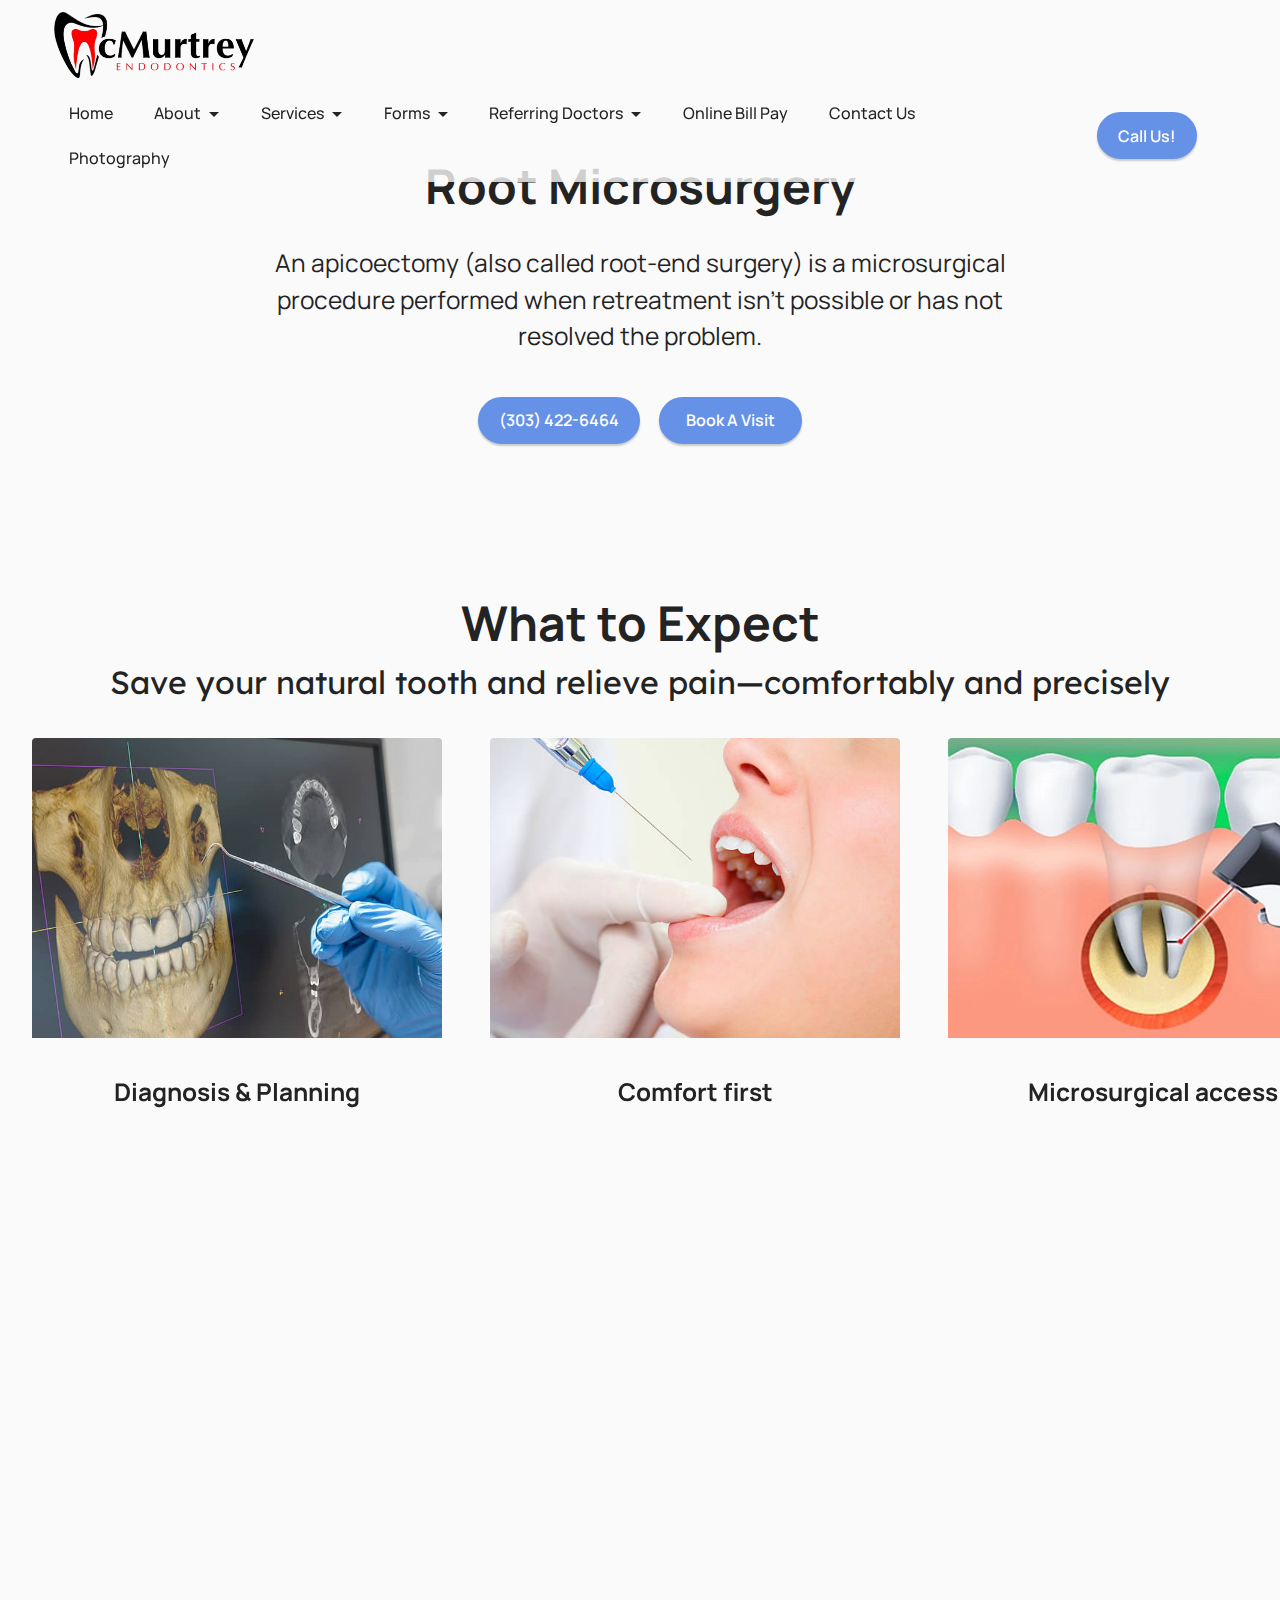
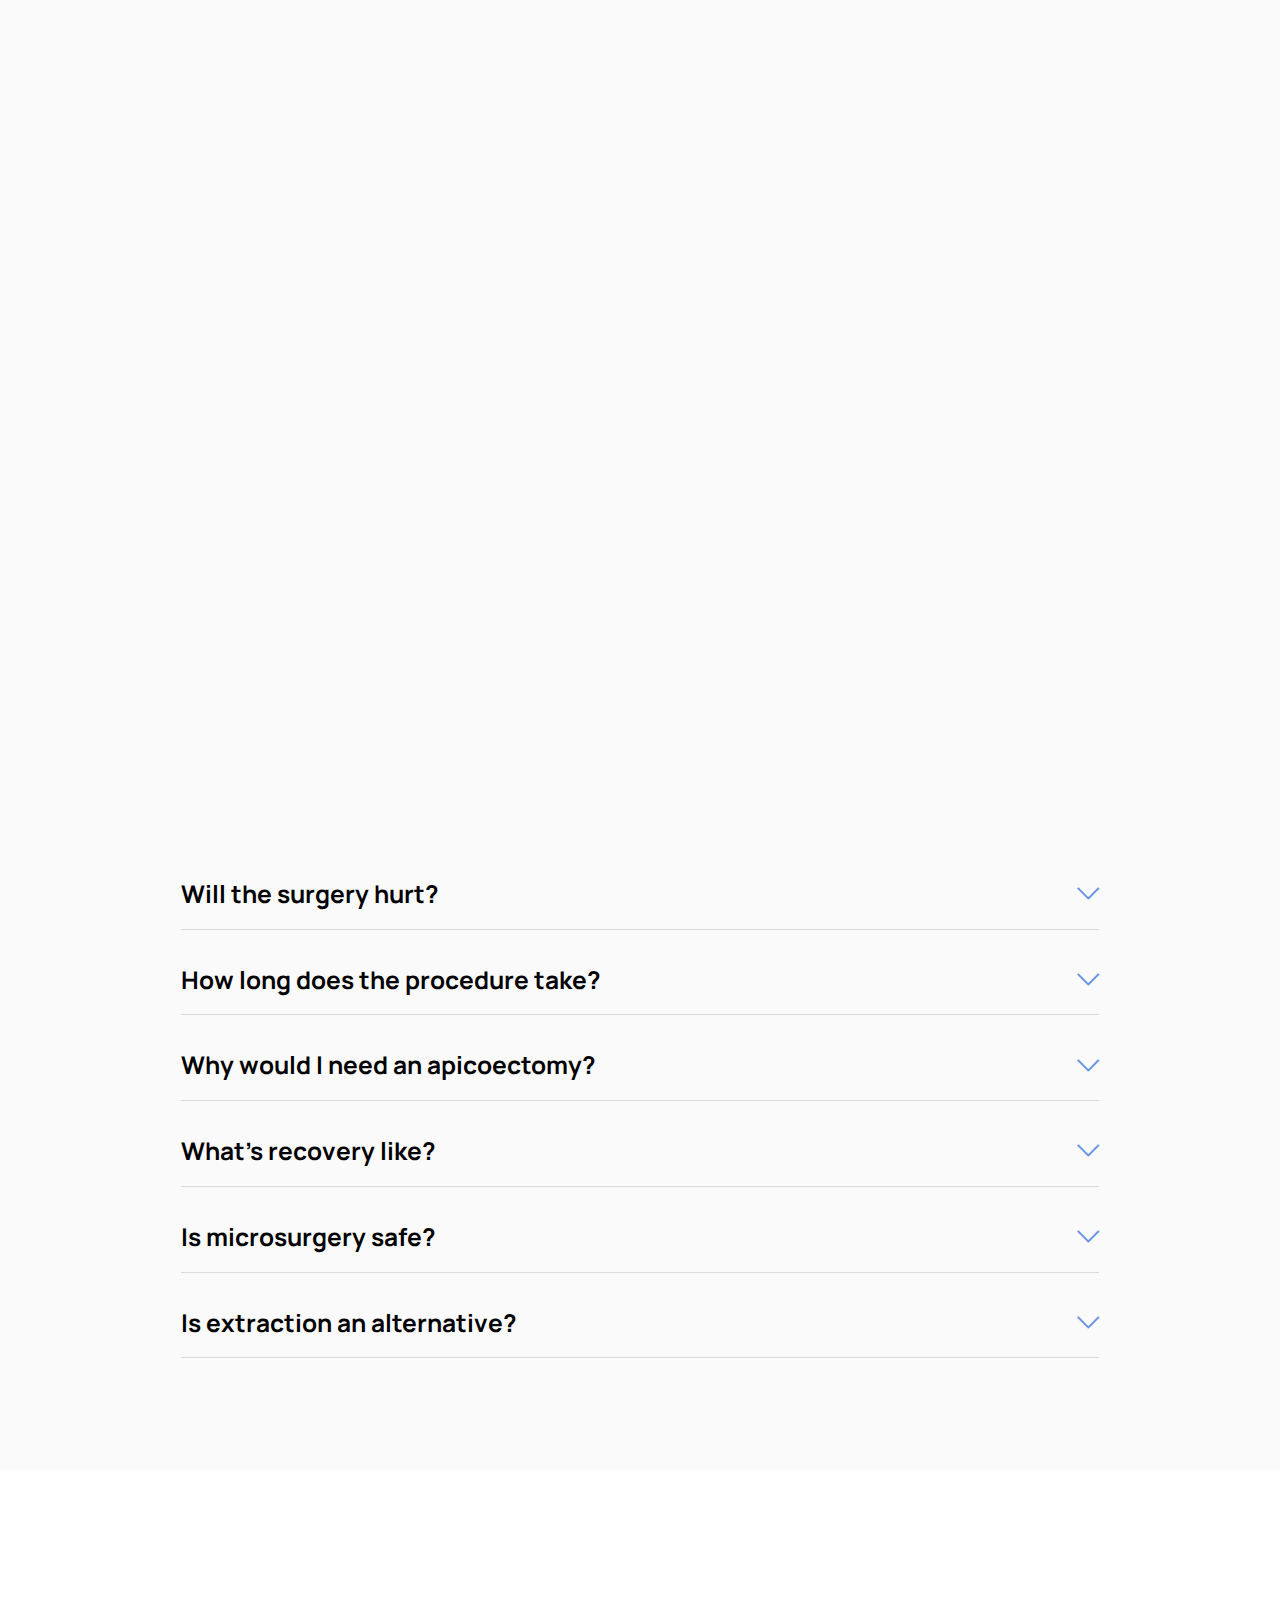
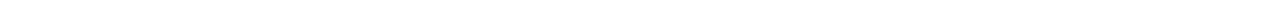
<file: Apicoectomy.html>
<!DOCTYPE html>
<html  >
<head>
  
  <meta charset="UTF-8">
  <meta http-equiv="X-UA-Compatible" content="IE=edge">
  
  <meta name="viewport" content="width=device-width, initial-scale=1, minimum-scale=1">
  <link rel="shortcut icon" href="assets/images/download-419x139.png" type="image/x-icon">
  <meta name="description" content="">
  
  
  <title>Root Microsurgery</title>
  <link rel="stylesheet" href="assets/web/assets/mobirise-icons2/mobirise2.css">
  <link rel="stylesheet" href="assets/web/assets/mobirise-icons/mobirise-icons.css">
  <link rel="stylesheet" href="assets/bootstrap/css/bootstrap.min.css">
  <link rel="stylesheet" href="assets/bootstrap/css/bootstrap-grid.min.css">
  <link rel="stylesheet" href="assets/bootstrap/css/bootstrap-reboot.min.css">
  <link rel="stylesheet" href="assets/animatecss/animate.css">
  <link rel="stylesheet" href="assets/dropdown/css/style.css">
  <link rel="stylesheet" href="assets/socicon/css/styles.css">
  <link rel="stylesheet" href="assets/theme/css/style.css">
  <link rel="preload" href="https://fonts.googleapis.com/css?family=Lexend:100,200,300,400,500,600,700,800,900&display=swap" as="style" onload="this.onload=null;this.rel='stylesheet'">
  <noscript><link rel="stylesheet" href="https://fonts.googleapis.com/css?family=Lexend:100,200,300,400,500,600,700,800,900&display=swap"></noscript>
  <link rel="preload" href="https://fonts.googleapis.com/css?family=Manrope:200,300,400,500,600,700,800&display=swap" as="style" onload="this.onload=null;this.rel='stylesheet'">
  <noscript><link rel="stylesheet" href="https://fonts.googleapis.com/css?family=Manrope:200,300,400,500,600,700,800&display=swap"></noscript>
  <link rel="preload" href="https://fonts.googleapis.com/css?family=Cascadia+Mono:200,300,400,500,600,700,200i,300i,400i,500i,600i,700i&display=swap" as="style" onload="this.onload=null;this.rel='stylesheet'">
  <noscript><link rel="stylesheet" href="https://fonts.googleapis.com/css?family=Cascadia+Mono:200,300,400,500,600,700,200i,300i,400i,500i,600i,700i&display=swap"></noscript>
  <link rel="preload" as="style" href="assets/mobirise/css/mbr-additional.css?v=wYezAC"><link rel="stylesheet" href="assets/mobirise/css/mbr-additional.css?v=wYezAC" type="text/css">

  
  
  
</head>
<body>
  
  <section data-bs-version="5.1" class="menu menu2 cid-uVci3pIaQv" once="menu" id="menu2-y">
    
    <nav class="navbar navbar-dropdown navbar-fixed-top navbar-expand-lg">
        <div class="container-fluid">
            <div class="navbar-brand">
                <span class="navbar-logo">
                    <a href="Home.html">
                        <img src="assets/images/download-419x139.webp" alt="" style="height: 4.4rem;">
                    </a>
                </span>
                
            </div>
            <button class="navbar-toggler" type="button" data-toggle="collapse" data-bs-toggle="collapse" data-target="#navbarSupportedContent" data-bs-target="#navbarSupportedContent" aria-controls="navbarNavAltMarkup" aria-expanded="false" aria-label="Toggle navigation">
                <div class="hamburger">
                    <span></span>
                    <span></span>
                    <span></span>
                    <span></span>
                </div>
            </button>
            <div class="collapse navbar-collapse" id="navbarSupportedContent">
                <ul class="navbar-nav nav-dropdown" data-app-modern-menu="true"><li class="nav-item"><a class="nav-link link text-black text-primary display-4" href="Home.html">Home</a></li><li class="nav-item dropdown"><a class="nav-link link text-black text-primary dropdown-toggle display-4" href="index.html#header14-1j" data-toggle="dropdown-submenu" data-bs-toggle="dropdown" data-bs-auto-close="outside" aria-expanded="false">About</a><div class="dropdown-menu" aria-labelledby="dropdown-976"><a class="text-black text-primary dropdown-item display-4" href="McMurtrey.html">Dr. Lamont McMurtrey</a><a class="text-black text-primary show dropdown-item display-4" href="Loberg.html">Dr. Jeffrey Loberg</a></div></li><li class="nav-item dropdown"><a class="nav-link link text-black text-primary dropdown-toggle display-4" href="index.html#features1-1i" data-toggle="dropdown-submenu" data-bs-toggle="dropdown" data-bs-auto-close="outside" aria-expanded="false">Services</a><div class="dropdown-menu" aria-labelledby="dropdown-182"><a class="text-black text-primary dropdown-item display-4" href="RootCanalTherapy.html">Root Canal Therapy</a><a class="text-black text-primary show dropdown-item display-4" href="Retreatment.html">Root Canal Retreatment</a><a class="text-black text-primary dropdown-item display-4" href="Apicoectomy.html">Root Microsurgery</a></div></li>
                    
                    <li class="nav-item dropdown"><a class="nav-link link text-black text-primary dropdown-toggle display-4" href="index.html#content4-1q" data-toggle="dropdown-submenu" data-bs-toggle="dropdown" data-bs-auto-close="outside" aria-expanded="false">Forms</a><div class="dropdown-menu" aria-labelledby="dropdown-676"><a class="text-black text-primary dropdown-item display-4" href="https://mydentalpaperwork.mcmurtreyendo.com/" target="_blank">New Patient Paperwork</a><a class="text-black text-primary show dropdown-item display-4" href="pricing.html">Copay Calculator<br></a><a class="text-black text-primary show dropdown-item display-4" href="Insurances.html">Insurances</a><a class="text-black text-primary show dropdown-item display-4" href="page10.html">Pay with Cherry</a><a class="text-black text-primary show dropdown-item display-4" href="PostOpInfo.html">Post Op Info</a></div>
                    </li><li class="nav-item dropdown"><a class="nav-link link text-black text-primary dropdown-toggle display-4" href="index.html#contacts2-1r" data-toggle="dropdown-submenu" data-bs-toggle="dropdown" data-bs-auto-close="outside" aria-expanded="false">Referring Doctors</a><div class="dropdown-menu" aria-labelledby="dropdown-495"><a class="text-black text-primary dropdown-item display-4" href="referral.html">Fillable Referral</a><a class="text-black text-primary show dropdown-item display-4" href="assets/files/Screenshot-2025-08-28150943.pdf">Paper Referral</a></div></li><li class="nav-item"><a class="nav-link link text-black text-primary display-4" href="https://pay.balancecollect.com/m/mcmurteyendodontics" target="_blank">Online Bill Pay</a></li><li class="nav-item"><a class="nav-link link text-black text-primary display-4" href="ContactUs.html">Contact Us</a></li><li class="nav-item"><a class="nav-link link text-black text-primary display-4" href="https://www.lmcmurtreyphotography.com/">Photography</a></li></ul>
                
                <div class="navbar-buttons mbr-section-btn"><a class="btn btn-primary display-4" href="tel:+13034226464">Call Us!</a></div>
            </div>
        </div>
    </nav>
</section>

<section data-bs-version="5.1" class="content4 cid-uVci3q0GfT" id="content4-z">
    
    
    <div class="container-fluid">
        <div class="row justify-content-center">
            <div class="title col-md-12 col-lg-8">
                <h3 class="mbr-section-title mbr-fonts-style align-center mb-4 display-2"><strong>Root Microsurgery</strong></h3>
                <h4 class="mbr-section-subtitle align-center mbr-fonts-style mb-4 display-7">An apicoectomy (also called root-end surgery) is a microsurgical procedure performed when retreatment isn’t possible or has not resolved the problem.</h4>
                <div class="mbr-section-btn align-center"><a class="btn btn-primary display-4" href="tel:+13034226464">(303) 422-6464</a> <a class="btn btn-primary display-4" href="ContactUs.html">&nbsp; Book A Visit&nbsp;&nbsp;</a></div>
            </div>
        </div>
    </div>
</section>

<section data-bs-version="5.1" class="slider6 mbr-embla cid-uVci3q9W5H" id="slider6-10">
    
    
    <div class="position-relative">
        <div class="mbr-section-head">
            <h4 class="mbr-section-title mbr-fonts-style align-center mb-0 display-2"><strong>What to Expect</strong></h4>
            <h5 class="mbr-section-subtitle mbr-fonts-style align-center mb-0 mt-2 display-5">Save your natural tooth and relieve pain—comfortably and precisely</h5>
        </div>
        <div class="embla mt-4" data-skip-snaps="true" data-align="center" data-contain-scroll="trimSnaps" data-auto-play-interval="4" data-draggable="true">
            <div class="embla__viewport container-fluid">
                <div class="embla__container">
                    <div class="embla__slide slider-image item active" style="margin-left: 1rem; margin-right: 1rem;">
                        <div class="slide-content">
                            <div class="item-wrapper">
                                <div class="item-img">
                                    <img src="assets/images/3d-dental-imaging.webp" alt="" title="" data-slide-to="0" data-bs-slide-to="0">
                                </div>
                            </div>
                            <div class="item-content">
                                
                                <h6 class="item-subtitle mbr-fonts-style mt-1 display-7"><strong>Diagnosis &amp; Planning</strong></h6>
                                <p class="mbr-text mbr-fonts-style mt-3 display-7">We use 3D CBCT imaging to precisely locate infection around the root tip and to plan a minimally invasive approach.</p>
                            </div>
                            
                        </div>
                    </div><div class="embla__slide slider-image item" style="margin-left: 1rem; margin-right: 1rem;">
                        <div class="slide-content">
                            <div class="item-wrapper">
                                <div class="item-img">
                                    <img src="assets/images/istockphoto-105938412-612x612.webp" alt="" title="" data-slide-to="1" data-bs-slide-to="1">
                                </div>
                            </div>
                            <div class="item-content">
                                
                                <h6 class="item-subtitle mbr-fonts-style mt-1 display-7"><strong>Comfort first</strong></h6>
                                <p class="mbr-text mbr-fonts-style mt-3 display-7">Local anesthesia ensures you remain fully comfortable throughout the procedure. <br>
                                </p>
                            </div>
                            
                        </div>
                    </div><div class="embla__slide slider-image item" style="margin-left: 1rem; margin-right: 1rem;">
                        <div class="slide-content">
                            <div class="item-wrapper">
                                <div class="item-img">
                                    <img src="assets/images/apicoectomy-surgery.webp" alt="" title="" data-slide-to="2" data-bs-slide-to="2">
                                </div>
                            </div>
                            <div class="item-content">
                                
                                <h6 class="item-subtitle mbr-fonts-style mt-1 display-7"><strong>Microsurgical access</strong></h6>
                                <p class="mbr-text mbr-fonts-style mt-3 display-7">A small incision is made in the gum near the affected tooth. The root tip and surrounding infected tissue are carefully removed using an operating microscope for enhanced precision.</p>
                            </div>
                            
                        </div>
                    </div>
                    
                    <div class="embla__slide slider-image item" style="margin-left: 1rem; margin-right: 1rem;">
                        <div class="slide-content">
                            <div class="item-wrapper">
                                <div class="item-img">
                                    <img src="assets/images/download.webp" alt="" title="" data-slide-to="2" data-bs-slide-to="2">
                                </div>
                            </div>
                            <div class="item-content">
                                
                                <h6 class="item-subtitle mbr-fonts-style mt-1 display-7"><strong>Seal &amp; protect</strong></h6>
                                <p class="mbr-text mbr-fonts-style mt-3 display-7">The end of the root canal is sealed with a biocompatible material to prevent reinfection. The gum is sutured back into place to allow healing.</p>
                            </div>
                            
                        </div>
                    </div>
                    
                </div>
            </div>
            <button class="embla__button embla__button--prev">
                <span class="mobi-mbri mobi-mbri-arrow-prev mbr-iconfont" aria-hidden="true"></span>
                <span class="sr-only visually-hidden visually-hidden">Previous</span>
            </button>
            <button class="embla__button embla__button--next">
                <span class="mobi-mbri mobi-mbri-arrow-next mbr-iconfont" aria-hidden="true"></span>
                <span class="sr-only visually-hidden visually-hidden">Next</span>
            </button>
        </div>
    </div>
</section>

<section data-bs-version="5.1" class="video4 cid-uVci3qIIXr" id="video4-11">
    
    
    
    <div class="container">
        <div class="title-wrapper mb-5">
            <h4 class="mbr-section-title mbr-fonts-style mb-0 display-2">
                <strong>Root Canal Therapy</strong></h4>
        </div>
        <div class="row align-items-center">
            <div class="col-12 col-lg-6 video-block">
                <div class="video-wrapper"><iframe class="mbr-embedded-video" src="https://www.youtube.com/embed/2sE5IoP4DWg?rel=0&amp;amp;&amp;showinfo=0&amp;autoplay=0&amp;loop=0" width="1280" height="720" frameborder="0" allowfullscreen></iframe></div>
                
            </div>
            <div class="col-12 col-lg">
                <div class="text-wrapper">
                    <h5 class="mbr-section-subtitle mbr-fonts-style mb-3 display-5"><strong>Root Surgery</strong></h5>
                    <p class="mbr-text mbr-fonts-style display-7">An Root Surgery (apicoectomy) is a minor surgical procedure that removes infection at the root tip of a tooth. Using operating microscopes and 3D CBCT imaging, we can accurately target the affected area and seal the root canal end with advanced materials. This technique preserves your natural tooth when nonsurgical retreatment is not an option.</p>
                </div>
            </div>
        </div>
    </div>
</section>

<section data-bs-version="5.1" class="content16 cid-uVci3qTdN0" id="content16-12">

    

    
    
    <div class="container">
        <div class="row justify-content-center">
            <div class="col-12 col-md-10">
                <div class="mbr-section-head align-center mb-4">
                    <h3 class="mbr-section-title mb-0 mbr-fonts-style display-2"><strong>Frequently Asked Questions</strong></h3>
                    
                </div>
                <div id="bootstrap-accordion_35" class="panel-group accordionStyles accordion" role="tablist" aria-multiselectable="true">
                    <div class="card mb-3">
                        <div class="card-header" role="tab" id="headingOne">
                            <a role="button" class="panel-title collapsed" data-toggle="collapse" data-bs-toggle="collapse" data-core="" href="#collapse1_35" aria-expanded="false" aria-controls="collapse1">
                                <h6 class="panel-title-edit mbr-fonts-style mb-0 display-7"><strong>Will the surgery hurt?</strong></h6>
                                <span class="sign mbr-iconfont mbri-arrow-down"></span>
                            </a>
                        </div>
                        <div id="collapse1_35" class="panel-collapse noScroll collapse" role="tabpanel" aria-labelledby="headingOne" data-parent="#accordion" data-bs-parent="#bootstrap-accordion_35">
                            <div class="panel-body">
                                <p class="mbr-fonts-style panel-text display-4">We use full local anesthesia. You may experience mild swelling or tenderness for a few days, which is typically managed with the pain medications prescribed to you at the end of your appointment.</p>
                            </div>
                        </div>
                    </div>
                    <div class="card mb-3">
                        <div class="card-header" role="tab" id="headingOne">
                            <a role="button" class="panel-title collapsed" data-toggle="collapse" data-bs-toggle="collapse" data-core="" href="#collapse2_35" aria-expanded="false" aria-controls="collapse2">
                                <h6 class="panel-title-edit mbr-fonts-style mb-0 display-7"><strong>How long does the procedure take?</strong></h6>
                                <span class="sign mbr-iconfont mbri-arrow-down"></span>
                            </a>
                        </div>
                        <div id="collapse2_35" class="panel-collapse noScroll collapse" role="tabpanel" aria-labelledby="headingOne" data-parent="#accordion" data-bs-parent="#bootstrap-accordion_35">
                            <div class="panel-body">
                                <p class="mbr-fonts-style panel-text display-4">Most apicoectomies take 60–90 minutes depending on the tooth and complexity.</p>
                            </div>
                        </div>
                    </div>
                    <div class="card mb-3">
                        <div class="card-header" role="tab" id="headingOne">
                            <a role="button" class="panel-title collapsed" data-toggle="collapse" data-bs-toggle="collapse" data-core="" href="#collapse3_35" aria-expanded="false" aria-controls="collapse3">
                                <h6 class="panel-title-edit mbr-fonts-style mb-0 display-7"><strong>Why would I need an apicoectomy?</strong></h6>
                                <span class="sign mbr-iconfont mbri-arrow-down"></span>
                            </a>
                        </div>
                        <div id="collapse3_35" class="panel-collapse noScroll collapse" role="tabpanel" aria-labelledby="headingOne" data-parent="#accordion" data-bs-parent="#bootstrap-accordion_35">
                            <div class="panel-body">
                                <p class="mbr-fonts-style panel-text display-4">
                                    If a tooth has persistent infection after root canal or retreatment, or if retreatment is not feasible due to crowns, posts, or complex anatomy, microsurgery may be recommended.</p>
                            </div>
                        </div>
                    </div>
                    <div class="card mb-3">
                        <div class="card-header" role="tab" id="headingOne">
                            <a role="button" class="panel-title collapsed" data-toggle="collapse" data-bs-toggle="collapse" data-core="" href="#collapse4_35" aria-expanded="false" aria-controls="collapse4">
                                <h6 class="panel-title-edit mbr-fonts-style mb-0 display-7"><strong>What’s recovery like?</strong></h6>
                                <span class="sign mbr-iconfont mbri-arrow-down"></span>
                            </a>
                        </div>
                        <div id="collapse4_35" class="panel-collapse noScroll collapse" role="tabpanel" aria-labelledby="headingOne" data-parent="#accordion" data-bs-parent="#bootstrap-accordion_35">
                            <div class="panel-body">
                                <p class="mbr-fonts-style panel-text display-4">
                                    Mild swelling and bruising near the surgical site are common. Stitches are usually removed within a week or two. Most patients return to normal activities the next day.</p>
                            </div>
                        </div>
                    </div>
                    <div class="card mb-3">
                        <div class="card-header" role="tab" id="headingOne">
                            <a role="button" class="panel-title collapsed" data-toggle="collapse" data-bs-toggle="collapse" data-core="" href="#collapse5_35" aria-expanded="false" aria-controls="collapse5">
                                <h6 class="panel-title-edit mbr-fonts-style mb-0 display-7"><strong>Is microsurgery safe?</strong></h6>
                                <span class="sign mbr-iconfont mbri-arrow-down"></span>
                            </a>
                        </div>
                        <div id="collapse5_35" class="panel-collapse noScroll collapse" role="tabpanel" aria-labelledby="headingOne" data-parent="#accordion" data-bs-parent="#bootstrap-accordion_35">
                            <div class="panel-body">
                                <p class="mbr-fonts-style panel-text display-4">
                                    Yes. The use of microscopes and 3D imaging allows precise, minimally invasive treatment with high success rates.</p>
                            </div>
                        </div>
                    </div>
                    <div class="card mb-3">
                        <div class="card-header" role="tab" id="headingOne">
                            <a role="button" class="panel-title collapsed" data-toggle="collapse" data-bs-toggle="collapse" data-core="" href="#collapse6_35" aria-expanded="false" aria-controls="collapse6">
                                <h6 class="panel-title-edit mbr-fonts-style mb-0 display-7"><strong>Is extraction an alternative?</strong></h6>
                                <span class="sign mbr-iconfont mbri-arrow-down"></span>
                            </a>
                        </div>
                        <div id="collapse6_35" class="panel-collapse noScroll collapse" role="tabpanel" aria-labelledby="headingOne" data-parent="#accordion" data-bs-parent="#bootstrap-accordion_35">
                            <div class="panel-body">
                                <p class="mbr-fonts-style panel-text display-4">
                                    Extraction is the last resort. Whenever possible, microsurgery allows you to preserve your natural tooth rather than replacing it with an implant or bridge.</p>
                            </div>
                        </div>
                    </div>
                </div>
            </div>
        </div>
    </div>
</section>

<section data-bs-version="5.1" class="footer3 cid-uVci3r4SOu mbr-reveal" once="footers" id="footer3-13">

    

    

    <div class="container">
        <div class="row align-center mbr-white">
            <div class="row row-links">
                <ul class="foot-menu">
                    
                    
                    
                    
                    
                <li class="foot-menu-item mbr-fonts-style display-7"><a href="Home.html" class="text-white text-primary">Home</a></li><li class="foot-menu-item mbr-fonts-style display-7"><a href="ContactUs.html" class="text-white text-primary">Contact Us</a></li><li class="foot-menu-item mbr-fonts-style display-7"><a href="https://pay.balancecollect.com/m/mcmurteyendodontics" class="text-white">Bill Pay</a></li></ul>
            </div>
            
            <div class="row row-copirayt">
                <p class="mbr-text mb-0 mbr-fonts-style mbr-white align-center display-7">
                    © Copyright 2025 McMurtrey Endodontics</p>
            </div>
        </div>
    </div>
</section>


<script src="assets/bootstrap/js/bootstrap.bundle.min.js"></script>
  <script src="assets/smoothscroll/smooth-scroll.js"></script>
  <script src="assets/ytplayer/index.js"></script>
  <script src="assets/dropdown/js/navbar-dropdown.js"></script>
  <script src="assets/embla/embla.min.js"></script>
  <script src="assets/embla/script.js"></script>
  <script src="assets/playervimeo/vimeo_player.js"></script>
  <script src="assets/mbr-switch-arrow/mbr-switch-arrow.js"></script>
  <script src="assets/theme/js/script.js"></script>
  
  
  
 <div id="scrollToTop" class="scrollToTop mbr-arrow-up"><a style="text-align: center;"><i class="mbr-arrow-up-icon mbr-arrow-up-icon-cm cm-icon cm-icon-smallarrow-up"></i></a></div>
    <input name="animation" type="hidden">
  </body>
</html>
</file>
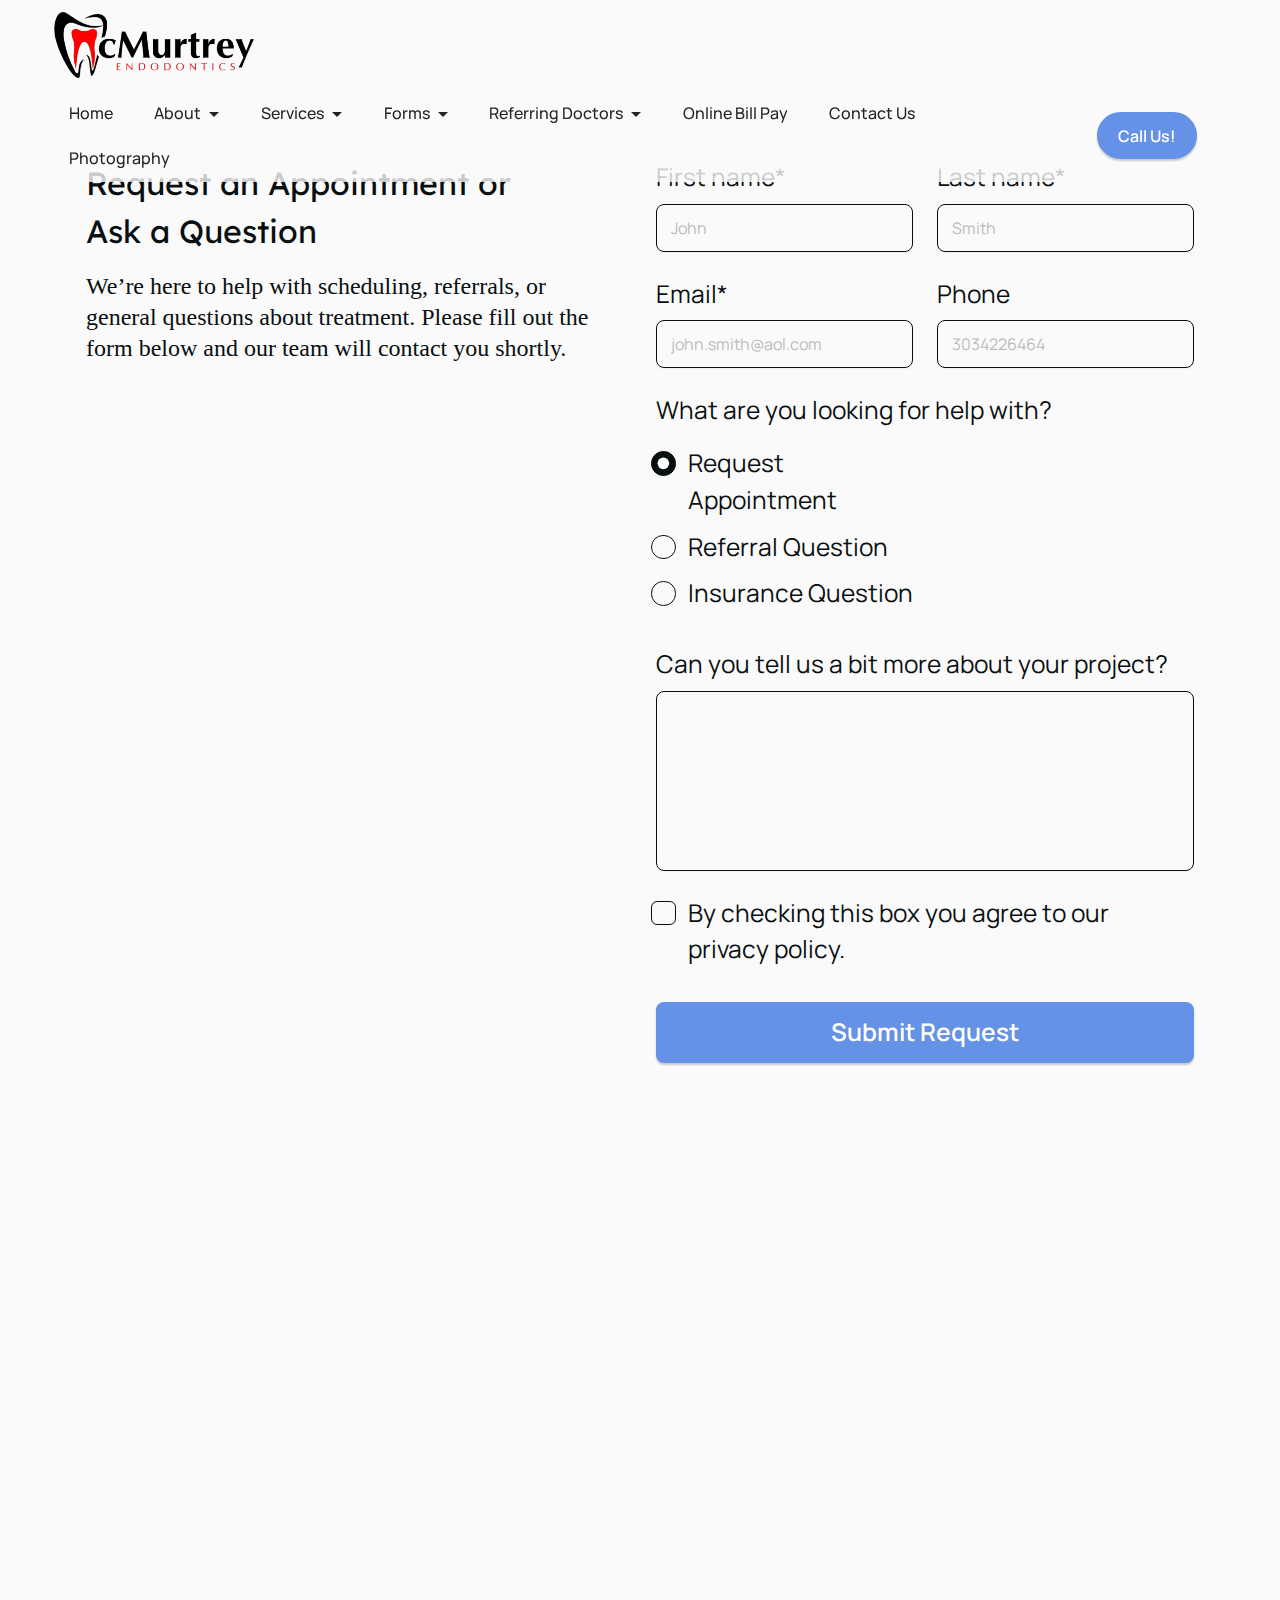
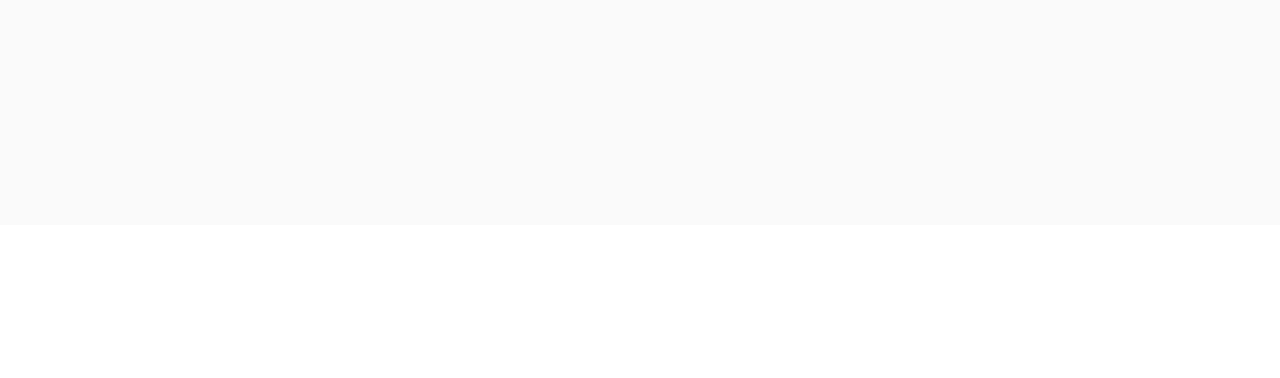
<file: ContactUs.html>
<!DOCTYPE html>
<html  >
<head>
  
  <meta charset="UTF-8">
  <meta http-equiv="X-UA-Compatible" content="IE=edge">
  
  <meta name="viewport" content="width=device-width, initial-scale=1, minimum-scale=1">
  <link rel="shortcut icon" href="assets/images/download-419x139.png" type="image/x-icon">
  <meta name="description" content="">
  
  
  <title>Contact Us</title>
  <link rel="stylesheet" href="assets/bootstrap/css/bootstrap.min.css">
  <link rel="stylesheet" href="assets/bootstrap/css/bootstrap-grid.min.css">
  <link rel="stylesheet" href="assets/bootstrap/css/bootstrap-reboot.min.css">
  <link rel="stylesheet" href="assets/animatecss/animate.css">
  <link rel="stylesheet" href="assets/dropdown/css/style.css">
  <link rel="stylesheet" href="assets/socicon/css/styles.css">
  <link rel="stylesheet" href="assets/theme/css/style.css">
  <link rel="preload" href="https://fonts.googleapis.com/css?family=Lexend:100,200,300,400,500,600,700,800,900&display=swap" as="style" onload="this.onload=null;this.rel='stylesheet'">
  <noscript><link rel="stylesheet" href="https://fonts.googleapis.com/css?family=Lexend:100,200,300,400,500,600,700,800,900&display=swap"></noscript>
  <link rel="preload" href="https://fonts.googleapis.com/css?family=Manrope:200,300,400,500,600,700,800&display=swap" as="style" onload="this.onload=null;this.rel='stylesheet'">
  <noscript><link rel="stylesheet" href="https://fonts.googleapis.com/css?family=Manrope:200,300,400,500,600,700,800&display=swap"></noscript>
  <link rel="preload" href="https://fonts.googleapis.com/css?family=Cascadia+Mono:200,300,400,500,600,700,200i,300i,400i,500i,600i,700i&display=swap" as="style" onload="this.onload=null;this.rel='stylesheet'">
  <noscript><link rel="stylesheet" href="https://fonts.googleapis.com/css?family=Cascadia+Mono:200,300,400,500,600,700,200i,300i,400i,500i,600i,700i&display=swap"></noscript>
  <link rel="preload" as="style" href="assets/mobirise/css/mbr-additional.css?v=ZYtwyy"><link rel="stylesheet" href="assets/mobirise/css/mbr-additional.css?v=ZYtwyy" type="text/css">

  
  
  
</head>
<body>
  
  <section data-bs-version="5.1" class="menu menu2 cid-uVcNtlNV25" once="menu" id="menu2-1i">
    
    <nav class="navbar navbar-dropdown navbar-fixed-top navbar-expand-lg">
        <div class="container-fluid">
            <div class="navbar-brand">
                <span class="navbar-logo">
                    <a href="Home.html">
                        <img src="assets/images/download-419x139.webp" alt="" style="height: 4.4rem;">
                    </a>
                </span>
                
            </div>
            <button class="navbar-toggler" type="button" data-toggle="collapse" data-bs-toggle="collapse" data-target="#navbarSupportedContent" data-bs-target="#navbarSupportedContent" aria-controls="navbarNavAltMarkup" aria-expanded="false" aria-label="Toggle navigation">
                <div class="hamburger">
                    <span></span>
                    <span></span>
                    <span></span>
                    <span></span>
                </div>
            </button>
            <div class="collapse navbar-collapse" id="navbarSupportedContent">
                <ul class="navbar-nav nav-dropdown" data-app-modern-menu="true"><li class="nav-item"><a class="nav-link link text-black text-primary display-4" href="Home.html">Home</a></li><li class="nav-item dropdown"><a class="nav-link link text-black text-primary dropdown-toggle display-4" href="index.html#header14-1j" data-toggle="dropdown-submenu" data-bs-toggle="dropdown" data-bs-auto-close="outside" aria-expanded="false">About</a><div class="dropdown-menu" aria-labelledby="dropdown-976"><a class="text-black text-primary dropdown-item display-4" href="McMurtrey.html">Dr. Lamont McMurtrey</a><a class="text-black text-primary show dropdown-item display-4" href="Loberg.html">Dr. Jeffrey Loberg</a></div></li><li class="nav-item dropdown"><a class="nav-link link text-black text-primary dropdown-toggle display-4" href="index.html#features1-1i" data-toggle="dropdown-submenu" data-bs-toggle="dropdown" data-bs-auto-close="outside" aria-expanded="false">Services</a><div class="dropdown-menu" aria-labelledby="dropdown-182"><a class="text-black text-primary dropdown-item display-4" href="RootCanalTherapy.html">Root Canal Therapy</a><a class="text-black text-primary show dropdown-item display-4" href="Retreatment.html">Root Canal Retreatment</a><a class="text-black text-primary dropdown-item display-4" href="Apicoectomy.html">Root Microsurgery</a></div></li>
                    
                    <li class="nav-item dropdown"><a class="nav-link link text-black text-primary dropdown-toggle display-4" href="index.html#content4-1q" data-toggle="dropdown-submenu" data-bs-toggle="dropdown" data-bs-auto-close="outside" aria-expanded="false">Forms</a><div class="dropdown-menu" aria-labelledby="dropdown-676"><a class="text-black text-primary dropdown-item display-4" href="https://mydentalpaperwork.mcmurtreyendo.com/" target="_blank">New Patient Paperwork</a><a class="text-black text-primary show dropdown-item display-4" href="pricing.html">Copay Calculator<br></a><a class="text-black text-primary show dropdown-item display-4" href="Insurances.html">Insurances</a><a class="text-black text-primary show dropdown-item display-4" href="page10.html">Pay with Cherry</a><a class="text-black text-primary show dropdown-item display-4" href="PostOpInfo.html">Post Op Info</a></div>
                    </li><li class="nav-item dropdown"><a class="nav-link link text-black text-primary dropdown-toggle display-4" href="index.html#contacts2-1r" data-toggle="dropdown-submenu" data-bs-toggle="dropdown" data-bs-auto-close="outside" aria-expanded="false">Referring Doctors</a><div class="dropdown-menu" aria-labelledby="dropdown-495"><a class="text-black text-primary dropdown-item display-4" href="referral.html">Fillable Referral</a><a class="text-black text-primary show dropdown-item display-4" href="assets/files/Screenshot-2025-08-28150943.pdf">Paper Referral</a></div></li><li class="nav-item"><a class="nav-link link text-black text-primary display-4" href="https://pay.balancecollect.com/m/mcmurteyendodontics" target="_blank">Online Bill Pay</a></li><li class="nav-item"><a class="nav-link link text-black text-primary display-4" href="ContactUs.html">Contact Us</a></li><li class="nav-item"><a class="nav-link link text-black text-primary display-4" href="https://www.lmcmurtreyphotography.com/">Photography</a></li></ul>
                
                <div class="navbar-buttons mbr-section-btn"><a class="btn btn-primary display-4" href="tel:+13034226464">Call Us!</a></div>
            </div>
        </div>
    </nav>
</section>

<section data-bs-version="5.1" class="form1 structurem5 cid-uVhKfqz8Cm" id="aform1-1w">
    
    
    <div class="section-border-item section-border-item_top"></div>
    <div class="section-border-item section-border-item_bottom"></div>
    <div class="container">
        <div class="row justify-content-center">
            <div class="col-12 col-lg-6">
                <div class="mbr-section-head">
                    <h3 class="mbr-section-title mbr-fonts-style display-5">Request an Appointment or <br>Ask a Question</h3>
                    <h4 class="mbr-section-subtitle mbr-fonts-style display-7-mono">We’re here to help with scheduling, referrals, or <br>general questions about treatment. Please fill out the form below and our team will contact you shortly.</h4>
                </div>
            </div>
            <div class="col-12 col-lg-6">
                <div class="form-wrap">
                    <div class="mbr-form" data-form-type="formoid">
                        <form action="https://mobirise.eu/" method="POST" class="mbr-form form-with-styler mx-auto" data-form-title="Form Name"><input type="hidden" name="email" data-form-email="true" value="hbRg3mZLbzP/7fHxMT5XXsWzIPrJ+Ktj4IrgEfhg/NNzrpMAlA35KS9FGqu0AJtTYtNGxzM1WGGQMGUEhLGjrt5evhEoovhfZdmUmjatXVQIfyAmAC2LepkZ62L8FNQU.g/93eYIlnd/5tPhSsx4E7LL8BhhaHOu7uCqKn6QJKjIO5rZbFD+qnu/5AymE9ATNlRh3Lu3oYSoEfiaoj/9QrUB6wz6eakbIc4/yEiMrXjwoXr0spfHDOngZq15gpa7b">
                            <div class="row">
                                <div hidden="hidden" data-form-alert="" class="alert alert-success col-12">Thank you for reaching out!</div>
                                <div hidden="hidden" data-form-alert-danger="" class="alert alert-danger col-12">
                                    Oops...! some problem!
                                </div>
                            </div>
                            <div class="dragArea row">
                                <div class="col-12 col-sm-6 form-group mb-3" data-for="firstName">
                                    <label for="firstName-aform1-1w" class="form-control-label mbr-fonts-style display-7">First name*</label>
                                    <input type="text" name="firstName" data-form-field="firstName" class="form-control display-7" value="" placeholder="John" id="firstName-aform1-1w">
                                </div>
                                <div class="col-12 col-sm-6 form-group mb-3" data-for="lastName">
                                    <label for="lastName-aform1-1w" class="form-control-label mbr-fonts-style display-7">Last name*</label>
                                    <input type="text" name="lastName" data-form-field="lastName" class="form-control display-7" value="" placeholder="Smith" id="lastName-aform1-1w">
                                </div>
                                <div class="col-12 col-sm-6 form-group mb-3" data-for="email">
                                    <label for="email-aform1-1w" class="form-control-label mbr-fonts-style display-7">Email*</label>
                                    <input type="text" name="email" data-form-field="email" class="form-control display-7" value="" placeholder="john.smith@aol.com" id="email-aform1-1w">
                                </div>
                                <div class="col-12 col-sm-6 form-group mb-3" data-for="companyWebsite">
                                    <label for="companyWebsite-aform1-1w" class="form-control-label mbr-fonts-style display-7">Phone</label>
                                    <input type="text" name="companyWebsite" data-form-field="companyWebsite" class="form-control display-7" value="" placeholder="3034226464" id="companyWebsite-aform1-1w">
                                </div>
                                <div class="col-lg-12 col-md-12 col-sm-12">
                                    <p class="mbr-fonts-style display-7">What are you looking for help with?</p>
                                </div>
                                <div class="col-lg-6 col-md-12 col-sm-12 form-group mb-3" data-for="radio">
                                    <div class="form-check ms-2">
                                        <input type="radio" name="radio" data-form-field="radio" class="form-check-input display-7" value="Vitae sapien pellentesque" checked="" id="radio-aform1-1w">
                                        <label class="form-check-label display-7">Request Appointment</label>
                                    </div>
                                    <div class="form-check ms-2">
                                        <input type="radio" name="radio" data-form-field="radio" class="form-check-input display-7" value="Arcu dui vivamus" id="radio-aform1-1w">
                                        <label class="form-check-label display-7">Referral Question</label>
                                    </div>
                                    <div class="form-check ms-2">
                                        <input type="radio" name="radio" data-form-field="radio" class="form-check-input display-7" value="Egestas diam" id="radio-aform1-1w">
                                        <label class="form-check-label display-7">Insurance Question</label>
                                    </div>
                                </div>
                                
                                <div class="col-lg-12 col-md-12 col-sm-12 form-group mb-3" style="" data-for="textarea">
                                    <label for="textarea-aform1-1w" class="form-control-label mbr-fonts-style display-7">Can you tell us a bit more about your project?</label>
                                    <textarea name="textarea" data-form-field="textarea" class="form-control display-7" id="textarea-aform1-1w"></textarea>
                                </div>
                                <div class="col-lg-12 col-md-12 col-sm-12 form-group mb-3">
                                    <div data-for="By checking this box you agree to our privacy policy." class="form-check ms-2">
                                        <input type="checkbox" value="Yes" name="By checking this box you agree to our privacy policy." data-form-field="By checking this box you agree to our privacy policy." class="form-check-input display-7" id="By checking this box you agree to our privacy policy.-aform1-1w">
                                        <label for="By checking this box you agree to our privacy policy.-aform1-1w" class="form-check-label display-7">By checking this box you agree to our privacy policy.</label>
                                    </div>
                                </div>
                                <div class="col-12 mbr-section-btn"><button type="submit" class="btn btn-primary display-7">
                                        Submit Request</button></div>
                            </div>
                        </form>
                    </div>
                </div>
            </div>
        </div>
    </div>
</section>

<section data-bs-version="5.1" class="map1 luxurym4_map1 cid-uVhRLeyYAy" id="map1-23">

    
    


    

    <div class="container-fluid">
        <div class="row content-row">
            <div class="card col-lg-5 col-md-12 col-sm-12">
                <img class="jewelry_img" src="assets/images/download-419x139.webp" alt="">
                <div class="map-day">
                    <h3 class="mbr-bold mbr-fonts-style group-title display-7"><strong>Hours</strong></h3>
                    
                    <div class="day_week">
                        <p class="day_p mbr-text mbr-normal py-2 mbr-fonts-style display-7">
                            <span>Mon</span><span>6:30 - 5:00</span>
                        </p>
                        <p class="day_p mbr-text mbr-normal py-2 mbr-fonts-style display-7">
                            <span>Tue</span><span>6:30 - 5:00</span>
                        </p>
                        <p class="day_p mbr-text mbr-normal py-2 mbr-fonts-style display-7">
                            <span>Wed</span><span>6:30 - 5:00</span>
                        </p>
                        <p class="day_p mbr-text mbr-normal py-2 mbr-fonts-style display-7">
                            <span>Thu</span><span>6:30 - 5:00</span>
                        </p>
                        <p class="day_p mbr-text mbr-normal py-2 mbr-fonts-style display-7">
                            <span>Fri&nbsp; &nbsp; &nbsp; &nbsp; &nbsp; &nbsp; &nbsp; &nbsp; &nbsp; &nbsp;<span style="font-size: 1.53rem; background-color: transparent;">7:00 - 1:00</span></span>
                        </p>
                        <p class="day_p mbr-text mbr-normal py-2 mbr-fonts-style display-7-mono"></p>
                        <p class="day_p mbr-text mbr-normal py-2 mbr-fonts-style display-7-mono"></p>
                    </div>
                    
                    

                </div>
                
            </div>
            <div class="col-lg-7 col-md-12 col-sm-12 maps">
                <div class="google-map"><iframe frameborder="0" style="border:0" src="https://www.google.com/maps/embed?pb=!1m18!1m12!1m3!1d2771.425229235607!2d-105.05779629999999!3d39.8624863!2m3!1f0!2f0!3f0!3m2!1i1024!2i768!4f13.1!3m3!1m2!1s0x876b89b8f6f8483f%3A0x4b83c37d375402a9!2sDr.%20Lamont%20G.%20Mcmurtrey%2C%20DDS!5e1!3m2!1sen!2sus!4v1756400099235!5m2!1sen!2sus" allowfullscreen=""></iframe></div>
                <div class="map-placeholder">
                    <div placeholder="">
                        <div class="mobirise-spinner">
                            <em></em>
                            <em></em>
                            <em></em>
                        </div>
                    </div>
                </div>
            </div>
        </div>
    </div>
</section>

<section data-bs-version="5.1" class="footer3 cid-uVcNtnIAiL mbr-reveal" once="footers" id="footer3-1l">

    

    

    <div class="container">
        <div class="row align-center mbr-white">
            <div class="row row-links">
                <ul class="foot-menu">
                    
                    
                    
                    
                    
                <li class="foot-menu-item mbr-fonts-style display-7"><a href="Home.html" class="text-white text-primary">Home</a></li><li class="foot-menu-item mbr-fonts-style display-7"><a href="ContactUs.html" class="text-white text-primary">Contact Us</a></li><li class="foot-menu-item mbr-fonts-style display-7"><a href="https://pay.balancecollect.com/m/mcmurteyendodontics" class="text-white">Bill Pay</a></li></ul>
            </div>
            
            <div class="row row-copirayt">
                <p class="mbr-text mb-0 mbr-fonts-style mbr-white align-center display-7">
                    © Copyright 2025 McMurtrey Endodontics</p>
            </div>
        </div>
    </div>
</section>


<script src="assets/bootstrap/js/bootstrap.bundle.min.js"></script>
  <script src="assets/smoothscroll/smooth-scroll.js"></script>
  <script src="assets/ytplayer/index.js"></script>
  <script src="assets/dropdown/js/navbar-dropdown.js"></script>
  <script src="assets/theme/js/script.js"></script>
  <script src="assets/formoid/formoid.min.js"></script>
  
  
  
 <div id="scrollToTop" class="scrollToTop mbr-arrow-up"><a style="text-align: center;"><i class="mbr-arrow-up-icon mbr-arrow-up-icon-cm cm-icon cm-icon-smallarrow-up"></i></a></div>
    <input name="animation" type="hidden">
  </body>
</html>
</file>
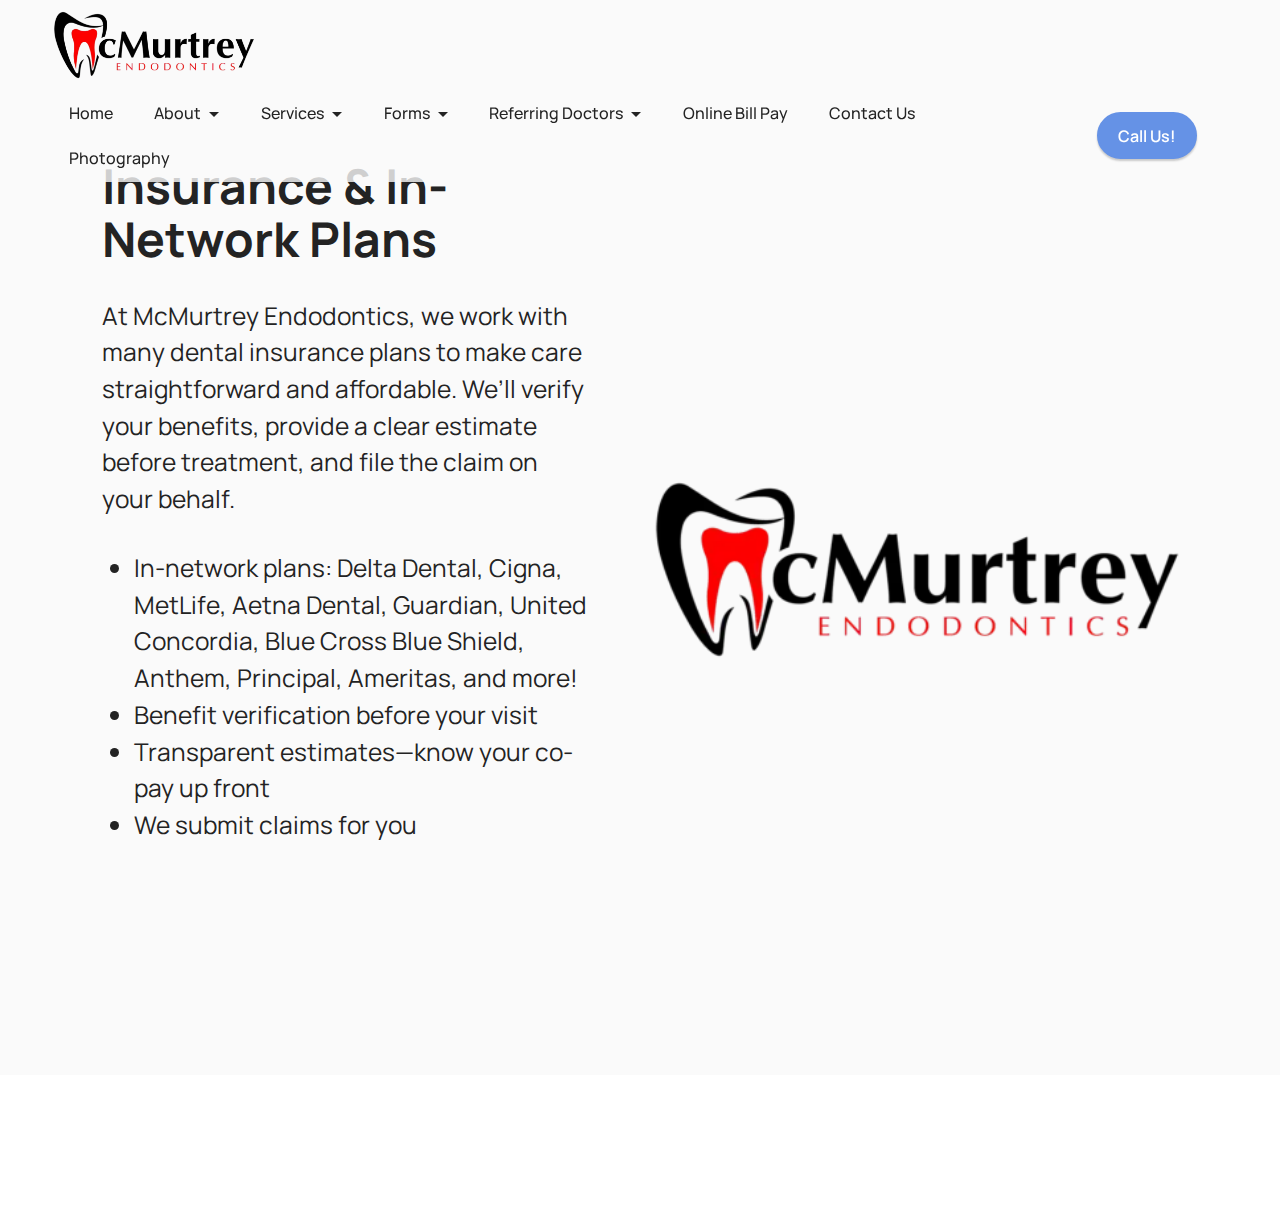
<file: Insurances.html>
<!DOCTYPE html>
<html  >
<head>
  
  <meta charset="UTF-8">
  <meta http-equiv="X-UA-Compatible" content="IE=edge">
  
  <meta name="viewport" content="width=device-width, initial-scale=1, minimum-scale=1">
  <link rel="shortcut icon" href="assets/images/download-419x139.png" type="image/x-icon">
  <meta name="description" content="">
  
  
  <title>Insurances</title>
  <link rel="stylesheet" href="assets/web/assets/mobirise-icons2/mobirise2.css">
  <link rel="stylesheet" href="assets/bootstrap/css/bootstrap.min.css">
  <link rel="stylesheet" href="assets/bootstrap/css/bootstrap-grid.min.css">
  <link rel="stylesheet" href="assets/bootstrap/css/bootstrap-reboot.min.css">
  <link rel="stylesheet" href="assets/animatecss/animate.css">
  <link rel="stylesheet" href="assets/dropdown/css/style.css">
  <link rel="stylesheet" href="assets/socicon/css/styles.css">
  <link rel="stylesheet" href="assets/theme/css/style.css">
  <link rel="preload" href="https://fonts.googleapis.com/css?family=Lexend:100,200,300,400,500,600,700,800,900&display=swap" as="style" onload="this.onload=null;this.rel='stylesheet'">
  <noscript><link rel="stylesheet" href="https://fonts.googleapis.com/css?family=Lexend:100,200,300,400,500,600,700,800,900&display=swap"></noscript>
  <link rel="preload" href="https://fonts.googleapis.com/css?family=Manrope:200,300,400,500,600,700,800&display=swap" as="style" onload="this.onload=null;this.rel='stylesheet'">
  <noscript><link rel="stylesheet" href="https://fonts.googleapis.com/css?family=Manrope:200,300,400,500,600,700,800&display=swap"></noscript>
  <link rel="preload" href="https://fonts.googleapis.com/css?family=Cascadia+Mono:200,300,400,500,600,700,200i,300i,400i,500i,600i,700i&display=swap" as="style" onload="this.onload=null;this.rel='stylesheet'">
  <noscript><link rel="stylesheet" href="https://fonts.googleapis.com/css?family=Cascadia+Mono:200,300,400,500,600,700,200i,300i,400i,500i,600i,700i&display=swap"></noscript>
  <link rel="preload" as="style" href="assets/mobirise/css/mbr-additional.css?v=BUHbxf"><link rel="stylesheet" href="assets/mobirise/css/mbr-additional.css?v=BUHbxf" type="text/css">

  
  
  
</head>
<body>
  
  <section data-bs-version="5.1" class="menu menu2 cid-uVi7HIsRhE" once="menu" id="menu2-2j">
    
    <nav class="navbar navbar-dropdown navbar-fixed-top navbar-expand-lg">
        <div class="container-fluid">
            <div class="navbar-brand">
                <span class="navbar-logo">
                    <a href="Home.html">
                        <img src="assets/images/download-419x139.webp" alt="" style="height: 4.4rem;">
                    </a>
                </span>
                
            </div>
            <button class="navbar-toggler" type="button" data-toggle="collapse" data-bs-toggle="collapse" data-target="#navbarSupportedContent" data-bs-target="#navbarSupportedContent" aria-controls="navbarNavAltMarkup" aria-expanded="false" aria-label="Toggle navigation">
                <div class="hamburger">
                    <span></span>
                    <span></span>
                    <span></span>
                    <span></span>
                </div>
            </button>
            <div class="collapse navbar-collapse" id="navbarSupportedContent">
                <ul class="navbar-nav nav-dropdown" data-app-modern-menu="true"><li class="nav-item"><a class="nav-link link text-black text-primary display-4" href="Home.html">Home</a></li><li class="nav-item dropdown"><a class="nav-link link text-black text-primary dropdown-toggle display-4" href="index.html#header14-1j" data-toggle="dropdown-submenu" data-bs-toggle="dropdown" data-bs-auto-close="outside" aria-expanded="false">About</a><div class="dropdown-menu" aria-labelledby="dropdown-976"><a class="text-black text-primary dropdown-item display-4" href="McMurtrey.html">Dr. Lamont McMurtrey</a><a class="text-black text-primary show dropdown-item display-4" href="Loberg.html">Dr. Jeffrey Loberg</a></div></li><li class="nav-item dropdown"><a class="nav-link link text-black text-primary dropdown-toggle display-4" href="index.html#features1-1i" data-toggle="dropdown-submenu" data-bs-toggle="dropdown" data-bs-auto-close="outside" aria-expanded="false">Services</a><div class="dropdown-menu" aria-labelledby="dropdown-182"><a class="text-black text-primary dropdown-item display-4" href="RootCanalTherapy.html">Root Canal Therapy</a><a class="text-black text-primary show dropdown-item display-4" href="Retreatment.html">Root Canal Retreatment</a><a class="text-black text-primary dropdown-item display-4" href="Apicoectomy.html">Root Microsurgery</a></div></li>
                    
                    <li class="nav-item dropdown"><a class="nav-link link text-black text-primary dropdown-toggle display-4" href="index.html#content4-1q" data-toggle="dropdown-submenu" data-bs-toggle="dropdown" data-bs-auto-close="outside" aria-expanded="false">Forms</a><div class="dropdown-menu" aria-labelledby="dropdown-676"><a class="text-black text-primary dropdown-item display-4" href="https://mydentalpaperwork.mcmurtreyendo.com/" target="_blank">New Patient Paperwork</a><a class="text-black text-primary show dropdown-item display-4" href="pricing.html">Copay Calculator<br></a><a class="text-black text-primary show dropdown-item display-4" href="Insurances.html">Insurances</a><a class="text-black text-primary show dropdown-item display-4" href="page10.html">Pay with Cherry</a><a class="text-black text-primary show dropdown-item display-4" href="PostOpInfo.html">Post Op Info</a></div>
                    </li><li class="nav-item dropdown"><a class="nav-link link text-black text-primary dropdown-toggle display-4" href="index.html#contacts2-1r" data-toggle="dropdown-submenu" data-bs-toggle="dropdown" data-bs-auto-close="outside" aria-expanded="false">Referring Doctors</a><div class="dropdown-menu" aria-labelledby="dropdown-495"><a class="text-black text-primary dropdown-item display-4" href="referral.html">Fillable Referral</a><a class="text-black text-primary show dropdown-item display-4" href="assets/files/Screenshot-2025-08-28150943.pdf">Paper Referral</a></div></li><li class="nav-item"><a class="nav-link link text-black text-primary display-4" href="https://pay.balancecollect.com/m/mcmurteyendodontics" target="_blank">Online Bill Pay</a></li><li class="nav-item"><a class="nav-link link text-black text-primary display-4" href="ContactUs.html">Contact Us</a></li><li class="nav-item"><a class="nav-link link text-black text-primary display-4" href="https://www.lmcmurtreyphotography.com/">Photography</a></li></ul>
                
                <div class="navbar-buttons mbr-section-btn"><a class="btn btn-primary display-4" href="tel:+13034226464">Call Us!</a></div>
            </div>
        </div>
    </nav>
</section>

<section data-bs-version="5.1" class="features12 cid-uVi7HJ7NUc" id="features12-2k">

    

    
    
    <div class="container">
        <div class="m-0 row align-items-center">
            <div class="col-12 col-lg">
                <div class="card-wrapper">
                    <div class="card-box">
                        <h4 class="card-title mbr-fonts-style mb-4 display-2"><strong>Insurance &amp; In-Network Plans</strong></h4>
                        <p class="mbr-text mbr-fonts-style mb-4 display-7">
                            At McMurtrey Endodontics, we work with many dental insurance plans to make care straightforward and affordable. We’ll verify your benefits, provide a clear estimate before treatment, and file the claim on your behalf.<br></p>
                        <div class="mbr-text mbr-fonts-style counter-container display-7">
                            <ul>
                                <li><span style="font-size: 1.53rem;">In-network plans: Delta Dental, Cigna, MetLife, Aetna Dental, Guardian, United Concordia, Blue Cross Blue Shield, Anthem, Principal, Ameritas, and more!</span><br></li><li><span style="font-size: 1.53rem;">Benefit verification before your visit</span></li><li>Transparent estimates—know your co-pay up front</li><li>We submit claims for you</li></ul><ul>
                            </ul>
                        </div>
                        <div class="mbr-section-btn mb-4"><a class="btn btn-primary display-4" href="ContactUs.html">Learn More</a></div>
                    </div>
                </div>
            </div>
            <div class="p-0 col-12 col-lg-6 md-pb">
                <div class="image-wrapper">
                    <img src="assets/images/download-419x139.webp" alt="">
                </div>
            </div>
        </div>
    </div>
</section>

<section data-bs-version="5.1" class="footer3 cid-uVi7HJwLzm mbr-reveal" once="footers" id="footer3-2l">

    

    

    <div class="container">
        <div class="row align-center mbr-white">
            <div class="row row-links">
                <ul class="foot-menu">
                    
                    
                    
                    
                    
                <li class="foot-menu-item mbr-fonts-style display-7"><a href="Home.html" class="text-white text-primary">Home</a></li><li class="foot-menu-item mbr-fonts-style display-7"><a href="ContactUs.html" class="text-white text-primary">Contact Us</a></li><li class="foot-menu-item mbr-fonts-style display-7"><a href="https://pay.balancecollect.com/m/mcmurteyendodontics" class="text-white">Bill Pay</a></li></ul>
            </div>
            
            <div class="row row-copirayt">
                <p class="mbr-text mb-0 mbr-fonts-style mbr-white align-center display-7">
                    © Copyright 2025 McMurtrey Endodontics</p>
            </div>
        </div>
    </div>
</section>


<script src="assets/bootstrap/js/bootstrap.bundle.min.js"></script>
  <script src="assets/smoothscroll/smooth-scroll.js"></script>
  <script src="assets/ytplayer/index.js"></script>
  <script src="assets/dropdown/js/navbar-dropdown.js"></script>
  <script src="assets/theme/js/script.js"></script>
  
  
  
 <div id="scrollToTop" class="scrollToTop mbr-arrow-up"><a style="text-align: center;"><i class="mbr-arrow-up-icon mbr-arrow-up-icon-cm cm-icon cm-icon-smallarrow-up"></i></a></div>
    <input name="animation" type="hidden">
  </body>
</html>
</file>
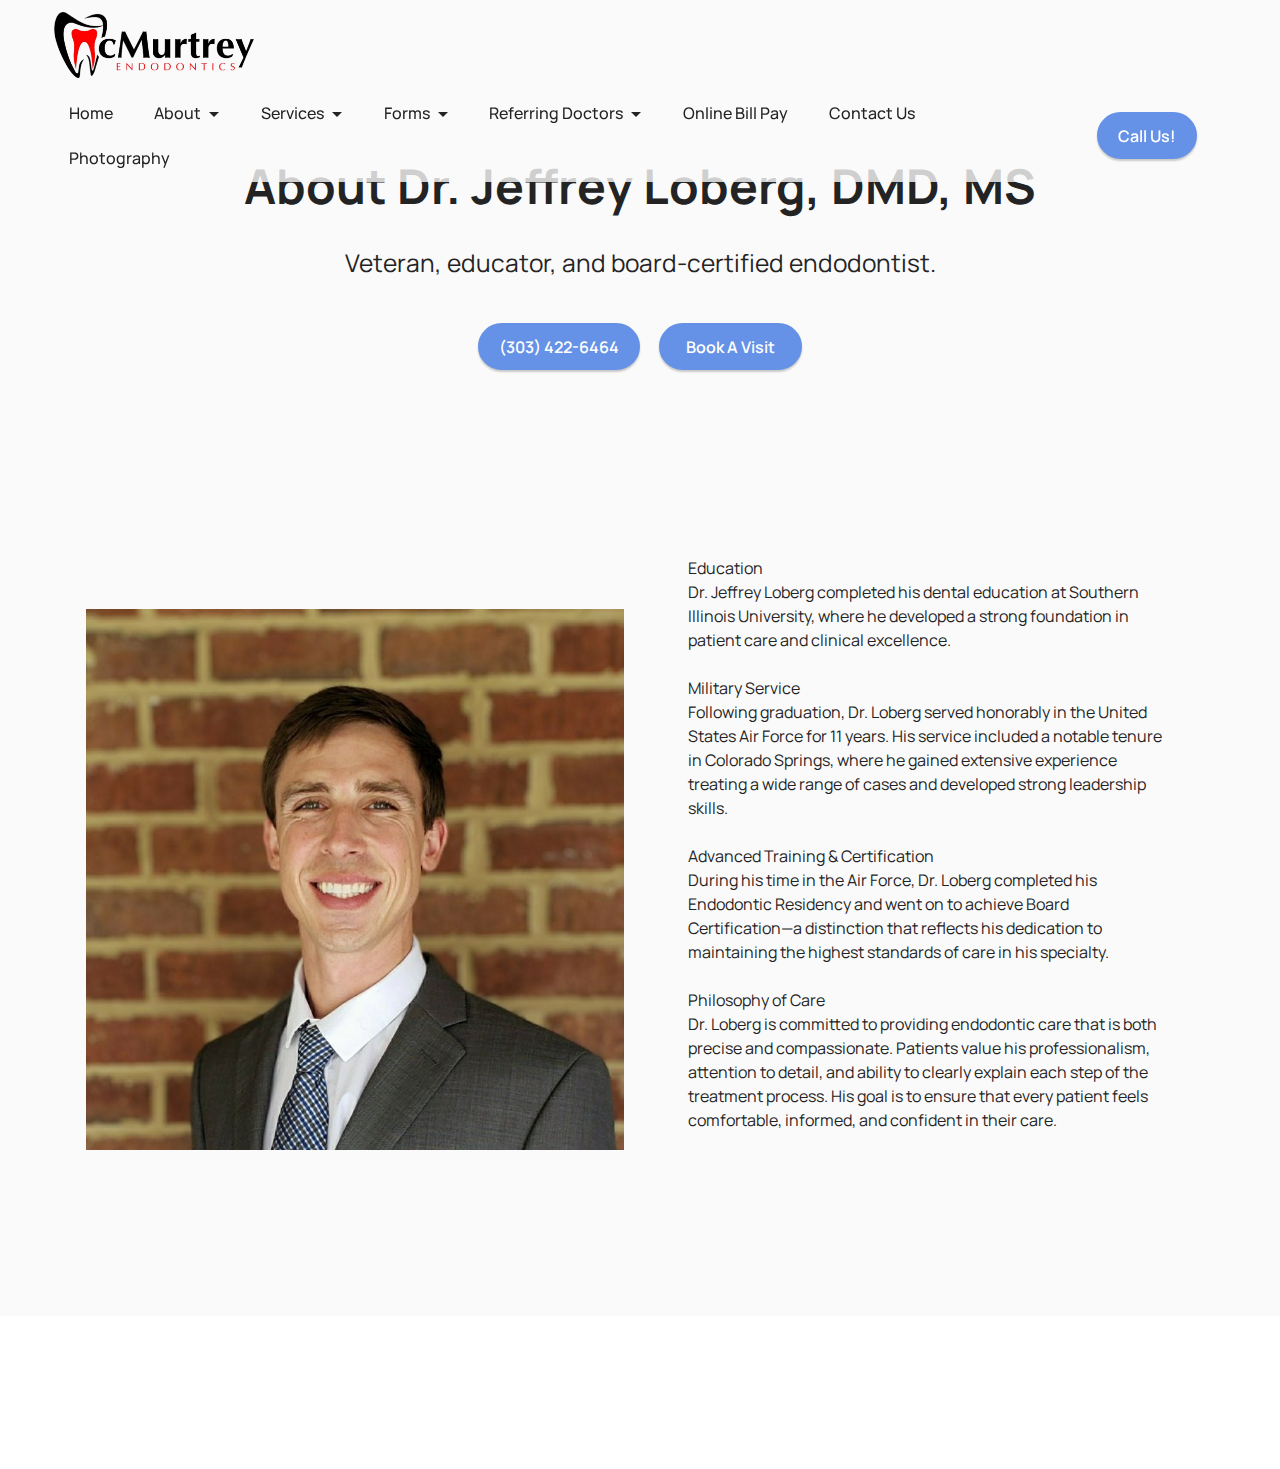
<file: Loberg.html>
<!DOCTYPE html>
<html  >
<head>
  
  <meta charset="UTF-8">
  <meta http-equiv="X-UA-Compatible" content="IE=edge">
  
  <meta name="viewport" content="width=device-width, initial-scale=1, minimum-scale=1">
  <link rel="shortcut icon" href="assets/images/download-419x139.png" type="image/x-icon">
  <meta name="description" content="">
  
  
  <title>About Dr. Loberg</title>
  <link rel="stylesheet" href="assets/bootstrap/css/bootstrap.min.css">
  <link rel="stylesheet" href="assets/bootstrap/css/bootstrap-grid.min.css">
  <link rel="stylesheet" href="assets/bootstrap/css/bootstrap-reboot.min.css">
  <link rel="stylesheet" href="assets/animatecss/animate.css">
  <link rel="stylesheet" href="assets/dropdown/css/style.css">
  <link rel="stylesheet" href="assets/socicon/css/styles.css">
  <link rel="stylesheet" href="assets/theme/css/style.css">
  <link rel="preload" href="https://fonts.googleapis.com/css?family=Lexend:100,200,300,400,500,600,700,800,900&display=swap" as="style" onload="this.onload=null;this.rel='stylesheet'">
  <noscript><link rel="stylesheet" href="https://fonts.googleapis.com/css?family=Lexend:100,200,300,400,500,600,700,800,900&display=swap"></noscript>
  <link rel="preload" href="https://fonts.googleapis.com/css?family=Manrope:200,300,400,500,600,700,800&display=swap" as="style" onload="this.onload=null;this.rel='stylesheet'">
  <noscript><link rel="stylesheet" href="https://fonts.googleapis.com/css?family=Manrope:200,300,400,500,600,700,800&display=swap"></noscript>
  <link rel="preload" href="https://fonts.googleapis.com/css?family=Cascadia+Mono:200,300,400,500,600,700,200i,300i,400i,500i,600i,700i&display=swap" as="style" onload="this.onload=null;this.rel='stylesheet'">
  <noscript><link rel="stylesheet" href="https://fonts.googleapis.com/css?family=Cascadia+Mono:200,300,400,500,600,700,200i,300i,400i,500i,600i,700i&display=swap"></noscript>
  <link rel="preload" as="style" href="assets/mobirise/css/mbr-additional.css?v=2U0gsv"><link rel="stylesheet" href="assets/mobirise/css/mbr-additional.css?v=2U0gsv" type="text/css">

  
  
  
</head>
<body>
  
  <section data-bs-version="5.1" class="menu menu2 cid-uVbZcuAuUj" once="menu" id="menu2-g">
    
    <nav class="navbar navbar-dropdown navbar-fixed-top navbar-expand-lg">
        <div class="container-fluid">
            <div class="navbar-brand">
                <span class="navbar-logo">
                    <a href="Home.html">
                        <img src="assets/images/download-419x139.webp" alt="" style="height: 4.4rem;">
                    </a>
                </span>
                
            </div>
            <button class="navbar-toggler" type="button" data-toggle="collapse" data-bs-toggle="collapse" data-target="#navbarSupportedContent" data-bs-target="#navbarSupportedContent" aria-controls="navbarNavAltMarkup" aria-expanded="false" aria-label="Toggle navigation">
                <div class="hamburger">
                    <span></span>
                    <span></span>
                    <span></span>
                    <span></span>
                </div>
            </button>
            <div class="collapse navbar-collapse" id="navbarSupportedContent">
                <ul class="navbar-nav nav-dropdown" data-app-modern-menu="true"><li class="nav-item"><a class="nav-link link text-black text-primary display-4" href="Home.html">Home</a></li><li class="nav-item dropdown"><a class="nav-link link text-black text-primary dropdown-toggle display-4" href="index.html#header14-1j" data-toggle="dropdown-submenu" data-bs-toggle="dropdown" data-bs-auto-close="outside" aria-expanded="false">About</a><div class="dropdown-menu" aria-labelledby="dropdown-976"><a class="text-black text-primary dropdown-item display-4" href="McMurtrey.html">Dr. Lamont McMurtrey</a><a class="text-black text-primary show dropdown-item display-4" href="Loberg.html">Dr. Jeffrey Loberg</a></div></li><li class="nav-item dropdown"><a class="nav-link link text-black text-primary dropdown-toggle display-4" href="index.html#features1-1i" data-toggle="dropdown-submenu" data-bs-toggle="dropdown" data-bs-auto-close="outside" aria-expanded="false">Services</a><div class="dropdown-menu" aria-labelledby="dropdown-182"><a class="text-black text-primary dropdown-item display-4" href="RootCanalTherapy.html">Root Canal Therapy</a><a class="text-black text-primary show dropdown-item display-4" href="Retreatment.html">Root Canal Retreatment</a><a class="text-black text-primary dropdown-item display-4" href="Apicoectomy.html">Root Microsurgery</a></div></li>
                    
                    <li class="nav-item dropdown"><a class="nav-link link text-black text-primary dropdown-toggle display-4" href="index.html#content4-1q" data-toggle="dropdown-submenu" data-bs-toggle="dropdown" data-bs-auto-close="outside" aria-expanded="false">Forms</a><div class="dropdown-menu" aria-labelledby="dropdown-676"><a class="text-black text-primary dropdown-item display-4" href="https://mydentalpaperwork.mcmurtreyendo.com/" target="_blank">New Patient Paperwork</a><a class="text-black text-primary show dropdown-item display-4" href="pricing.html">Copay Calculator<br></a><a class="text-black text-primary show dropdown-item display-4" href="Insurances.html">Insurances</a><a class="text-black text-primary show dropdown-item display-4" href="page10.html">Pay with Cherry</a><a class="text-black text-primary show dropdown-item display-4" href="PostOpInfo.html">Post Op Info</a></div>
                    </li><li class="nav-item dropdown"><a class="nav-link link text-black text-primary dropdown-toggle display-4" href="index.html#contacts2-1r" data-toggle="dropdown-submenu" data-bs-toggle="dropdown" data-bs-auto-close="outside" aria-expanded="false">Referring Doctors</a><div class="dropdown-menu" aria-labelledby="dropdown-495"><a class="text-black text-primary dropdown-item display-4" href="referral.html">Fillable Referral</a><a class="text-black text-primary show dropdown-item display-4" href="assets/files/Screenshot-2025-08-28150943.pdf">Paper Referral</a></div></li><li class="nav-item"><a class="nav-link link text-black text-primary display-4" href="https://pay.balancecollect.com/m/mcmurteyendodontics" target="_blank">Online Bill Pay</a></li><li class="nav-item"><a class="nav-link link text-black text-primary display-4" href="ContactUs.html">Contact Us</a></li><li class="nav-item"><a class="nav-link link text-black text-primary display-4" href="https://www.lmcmurtreyphotography.com/">Photography</a></li></ul>
                
                <div class="navbar-buttons mbr-section-btn"><a class="btn btn-primary display-4" href="tel:+13034226464">Call Us!</a></div>
            </div>
        </div>
    </nav>
</section>

<section data-bs-version="5.1" class="content4 cid-uVbZcuUUC2" id="content4-h">
    
    
    <div class="container-fluid">
        <div class="row justify-content-center">
            <div class="title col-md-12 col-lg-8">
                <h3 class="mbr-section-title mbr-fonts-style align-center mb-4 display-2"><strong>About Dr. Jeffrey Loberg, DMD, MS</strong></h3>
                <h4 class="mbr-section-subtitle align-center mbr-fonts-style mb-4 display-7">Veteran, educator, and board-certified endodontist.</h4>
                <div class="mbr-section-btn align-center"><a class="btn btn-primary display-4" href="tel:+13034226464">(303) 422-6464</a> <a class="btn btn-primary display-4" href="ContactUs.html">&nbsp; Book A Visit&nbsp;&nbsp;</a></div>
            </div>
        </div>
    </div>
</section>

<section data-bs-version="5.1" class="testimonials1 cid-uVbZcv6wyw" id="testimonials1-i">
    

    
    
    <div class="container">
        
        <div class="row align-items-center">
            <div class="col-12 col-md-6">
                <div class="image-wrapper">
                    <img src="assets/images/loberg-headshot-2022-square1-768x768.webp" alt="">
                </div>
            </div>
            <div class="col-12 col-md">
                <div class="text-wrapper">
                    <p class="mbr-text mbr-fonts-style mb-4 display-4">Education<br>Dr. Jeffrey Loberg completed his dental education at Southern Illinois University, where he developed a strong foundation in patient care and clinical excellence.<br><br>Military Service<br>Following graduation, Dr. Loberg served honorably in the United States Air Force for 11 years. His service included a notable tenure in Colorado Springs, where he gained extensive experience treating a wide range of cases and developed strong leadership skills.<br><br>Advanced Training &amp; Certification<br>During his time in the Air Force, Dr. Loberg completed his Endodontic Residency and went on to achieve Board Certification—a distinction that reflects his dedication to maintaining the highest standards of care in his specialty.<br><br>Philosophy of Care<br>Dr. Loberg is committed to providing endodontic care that is both precise and compassionate. Patients value his professionalism, attention to detail, and ability to clearly explain each step of the treatment process. His goal is to ensure that every patient feels comfortable, informed, and confident in their care.</p>
                    
                    <p class="position mbr-fonts-style display-4"><strong>- Dr. Jeffrey Loberg, DMD, MS</strong></p>
                </div>
            </div>
        </div>
    </div>
</section>

<section data-bs-version="5.1" class="footer3 cid-uVbZcvgxbp mbr-reveal" once="footers" id="footer3-j">

    

    

    <div class="container">
        <div class="row align-center mbr-white">
            <div class="row row-links">
                <ul class="foot-menu">
                    
                    
                    
                    
                    
                <li class="foot-menu-item mbr-fonts-style display-7"><a href="Home.html" class="text-white text-primary">Home</a></li><li class="foot-menu-item mbr-fonts-style display-7"><a href="ContactUs.html" class="text-white text-primary">Contact Us</a></li><li class="foot-menu-item mbr-fonts-style display-7"><a href="https://pay.balancecollect.com/m/mcmurteyendodontics" class="text-white">Bill Pay</a></li></ul>
            </div>
            
            <div class="row row-copirayt">
                <p class="mbr-text mb-0 mbr-fonts-style mbr-white align-center display-7">
                    © Copyright 2025 McMurtrey Endodontics</p>
            </div>
        </div>
    </div>
</section>


<script src="assets/bootstrap/js/bootstrap.bundle.min.js"></script>
  <script src="assets/smoothscroll/smooth-scroll.js"></script>
  <script src="assets/ytplayer/index.js"></script>
  <script src="assets/dropdown/js/navbar-dropdown.js"></script>
  <script src="assets/theme/js/script.js"></script>
  
  
  
 <div id="scrollToTop" class="scrollToTop mbr-arrow-up"><a style="text-align: center;"><i class="mbr-arrow-up-icon mbr-arrow-up-icon-cm cm-icon cm-icon-smallarrow-up"></i></a></div>
    <input name="animation" type="hidden">
  </body>
</html>
</file>
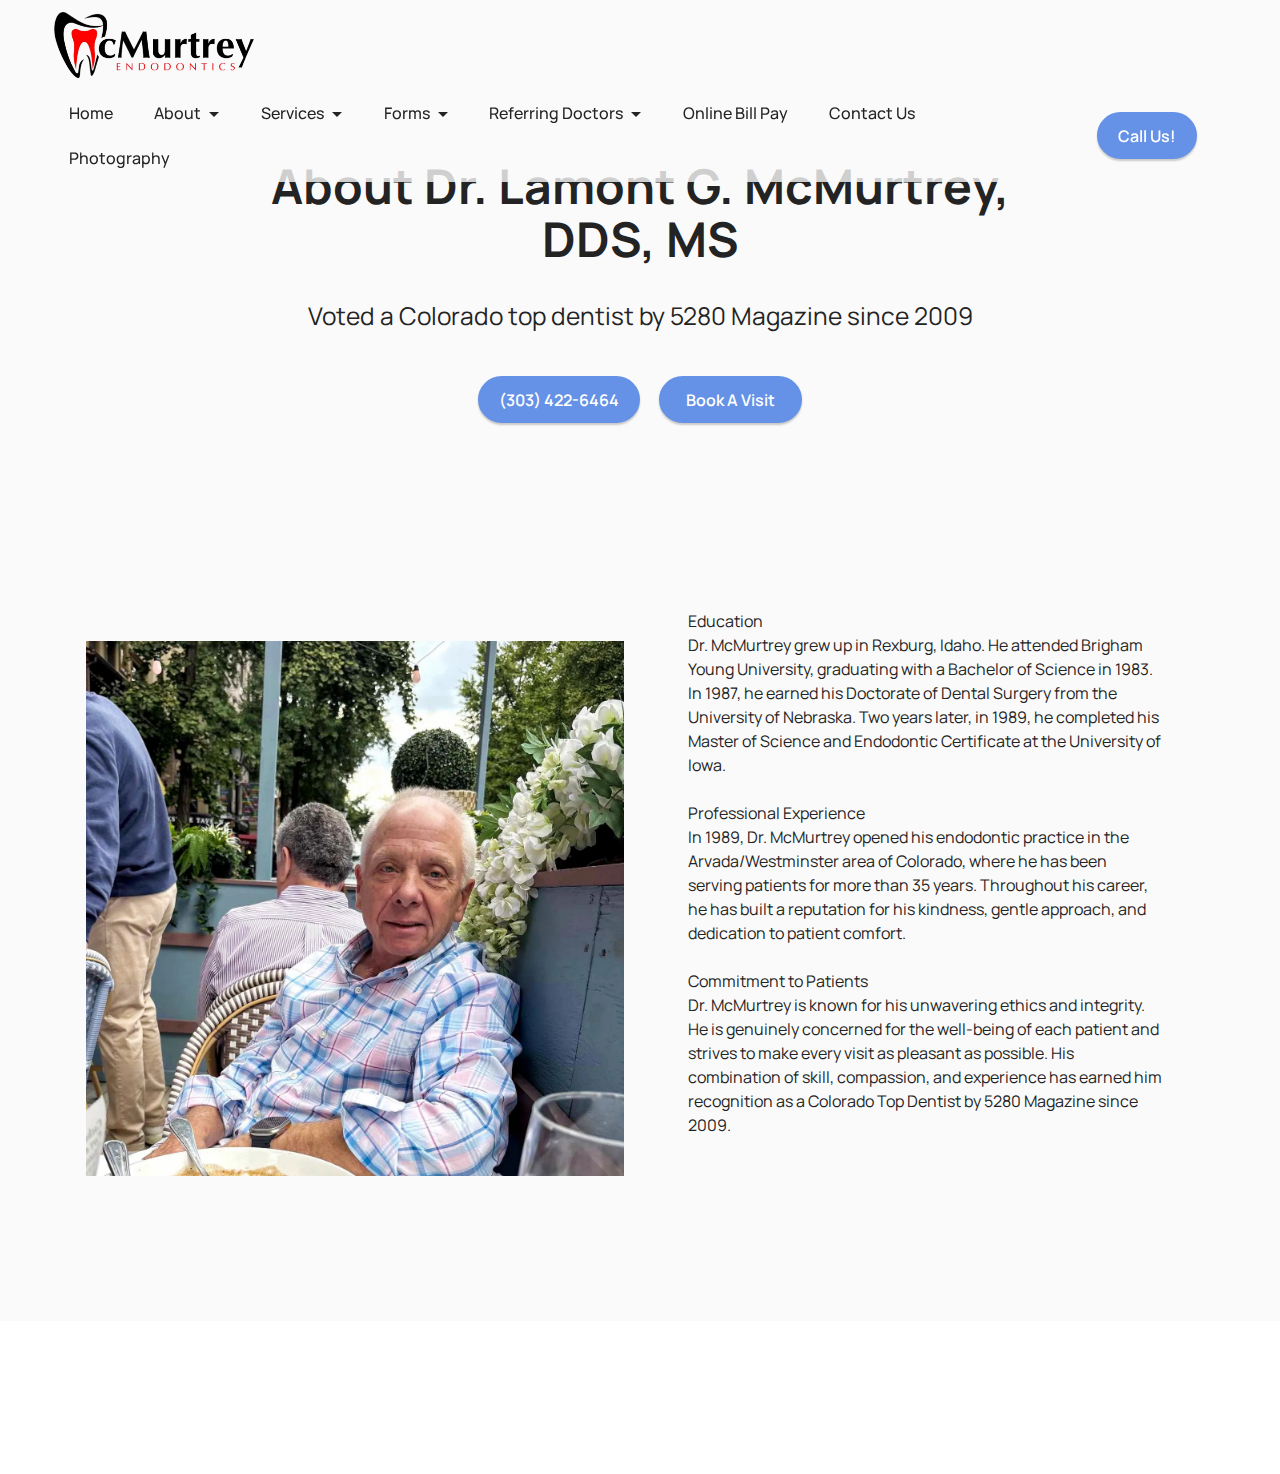
<file: McMurtrey.html>
<!DOCTYPE html>
<html  >
<head>
  
  <meta charset="UTF-8">
  <meta http-equiv="X-UA-Compatible" content="IE=edge">
  
  <meta name="viewport" content="width=device-width, initial-scale=1, minimum-scale=1">
  <link rel="shortcut icon" href="assets/images/download-419x139.png" type="image/x-icon">
  <meta name="description" content="">
  
  
  <title>About Dr. McMurtrey</title>
  <link rel="stylesheet" href="assets/bootstrap/css/bootstrap.min.css">
  <link rel="stylesheet" href="assets/bootstrap/css/bootstrap-grid.min.css">
  <link rel="stylesheet" href="assets/bootstrap/css/bootstrap-reboot.min.css">
  <link rel="stylesheet" href="assets/animatecss/animate.css">
  <link rel="stylesheet" href="assets/dropdown/css/style.css">
  <link rel="stylesheet" href="assets/socicon/css/styles.css">
  <link rel="stylesheet" href="assets/theme/css/style.css">
  <link rel="preload" href="https://fonts.googleapis.com/css?family=Lexend:100,200,300,400,500,600,700,800,900&display=swap" as="style" onload="this.onload=null;this.rel='stylesheet'">
  <noscript><link rel="stylesheet" href="https://fonts.googleapis.com/css?family=Lexend:100,200,300,400,500,600,700,800,900&display=swap"></noscript>
  <link rel="preload" href="https://fonts.googleapis.com/css?family=Manrope:200,300,400,500,600,700,800&display=swap" as="style" onload="this.onload=null;this.rel='stylesheet'">
  <noscript><link rel="stylesheet" href="https://fonts.googleapis.com/css?family=Manrope:200,300,400,500,600,700,800&display=swap"></noscript>
  <link rel="preload" href="https://fonts.googleapis.com/css?family=Cascadia+Mono:200,300,400,500,600,700,200i,300i,400i,500i,600i,700i&display=swap" as="style" onload="this.onload=null;this.rel='stylesheet'">
  <noscript><link rel="stylesheet" href="https://fonts.googleapis.com/css?family=Cascadia+Mono:200,300,400,500,600,700,200i,300i,400i,500i,600i,700i&display=swap"></noscript>
  <link rel="preload" as="style" href="assets/mobirise/css/mbr-additional.css?v=MxvYWM"><link rel="stylesheet" href="assets/mobirise/css/mbr-additional.css?v=MxvYWM" type="text/css">

  
  
  
</head>
<body>
  
  <section data-bs-version="5.1" class="menu menu2 cid-uVbUlz58Q4" once="menu" id="menu2-7">
    
    <nav class="navbar navbar-dropdown navbar-fixed-top navbar-expand-lg">
        <div class="container-fluid">
            <div class="navbar-brand">
                <span class="navbar-logo">
                    <a href="Home.html">
                        <img src="assets/images/download-419x139.webp" alt="" style="height: 4.4rem;">
                    </a>
                </span>
                
            </div>
            <button class="navbar-toggler" type="button" data-toggle="collapse" data-bs-toggle="collapse" data-target="#navbarSupportedContent" data-bs-target="#navbarSupportedContent" aria-controls="navbarNavAltMarkup" aria-expanded="false" aria-label="Toggle navigation">
                <div class="hamburger">
                    <span></span>
                    <span></span>
                    <span></span>
                    <span></span>
                </div>
            </button>
            <div class="collapse navbar-collapse" id="navbarSupportedContent">
                <ul class="navbar-nav nav-dropdown" data-app-modern-menu="true"><li class="nav-item"><a class="nav-link link text-black text-primary display-4" href="Home.html">Home</a></li><li class="nav-item dropdown"><a class="nav-link link text-black text-primary dropdown-toggle display-4" href="index.html#header14-1j" data-toggle="dropdown-submenu" data-bs-toggle="dropdown" data-bs-auto-close="outside" aria-expanded="false">About</a><div class="dropdown-menu" aria-labelledby="dropdown-976"><a class="text-black text-primary dropdown-item display-4" href="McMurtrey.html">Dr. Lamont McMurtrey</a><a class="text-black text-primary show dropdown-item display-4" href="Loberg.html">Dr. Jeffrey Loberg</a></div></li><li class="nav-item dropdown"><a class="nav-link link text-black text-primary dropdown-toggle display-4" href="index.html#features1-1i" data-toggle="dropdown-submenu" data-bs-toggle="dropdown" data-bs-auto-close="outside" aria-expanded="false">Services</a><div class="dropdown-menu" aria-labelledby="dropdown-182"><a class="text-black text-primary dropdown-item display-4" href="RootCanalTherapy.html">Root Canal Therapy</a><a class="text-black text-primary show dropdown-item display-4" href="Retreatment.html">Root Canal Retreatment</a><a class="text-black text-primary dropdown-item display-4" href="Apicoectomy.html">Root Microsurgery</a></div></li>
                    
                    <li class="nav-item dropdown"><a class="nav-link link text-black text-primary dropdown-toggle display-4" href="index.html#content4-1q" data-toggle="dropdown-submenu" data-bs-toggle="dropdown" data-bs-auto-close="outside" aria-expanded="false">Forms</a><div class="dropdown-menu" aria-labelledby="dropdown-676"><a class="text-black text-primary dropdown-item display-4" href="https://mydentalpaperwork.mcmurtreyendo.com/" target="_blank">New Patient Paperwork</a><a class="text-black text-primary show dropdown-item display-4" href="pricing.html">Copay Calculator<br></a><a class="text-black text-primary show dropdown-item display-4" href="Insurances.html">Insurances</a><a class="text-black text-primary show dropdown-item display-4" href="page10.html">Pay with Cherry</a><a class="text-black text-primary show dropdown-item display-4" href="PostOpInfo.html">Post Op Info</a></div>
                    </li><li class="nav-item dropdown"><a class="nav-link link text-black text-primary dropdown-toggle display-4" href="index.html#contacts2-1r" data-toggle="dropdown-submenu" data-bs-toggle="dropdown" data-bs-auto-close="outside" aria-expanded="false">Referring Doctors</a><div class="dropdown-menu" aria-labelledby="dropdown-495"><a class="text-black text-primary dropdown-item display-4" href="referral.html">Fillable Referral</a><a class="text-black text-primary show dropdown-item display-4" href="assets/files/Screenshot-2025-08-28150943.pdf">Paper Referral</a></div></li><li class="nav-item"><a class="nav-link link text-black text-primary display-4" href="https://pay.balancecollect.com/m/mcmurteyendodontics" target="_blank">Online Bill Pay</a></li><li class="nav-item"><a class="nav-link link text-black text-primary display-4" href="ContactUs.html">Contact Us</a></li><li class="nav-item"><a class="nav-link link text-black text-primary display-4" href="https://www.lmcmurtreyphotography.com/">Photography</a></li></ul>
                
                <div class="navbar-buttons mbr-section-btn"><a class="btn btn-primary display-4" href="tel:+13034226464">Call Us!</a></div>
            </div>
        </div>
    </nav>
</section>

<section data-bs-version="5.1" class="content4 cid-uVbUlzKCed" id="content4-a">
    
    
    <div class="container-fluid">
        <div class="row justify-content-center">
            <div class="title col-md-12 col-lg-8">
                <h3 class="mbr-section-title mbr-fonts-style align-center mb-4 display-2"><strong>About Dr. Lamont G. McMurtrey, DDS, MS</strong></h3>
                <h4 class="mbr-section-subtitle align-center mbr-fonts-style mb-4 display-7">
                    Voted a Colorado top dentist by 5280 Magazine since 2009<br></h4>
                <div class="mbr-section-btn align-center"><a class="btn btn-primary display-4" href="tel:+13034226464">(303) 422-6464</a> <a class="btn btn-primary display-4" href="ContactUs.html">&nbsp; Book A Visit&nbsp;&nbsp;</a></div>
            </div>
        </div>
    </div>
</section>

<section data-bs-version="5.1" class="testimonials1 cid-uVbWFq0czJ" id="testimonials1-f">
    

    
    
    <div class="container">
        
        <div class="row align-items-center">
            <div class="col-12 col-md-6">
                <div class="image-wrapper">
                    <img src="assets/images/540760106-2465133020526359-1558172217986706094-n-1.webp" alt="">
                </div>
            </div>
            <div class="col-12 col-md">
                <div class="text-wrapper">
                    <p class="mbr-text mbr-fonts-style mb-4 display-4">Education<br>Dr. McMurtrey grew up in Rexburg, Idaho. He attended Brigham Young University, graduating with a Bachelor of Science in 1983. In 1987, he earned his Doctorate of Dental Surgery from the University of Nebraska. Two years later, in 1989, he completed his Master of Science and Endodontic Certificate at the University of Iowa.<br><br>Professional Experience<br>In 1989, Dr. McMurtrey opened his endodontic practice in the Arvada/Westminster area of Colorado, where he has been serving patients for more than 35 years. Throughout his career, he has built a reputation for his kindness, gentle approach, and dedication to patient comfort.<br><br>Commitment to Patients<br>Dr. McMurtrey is known for his unwavering ethics and integrity. He is genuinely concerned for the well-being of each patient and strives to make every visit as pleasant as possible. His combination of skill, compassion, and experience has earned him recognition as a Colorado Top Dentist by 5280 Magazine since 2009.</p>
                    
                    <p class="position mbr-fonts-style display-4"><strong>- Dr. Lamont G. McMurtrey, DDS, MS</strong></p>
                </div>
            </div>
        </div>
    </div>
</section>

<section data-bs-version="5.1" class="footer3 cid-uVbUlAvNSb mbr-reveal" once="footers" id="footer3-e">

    

    

    <div class="container">
        <div class="row align-center mbr-white">
            <div class="row row-links">
                <ul class="foot-menu">
                    
                    
                    
                    
                    
                <li class="foot-menu-item mbr-fonts-style display-7"><a href="Home.html" class="text-white text-primary">Home</a></li><li class="foot-menu-item mbr-fonts-style display-7"><a href="ContactUs.html" class="text-white text-primary">Contact Us</a></li><li class="foot-menu-item mbr-fonts-style display-7"><a href="https://pay.balancecollect.com/m/mcmurteyendodontics" class="text-white">Bill Pay</a></li></ul>
            </div>
            
            <div class="row row-copirayt">
                <p class="mbr-text mb-0 mbr-fonts-style mbr-white align-center display-7">
                    © Copyright 2025 McMurtrey Endodontics</p>
            </div>
        </div>
    </div>
</section>


<script src="assets/bootstrap/js/bootstrap.bundle.min.js"></script>
  <script src="assets/smoothscroll/smooth-scroll.js"></script>
  <script src="assets/ytplayer/index.js"></script>
  <script src="assets/dropdown/js/navbar-dropdown.js"></script>
  <script src="assets/theme/js/script.js"></script>
  
  
  
 <div id="scrollToTop" class="scrollToTop mbr-arrow-up"><a style="text-align: center;"><i class="mbr-arrow-up-icon mbr-arrow-up-icon-cm cm-icon cm-icon-smallarrow-up"></i></a></div>
    <input name="animation" type="hidden">
  </body>
</html>
</file>
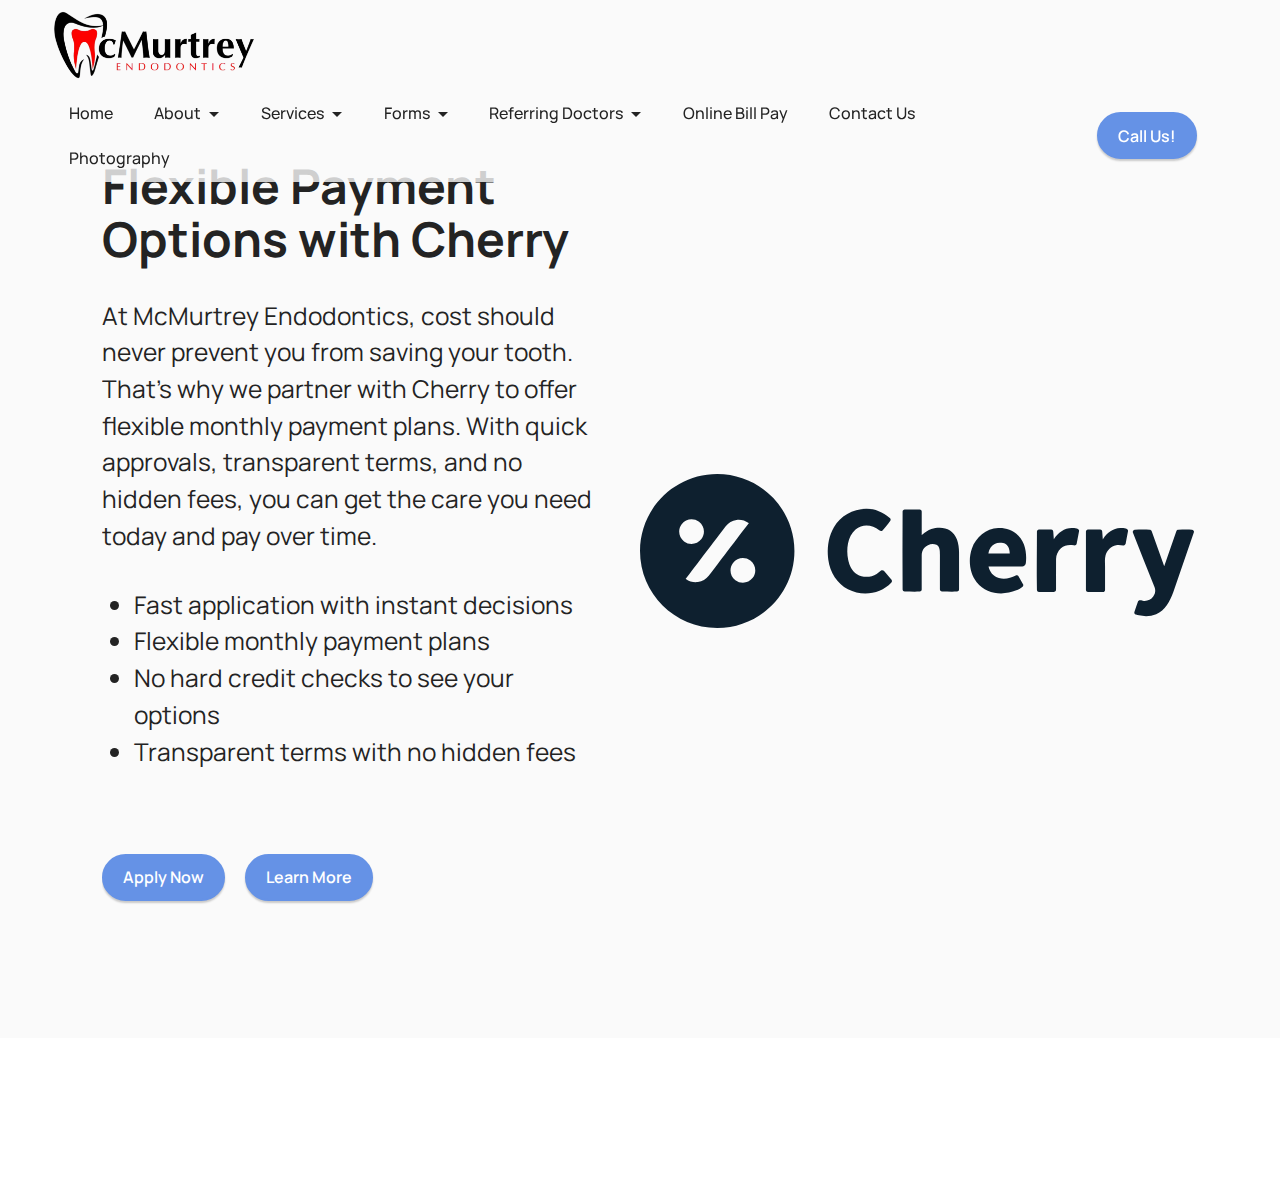
<file: page10.html>
<!DOCTYPE html>
<html  >
<head>
  
  <meta charset="UTF-8">
  <meta http-equiv="X-UA-Compatible" content="IE=edge">
  
  <meta name="viewport" content="width=device-width, initial-scale=1, minimum-scale=1">
  <link rel="shortcut icon" href="assets/images/download-419x139.png" type="image/x-icon">
  <meta name="description" content="">
  
  
  <title>Cherry Pay</title>
  <link rel="stylesheet" href="assets/web/assets/mobirise-icons2/mobirise2.css">
  <link rel="stylesheet" href="assets/bootstrap/css/bootstrap.min.css">
  <link rel="stylesheet" href="assets/bootstrap/css/bootstrap-grid.min.css">
  <link rel="stylesheet" href="assets/bootstrap/css/bootstrap-reboot.min.css">
  <link rel="stylesheet" href="assets/animatecss/animate.css">
  <link rel="stylesheet" href="assets/dropdown/css/style.css">
  <link rel="stylesheet" href="assets/socicon/css/styles.css">
  <link rel="stylesheet" href="assets/theme/css/style.css">
  <link rel="preload" href="https://fonts.googleapis.com/css?family=Lexend:100,200,300,400,500,600,700,800,900&display=swap" as="style" onload="this.onload=null;this.rel='stylesheet'">
  <noscript><link rel="stylesheet" href="https://fonts.googleapis.com/css?family=Lexend:100,200,300,400,500,600,700,800,900&display=swap"></noscript>
  <link rel="preload" href="https://fonts.googleapis.com/css?family=Manrope:200,300,400,500,600,700,800&display=swap" as="style" onload="this.onload=null;this.rel='stylesheet'">
  <noscript><link rel="stylesheet" href="https://fonts.googleapis.com/css?family=Manrope:200,300,400,500,600,700,800&display=swap"></noscript>
  <link rel="preload" href="https://fonts.googleapis.com/css?family=Cascadia+Mono:200,300,400,500,600,700,200i,300i,400i,500i,600i,700i&display=swap" as="style" onload="this.onload=null;this.rel='stylesheet'">
  <noscript><link rel="stylesheet" href="https://fonts.googleapis.com/css?family=Cascadia+Mono:200,300,400,500,600,700,200i,300i,400i,500i,600i,700i&display=swap"></noscript>
  <link rel="preload" as="style" href="assets/mobirise/css/mbr-additional.css?v=41ln4w"><link rel="stylesheet" href="assets/mobirise/css/mbr-additional.css?v=41ln4w" type="text/css">

  
  
  
</head>
<body>
  
  <section data-bs-version="5.1" class="menu menu2 cid-uVi50SrLpI" once="menu" id="menu2-2g">
    
    <nav class="navbar navbar-dropdown navbar-fixed-top navbar-expand-lg">
        <div class="container-fluid">
            <div class="navbar-brand">
                <span class="navbar-logo">
                    <a href="index.html">
                        <img src="assets/images/download-419x139.webp" alt="" style="height: 4.4rem;">
                    </a>
                </span>
                
            </div>
            <button class="navbar-toggler" type="button" data-toggle="collapse" data-bs-toggle="collapse" data-target="#navbarSupportedContent" data-bs-target="#navbarSupportedContent" aria-controls="navbarNavAltMarkup" aria-expanded="false" aria-label="Toggle navigation">
                <div class="hamburger">
                    <span></span>
                    <span></span>
                    <span></span>
                    <span></span>
                </div>
            </button>
            <div class="collapse navbar-collapse" id="navbarSupportedContent">
                <ul class="navbar-nav nav-dropdown" data-app-modern-menu="true"><li class="nav-item"><a class="nav-link link text-black text-primary display-4" href="index.html">Home</a></li><li class="nav-item dropdown"><a class="nav-link link text-black text-primary dropdown-toggle display-4" href="index.html#header14-1j" data-toggle="dropdown-submenu" data-bs-toggle="dropdown" data-bs-auto-close="outside" aria-expanded="false">About</a><div class="dropdown-menu" aria-labelledby="dropdown-976"><a class="text-black text-primary dropdown-item display-4" href="McMurtrey.html">Dr. Lamont McMurtrey</a><a class="text-black text-primary show dropdown-item display-4" href="Loberg.html">Dr. Jeffrey Loberg</a></div></li><li class="nav-item dropdown"><a class="nav-link link text-black text-primary dropdown-toggle display-4" href="index.html#features1-1i" data-toggle="dropdown-submenu" data-bs-toggle="dropdown" data-bs-auto-close="outside" aria-expanded="false">Services</a><div class="dropdown-menu" aria-labelledby="dropdown-182"><a class="text-black text-primary dropdown-item display-4" href="RootCanalTherapy.html">Root Canal Therapy</a><a class="text-black text-primary show dropdown-item display-4" href="Retreatment.html">Root Canal Retreatment</a><a class="text-black text-primary dropdown-item display-4" href="Apicoectomy.html">Root Microsurgery</a></div></li>
                    
                    <li class="nav-item dropdown"><a class="nav-link link text-black text-primary dropdown-toggle display-4" href="index.html#content4-1q" data-toggle="dropdown-submenu" data-bs-toggle="dropdown" data-bs-auto-close="outside" aria-expanded="false">Forms</a><div class="dropdown-menu" aria-labelledby="dropdown-676"><a class="text-black text-primary dropdown-item display-4" href="https://mydentalpaperwork.mcmurtreyendo.com/" target="_blank">New Patient Paperwork</a><a class="text-black text-primary show dropdown-item display-4" href="pricing.html">Copay Calculator<br></a><a class="text-black text-primary show dropdown-item display-4" href="Insurances.html">Insurances</a><a class="text-black text-primary show dropdown-item display-4" href="page10.html">Pay with Cherry</a><a class="text-black text-primary show dropdown-item display-4" href="PostOpInfo.html">Post Op Info</a></div>
                    </li><li class="nav-item dropdown"><a class="nav-link link text-black text-primary dropdown-toggle display-4" href="index.html#contacts2-1r" data-toggle="dropdown-submenu" data-bs-toggle="dropdown" data-bs-auto-close="outside" aria-expanded="false">Referring Doctors</a><div class="dropdown-menu" aria-labelledby="dropdown-495"><a class="text-black text-primary dropdown-item display-4" href="referral.html">Fillable Referral</a><a class="text-black text-primary show dropdown-item display-4" href="assets/files/Screenshot-2025-08-28150943.pdf">Paper Referral</a></div></li><li class="nav-item"><a class="nav-link link text-black text-primary display-4" href="https://pay.balancecollect.com/m/mcmurteyendodontics" target="_blank">Online Bill Pay</a></li><li class="nav-item"><a class="nav-link link text-black text-primary display-4" href="ContactUs.html">Contact Us</a></li><li class="nav-item"><a class="nav-link link text-black text-primary display-4" href="https://www.lmcmurtreyphotography.com/">Photography</a></li></ul>
                
                <div class="navbar-buttons mbr-section-btn"><a class="btn btn-primary display-4" href="tel:+13034226464">Call Us!</a></div>
            </div>
        </div>
    </nav>
</section>

<section data-bs-version="5.1" class="features12 cid-uVi5eeFowM" id="features12-2i">

    

    
    
    <div class="container">
        <div class="m-0 row align-items-center">
            <div class="col-12 col-lg">
                <div class="card-wrapper">
                    <div class="card-box">
                        <h4 class="card-title mbr-fonts-style mb-4 display-2"><strong>Flexible Payment Options with Cherry</strong></h4>
                        <p class="mbr-text mbr-fonts-style mb-4 display-7">
                            At McMurtrey Endodontics, cost should never prevent you from saving your tooth. That’s why we partner with Cherry to offer flexible monthly payment plans. With quick approvals, transparent terms, and no hidden fees, you can get the care you need today and pay over time.<br></p>
                        <div class="mbr-text mbr-fonts-style counter-container display-7">
                            <ul>
                                <li><span style="font-size: 1.53rem;">Fast application with instant decisions</span></li><li><span style="font-size: 1.53rem;">Flexible monthly payment plans</span></li><li><span style="font-size: 1.53rem;">No hard credit checks to see your options</span><br></li>
                                <li>Transparent terms with no hidden fees<br><br></li></ul><ul>
                            </ul>
                        </div>
                        <div class="mbr-section-btn mb-4"><a class="btn btn-primary display-4" href="https://pay.withcherry.com/mcmurtrey-endodontics?utm_source=finder-revamp&m=58415" target="_blank">Apply Now</a> <a class="btn btn-primary display-4" href="https://withcherry.com/consumers" target="_blank">Learn More</a></div>
                    </div>
                </div>
            </div>
            <div class="p-0 col-12 col-lg-6 md-pb">
                <div class="image-wrapper">
                    <img src="assets/images/68252146834983973a92051f-cherry-logo-primary.svg" alt="">
                </div>
            </div>
        </div>
    </div>
</section>

<section data-bs-version="5.1" class="footer3 cid-uVi50TjM6n mbr-reveal" once="footers" id="footer3-2h">

    

    

    <div class="container">
        <div class="row align-center mbr-white">
            <div class="row row-links">
                <ul class="foot-menu">
                    
                    
                    
                    
                    
                <li class="foot-menu-item mbr-fonts-style display-7"><a href="index.html" class="text-white text-primary">Home</a></li><li class="foot-menu-item mbr-fonts-style display-7"><a href="ContactUs.html" class="text-white text-primary">Contact Us</a></li><li class="foot-menu-item mbr-fonts-style display-7"><a href="https://pay.balancecollect.com/m/mcmurteyendodontics" class="text-white">Bill Pay</a></li></ul>
            </div>
            
            <div class="row row-copirayt">
                <p class="mbr-text mb-0 mbr-fonts-style mbr-white align-center display-7">
                    © Copyright 2025 McMurtrey Endodontics</p>
            </div>
        </div>
    </div>
</section>


<script src="assets/bootstrap/js/bootstrap.bundle.min.js"></script>
  <script src="assets/smoothscroll/smooth-scroll.js"></script>
  <script src="assets/ytplayer/index.js"></script>
  <script src="assets/dropdown/js/navbar-dropdown.js"></script>
  <script src="assets/theme/js/script.js"></script>
  
  
  
 <div id="scrollToTop" class="scrollToTop mbr-arrow-up"><a style="text-align: center;"><i class="mbr-arrow-up-icon mbr-arrow-up-icon-cm cm-icon cm-icon-smallarrow-up"></i></a></div>
    <input name="animation" type="hidden">
  </body>
</html>
</file>
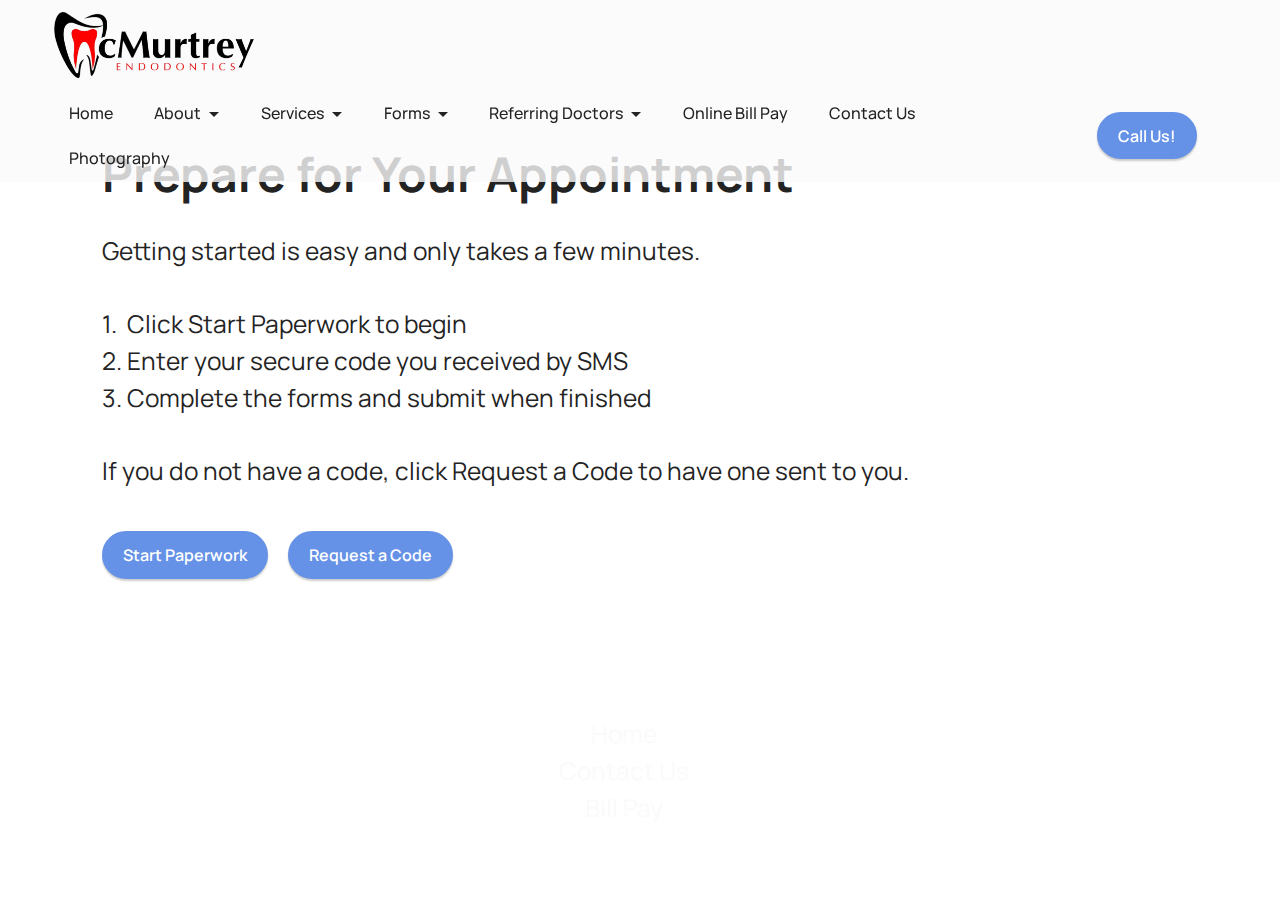
<file: Paperwork.html>
<!DOCTYPE html>
<html  >
<head>
  <!-- Site made with Mobirise Website Builder v6.0.6, https://mobirise.com -->
  <meta charset="UTF-8">
  <meta http-equiv="X-UA-Compatible" content="IE=edge">
  <meta name="generator" content="Mobirise v6.0.6, mobirise.com">
  <meta name="viewport" content="width=device-width, initial-scale=1, minimum-scale=1">
  <link rel="shortcut icon" href="assets/images/download-419x139.png" type="image/x-icon">
  <meta name="description" content="">
  
  
  <title>Paperwork</title>
  <link rel="stylesheet" href="assets/web/assets/mobirise-icons2/mobirise2.css">
  <link rel="stylesheet" href="assets/bootstrap/css/bootstrap.min.css">
  <link rel="stylesheet" href="assets/bootstrap/css/bootstrap-grid.min.css">
  <link rel="stylesheet" href="assets/bootstrap/css/bootstrap-reboot.min.css">
  <link rel="stylesheet" href="assets/animatecss/animate.css">
  <link rel="stylesheet" href="assets/dropdown/css/style.css">
  <link rel="stylesheet" href="assets/socicon/css/styles.css">
  <link rel="stylesheet" href="assets/theme/css/style.css">
  <link rel="preload" href="https://fonts.googleapis.com/css?family=Lexend:100,200,300,400,500,600,700,800,900&display=swap" as="style" onload="this.onload=null;this.rel='stylesheet'">
  <noscript><link rel="stylesheet" href="https://fonts.googleapis.com/css?family=Lexend:100,200,300,400,500,600,700,800,900&display=swap"></noscript>
  <link rel="preload" href="https://fonts.googleapis.com/css?family=Manrope:200,300,400,500,600,700,800&display=swap" as="style" onload="this.onload=null;this.rel='stylesheet'">
  <noscript><link rel="stylesheet" href="https://fonts.googleapis.com/css?family=Manrope:200,300,400,500,600,700,800&display=swap"></noscript>
  <link rel="preload" href="https://fonts.googleapis.com/css?family=Cascadia+Mono:200,300,400,500,600,700,200i,300i,400i,500i,600i,700i&display=swap" as="style" onload="this.onload=null;this.rel='stylesheet'">
  <noscript><link rel="stylesheet" href="https://fonts.googleapis.com/css?family=Cascadia+Mono:200,300,400,500,600,700,200i,300i,400i,500i,600i,700i&display=swap"></noscript>
  <link rel="preload" as="style" href="assets/mobirise/css/mbr-additional.css?v=5u6CW1"><link rel="stylesheet" href="assets/mobirise/css/mbr-additional.css?v=5u6CW1" type="text/css">
    <style>
    .request-code-form {
        margin-top: 18px;
        max-width: 720px;

        display: none;
        opacity: 0;
        transform: translateY(-6px);
        transition: opacity 260ms ease, transform 260ms ease;
    }

    .request-code-form.is-open { display: block; }
    .request-code-form.is-open.is-visible {
        opacity: 1;
        transform: translateY(0);
    }

    .request-code-inner {
        background: #fafafa;
        border-radius: 14px;
        padding: 1px 1px 1px;
    }

    .request-code-inner .form-label {
        font-weight: 600;
        margin-bottom: 6px;
    }
    #requestCodePanel .btn.btn-primary {
        border-radius: 999px !important;      /* pill shape */
        padding: 0.9rem 1.9rem !important;    /* similar size */
        font-weight: 600 !important;
        border: none !important;
    }

    #requestCodePanel .btn.btn-primary:hover,
    #requestCodePanel .btn.btn-primary:focus {
        transform: translateY(-1px);
    }

    #requestCodePanel .btn.btn-primary:active {
        transform: translateY(0);
    }
    #features12-2u {
      padding-top: 148px;
    }
    </style>

  
  
  
</head>

<body>
  
  <section data-bs-version="5.1" class="menu menu2 cid-uVbUlz58Q4" once="menu" id="menu2-7">
    
    <nav class="navbar navbar-dropdown navbar-fixed-top navbar-expand-lg">
        <div class="container-fluid">
            <div class="navbar-brand">
                <span class="navbar-logo">
                    <a href="index.html">
                        <img src="assets/images/download-419x139.webp" alt="" style="height: 4.4rem;">
                    </a>
                </span>
                
            </div>
            <button class="navbar-toggler" type="button" data-toggle="collapse" data-bs-toggle="collapse" data-target="#navbarSupportedContent" data-bs-target="#navbarSupportedContent" aria-controls="navbarNavAltMarkup" aria-expanded="false" aria-label="Toggle navigation">
                <div class="hamburger">
                    <span></span>
                    <span></span>
                    <span></span>
                    <span></span>
                </div>
            </button>
            <div class="collapse navbar-collapse" id="navbarSupportedContent">
                <ul class="navbar-nav nav-dropdown" data-app-modern-menu="true"><li class="nav-item"><a class="nav-link link text-black text-primary display-4" href="index.html">Home</a></li><li class="nav-item dropdown"><a class="nav-link link text-black text-primary dropdown-toggle display-4" href="index.html#header14-1j" data-toggle="dropdown-submenu" data-bs-toggle="dropdown" data-bs-auto-close="outside" aria-expanded="false">About</a><div class="dropdown-menu" aria-labelledby="dropdown-976"><a class="text-black text-primary dropdown-item display-4" href="McMurtrey.html">Dr. Lamont McMurtrey</a><a class="text-black text-primary show dropdown-item display-4" href="Loberg.html">Dr. Jeffrey Loberg</a></div></li><li class="nav-item dropdown"><a class="nav-link link text-black text-primary dropdown-toggle display-4" href="index.html#features1-1i" data-toggle="dropdown-submenu" data-bs-toggle="dropdown" data-bs-auto-close="outside" aria-expanded="false">Services</a><div class="dropdown-menu" aria-labelledby="dropdown-182"><a class="text-black text-primary dropdown-item display-4" href="RootCanalTherapy.html">Root Canal Therapy</a><a class="text-black text-primary show dropdown-item display-4" href="Retreatment.html">Root Canal Retreatment</a><a class="text-black text-primary dropdown-item display-4" href="Apicoectomy.html">Root Microsurgery</a></div></li>
                    
                    <li class="nav-item dropdown"><a class="nav-link link text-black text-primary dropdown-toggle display-4" href="index.html#content4-1q" data-toggle="dropdown-submenu" data-bs-toggle="dropdown" data-bs-auto-close="outside" aria-expanded="false">Forms</a><div class="dropdown-menu" aria-labelledby="dropdown-676"><a class="text-black text-primary dropdown-item display-4" href="Paperwork.html" target="_blank">New Patient Paperwork</a><a class="text-black text-primary show dropdown-item display-4" href="pricing.html">Copay Calculator<br></a><a class="text-black text-primary show dropdown-item display-4" href="Insurances.html">Insurances</a><a class="text-black text-primary show dropdown-item display-4" href="page10.html">Pay with Cherry</a><a class="text-black text-primary show dropdown-item display-4" href="PostOpInfo.html">Post Op Info</a></div>
                    </li><li class="nav-item dropdown"><a class="nav-link link text-black text-primary dropdown-toggle display-4" href="index.html#contacts2-1r" data-toggle="dropdown-submenu" data-bs-toggle="dropdown" data-bs-auto-close="outside" aria-expanded="false">Referring Doctors</a><div class="dropdown-menu" aria-labelledby="dropdown-495"><a class="text-black text-primary dropdown-item display-4" href="referral.html">Fillable Referral</a><a class="text-black text-primary show dropdown-item display-4" href="assets/files/Screenshot-2025-08-28150943.pdf">Paper Referral</a></div></li><li class="nav-item"><a class="nav-link link text-black text-primary display-4" href="https://pay.balancecollect.com/m/mcmurteyendodontics" target="_blank">Online Bill Pay</a></li><li class="nav-item"><a class="nav-link link text-black text-primary display-4" href="ContactUs.html">Contact Us</a></li><li class="nav-item"><a class="nav-link link text-black text-primary display-4" href="https://www.lmcmurtreyphotography.com/">Photography</a></li></ul>
                
                <div class="navbar-buttons mbr-section-btn"><a class="btn btn-primary display-4" href="tel:+13034226464">Call Us!</a></div>
            </div>
        </div>
    </nav>
</section>

<section data-bs-version="5.1" class="features12 cid-v9HAh4yvdo" id="features12-2u">

    

    
    
    <div class="container">
        <div class="m-0 row align-items-center">
            <div class="col-12 col-lg">
                <div class="card-wrapper">
                    <div class="card-box">
                        <h4 class="card-title mbr-fonts-style mb-4 display-2"><strong>Prepare for Your Appointment</strong></h4>
                        <p class="mbr-text mbr-fonts-style mb-4 display-7">Getting started is easy and only takes a few minutes.<br><br>1.&nbsp; Click Start Paperwork to begin<br>2. Enter your secure code you received by SMS<br>3. Complete the forms and submit when finished<br><br>If you do not have a code, click Request a Code to have one sent to you.<br></p>
                        <div class="mbr-text mbr-fonts-style counter-container display-7"></div>
                        <div class="mbr-section-btn mb-4">
  <a class="btn btn-primary display-4" href="https://securesite1343.tdo4endo.com/reg" target="_blank">
    Start Paperwork
  </a>

  <!-- toggles the form instead of navigating away -->
  <a class="btn btn-primary display-4" href="#" id="requestCodeBtn" role="button"
     aria-controls="requestCodePanel" aria-expanded="false">
    Request a Code
  </a>
</div>

<!-- Hidden panel that will contain your REAL Mobirise form -->
<div id="requestCodePanel" class="request-code-form" aria-hidden="true">
  <div class="request-code-inner">
    <p class="mbr-text mbr-fonts-style display-7 mb-3">
      <strong>Enter your name and phone number and you will receive your code shortly.</strong>
    </p>

    <!-- ✅ This is your Formoid form (copied from form8-2x), edited to be Name + Phone -->
    <div class="mbr-form" data-form-type="formoid">
      <form action="https://mobirise.eu/" method="POST"
            class="mbr-form form-with-styler mx-auto"
            data-form-title="Paperwork Code Request"
            id="requestCodeActualForm">

        <!-- KEEP your existing token exactly -->
        <input type="hidden" name="email" data-form-email="true"
               value="yaSlyysHMWLKH1LKH+D8AuUKaqvBq6BEiWRDiTiKR3eQP2FyAGAdTJsM74qSMtD3SakbWLMKyEy4clDOECzGfgG3YRKeDDkNB/FamDdYDEcu1shuksX6CJCvl/ieH1oq.KtVx1EVCarC8Q/2BDjAvt0dCjX85UZfm1uITEw5tbzDZ8BmbfT+iRvFWtHLy9VcWWeFduVC4mP5foiYhq8eJVaAnvOe4pNeIdoo87UEZGYFPof98WJA1JP+B+LuzMFPF">

        <div class="row">
          <div hidden="hidden" data-form-alert="" class="alert alert-success col-12">
            Thanks! If your information matches our records, your code will be sent shortly.
          </div>
          <div hidden="hidden" data-form-alert-danger="" class="alert alert-danger col-12">
            Oops...! Something went wrong. Please call our office.
          </div>
        </div>

        <div class="dragArea row g-3">
            <div class="col-12 col-md-6 form-group mb-3" data-for="name">
                <label for="name-form8-2x" class="form-label">Name</label>
                <input type="text" name="name" placeholder="Full name"
                    data-form-field="name"
                    class="form-control" value="" id="name-form8-2x" required>
            </div>

            <div class="col-12 col-md-6 form-group mb-3" data-for="phone">
                <label for="phone-form8-2x" class="form-label">Phone Number</label>
                <input type="tel" name="phone" placeholder="(303) 422-6464"
                    data-form-field="phone"
                    class="form-control" value="" id="phone-form8-2x"
                    inputmode="tel" autocomplete="tel" required>
            </div>

            <div class="col-12 form-group" data-for="message" style="display:none;">
                <textarea name="message" data-form-field="message" class="form-control" id="message-form8-2x">
                Please send this patient their paperwork code.
                </textarea>
            </div>

            <div class="col-12 mbr-section-btn align-left">
                <button type="submit" class="btn btn-primary display-4">Send Code</button>
            </div>
        </div>

    </div>
</section>

<section data-bs-version="5.1" class="footer3 cid-v9HAh4FNeg mbr-reveal" once="footers" id="footer3-2v">

    <div class="container">
        <div class="row align-center mbr-white">
            <div class="row row-links">
                <ul class="foot-menu">
                    
                    
                    
                    
                    
                <li class="foot-menu-item mbr-fonts-style display-7"><a href="Home.html" class="text-white text-primary">Home</a></li><li class="foot-menu-item mbr-fonts-style display-7"><a href="ContactUs.html" class="text-white text-primary">Contact Us</a></li><li class="foot-menu-item mbr-fonts-style display-7"><a href="https://pay.balancecollect.com/m/mcmurteyendodontics" class="text-white">Bill Pay</a></li></ul>
            </div>
            
            <div class="row row-copirayt">
                <p class="mbr-text mb-0 mbr-fonts-style mbr-white align-center display-7">
                    © Copyright 2025 McMurtrey Endodontics</p>
            </div>
        </div>
    </div>
<script src="assets/bootstrap/js/bootstrap.bundle.min.js"></script>  <script src="assets/smoothscroll/smooth-scroll.js"></script>  <script src="assets/ytplayer/index.js"></script>  <script src="assets/dropdown/js/navbar-dropdown.js"></script>  <script src="assets/theme/js/script.js"></script>  <script src="assets/formoid/formoid.min.js"></script>  
  
  
 <div id="scrollToTop" class="scrollToTop mbr-arrow-up"><a style="text-align: center;"><i class="mbr-arrow-up-icon mbr-arrow-up-icon-cm cm-icon cm-icon-smallarrow-up"></i></a></div>
    <input name="animation" type="hidden">

    <script>
        (function () {
            const btn = document.getElementById('requestCodeBtn');
            const panel = document.getElementById('requestCodePanel');
            const phoneEl = document.getElementById('phone-form8-2x');
            const nameEl = document.getElementById('name-form8-2x');

            if (!btn || !panel) return;

            function openPanel() {
            panel.classList.add('is-open');
            panel.setAttribute('aria-hidden', 'false');
            btn.setAttribute('aria-expanded', 'true');

            requestAnimationFrame(() => {
                panel.classList.add('is-visible');
            });

            setTimeout(() => { if (nameEl) nameEl.focus(); }, 220);
            }

            function closePanel() {
            panel.classList.remove('is-visible');
            panel.setAttribute('aria-hidden', 'true');
            btn.setAttribute('aria-expanded', 'false');

            setTimeout(() => {
                panel.classList.remove('is-open');
            }, 280);
            }

            btn.addEventListener('click', function (e) {
            e.preventDefault();
            const isOpen = panel.classList.contains('is-open');
            isOpen ? closePanel() : openPanel();
            });

            // Progressive phone formatting WITHOUT showing empty parentheses
            if (phoneEl) {
            phoneEl.addEventListener('input', function () {
                const digits = (phoneEl.value || '').replace(/\D/g, '').slice(0, 10);

                if (digits.length === 0) { phoneEl.value = ''; return; }
                if (digits.length <= 3) { phoneEl.value = digits; return; }
                if (digits.length <= 6) {
                phoneEl.value = `(${digits.slice(0,3)}) ${digits.slice(3)}`;
                return;
                }
                phoneEl.value = `(${digits.slice(0,3)}) ${digits.slice(3,6)}-${digits.slice(6)}`;
            });
            }
        })();
        </script>

  </body>
</html>
</file>
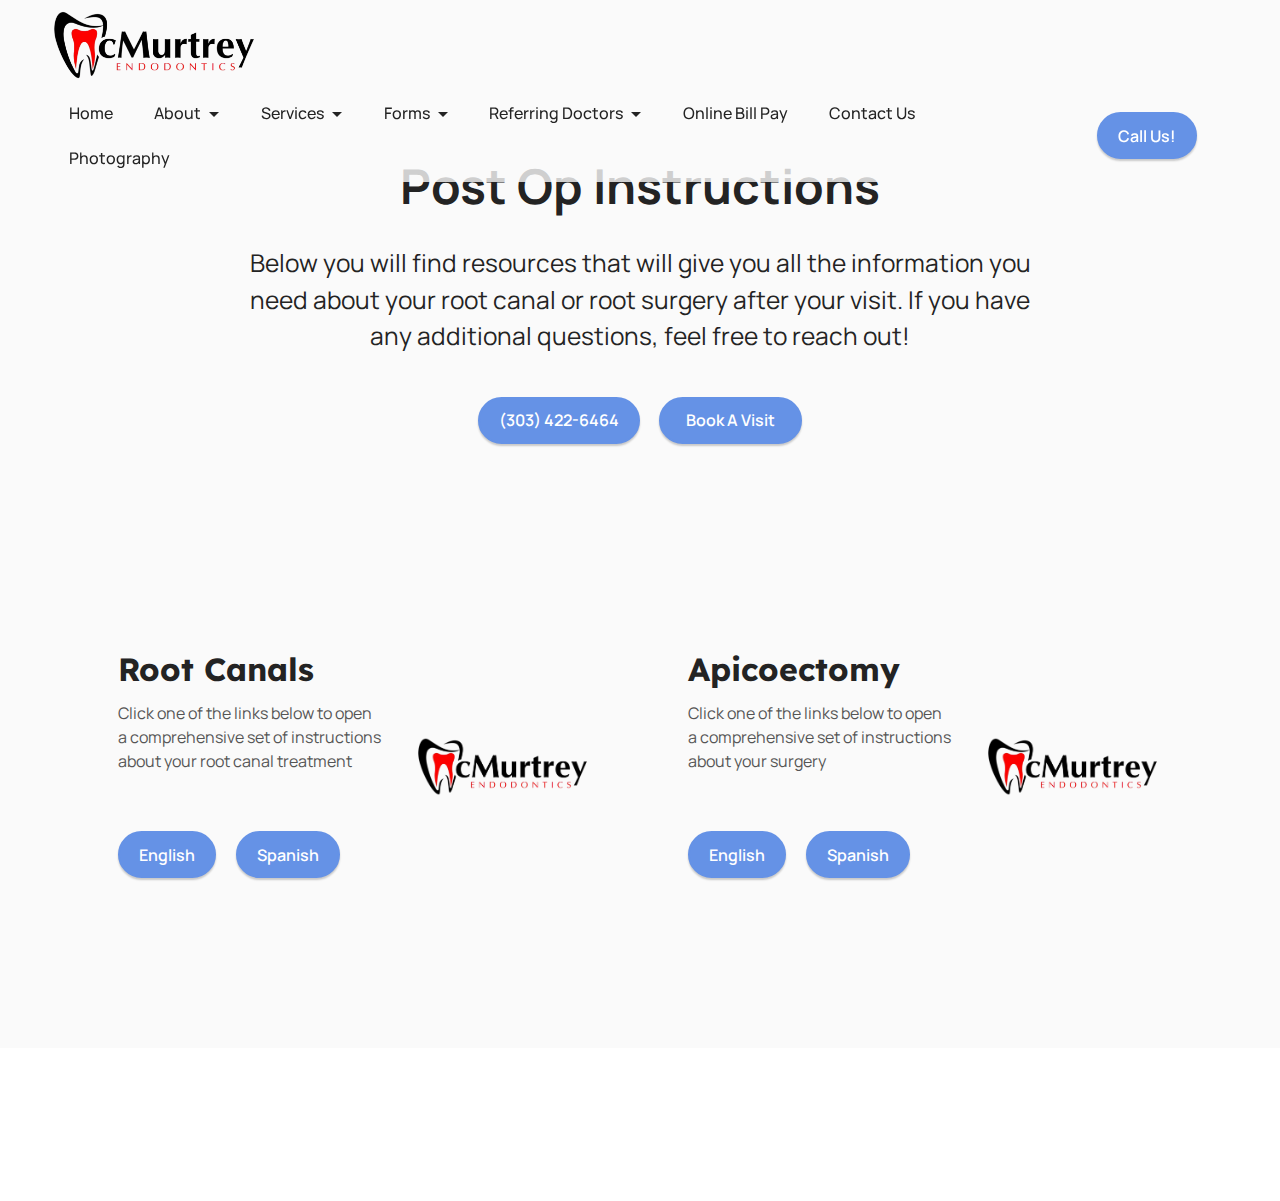
<file: PostOpInfo.html>
<!DOCTYPE html>
<html  >
<head>
  
  <meta charset="UTF-8">
  <meta http-equiv="X-UA-Compatible" content="IE=edge">
  
  <meta name="viewport" content="width=device-width, initial-scale=1, minimum-scale=1">
  <link rel="shortcut icon" href="assets/images/download-419x139.png" type="image/x-icon">
  <meta name="description" content="">
  
  
  <title>Post Op</title>
  <link rel="stylesheet" href="assets/web/assets/mobirise-icons2/mobirise2.css">
  <link rel="stylesheet" href="assets/bootstrap/css/bootstrap.min.css">
  <link rel="stylesheet" href="assets/bootstrap/css/bootstrap-grid.min.css">
  <link rel="stylesheet" href="assets/bootstrap/css/bootstrap-reboot.min.css">
  <link rel="stylesheet" href="assets/animatecss/animate.css">
  <link rel="stylesheet" href="assets/dropdown/css/style.css">
  <link rel="stylesheet" href="assets/socicon/css/styles.css">
  <link rel="stylesheet" href="assets/theme/css/style.css">
  <link rel="preload" href="https://fonts.googleapis.com/css?family=Lexend:100,200,300,400,500,600,700,800,900&display=swap" as="style" onload="this.onload=null;this.rel='stylesheet'">
  <noscript><link rel="stylesheet" href="https://fonts.googleapis.com/css?family=Lexend:100,200,300,400,500,600,700,800,900&display=swap"></noscript>
  <link rel="preload" href="https://fonts.googleapis.com/css?family=Manrope:200,300,400,500,600,700,800&display=swap" as="style" onload="this.onload=null;this.rel='stylesheet'">
  <noscript><link rel="stylesheet" href="https://fonts.googleapis.com/css?family=Manrope:200,300,400,500,600,700,800&display=swap"></noscript>
  <link rel="preload" href="https://fonts.googleapis.com/css?family=Cascadia+Mono:200,300,400,500,600,700,200i,300i,400i,500i,600i,700i&display=swap" as="style" onload="this.onload=null;this.rel='stylesheet'">
  <noscript><link rel="stylesheet" href="https://fonts.googleapis.com/css?family=Cascadia+Mono:200,300,400,500,600,700,200i,300i,400i,500i,600i,700i&display=swap"></noscript>
  <link rel="preload" as="style" href="assets/mobirise/css/mbr-additional.css?v=N8IcXu"><link rel="stylesheet" href="assets/mobirise/css/mbr-additional.css?v=N8IcXu" type="text/css">

  
  
  
</head>
<body>
  
  <section data-bs-version="5.1" class="menu menu2 cid-uVcsIxttnR" once="menu" id="menu2-1a">
    
    <nav class="navbar navbar-dropdown navbar-fixed-top navbar-expand-lg">
        <div class="container-fluid">
            <div class="navbar-brand">
                <span class="navbar-logo">
                    <a href="index.html">
                        <img src="assets/images/download-419x139.webp" alt="" style="height: 4.4rem;">
                    </a>
                </span>
                
            </div>
            <button class="navbar-toggler" type="button" data-toggle="collapse" data-bs-toggle="collapse" data-target="#navbarSupportedContent" data-bs-target="#navbarSupportedContent" aria-controls="navbarNavAltMarkup" aria-expanded="false" aria-label="Toggle navigation">
                <div class="hamburger">
                    <span></span>
                    <span></span>
                    <span></span>
                    <span></span>
                </div>
            </button>
            <div class="collapse navbar-collapse" id="navbarSupportedContent">
                <ul class="navbar-nav nav-dropdown" data-app-modern-menu="true"><li class="nav-item"><a class="nav-link link text-black text-primary display-4" href="index.html">Home</a></li><li class="nav-item dropdown"><a class="nav-link link text-black text-primary dropdown-toggle display-4" href="index.html#header14-1j" data-toggle="dropdown-submenu" data-bs-toggle="dropdown" data-bs-auto-close="outside" aria-expanded="false">About</a><div class="dropdown-menu" aria-labelledby="dropdown-976"><a class="text-black text-primary dropdown-item display-4" href="McMurtrey.html">Dr. Lamont McMurtrey</a><a class="text-black text-primary show dropdown-item display-4" href="Loberg.html">Dr. Jeffrey Loberg</a></div></li><li class="nav-item dropdown"><a class="nav-link link text-black text-primary dropdown-toggle display-4" href="index.html#features1-1i" data-toggle="dropdown-submenu" data-bs-toggle="dropdown" data-bs-auto-close="outside" aria-expanded="false">Services</a><div class="dropdown-menu" aria-labelledby="dropdown-182"><a class="text-black text-primary dropdown-item display-4" href="RootCanalTherapy.html">Root Canal Therapy</a><a class="text-black text-primary show dropdown-item display-4" href="Retreatment.html">Root Canal Retreatment</a><a class="text-black text-primary dropdown-item display-4" href="Apicoectomy.html">Root Microsurgery</a></div></li>
                    
                    <li class="nav-item dropdown"><a class="nav-link link text-black text-primary dropdown-toggle display-4" href="index.html#content4-1q" data-toggle="dropdown-submenu" data-bs-toggle="dropdown" data-bs-auto-close="outside" aria-expanded="false">Forms</a><div class="dropdown-menu" aria-labelledby="dropdown-676"><a class="text-black text-primary dropdown-item display-4" href="https://mydentalpaperwork.mcmurtreyendo.com/" target="_blank">New Patient Paperwork</a><a class="text-black text-primary show dropdown-item display-4" href="pricing.html">Copay Calculator<br></a><a class="text-black text-primary show dropdown-item display-4" href="Insurances.html">Insurances</a><a class="text-black text-primary show dropdown-item display-4" href="page10.html">Pay with Cherry</a><a class="text-black text-primary show dropdown-item display-4" href="PostOpInfo.html">Post Op Info</a></div>
                    </li><li class="nav-item dropdown"><a class="nav-link link text-black text-primary dropdown-toggle display-4" href="index.html#contacts2-1r" data-toggle="dropdown-submenu" data-bs-toggle="dropdown" data-bs-auto-close="outside" aria-expanded="false">Referring Doctors</a><div class="dropdown-menu" aria-labelledby="dropdown-495"><a class="text-black text-primary dropdown-item display-4" href="referral.html">Fillable Referral</a><a class="text-black text-primary show dropdown-item display-4" href="assets/files/Screenshot-2025-08-28150943.pdf">Paper Referral</a></div></li><li class="nav-item"><a class="nav-link link text-black text-primary display-4" href="https://pay.balancecollect.com/m/mcmurteyendodontics" target="_blank">Online Bill Pay</a></li><li class="nav-item"><a class="nav-link link text-black text-primary display-4" href="ContactUs.html">Contact Us</a></li><li class="nav-item"><a class="nav-link link text-black text-primary display-4" href="https://www.lmcmurtreyphotography.com/">Photography</a></li></ul>
                
                <div class="navbar-buttons mbr-section-btn"><a class="btn btn-primary display-4" href="tel:+13034226464">Call Us!</a></div>
            </div>
        </div>
    </nav>
</section>

<section data-bs-version="5.1" class="content4 cid-uVcsIy2prA" id="content4-1b">
    
    
    <div class="container-fluid">
        <div class="row justify-content-center">
            <div class="title col-md-12 col-lg-8">
                <h3 class="mbr-section-title mbr-fonts-style align-center mb-4 display-2"><strong>Post Op Instructions</strong></h3>
                <h4 class="mbr-section-subtitle align-center mbr-fonts-style mb-4 display-7">Below you will find resources that will give you all the information you need about your root canal or root surgery after your visit. If you have any additional questions, feel free to reach out!</h4>
                <div class="mbr-section-btn align-center"><a class="btn btn-primary display-4" href="tel:+13034226464">(303) 422-6464</a> <a class="btn btn-primary display-4" href="ContactUs.html">&nbsp; Book A Visit&nbsp;&nbsp;</a></div>
            </div>
        </div>
    </div>
</section>

<section data-bs-version="5.1" class="features5 cid-uVct2ZV9FZ" id="features5-1g">

    

    
    
    <div class="container">
        <div class="row">
            
            <div class="item features-without-image mb-4 col-12 col-md-6 active">
                <div class="item-wrapper">
                    <div class="row">
                        <div class="col-12 col-md-7">
                            <div class="text-wrapper">
                                
                                <h5 class="card-title mbr-fonts-style display-5"><strong>Root Canals</strong></h5>
                                <p class="mbr-text mbr-fonts-style mb-5 display-4">Click one of the links below to open a comprehensive set of instructions about your root canal treatment</p>
                                <div class="mbr-section-btn"><a href="assets/files/New-PostopEnglish.pdf" class="btn btn-primary display-4" target="_blank">English</a> <a href="assets/files/Spanish-PostopRCT.pdf" class="btn btn-primary display-4" target="_blank">Spanish</a></div>
                            </div>
                        </div>
                        <div class="col-12 col-md-5">
                            <div class="img-wrapper">
                                <img src="assets/images/download-419x139.webp" alt="" data-slide-to="2">
                            </div>
                        </div>
                    </div>
                </div>
            </div><div class="item features-without-image mb-4 col-12 col-md-6">
                <div class="item-wrapper">
                    <div class="row">
                        <div class="col-12 col-md-7">
                            <div class="text-wrapper">
                                
                                <h5 class="card-title mbr-fonts-style display-5"><strong>Apicoectomy&nbsp;</strong></h5>
                                <p class="mbr-text mbr-fonts-style mb-5 display-4">Click one of the links below to open a comprehensive set of instructions about your surgery</p>
                                <div class="mbr-section-btn"><a href="assets/files/Apicoectomy-PostOP.pdf" class="btn btn-primary display-4" target="_blank">English</a> <a href="assets/files/Spanish-ApicoPostop.pdf" class="btn btn-primary display-4" target="_blank">Spanish</a></div>
                            </div>
                        </div>
                        <div class="col-12 col-md-5">
                            <div class="img-wrapper">
                                <img src="assets/images/download-419x139.webp" alt="" data-slide-to="3" data-bs-slide-to="3">
                            </div>
                        </div>
                    </div>
                </div>
            </div>
        </div>
    </div>
</section>

<section data-bs-version="5.1" class="footer3 cid-uVcsIAc8B5 mbr-reveal" once="footers" id="footer3-1f">

    

    

    <div class="container">
        <div class="row align-center mbr-white">
            <div class="row row-links">
                <ul class="foot-menu">
                    
                    
                    
                    
                    
                <li class="foot-menu-item mbr-fonts-style display-7"><a href="index.html" class="text-white text-primary">Home</a></li><li class="foot-menu-item mbr-fonts-style display-7"><a href="ContactUs.html" class="text-white text-primary">Contact Us</a></li><li class="foot-menu-item mbr-fonts-style display-7"><a href="https://pay.balancecollect.com/m/mcmurteyendodontics" class="text-white">Bill Pay</a></li></ul>
            </div>
            
            <div class="row row-copirayt">
                <p class="mbr-text mb-0 mbr-fonts-style mbr-white align-center display-7">
                    © Copyright 2025 McMurtrey Endodontics</p>
            </div>
        </div>
    </div>
</section>


<script src="assets/bootstrap/js/bootstrap.bundle.min.js"></script>
  <script src="assets/smoothscroll/smooth-scroll.js"></script>
  <script src="assets/ytplayer/index.js"></script>
  <script src="assets/dropdown/js/navbar-dropdown.js"></script>
  <script src="assets/theme/js/script.js"></script>
  
  
  
 <div id="scrollToTop" class="scrollToTop mbr-arrow-up"><a style="text-align: center;"><i class="mbr-arrow-up-icon mbr-arrow-up-icon-cm cm-icon cm-icon-smallarrow-up"></i></a></div>
    <input name="animation" type="hidden">
  </body>
</html>
</file>
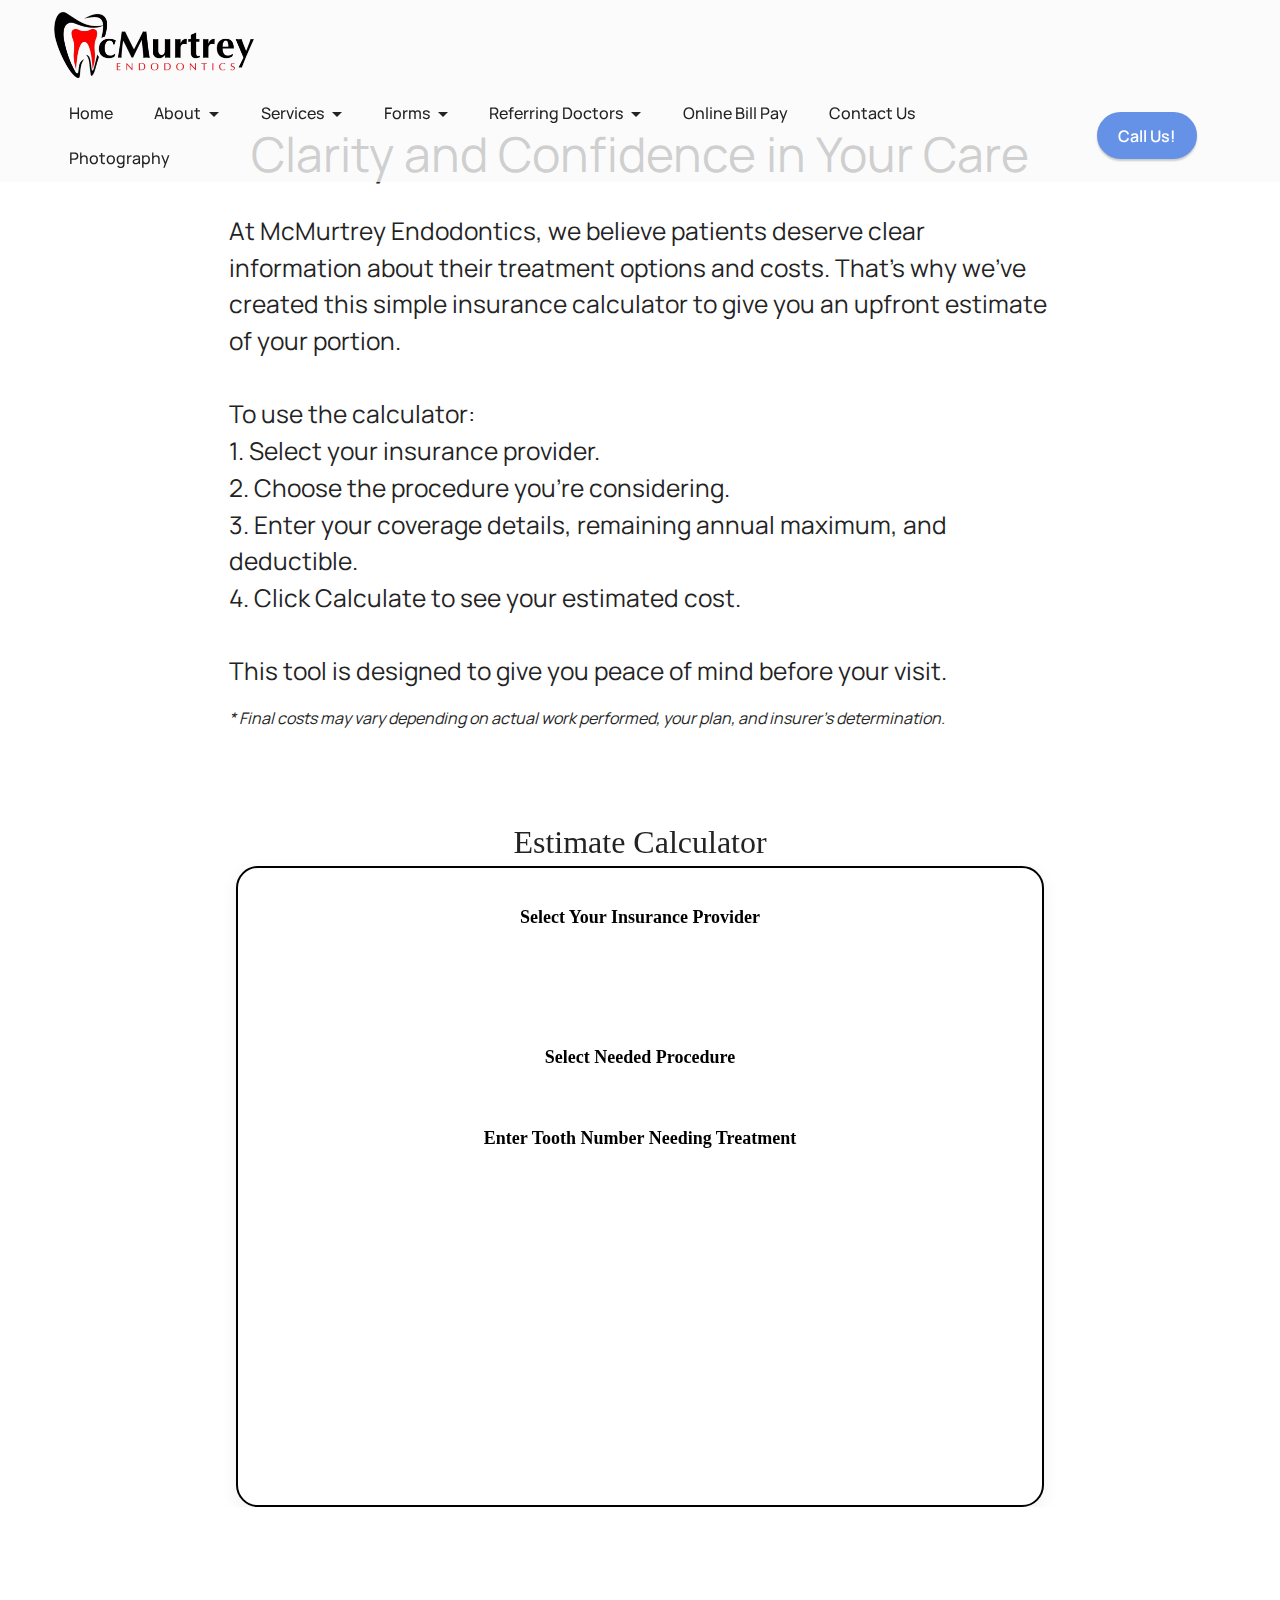
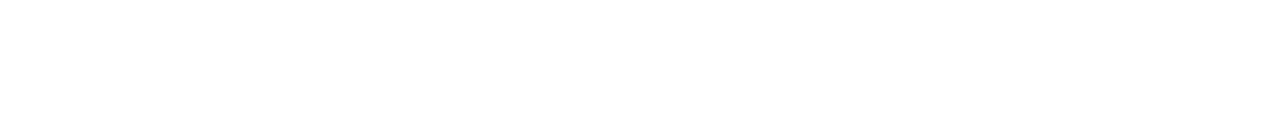
<file: pricing.html>
<!DOCTYPE html>
<html  >
<head>
  
  <meta charset="UTF-8">
  <meta http-equiv="X-UA-Compatible" content="IE=edge">
  
  <meta name="viewport" content="width=device-width, initial-scale=1, minimum-scale=1">
  <link rel="shortcut icon" href="assets/images/download-419x139.png" type="image/x-icon">
  <meta name="description" content="">
  
  
  <title>Pricing</title>
  <link rel="stylesheet" href="assets/bootstrap/css/bootstrap.min.css">
  <link rel="stylesheet" href="assets/bootstrap/css/bootstrap-grid.min.css">
  <link rel="stylesheet" href="assets/bootstrap/css/bootstrap-reboot.min.css">
  <link rel="stylesheet" href="assets/animatecss/animate.css">
  <link rel="stylesheet" href="assets/dropdown/css/style.css">
  <link rel="stylesheet" href="assets/socicon/css/styles.css">
  <link rel="stylesheet" href="assets/theme/css/style.css">
  <link rel="preload" href="https://fonts.googleapis.com/css?family=Lexend:100,200,300,400,500,600,700,800,900&display=swap" as="style" onload="this.onload=null;this.rel='stylesheet'">
  <noscript><link rel="stylesheet" href="https://fonts.googleapis.com/css?family=Lexend:100,200,300,400,500,600,700,800,900&display=swap"></noscript>
  <link rel="preload" href="https://fonts.googleapis.com/css?family=Manrope:200,300,400,500,600,700,800&display=swap" as="style" onload="this.onload=null;this.rel='stylesheet'">
  <noscript><link rel="stylesheet" href="https://fonts.googleapis.com/css?family=Manrope:200,300,400,500,600,700,800&display=swap"></noscript>
  <link rel="preload" href="https://fonts.googleapis.com/css?family=Cascadia+Mono:200,300,400,500,600,700,200i,300i,400i,500i,600i,700i&display=swap" as="style" onload="this.onload=null;this.rel='stylesheet'">
  <noscript><link rel="stylesheet" href="https://fonts.googleapis.com/css?family=Cascadia+Mono:200,300,400,500,600,700,200i,300i,400i,500i,600i,700i&display=swap"></noscript>
  <link rel="preload" as="style" href="assets/mobirise/css/mbr-additional.css?v=1EtZL4"><link rel="stylesheet" href="assets/mobirise/css/mbr-additional.css?v=1EtZL4" type="text/css">

  
  
  
</head>
<body>
  
  <section data-bs-version="5.1" class="menu menu2 cid-uVWdtPKdgf" once="menu" id="menu2-2y">
    
    <nav class="navbar navbar-dropdown navbar-fixed-top navbar-expand-lg">
        <div class="container-fluid">
            <div class="navbar-brand">
                <span class="navbar-logo">
                    <a href="">
                        <img src="assets/images/download-419x139.webp" alt="" style="height: 4.4rem;">
                    </a>
                </span>
                
            </div>
            <button class="navbar-toggler" type="button" data-toggle="collapse" data-bs-toggle="collapse" data-target="#navbarSupportedContent" data-bs-target="#navbarSupportedContent" aria-controls="navbarNavAltMarkup" aria-expanded="false" aria-label="Toggle navigation">
                <div class="hamburger">
                    <span></span>
                    <span></span>
                    <span></span>
                    <span></span>
                </div>
            </button>
            <div class="collapse navbar-collapse" id="navbarSupportedContent">
                <ul class="navbar-nav nav-dropdown" data-app-modern-menu="true"><li class="nav-item"><a class="nav-link link text-black text-primary display-4" href="index.html">Home</a></li><li class="nav-item dropdown"><a class="nav-link link text-black text-primary dropdown-toggle display-4" href="index.html#header14-1j" data-toggle="dropdown-submenu" data-bs-toggle="dropdown" data-bs-auto-close="outside" aria-expanded="false">About</a><div class="dropdown-menu" aria-labelledby="dropdown-976"><a class="text-black text-primary dropdown-item display-4" href="McMurtrey.html">Dr. Lamont McMurtrey</a><a class="text-black text-primary show dropdown-item display-4" href="Loberg.html">Dr. Jeffrey Loberg</a></div></li><li class="nav-item dropdown"><a class="nav-link link text-black text-primary dropdown-toggle display-4" href="index.html#features1-1i" data-toggle="dropdown-submenu" data-bs-toggle="dropdown" data-bs-auto-close="outside" aria-expanded="false">Services</a><div class="dropdown-menu" aria-labelledby="dropdown-182"><a class="text-black text-primary dropdown-item display-4" href="RootCanalTherapy.html">Root Canal Therapy</a><a class="text-black text-primary show dropdown-item display-4" href="Retreatment.html">Root Canal Retreatment</a><a class="text-black text-primary dropdown-item display-4" href="Apicoectomy.html">Root Microsurgery</a></div></li>
                    
                    <li class="nav-item dropdown"><a class="nav-link link text-black text-primary dropdown-toggle display-4" href="index.html#content4-1q" data-toggle="dropdown-submenu" data-bs-toggle="dropdown" data-bs-auto-close="outside" aria-expanded="false">Forms</a><div class="dropdown-menu" aria-labelledby="dropdown-676"><a class="text-black text-primary dropdown-item display-4" href="Paperwork.html" target="_blank">New Patient Paperwork</a><a class="text-black text-primary show dropdown-item display-4" href="pricing.html">Copay Calculator<br></a><a class="text-black text-primary show dropdown-item display-4" href="Insurances.html">Insurances</a><a class="text-black text-primary show dropdown-item display-4" href="page10.html">Pay with Cherry</a><a class="text-black text-primary show dropdown-item display-4" href="PostOpInfo.html">Post Op Info</a></div>
                    </li><li class="nav-item dropdown"><a class="nav-link link text-black text-primary dropdown-toggle display-4" href="index.html#contacts2-1r" data-toggle="dropdown-submenu" data-bs-toggle="dropdown" data-bs-auto-close="outside" aria-expanded="false">Referring Doctors</a><div class="dropdown-menu" aria-labelledby="dropdown-495"><a class="text-black text-primary dropdown-item display-4" href="referral.html">Fillable Referral</a><a class="text-black text-primary show dropdown-item display-4" href="assets/files/Screenshot-2025-08-28150943.pdf">Paper Referral</a></div></li><li class="nav-item"><a class="nav-link link text-black text-primary display-4" href="https://pay.balancecollect.com/m/mcmurteyendodontics" target="_blank">Online Bill Pay</a></li><li class="nav-item"><a class="nav-link link text-black text-primary display-4" href="ContactUs.html">Contact Us</a></li><li class="nav-item"><a class="nav-link link text-black text-primary display-4" href="https://www.lmcmurtreyphotography.com/">Photography</a></li></ul>
                
                <div class="navbar-buttons mbr-section-btn"><a class="btn btn-primary display-4" href="tel:+13034226464">Call Us!</a></div>
            </div>
        </div>
    </nav>
</section>

<section data-bs-version="5.1" class="content5 cid-uW3xbmf7fp" id="content5-38">
    
    <div class="container">
        <div class="row justify-content-center">
            <div class="col-md-12 col-lg-9">
                
                <h4 class="mbr-section-subtitle mbr-fonts-style mb-4 display-2">Clarity and Confidence in Your Care</h4>
                <p class="mbr-text mbr-fonts-style display-7">At McMurtrey Endodontics, we believe patients deserve clear information about their treatment options and costs. That’s why we’ve created this simple insurance calculator to give you an upfront estimate of your portion.<br><br>To use the calculator:<br>1. Select your insurance provider.<br>2. Choose the procedure you’re considering.<br>3. Enter your coverage details, remaining annual maximum, and deductible.<br>4. Click Calculate to see your estimated cost.<br><br>This tool is designed to give you peace of mind before your visit.</p>
                <p class="mbr-text mbr-fonts-style display-4"><em> * Final costs may vary depending on actual work performed, your plan, and insurer’s determination.</em></p>
            </div>
        </div>
    </div>
</section>

<section data-bs-version="5.1" id="share3-37" class="calc2 cid-uVYA3dJv65" aria-labelledby="calc2-title">
    

  <div class="calc2-wrap">
    <h2>Estimate Calculator</h2>

    <div class="calc2-card" role="form" aria-describedby="calc2-desc">
      <div id="calc2-desc" class="visually-hidden">Select insurer and procedure, enter coverage %, remaining maximum and deductible, then press Calculate to see your estimated patient portion.</div>

      <!-- Insurer -->
      <fieldset class="calc2-fieldset">
        <legend>Select Your Insurance Provider</legend>
        <div class="calc2-radio-grid">
            
          <label class="calc2-radio"><input type="radio" name="insurer" value="noins" checked=""> <span>No Insurance</span></label>
          <label class="calc2-radio"><input type="radio" name="insurer" value="aetna" required=""> <span>Aetna</span></label>
          <label class="calc2-radio"><input type="radio" name="insurer" value="anthem"> <span>Anthem BCBS</span></label>
          <label class="calc2-radio"><input type="radio" name="insurer" value="unitedconcordia"> <span>Ameritas</span></label>
          <label class="calc2-radio"><input type="radio" name="insurer" value="delta"> <span>Delta</span></label>
          <label class="calc2-radio"><input type="radio" name="insurer" value="aetna"> <span>Guardian</span></label>
          <label class="calc2-radio"><input type="radio" name="insurer" value="careington"> <span>Humana</span></label>
          <label class="calc2-radio"><input type="radio" name="insurer" value="metlife"> <span>Metlife</span></label>
          <label class="calc2-radio"><input type="radio" name="insurer" value="unitedconcordia"> <span>Mutual of Omaha</span></label>
          <label class="calc2-radio"><input type="radio" name="insurer" value="unitedconcordia" <span>Principal</span></label>
          <label class="calc2-radio"><input type="radio" name="insurer" value="uhc"> <span>United Healthcare</span></label>
          <label class="calc2-radio"><input type="radio" name="insurer" value="unitedconcordia"> <span>United Concordia</span></label>
        </div>
      </fieldset>

      <!-- Procedure -->
      <fieldset class="calc2-fieldset">
        <legend>Select Needed Procedure</legend>
        <div class="calc2-radio-grid">
          <label class="calc2-radio"><input type="radio" name="procedure" value="evaluation" required="" checked=""> <span>Evaluation</span></label>
          <label class="calc2-radio"><input type="radio" name="procedure" value="rootCanal"> <span>Root Canal</span></label>
          <label class="calc2-radio"><input type="radio" name="procedure" value="retx"> <span>Retreatment</span></label>
          <label class="calc2-radio"><input type="radio" name="procedure" value="rootSurgery"> <span>Root Surgery</span></label>
        </div>
      </fieldset>

     <fieldset class="calc2-fieldset">
       <legend>Enter Tooth Number Needing Treatment</legend>
         <div class="calc2-input">
           <input type="number" id="toothNum" name="toothNum" min="1" max="32" placeholder="Enter 1–32" required="">
           <label for="toothNum">Tooth Number</label>
         </div>
       <small style="font-size:0.85rem;color:#666;">Enter tooth number (1–32). Pricing changes depending on the tooth needing work.</small>
     </fieldset>

        
      <!-- Inputs -->
      <div class="calc2-inputs">
        <div class="calc2-input">
          <input id="endoCov" type="number" inputmode="decimal" min="0" max="100" step="0.01" required="" placeholder="Endodontics Coverage eg. 80%">
          <label for="endoCov">Endodontics Coverage %</label>
        </div>
        
        <div class="calc2-input">
          <input id="diagCov" type="number" inputmode="decimal" min="0" max="100" step="0.01" required="" placeholder="Diagnostic Coverage eg. 100%">
          <label for="diagCov">Diagnostic Coverage %</label>
        </div>
          
        <div class="calc2-input">
          <input id="maxRemain" type="number" inputmode="decimal" min="0" step="0.01" required="" placeholder="Remaining Maximum eg. $1257.00">
          <label for="maxRemain">Remaining Annual Maximum ($)</label>
        </div>

        <div class="calc2-input">
          <input id="deductRemain" type="number" inputmode="decimal" min="0" step="0.01" required="" placeholder="Remaining Deductible eg. $50">
          <label for="deductRemain">Remaining Deductible ($)</label>
        </div>
      </div>

      <!-- Actions -->
      <div class="calc2-actions">
        <button id="calc2-btn" class="calc2-btn" type="button">Calculate</button>
        <button id="calc2-reset" class="calc2-reset" type="button" aria-label="Reset">Reset</button>
        <!--<button id="calc2-print" class="calc2-btn" type="button">  Print  </button>-->
      </div>
      
      


      <!-- Result -->
      <output id="calc2-result" class="calc2-result" for="calc2-btn" aria-live="polite" hidden="">
  <!-- TWO TOTALS -->
  <div class="calc2-total">Treatment total (incl. CBCT): <strong id="calc2-total-treatment">$0.00</strong></div>
  <div class="calc2-total">Treatment + Evaluation: <strong id="calc2-total-all">$0.00</strong></div>

  <div class="calc2-breakdown">
    <div><span>Procedure Fee:</span><strong id="calc2-fee">$0.00</strong></div>
    <div><span>Deductible Applied:</span><strong id="calc2-deduct">$0.00</strong></div>

    <div><span>Insurance Pays (after max):</span><strong id="calc2-ins">$0.00</strong></div>

    <!-- NEW: CBCT and Evaluation patient portions (each shown as a patient portion line item) -->
    <div><span>CBCT (3D imaging) patient portion:</span><strong id="calc2-cbct">$0.00</strong></div>
    <div><span>Evaluation patient portion:</span><strong id="calc2-evalcopay">$0.00</strong></div>

    <div><span>Max Remaining After:</span><strong id="calc2-maxleft">$0.00</strong></div>
  </div>

  <p class="calc2-note">
    <strong><em style="font-size: 1.2em;">This is an estimate only.</em></strong> 
    Final patient portion may change after insurer adjudication and plan rules.
    We include a CBCT (D0364) on every case to ensure safe, accurate treatment.
    <em>Most plans do not cover CBCT; some may cover depending on the plan.</em>
  </p>
    </output>

    </div>
  </div>
</section>

<section data-bs-version="5.1" class="content5 cid-uW3AA4CZ8d" id="content5-39">
    
    <div class="container">
        <div class="row justify-content-center">
            <div class="col-md-12 col-lg-10">
                
              
            </div>
        </div>
    </div>
</section>

<section data-bs-version="5.1" class="footer3 cid-uVWdtQCUEE mbr-reveal" once="footers" id="footer3-30">

    

    

    <div class="container">
        <div class="row align-center mbr-white">
            <div class="row row-links">
                <ul class="foot-menu">
                    
                    
                    
                    
                    
                <li class="foot-menu-item mbr-fonts-style display-7"><a href="" class="text-white text-primary">Home</a></li><li class="foot-menu-item mbr-fonts-style display-7"><a href="ContactUs.html" class="text-white text-primary">Contact Us</a></li><li class="foot-menu-item mbr-fonts-style display-7"><a href="https://pay.balancecollect.com/m/mcmurteyendodontics" class="text-white">Bill Pay</a></li></ul>
            </div>
            
            <div class="row row-copirayt">
                <p class="mbr-text mb-0 mbr-fonts-style mbr-white align-center display-7">
                    © Copyright 2025 McMurtrey Endodontics</p>
            </div>
        </div>
    </div>
</section>


<script src="assets/bootstrap/js/bootstrap.bundle.min.js"></script>
  <script src="assets/smoothscroll/smooth-scroll.js"></script>
  <script src="assets/ytplayer/index.js"></script>
  <script src="assets/dropdown/js/navbar-dropdown.js"></script>
  <script src="assets/theme/js/script.js"></script>
  
  <script src="assets/js/pricing-calculator.js" defer></script>
  
 <div id="scrollToTop" class="scrollToTop mbr-arrow-up"><a style="text-align: center;"><i class="mbr-arrow-up-icon mbr-arrow-up-icon-cm cm-icon cm-icon-smallarrow-up"></i></a></div>
    <input name="animation" type="hidden">
  </body>
</html>
</file>
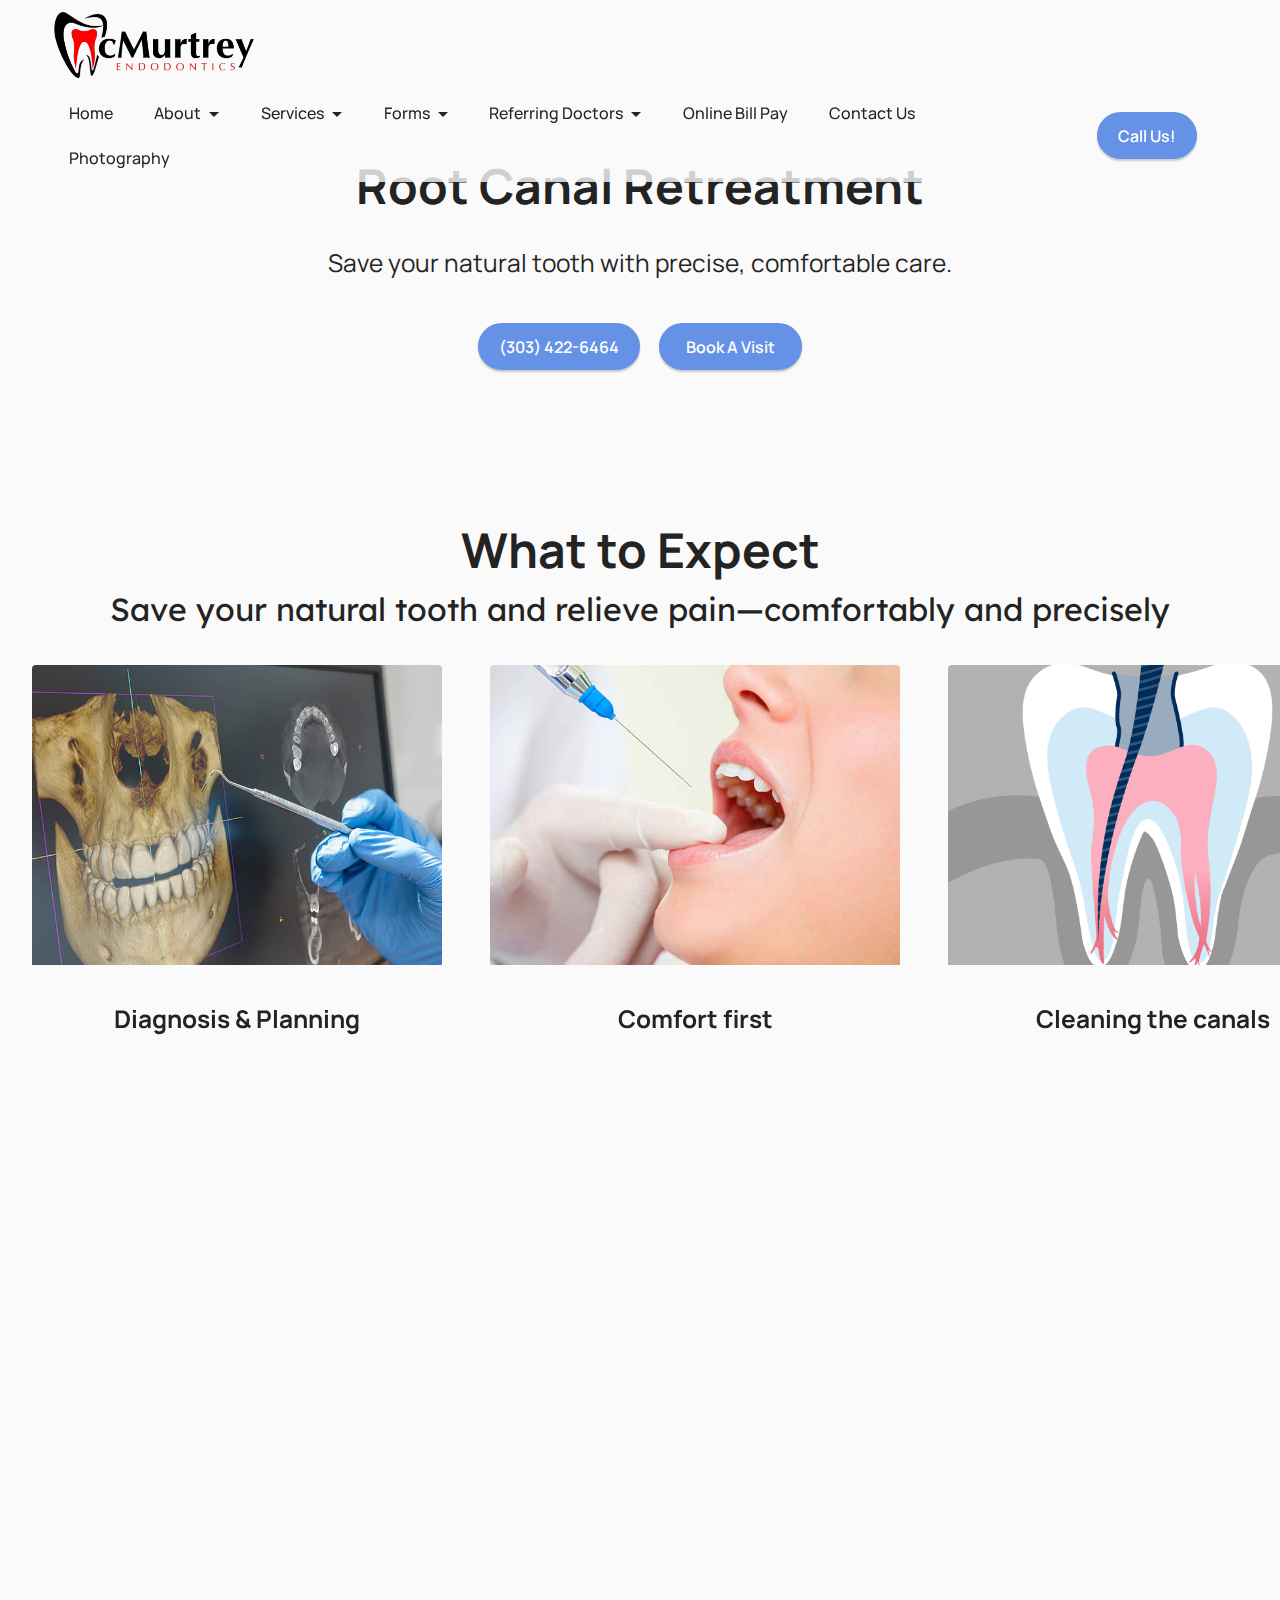
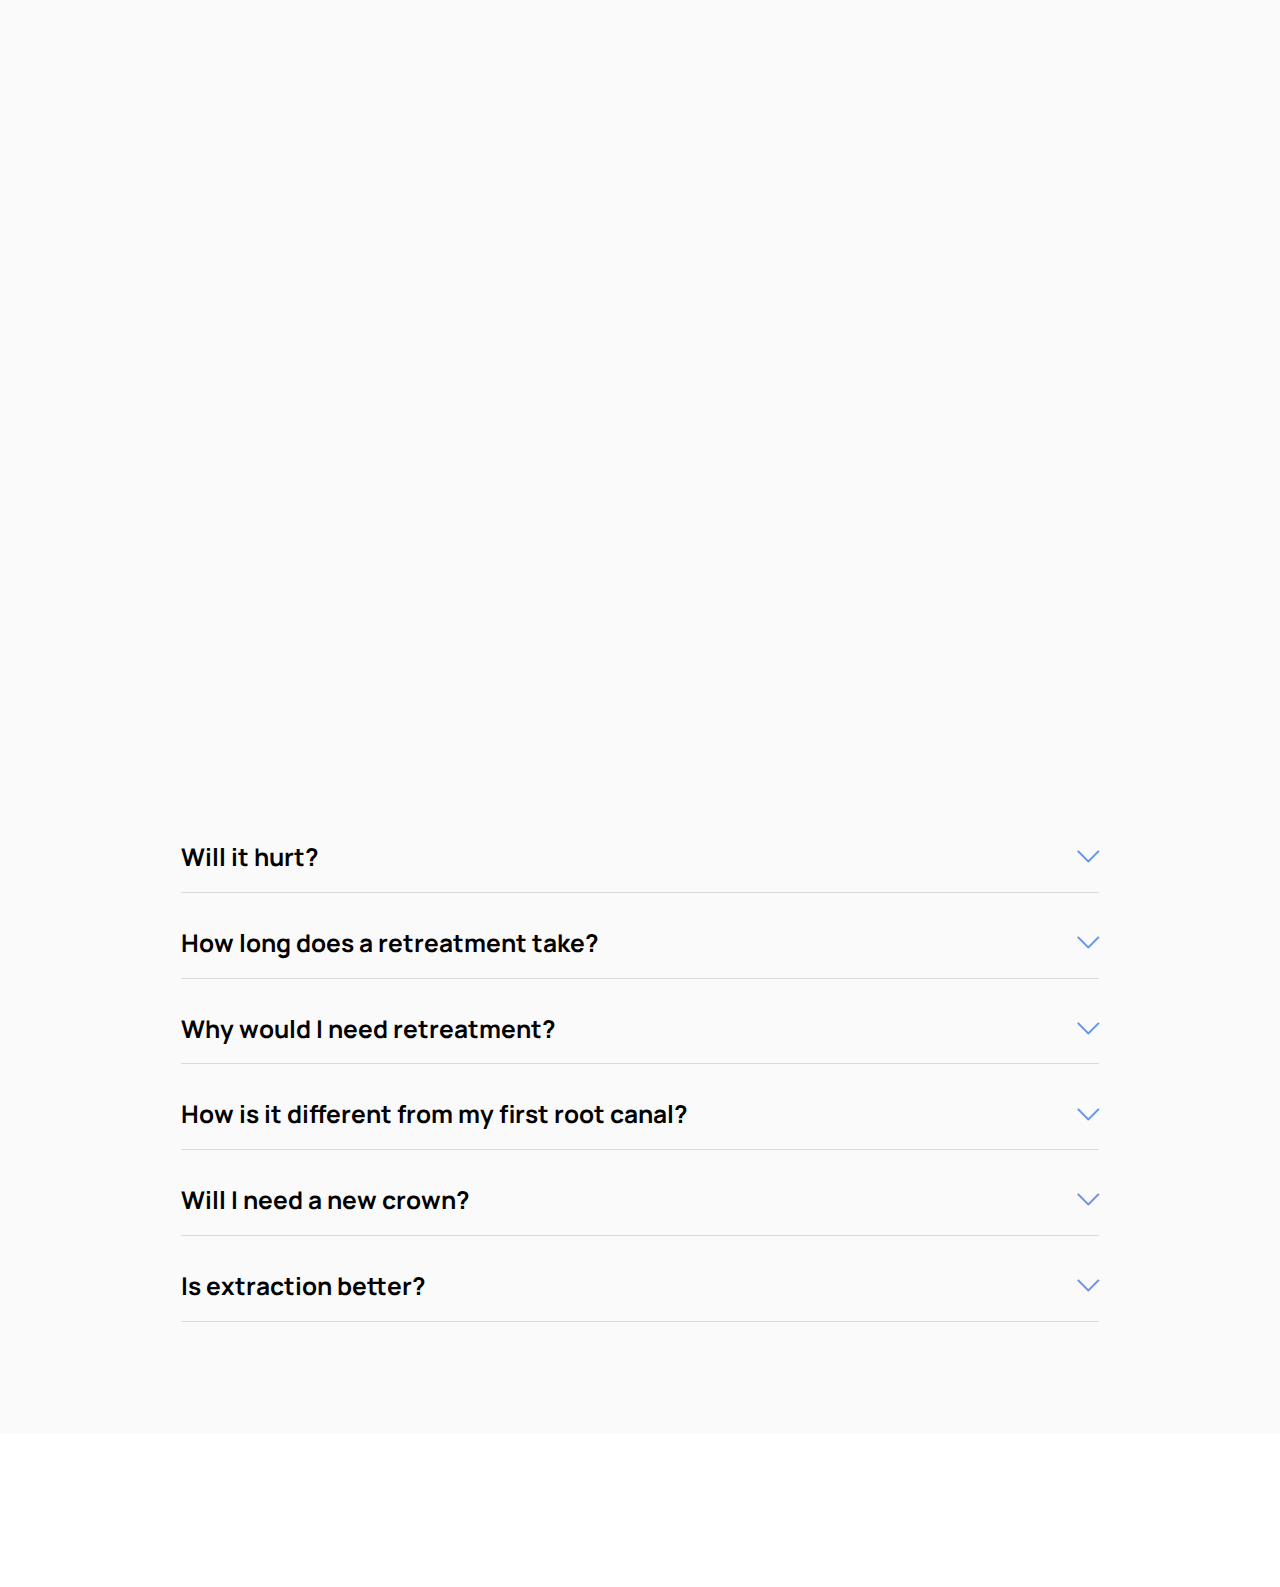
<file: Retreatment.html>
<!DOCTYPE html>
<html  >
<head>
  
  <meta charset="UTF-8">
  <meta http-equiv="X-UA-Compatible" content="IE=edge">
  
  <meta name="viewport" content="width=device-width, initial-scale=1, minimum-scale=1">
  <link rel="shortcut icon" href="assets/images/download-419x139.png" type="image/x-icon">
  <meta name="description" content="">
  
  
  <title>Root Canal Retreatment</title>
  <link rel="stylesheet" href="assets/web/assets/mobirise-icons2/mobirise2.css">
  <link rel="stylesheet" href="assets/web/assets/mobirise-icons/mobirise-icons.css">
  <link rel="stylesheet" href="assets/bootstrap/css/bootstrap.min.css">
  <link rel="stylesheet" href="assets/bootstrap/css/bootstrap-grid.min.css">
  <link rel="stylesheet" href="assets/bootstrap/css/bootstrap-reboot.min.css">
  <link rel="stylesheet" href="assets/animatecss/animate.css">
  <link rel="stylesheet" href="assets/dropdown/css/style.css">
  <link rel="stylesheet" href="assets/socicon/css/styles.css">
  <link rel="stylesheet" href="assets/theme/css/style.css">
  <link rel="preload" href="https://fonts.googleapis.com/css?family=Lexend:100,200,300,400,500,600,700,800,900&display=swap" as="style" onload="this.onload=null;this.rel='stylesheet'">
  <noscript><link rel="stylesheet" href="https://fonts.googleapis.com/css?family=Lexend:100,200,300,400,500,600,700,800,900&display=swap"></noscript>
  <link rel="preload" href="https://fonts.googleapis.com/css?family=Manrope:200,300,400,500,600,700,800&display=swap" as="style" onload="this.onload=null;this.rel='stylesheet'">
  <noscript><link rel="stylesheet" href="https://fonts.googleapis.com/css?family=Manrope:200,300,400,500,600,700,800&display=swap"></noscript>
  <link rel="preload" href="https://fonts.googleapis.com/css?family=Cascadia+Mono:200,300,400,500,600,700,200i,300i,400i,500i,600i,700i&display=swap" as="style" onload="this.onload=null;this.rel='stylesheet'">
  <noscript><link rel="stylesheet" href="https://fonts.googleapis.com/css?family=Cascadia+Mono:200,300,400,500,600,700,200i,300i,400i,500i,600i,700i&display=swap"></noscript>
  <link rel="preload" as="style" href="assets/mobirise/css/mbr-additional.css?v=tviST3"><link rel="stylesheet" href="assets/mobirise/css/mbr-additional.css?v=tviST3" type="text/css">

  
  
  
</head>
<body>
  
  <section data-bs-version="5.1" class="menu menu2 cid-uVcfGEgneX" once="menu" id="menu2-s">
    
    <nav class="navbar navbar-dropdown navbar-fixed-top navbar-expand-lg">
        <div class="container-fluid">
            <div class="navbar-brand">
                <span class="navbar-logo">
                    <a href="index.html">
                        <img src="assets/images/download-419x139.webp" alt="" style="height: 4.4rem;">
                    </a>
                </span>
                
            </div>
            <button class="navbar-toggler" type="button" data-toggle="collapse" data-bs-toggle="collapse" data-target="#navbarSupportedContent" data-bs-target="#navbarSupportedContent" aria-controls="navbarNavAltMarkup" aria-expanded="false" aria-label="Toggle navigation">
                <div class="hamburger">
                    <span></span>
                    <span></span>
                    <span></span>
                    <span></span>
                </div>
            </button>
            <div class="collapse navbar-collapse" id="navbarSupportedContent">
                <ul class="navbar-nav nav-dropdown" data-app-modern-menu="true"><li class="nav-item"><a class="nav-link link text-black text-primary display-4" href="index.html">Home</a></li><li class="nav-item dropdown"><a class="nav-link link text-black text-primary dropdown-toggle display-4" href="index.html#header14-1j" data-toggle="dropdown-submenu" data-bs-toggle="dropdown" data-bs-auto-close="outside" aria-expanded="false">About</a><div class="dropdown-menu" aria-labelledby="dropdown-976"><a class="text-black text-primary dropdown-item display-4" href="McMurtrey.html">Dr. Lamont McMurtrey</a><a class="text-black text-primary show dropdown-item display-4" href="Loberg.html">Dr. Jeffrey Loberg</a></div></li><li class="nav-item dropdown"><a class="nav-link link text-black text-primary dropdown-toggle display-4" href="index.html#features1-1i" data-toggle="dropdown-submenu" data-bs-toggle="dropdown" data-bs-auto-close="outside" aria-expanded="false">Services</a><div class="dropdown-menu" aria-labelledby="dropdown-182"><a class="text-black text-primary dropdown-item display-4" href="RootCanalTherapy.html">Root Canal Therapy</a><a class="text-black text-primary show dropdown-item display-4" href="Retreatment.html">Root Canal Retreatment</a><a class="text-black text-primary dropdown-item display-4" href="Apicoectomy.html">Root Microsurgery</a></div></li>
                    
                    <li class="nav-item dropdown"><a class="nav-link link text-black text-primary dropdown-toggle display-4" href="index.html#content4-1q" data-toggle="dropdown-submenu" data-bs-toggle="dropdown" data-bs-auto-close="outside" aria-expanded="false">Forms</a><div class="dropdown-menu" aria-labelledby="dropdown-676"><a class="text-black text-primary dropdown-item display-4" href="https://mydentalpaperwork.mcmurtreyendo.com/" target="_blank">New Patient Paperwork</a><a class="text-black text-primary show dropdown-item display-4" href="pricing.html">Copay Calculator<br></a><a class="text-black text-primary show dropdown-item display-4" href="Insurances.html">Insurances</a><a class="text-black text-primary show dropdown-item display-4" href="page10.html">Pay with Cherry</a><a class="text-black text-primary show dropdown-item display-4" href="PostOpInfo.html">Post Op Info</a></div>
                    </li><li class="nav-item dropdown"><a class="nav-link link text-black text-primary dropdown-toggle display-4" href="index.html#contacts2-1r" data-toggle="dropdown-submenu" data-bs-toggle="dropdown" data-bs-auto-close="outside" aria-expanded="false">Referring Doctors</a><div class="dropdown-menu" aria-labelledby="dropdown-495"><a class="text-black text-primary dropdown-item display-4" href="referral.html">Fillable Referral</a><a class="text-black text-primary show dropdown-item display-4" href="assets/files/Screenshot-2025-08-28150943.pdf">Paper Referral</a></div></li><li class="nav-item"><a class="nav-link link text-black text-primary display-4" href="https://pay.balancecollect.com/m/mcmurteyendodontics" target="_blank">Online Bill Pay</a></li><li class="nav-item"><a class="nav-link link text-black text-primary display-4" href="ContactUs.html">Contact Us</a></li><li class="nav-item"><a class="nav-link link text-black text-primary display-4" href="https://www.lmcmurtreyphotography.com/">Photography</a></li></ul>
                
                <div class="navbar-buttons mbr-section-btn"><a class="btn btn-primary display-4" href="tel:+13034226464">Call Us!</a></div>
            </div>
        </div>
    </nav>
</section>

<section data-bs-version="5.1" class="content4 cid-uVcfGEzfC0" id="content4-t">
    
    
    <div class="container-fluid">
        <div class="row justify-content-center">
            <div class="title col-md-12 col-lg-8">
                <h3 class="mbr-section-title mbr-fonts-style align-center mb-4 display-2"><strong>Root Canal Retreatment</strong></h3>
                <h4 class="mbr-section-subtitle align-center mbr-fonts-style mb-4 display-7">Save your natural tooth with precise, comfortable care.</h4>
                <div class="mbr-section-btn align-center"><a class="btn btn-primary display-4" href="tel:+13034226464">(303) 422-6464</a> <a class="btn btn-primary display-4" href="ContactUs.html">&nbsp; Book A Visit&nbsp;&nbsp;</a></div>
            </div>
        </div>
    </div>
</section>

<section data-bs-version="5.1" class="slider6 mbr-embla cid-uVcfGEJiZG" id="slider6-u">
    
    
    <div class="position-relative">
        <div class="mbr-section-head">
            <h4 class="mbr-section-title mbr-fonts-style align-center mb-0 display-2"><strong>What to Expect</strong></h4>
            <h5 class="mbr-section-subtitle mbr-fonts-style align-center mb-0 mt-2 display-5">Save your natural tooth and relieve pain—comfortably and precisely</h5>
        </div>
        <div class="embla mt-4" data-skip-snaps="true" data-align="center" data-contain-scroll="trimSnaps" data-auto-play-interval="4" data-draggable="true">
            <div class="embla__viewport container-fluid">
                <div class="embla__container">
                    <div class="embla__slide slider-image item" style="margin-left: 1rem; margin-right: 1rem;">
                        <div class="slide-content">
                            <div class="item-wrapper">
                                <div class="item-img">
                                    <img src="assets/images/3d-dental-imaging.webp" alt="" title="">
                                </div>
                            </div>
                            <div class="item-content">
                                
                                <h6 class="item-subtitle mbr-fonts-style mt-1 display-7"><strong>Diagnosis &amp; Planning</strong></h6>
                                <p class="mbr-text mbr-fonts-style mt-3 display-7">We evaluate your tooth, review symptoms and use 3D CBCT imaging to see hidden canals or anatomy that caused the initial treatment to fail.</p>
                            </div>
                            
                        </div>
                    </div>
                    <div class="embla__slide slider-image item" style="margin-left: 1rem; margin-right: 1rem;">
                        <div class="slide-content">
                            <div class="item-wrapper">
                                <div class="item-img">
                                    <img src="assets/images/istockphoto-105938412-612x612.webp" alt="" title="">
                                </div>
                            </div>
                            <div class="item-content">
                                
                                <h6 class="item-subtitle mbr-fonts-style mt-1 display-7"><strong>Comfort first</strong></h6>
                                <p class="mbr-text mbr-fonts-style mt-3 display-7">The tooth is fully numbed and isolated for a clean, gentle environment. <br>
                                </p>
                            </div>
                            
                        </div>
                    </div>
                    <div class="embla__slide slider-image item" style="margin-left: 1rem; margin-right: 1rem;">
                        <div class="slide-content">
                            <div class="item-wrapper">
                                <div class="item-img">
                                    <img src="assets/images/rootcanal-graphic.webp" alt="" title="">
                                </div>
                            </div>
                            <div class="item-content">
                                
                                <h6 class="item-subtitle mbr-fonts-style mt-1 display-7"><strong>Cleaning the canals</strong></h6>
                                <p class="mbr-text mbr-fonts-style mt-3 display-7">The old filling materials are removed, the canals are inspected for missed anatomy, and the spaces are thoroughly disinfected. We may use the GentleWave® System for a deeper, more complete clean.</p>
                            </div>
                            
                        </div>
                    </div>
                    <div class="embla__slide slider-image item" style="margin-left: 1rem; margin-right: 1rem;">
                        <div class="slide-content">
                            <div class="item-wrapper">
                                <div class="item-img">
                                    <img src="assets/images/root-canal-treatment-in-adelaides-north.webp" alt="" title="">
                                </div>
                            </div>
                            <div class="item-content">
                                
                                <h6 class="item-subtitle mbr-fonts-style mt-1 display-7"><strong>Seal &amp; protect</strong></h6>
                                <p class="mbr-text mbr-fonts-style mt-3 display-7">The canals are refilled with a biocompatible material, and a new temporary filling is placed. Your general dentist will typically restore the tooth with a crown afterward.</p>
                            </div>
                            
                        </div>
                    </div>
                </div>
            </div>
            <button class="embla__button embla__button--prev">
                <span class="mobi-mbri mobi-mbri-arrow-prev mbr-iconfont" aria-hidden="true"></span>
                <span class="sr-only visually-hidden visually-hidden">Previous</span>
            </button>
            <button class="embla__button embla__button--next">
                <span class="mobi-mbri mobi-mbri-arrow-next mbr-iconfont" aria-hidden="true"></span>
                <span class="sr-only visually-hidden visually-hidden">Next</span>
            </button>
        </div>
    </div>
</section>

<section data-bs-version="5.1" class="video4 cid-uVcfGFg3t1" id="video4-v">
    
    
    
    <div class="container">
        <div class="title-wrapper mb-5">
            <h4 class="mbr-section-title mbr-fonts-style mb-0 display-2">
                <strong>Root Canal Therapy</strong></h4>
        </div>
        <div class="row align-items-center">
            <div class="col-12 col-lg-6 video-block">
                <div class="video-wrapper"><iframe class="mbr-embedded-video" src="https://www.youtube.com/embed/xlYYc7_BFTI?rel=0&amp;amp;&amp;showinfo=0&amp;autoplay=0&amp;loop=0" width="1280" height="720" frameborder="0" allowfullscreen></iframe></div>
                
            </div>
            <div class="col-12 col-lg">
                <div class="text-wrapper">
                    <h5 class="mbr-section-subtitle mbr-fonts-style mb-3 display-5"><strong>Root Canal Retreatment</strong></h5>
                    <p class="mbr-text mbr-fonts-style display-7">Root canal retreatment provides a second chance to save a natural tooth. When previous treatment doesn’t fully resolve the infection, we reopen the tooth, remove old filling material, and use advanced tools like CBCT imaging and GentleWave® to clean deeply and seal effectively. This helps preserve your tooth and restore its function.</p>
                </div>
            </div>
        </div>
    </div>
</section>

<section data-bs-version="5.1" class="content16 cid-uVcfGFsIoj" id="content16-w">

    

    
    
    <div class="container">
        <div class="row justify-content-center">
            <div class="col-12 col-md-10">
                <div class="mbr-section-head align-center mb-4">
                    <h3 class="mbr-section-title mb-0 mbr-fonts-style display-2"><strong>Frequently Asked Questions</strong></h3>
                    
                </div>
                <div id="bootstrap-accordion_29" class="panel-group accordionStyles accordion" role="tablist" aria-multiselectable="true">
                    <div class="card mb-3">
                        <div class="card-header" role="tab" id="headingOne">
                            <a role="button" class="panel-title collapsed" data-toggle="collapse" data-bs-toggle="collapse" data-core="" href="#collapse1_29" aria-expanded="false" aria-controls="collapse1">
                                <h6 class="panel-title-edit mbr-fonts-style mb-0 display-7"><strong>Will it hurt?</strong></h6>
                                <span class="sign mbr-iconfont mbri-arrow-down"></span>
                            </a>
                        </div>
                        <div id="collapse1_29" class="panel-collapse noScroll collapse" role="tabpanel" aria-labelledby="headingOne" data-parent="#accordion" data-bs-parent="#bootstrap-accordion_29">
                            <div class="panel-body">
                                <p class="mbr-fonts-style panel-text display-4">Like your first root canal, we use full local anesthesia. The procedure itself is comfortable; you may feel some soreness for a few days.</p>
                            </div>
                        </div>
                    </div>
                    <div class="card mb-3">
                        <div class="card-header" role="tab" id="headingOne">
                            <a role="button" class="panel-title collapsed" data-toggle="collapse" data-bs-toggle="collapse" data-core="" href="#collapse2_29" aria-expanded="false" aria-controls="collapse2">
                                <h6 class="panel-title-edit mbr-fonts-style mb-0 display-7"><strong>How long does a retreatment take?</strong></h6>
                                <span class="sign mbr-iconfont mbri-arrow-down"></span>
                            </a>
                        </div>
                        <div id="collapse2_29" class="panel-collapse noScroll collapse" role="tabpanel" aria-labelledby="headingOne" data-parent="#accordion" data-bs-parent="#bootstrap-accordion_29">
                            <div class="panel-body">
                                <p class="mbr-fonts-style panel-text display-4">Most cases are completed in about one to two hours.</p>
                            </div>
                        </div>
                    </div>
                    <div class="card mb-3">
                        <div class="card-header" role="tab" id="headingOne">
                            <a role="button" class="panel-title collapsed" data-toggle="collapse" data-bs-toggle="collapse" data-core="" href="#collapse3_29" aria-expanded="false" aria-controls="collapse3">
                                <h6 class="panel-title-edit mbr-fonts-style mb-0 display-7"><strong>Why would I need retreatment?</strong></h6>
                                <span class="sign mbr-iconfont mbri-arrow-down"></span>
                            </a>
                        </div>
                        <div id="collapse3_29" class="panel-collapse noScroll collapse" role="tabpanel" aria-labelledby="headingOne" data-parent="#accordion" data-bs-parent="#bootstrap-accordion_29">
                            <div class="panel-body">
                                <p class="mbr-fonts-style panel-text display-4">
                                    Sometimes a canal is missed, infection recurs, or new decay exposes the root again. Retreatment gives the tooth another chance.</p>
                            </div>
                        </div>
                    </div>
                    <div class="card mb-3">
                        <div class="card-header" role="tab" id="headingOne">
                            <a role="button" class="panel-title collapsed" data-toggle="collapse" data-bs-toggle="collapse" data-core="" href="#collapse4_29" aria-expanded="false" aria-controls="collapse4">
                                <h6 class="panel-title-edit mbr-fonts-style mb-0 display-7"><strong>How is it different from my first root canal?</strong></h6>
                                <span class="sign mbr-iconfont mbri-arrow-down"></span>
                            </a>
                        </div>
                        <div id="collapse4_29" class="panel-collapse noScroll collapse" role="tabpanel" aria-labelledby="headingOne" data-parent="#accordion" data-bs-parent="#bootstrap-accordion_29">
                            <div class="panel-body">
                                <p class="mbr-fonts-style panel-text display-4">
                                    We remove the old filling materials and search for missed canals or hidden anatomy. Advanced imaging (CBCT) and GentleWave® help us clean more completely than older methods.</p>
                            </div>
                        </div>
                    </div>
                    <div class="card mb-3">
                        <div class="card-header" role="tab" id="headingOne">
                            <a role="button" class="panel-title collapsed" data-toggle="collapse" data-bs-toggle="collapse" data-core="" href="#collapse5_29" aria-expanded="false" aria-controls="collapse5">
                                <h6 class="panel-title-edit mbr-fonts-style mb-0 display-7"><strong>Will I need a new crown?</strong></h6>
                                <span class="sign mbr-iconfont mbri-arrow-down"></span>
                            </a>
                        </div>
                        <div id="collapse5_29" class="panel-collapse noScroll collapse" role="tabpanel" aria-labelledby="headingOne" data-parent="#accordion" data-bs-parent="#bootstrap-accordion_29">
                            <div class="panel-body">
                                <p class="mbr-fonts-style panel-text display-4">
                                    We try our best to keep the original crown intact. Depending on the state of the crown once retreatment is complete, your general dentist may decide to place a new crown to restore strength and seal the tooth.</p>
                            </div>
                        </div>
                    </div>
                    <div class="card mb-3">
                        <div class="card-header" role="tab" id="headingOne">
                            <a role="button" class="panel-title collapsed" data-toggle="collapse" data-bs-toggle="collapse" data-core="" href="#collapse6_29" aria-expanded="false" aria-controls="collapse6">
                                <h6 class="panel-title-edit mbr-fonts-style mb-0 display-7"><strong>Is extraction better?</strong></h6>
                                <span class="sign mbr-iconfont mbri-arrow-down"></span>
                            </a>
                        </div>
                        <div id="collapse6_29" class="panel-collapse noScroll collapse" role="tabpanel" aria-labelledby="headingOne" data-parent="#accordion" data-bs-parent="#bootstrap-accordion_29">
                            <div class="panel-body">
                                <p class="mbr-fonts-style panel-text display-4">
                                    Keeping your natural tooth is almost always the best option. Retreatment preserves your bite and prevents shifting of nearby teeth. Extraction is only considered if retreatment or surgery are not possible.</p>
                            </div>
                        </div>
                    </div>
                </div>
            </div>
        </div>
    </div>
</section>

<section data-bs-version="5.1" class="footer3 cid-uVcfGFGZpL mbr-reveal" once="footers" id="footer3-x">

    

    

    <div class="container">
        <div class="row align-center mbr-white">
            <div class="row row-links">
                <ul class="foot-menu">
                    
                    
                    
                    
                    
                <li class="foot-menu-item mbr-fonts-style display-7"><a href="index.html" class="text-white text-primary">Home</a></li><li class="foot-menu-item mbr-fonts-style display-7"><a href="ContactUs.html" class="text-white text-primary">Contact Us</a></li><li class="foot-menu-item mbr-fonts-style display-7"><a href="https://pay.balancecollect.com/m/mcmurteyendodontics" class="text-white">Bill Pay</a></li></ul>
            </div>
            
            <div class="row row-copirayt">
                <p class="mbr-text mb-0 mbr-fonts-style mbr-white align-center display-7">
                    © Copyright 2025 McMurtrey Endodontics</p>
            </div>
        </div>
    </div>
</section>


<script src="assets/bootstrap/js/bootstrap.bundle.min.js"></script>
  <script src="assets/smoothscroll/smooth-scroll.js"></script>
  <script src="assets/ytplayer/index.js"></script>
  <script src="assets/dropdown/js/navbar-dropdown.js"></script>
  <script src="assets/embla/embla.min.js"></script>
  <script src="assets/embla/script.js"></script>
  <script src="assets/playervimeo/vimeo_player.js"></script>
  <script src="assets/mbr-switch-arrow/mbr-switch-arrow.js"></script>
  <script src="assets/theme/js/script.js"></script>
  
  
  
 <div id="scrollToTop" class="scrollToTop mbr-arrow-up"><a style="text-align: center;"><i class="mbr-arrow-up-icon mbr-arrow-up-icon-cm cm-icon cm-icon-smallarrow-up"></i></a></div>
    <input name="animation" type="hidden">
  </body>
</html>
</file>
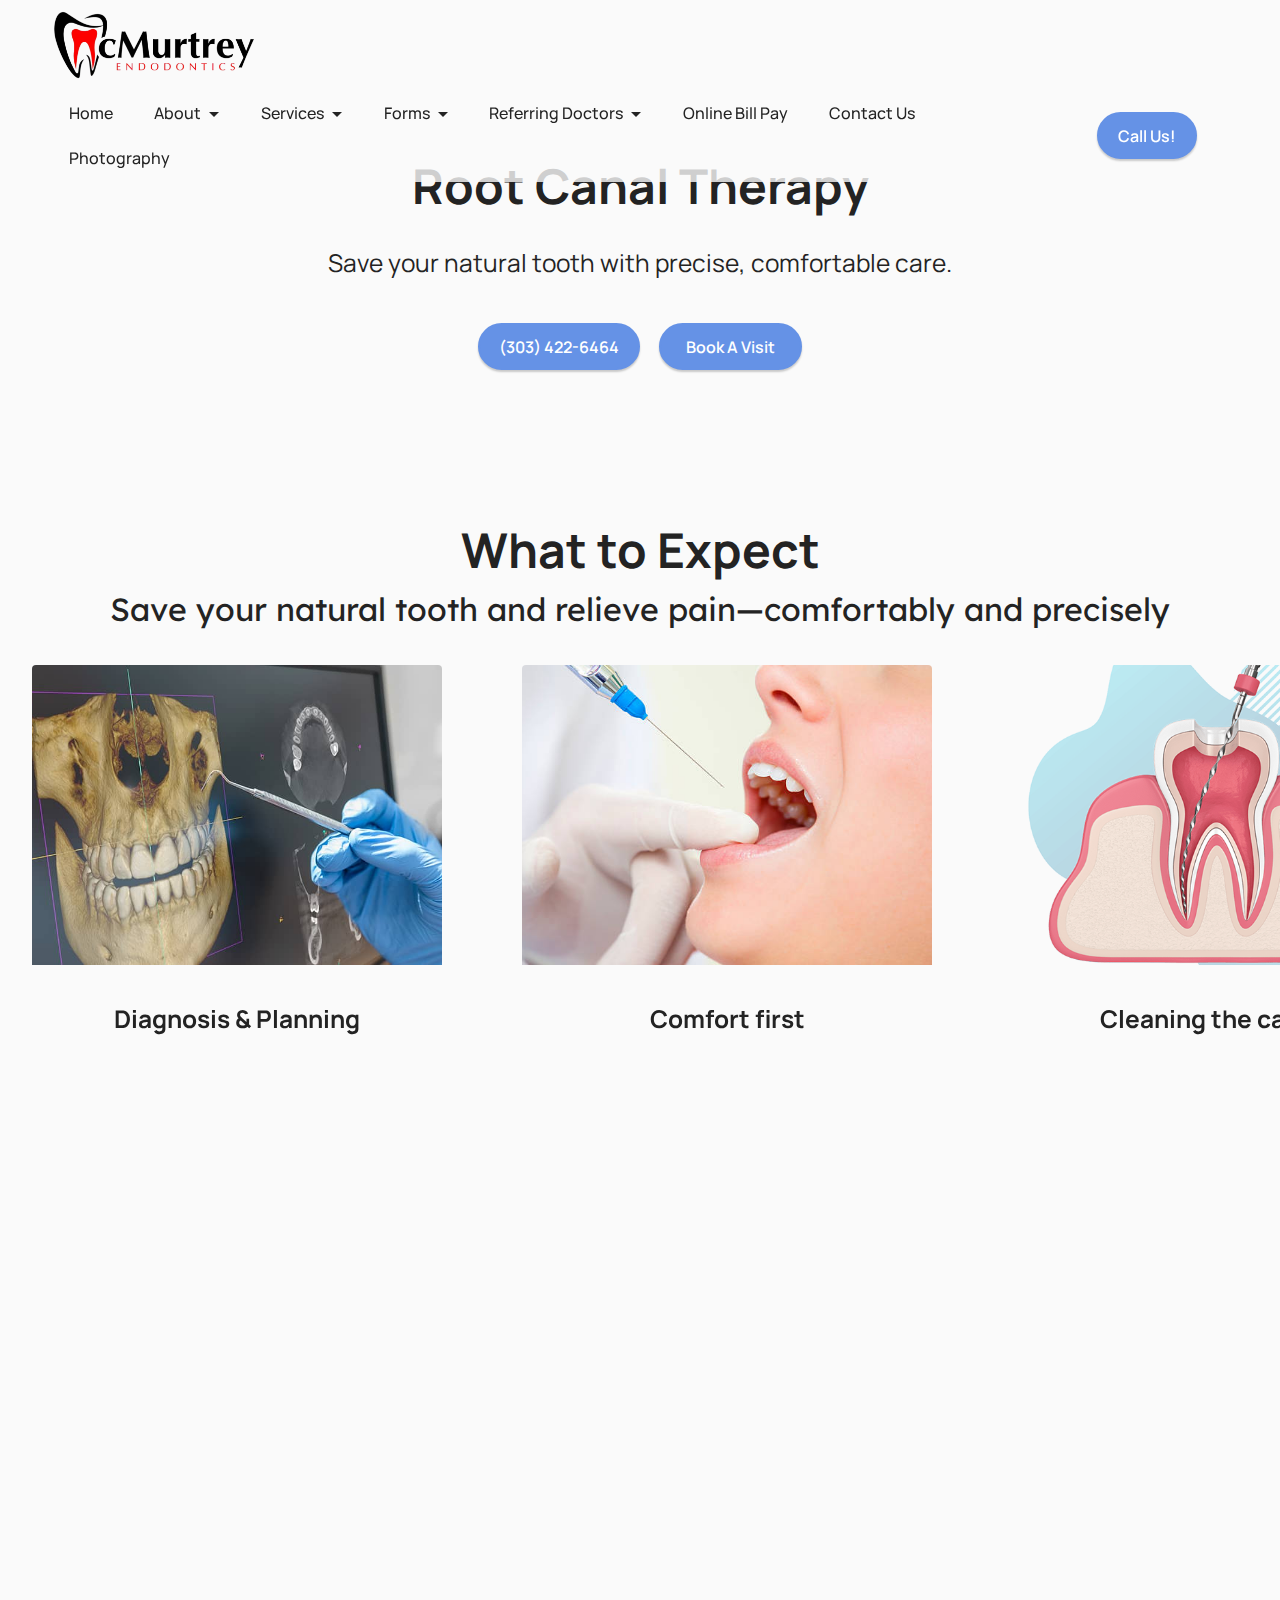
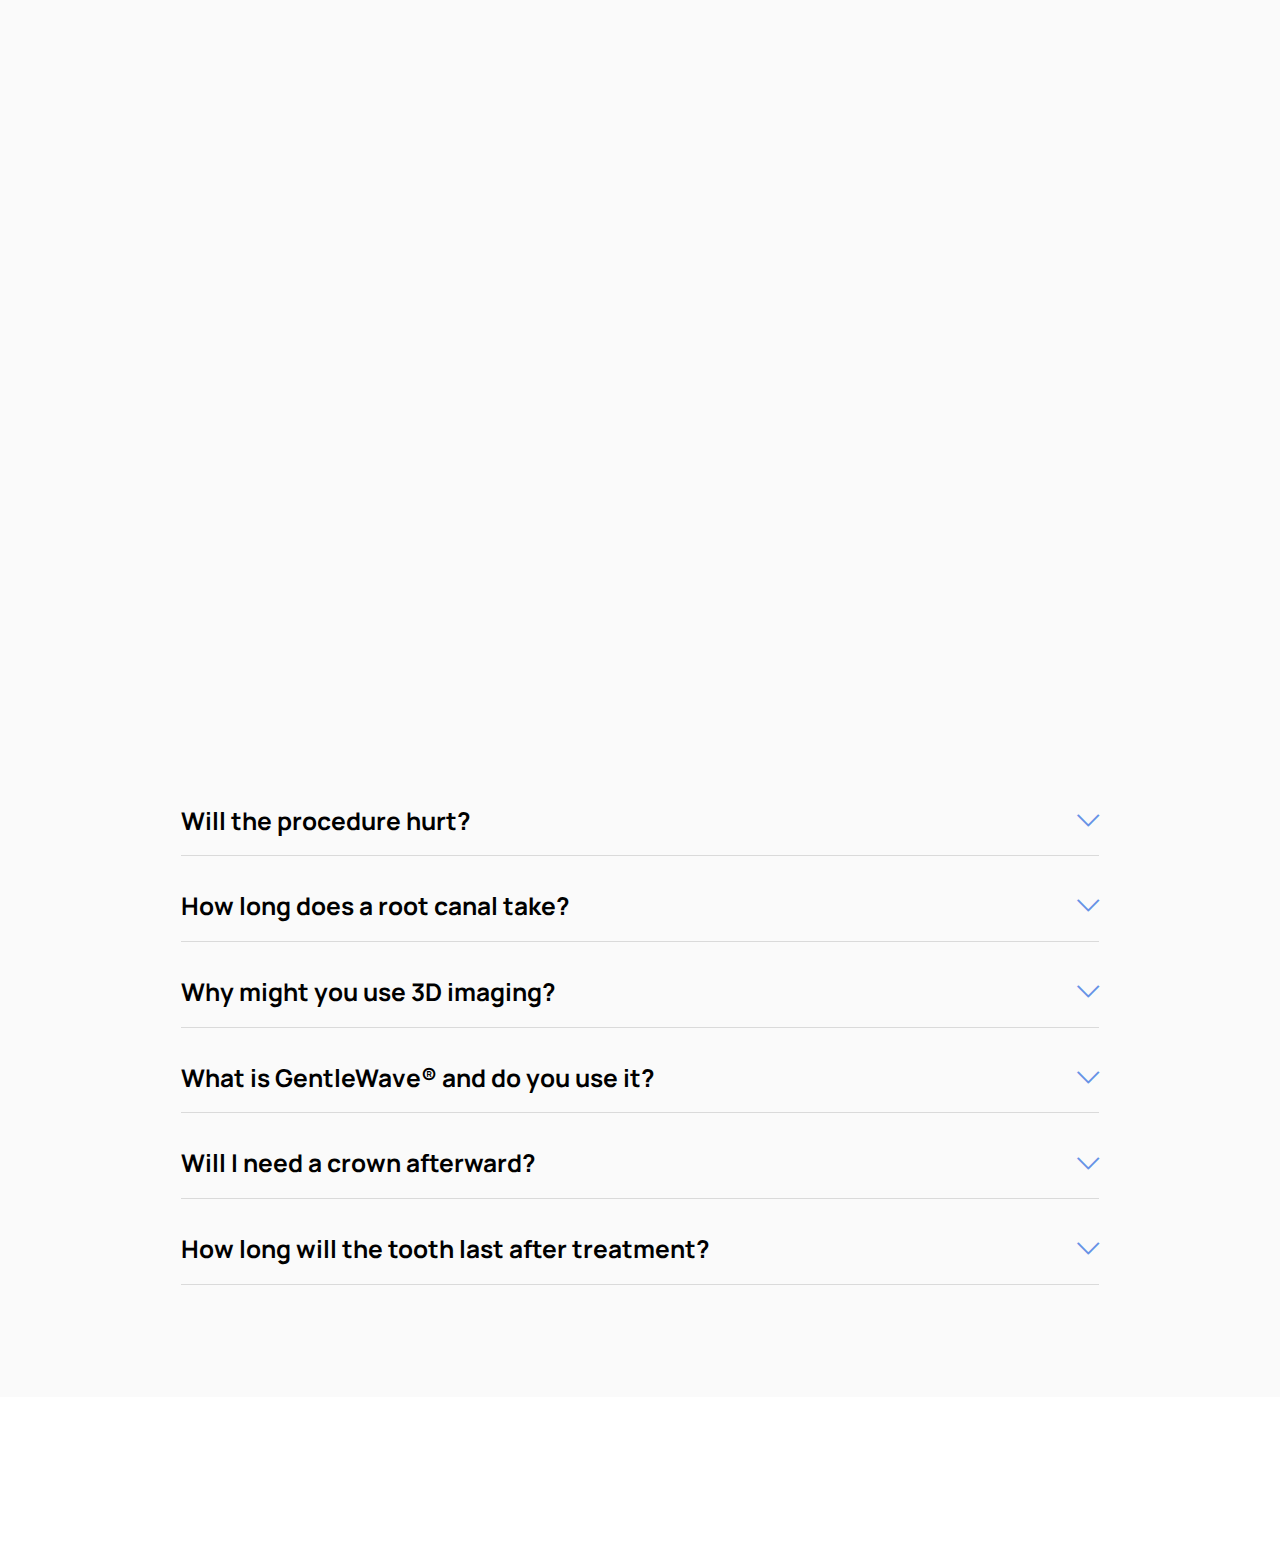
<file: RootCanalTherapy.html>
<!DOCTYPE html>
<html  >
<head>
  
  <meta charset="UTF-8">
  <meta http-equiv="X-UA-Compatible" content="IE=edge">
  
  <meta name="viewport" content="width=device-width, initial-scale=1, minimum-scale=1">
  <link rel="shortcut icon" href="assets/images/download-419x139.png" type="image/x-icon">
  <meta name="description" content="">
  
  
  <title>Root Canal Therapy</title>
  <link rel="stylesheet" href="assets/web/assets/mobirise-icons2/mobirise2.css">
  <link rel="stylesheet" href="assets/web/assets/mobirise-icons/mobirise-icons.css">
  <link rel="stylesheet" href="assets/bootstrap/css/bootstrap.min.css">
  <link rel="stylesheet" href="assets/bootstrap/css/bootstrap-grid.min.css">
  <link rel="stylesheet" href="assets/bootstrap/css/bootstrap-reboot.min.css">
  <link rel="stylesheet" href="assets/animatecss/animate.css">
  <link rel="stylesheet" href="assets/dropdown/css/style.css">
  <link rel="stylesheet" href="assets/socicon/css/styles.css">
  <link rel="stylesheet" href="assets/theme/css/style.css">
  <link rel="preload" href="https://fonts.googleapis.com/css?family=Lexend:100,200,300,400,500,600,700,800,900&display=swap" as="style" onload="this.onload=null;this.rel='stylesheet'">
  <noscript><link rel="stylesheet" href="https://fonts.googleapis.com/css?family=Lexend:100,200,300,400,500,600,700,800,900&display=swap"></noscript>
  <link rel="preload" href="https://fonts.googleapis.com/css?family=Manrope:200,300,400,500,600,700,800&display=swap" as="style" onload="this.onload=null;this.rel='stylesheet'">
  <noscript><link rel="stylesheet" href="https://fonts.googleapis.com/css?family=Manrope:200,300,400,500,600,700,800&display=swap"></noscript>
  <link rel="preload" href="https://fonts.googleapis.com/css?family=Cascadia+Mono:200,300,400,500,600,700,200i,300i,400i,500i,600i,700i&display=swap" as="style" onload="this.onload=null;this.rel='stylesheet'">
  <noscript><link rel="stylesheet" href="https://fonts.googleapis.com/css?family=Cascadia+Mono:200,300,400,500,600,700,200i,300i,400i,500i,600i,700i&display=swap"></noscript>
  <link rel="preload" as="style" href="assets/mobirise/css/mbr-additional.css?v=8ElQr2"><link rel="stylesheet" href="assets/mobirise/css/mbr-additional.css?v=8ElQr2" type="text/css">

  
  
  
</head>
<body>
  
  <section data-bs-version="5.1" class="menu menu2 cid-uVc0eIWPfr" once="menu" id="menu2-k">
    
    <nav class="navbar navbar-dropdown navbar-fixed-top navbar-expand-lg">
        <div class="container-fluid">
            <div class="navbar-brand">
                <span class="navbar-logo">
                    <a href="index.html">
                        <img src="assets/images/download-419x139.webp" alt="" style="height: 4.4rem;">
                    </a>
                </span>
                
            </div>
            <button class="navbar-toggler" type="button" data-toggle="collapse" data-bs-toggle="collapse" data-target="#navbarSupportedContent" data-bs-target="#navbarSupportedContent" aria-controls="navbarNavAltMarkup" aria-expanded="false" aria-label="Toggle navigation">
                <div class="hamburger">
                    <span></span>
                    <span></span>
                    <span></span>
                    <span></span>
                </div>
            </button>
            <div class="collapse navbar-collapse" id="navbarSupportedContent">
                <ul class="navbar-nav nav-dropdown" data-app-modern-menu="true"><li class="nav-item"><a class="nav-link link text-black text-primary display-4" href="index.html">Home</a></li><li class="nav-item dropdown"><a class="nav-link link text-black text-primary dropdown-toggle display-4" href="index.html#header14-1j" data-toggle="dropdown-submenu" data-bs-toggle="dropdown" data-bs-auto-close="outside" aria-expanded="false">About</a><div class="dropdown-menu" aria-labelledby="dropdown-976"><a class="text-black text-primary dropdown-item display-4" href="McMurtrey.html">Dr. Lamont McMurtrey</a><a class="text-black text-primary show dropdown-item display-4" href="Loberg.html">Dr. Jeffrey Loberg</a></div></li><li class="nav-item dropdown"><a class="nav-link link text-black text-primary dropdown-toggle display-4" href="index.html#features1-1i" data-toggle="dropdown-submenu" data-bs-toggle="dropdown" data-bs-auto-close="outside" aria-expanded="false">Services</a><div class="dropdown-menu" aria-labelledby="dropdown-182"><a class="text-black text-primary dropdown-item display-4" href="RootCanalTherapy.html">Root Canal Therapy</a><a class="text-black text-primary show dropdown-item display-4" href="Retreatment.html">Root Canal Retreatment</a><a class="text-black text-primary dropdown-item display-4" href="Apicoectomy.html">Root Microsurgery</a></div></li>
                    
                    <li class="nav-item dropdown"><a class="nav-link link text-black text-primary dropdown-toggle display-4" href="index.html#content4-1q" data-toggle="dropdown-submenu" data-bs-toggle="dropdown" data-bs-auto-close="outside" aria-expanded="false">Forms</a><div class="dropdown-menu" aria-labelledby="dropdown-676"><a class="text-black text-primary dropdown-item display-4" href="https://mydentalpaperwork.mcmurtreyendo.com/" target="_blank">New Patient Paperwork</a><a class="text-black text-primary show dropdown-item display-4" href="pricing.html">Copay Calculator<br></a><a class="text-black text-primary show dropdown-item display-4" href="Insurances.html">Insurances</a><a class="text-black text-primary show dropdown-item display-4" href="page10.html">Pay with Cherry</a><a class="text-black text-primary show dropdown-item display-4" href="PostOpInfo.html">Post Op Info</a></div>
                    </li><li class="nav-item dropdown"><a class="nav-link link text-black text-primary dropdown-toggle display-4" href="index.html#contacts2-1r" data-toggle="dropdown-submenu" data-bs-toggle="dropdown" data-bs-auto-close="outside" aria-expanded="false">Referring Doctors</a><div class="dropdown-menu" aria-labelledby="dropdown-495"><a class="text-black text-primary dropdown-item display-4" href="referral.html">Fillable Referral</a><a class="text-black text-primary show dropdown-item display-4" href="assets/files/Screenshot-2025-08-28150943.pdf">Paper Referral</a></div></li><li class="nav-item"><a class="nav-link link text-black text-primary display-4" href="https://pay.balancecollect.com/m/mcmurteyendodontics" target="_blank">Online Bill Pay</a></li><li class="nav-item"><a class="nav-link link text-black text-primary display-4" href="ContactUs.html">Contact Us</a></li><li class="nav-item"><a class="nav-link link text-black text-primary display-4" href="https://www.lmcmurtreyphotography.com/">Photography</a></li></ul>
                
                <div class="navbar-buttons mbr-section-btn"><a class="btn btn-primary display-4" href="tel:+13034226464">Call Us!</a></div>
            </div>
        </div>
    </nav>
</section>

<section data-bs-version="5.1" class="content4 cid-uVc0eJigqJ" id="content4-l">
    
    
    <div class="container-fluid">
        <div class="row justify-content-center">
            <div class="title col-md-12 col-lg-8">
                <h3 class="mbr-section-title mbr-fonts-style align-center mb-4 display-2"><strong>Root Canal Therapy</strong></h3>
                <h4 class="mbr-section-subtitle align-center mbr-fonts-style mb-4 display-7">Save your natural tooth with precise, comfortable care.</h4>
                <div class="mbr-section-btn align-center"><a class="btn btn-primary display-4" href="tel:+13034226464">(303) 422-6464</a> <a class="btn btn-primary display-4" href="ContactUs.html">&nbsp; Book A Visit&nbsp;&nbsp;</a></div>
            </div>
        </div>
    </div>
</section>

<section data-bs-version="5.1" class="slider6 mbr-embla cid-uVc2rqb8Jw" id="slider6-o">
    
    
    <div class="position-relative">
        <div class="mbr-section-head">
            <h4 class="mbr-section-title mbr-fonts-style align-center mb-0 display-2"><strong>What to Expect</strong></h4>
            <h5 class="mbr-section-subtitle mbr-fonts-style align-center mb-0 mt-2 display-5">Save your natural tooth and relieve pain—comfortably and precisely</h5>
        </div>
        <div class="embla mt-4" data-skip-snaps="true" data-align="center" data-contain-scroll="trimSnaps" data-auto-play-interval="4" data-draggable="true">
            <div class="embla__viewport container-fluid">
                <div class="embla__container">
                    <div class="embla__slide slider-image item" style="margin-left: 2rem; margin-right: 2rem;">
                        <div class="slide-content">
                            <div class="item-wrapper">
                                <div class="item-img">
                                    <img src="assets/images/3d-dental-imaging.webp" alt="" title="">
                                </div>
                            </div>
                            <div class="item-content">
                                
                                <h6 class="item-subtitle mbr-fonts-style mt-1 display-7"><strong>Diagnosis &amp; Planning</strong></h6>
                                <p class="mbr-text mbr-fonts-style mt-3 display-7">We review your symptoms, take digital X-rays, and use 3D CBCT imaging to see fine details standard films can miss.</p>
                            </div>
                            
                        </div>
                    </div>
                    <div class="embla__slide slider-image item" style="margin-left: 2rem; margin-right: 2rem;">
                        <div class="slide-content">
                            <div class="item-wrapper">
                                <div class="item-img">
                                    <img src="assets/images/istockphoto-105938412-612x612.webp" alt="" title="">
                                </div>
                            </div>
                            <div class="item-content">
                                
                                <h6 class="item-subtitle mbr-fonts-style mt-1 display-7"><strong>Comfort first</strong></h6>
                                <p class="mbr-text mbr-fonts-style mt-3 display-7">The tooth is fully numbed and isolated for a clean, gentle environment. <br>
                                </p>
                            </div>
                            
                        </div>
                    </div>
                    <div class="embla__slide slider-image item" style="margin-left: 2rem; margin-right: 2rem;">
                        <div class="slide-content">
                            <div class="item-wrapper">
                                <div class="item-img">
                                    <img src="assets/images/i12.webp" alt="" title="">
                                </div>
                            </div>
                            <div class="item-content">
                                
                                <h6 class="item-subtitle mbr-fonts-style mt-1 display-7"><strong>Cleaning the canals</strong></h6>
                                <p class="mbr-text mbr-fonts-style mt-3 display-7">We remove inflamed/infected tissue and disinfect the root canals. When appropriate, we may use the GentleWave® System to activate cleaning solutions so they reach complex spaces.</p>
                            </div>
                            
                        </div>
                    </div>
                    <div class="embla__slide slider-image item" style="margin-left: 2rem; margin-right: 2rem;">
                        <div class="slide-content">
                            <div class="item-wrapper">
                                <div class="item-img">
                                    <img src="assets/images/root-canal-treatment-in-adelaides-north.webp" alt="" title="">
                                </div>
                            </div>
                            <div class="item-content">
                                
                                <h6 class="item-subtitle mbr-fonts-style mt-1 display-7"><strong>Seal &amp; protect</strong></h6>
                                <p class="mbr-text mbr-fonts-style mt-3 display-7">The canals are sealed with a biocompatible material and a temporary filling is placed. Your general dentist usually completes the final crown.</p>
                            </div>
                            
                        </div>
                    </div>
                </div>
            </div>
            <button class="embla__button embla__button--prev">
                <span class="mobi-mbri mobi-mbri-arrow-prev mbr-iconfont" aria-hidden="true"></span>
                <span class="sr-only visually-hidden visually-hidden">Previous</span>
            </button>
            <button class="embla__button embla__button--next">
                <span class="mobi-mbri mobi-mbri-arrow-next mbr-iconfont" aria-hidden="true"></span>
                <span class="sr-only visually-hidden visually-hidden">Next</span>
            </button>
        </div>
    </div>
</section>

<section data-bs-version="5.1" class="video4 cid-uVc3vZfRSG" id="video4-p">
    
    
    
    <div class="container">
        <div class="title-wrapper mb-5">
            <h4 class="mbr-section-title mbr-fonts-style mb-0 display-2">
                <strong>Root Canal Therapy</strong></h4>
        </div>
        <div class="row align-items-center">
            <div class="col-12 col-lg-6 video-block">
                <div class="video-wrapper"><iframe class="mbr-embedded-video" src="https://www.youtube.com/embed/HzD_5vXf7dQ?rel=0&amp;amp;&amp;showinfo=0&amp;autoplay=0&amp;loop=0" width="1280" height="720" frameborder="0" allowfullscreen></iframe></div>
                
            </div>
            <div class="col-12 col-lg">
                <div class="text-wrapper">
                    <h5 class="mbr-section-subtitle mbr-fonts-style mb-3 display-5"><strong>Root Canal Treatment</strong></h5>
                    <p class="mbr-text mbr-fonts-style display-7">A root canal treats inflammation or infection inside the tooth so you can keep chewing comfortably. After numbing the tooth, we isolate it, create a small opening, and clean/disinfect the canals. When appropriate, we use 3D CBCT imaging to visualize complex anatomy that regular X-rays can miss and plan treatment confidently.<br></p>
                </div>
            </div>
        </div>
    </div>
</section>

<section data-bs-version="5.1" class="content16 cid-uVc6UMGTYv" id="content16-r">

    

    
    
    <div class="container">
        <div class="row justify-content-center">
            <div class="col-12 col-md-10">
                <div class="mbr-section-head align-center mb-4">
                    <h3 class="mbr-section-title mb-0 mbr-fonts-style display-2"><strong>Frequently Asked Questions</strong></h3>
                    
                </div>
                <div id="bootstrap-accordion_23" class="panel-group accordionStyles accordion" role="tablist" aria-multiselectable="true">
                    <div class="card mb-3">
                        <div class="card-header" role="tab" id="headingOne">
                            <a role="button" class="panel-title collapsed" data-toggle="collapse" data-bs-toggle="collapse" data-core="" href="#collapse1_23" aria-expanded="false" aria-controls="collapse1">
                                <h6 class="panel-title-edit mbr-fonts-style mb-0 display-7"><strong>Will the procedure hurt?</strong></h6>
                                <span class="sign mbr-iconfont mbri-arrow-down"></span>
                            </a>
                        </div>
                        <div id="collapse1_23" class="panel-collapse noScroll collapse" role="tabpanel" aria-labelledby="headingOne" data-parent="#accordion" data-bs-parent="#bootstrap-accordion_23">
                            <div class="panel-body">
                                <p class="mbr-fonts-style panel-text display-4">Most patients are surprised at how comfortable a root canal feels. We fully numb the tooth, and you’ll mostly feel light pressure. Afterward, some mild soreness for 1–2 days is common and can usually be managed with over-the-counter pain relievers.</p>
                            </div>
                        </div>
                    </div>
                    <div class="card mb-3">
                        <div class="card-header" role="tab" id="headingOne">
                            <a role="button" class="panel-title collapsed" data-toggle="collapse" data-bs-toggle="collapse" data-core="" href="#collapse2_23" aria-expanded="false" aria-controls="collapse2">
                                <h6 class="panel-title-edit mbr-fonts-style mb-0 display-7"><strong>How long does a root canal take?</strong></h6>
                                <span class="sign mbr-iconfont mbri-arrow-down"></span>
                            </a>
                        </div>
                        <div id="collapse2_23" class="panel-collapse noScroll collapse" role="tabpanel" aria-labelledby="headingOne" data-parent="#accordion" data-bs-parent="#bootstrap-accordion_23">
                            <div class="panel-body">
                                <p class="mbr-fonts-style panel-text display-4">Most cases are completed in about one to two hours. Teeth with complex roots or previous treatment may take longer or require a second appointment.</p>
                            </div>
                        </div>
                    </div>
                    <div class="card mb-3">
                        <div class="card-header" role="tab" id="headingOne">
                            <a role="button" class="panel-title collapsed" data-toggle="collapse" data-bs-toggle="collapse" data-core="" href="#collapse3_23" aria-expanded="false" aria-controls="collapse3">
                                <h6 class="panel-title-edit mbr-fonts-style mb-0 display-7"><strong>Why might you use 3D imaging?</strong></h6>
                                <span class="sign mbr-iconfont mbri-arrow-down"></span>
                            </a>
                        </div>
                        <div id="collapse3_23" class="panel-collapse noScroll collapse" role="tabpanel" aria-labelledby="headingOne" data-parent="#accordion" data-bs-parent="#bootstrap-accordion_23">
                            <div class="panel-body">
                                <p class="mbr-fonts-style panel-text display-4">
                                    We use 3D CBCT imaging for cases to allow us give you the best possible diagnosis. It lets us see tiny details that standard X-rays can miss, so we can treat your tooth more precisely and reduce surprises.</p>
                            </div>
                        </div>
                    </div>
                    <div class="card mb-3">
                        <div class="card-header" role="tab" id="headingOne">
                            <a role="button" class="panel-title collapsed" data-toggle="collapse" data-bs-toggle="collapse" data-core="" href="#collapse4_23" aria-expanded="false" aria-controls="collapse4">
                                <h6 class="panel-title-edit mbr-fonts-style mb-0 display-7"><strong>What is GentleWave® and do you use it?</strong></h6>
                                <span class="sign mbr-iconfont mbri-arrow-down"></span>
                            </a>
                        </div>
                        <div id="collapse4_23" class="panel-collapse noScroll collapse" role="tabpanel" aria-labelledby="headingOne" data-parent="#accordion" data-bs-parent="#bootstrap-accordion_23">
                            <div class="panel-body">
                                <p class="mbr-fonts-style panel-text display-4">
                                    Yes. GentleWave® is an advanced cleaning technology that uses sound waves and fluid activation to reach areas inside the tooth that traditional methods can’t always reach. We may recommend it when it helps ensure a more complete disinfection.</p>
                            </div>
                        </div>
                    </div>
                    <div class="card mb-3">
                        <div class="card-header" role="tab" id="headingOne">
                            <a role="button" class="panel-title collapsed" data-toggle="collapse" data-bs-toggle="collapse" data-core="" href="#collapse5_23" aria-expanded="false" aria-controls="collapse5">
                                <h6 class="panel-title-edit mbr-fonts-style mb-0 display-7"><strong>Will I need a crown afterward?</strong></h6>
                                <span class="sign mbr-iconfont mbri-arrow-down"></span>
                            </a>
                        </div>
                        <div id="collapse5_23" class="panel-collapse noScroll collapse" role="tabpanel" aria-labelledby="headingOne" data-parent="#accordion" data-bs-parent="#bootstrap-accordion_23">
                            <div class="panel-body">
                                <p class="mbr-fonts-style panel-text display-4">
                                    Usually yes. Once the inside of the tooth is treated, your general dentist places a crown to protect the tooth long-term. If the tooth has been crowned before your visit, oftentimes it can be permanently filled by your dentist</p>
                            </div>
                        </div>
                    </div>
                    <div class="card mb-3">
                        <div class="card-header" role="tab" id="headingOne">
                            <a role="button" class="panel-title collapsed" data-toggle="collapse" data-bs-toggle="collapse" data-core="" href="#collapse6_23" aria-expanded="false" aria-controls="collapse6">
                                <h6 class="panel-title-edit mbr-fonts-style mb-0 display-7"><strong>How long will the tooth last after treatment?</strong></h6>
                                <span class="sign mbr-iconfont mbri-arrow-down"></span>
                            </a>
                        </div>
                        <div id="collapse6_23" class="panel-collapse noScroll collapse" role="tabpanel" aria-labelledby="headingOne" data-parent="#accordion" data-bs-parent="#bootstrap-accordion_23">
                            <div class="panel-body">
                                <p class="mbr-fonts-style panel-text display-4">
                                    With proper restoration and care, root-canal-treated teeth can last just as long as natural teeth.</p>
                            </div>
                        </div>
                    </div>
                </div>
            </div>
        </div>
    </div>
</section>

<section data-bs-version="5.1" class="footer3 cid-uVc0eJGmxD mbr-reveal" once="footers" id="footer3-n">

    

    

    <div class="container">
        <div class="row align-center mbr-white">
            <div class="row row-links">
                <ul class="foot-menu">
                    
                    
                    
                    
                    
                <li class="foot-menu-item mbr-fonts-style display-7"><a href="index.html" class="text-white text-primary">Home</a></li><li class="foot-menu-item mbr-fonts-style display-7"><a href="ContactUs.html" class="text-white text-primary">Contact Us</a></li><li class="foot-menu-item mbr-fonts-style display-7"><a href="https://pay.balancecollect.com/m/mcmurteyendodontics" class="text-white">Bill Pay</a></li></ul>
            </div>
            
            <div class="row row-copirayt">
                <p class="mbr-text mb-0 mbr-fonts-style mbr-white align-center display-7">
                    © Copyright 2025 McMurtrey Endodontics</p>
            </div>
        </div>
    </div>
</section>


<script src="assets/bootstrap/js/bootstrap.bundle.min.js"></script>
  <script src="assets/smoothscroll/smooth-scroll.js"></script>
  <script src="assets/ytplayer/index.js"></script>
  <script src="assets/dropdown/js/navbar-dropdown.js"></script>
  <script src="assets/embla/embla.min.js"></script>
  <script src="assets/embla/script.js"></script>
  <script src="assets/playervimeo/vimeo_player.js"></script>
  <script src="assets/mbr-switch-arrow/mbr-switch-arrow.js"></script>
  <script src="assets/theme/js/script.js"></script>
  
  
  
 <div id="scrollToTop" class="scrollToTop mbr-arrow-up"><a style="text-align: center;"><i class="mbr-arrow-up-icon mbr-arrow-up-icon-cm cm-icon cm-icon-smallarrow-up"></i></a></div>
    <input name="animation" type="hidden">
  </body>
</html>
</file>
<file: assets/web/assets/mobirise-icons2/mobirise2.css>
@font-face {
  font-family: 'Moririse2';
  font-display: swap;
  src:  url('mobirise2.eot?f2bix4');
  src:  url('mobirise2.eot?f2bix4#iefix') format('embedded-opentype'),
    url('mobirise2.ttf?f2bix4') format('truetype'),
    url('mobirise2.woff?f2bix4') format('woff'),
    url('mobirise2.svg?f2bix4#mobirise2') format('svg');
  font-weight: normal;
  font-style: normal;
}

[class^="mobi-"], [class*=" mobi-"] {
  /* use !important to prevent issues with browser extensions that change fonts */
  font-family: 'Moririse2' !important;
  speak: none;
  font-style: normal;
  font-weight: normal;
  font-variant: normal;
  text-transform: none;
  line-height: 1;

  /* Better Font Rendering =========== */
  -webkit-font-smoothing: antialiased;
  -moz-osx-font-smoothing: grayscale;
}

.mobi-mbri-add-submenu:before {
  content: "\e900";
}
.mobi-mbri-alert:before {
  content: "\e901";
}
.mobi-mbri-align-center:before {
  content: "\e902";
}
.mobi-mbri-align-justify:before {
  content: "\e903";
}
.mobi-mbri-align-left:before {
  content: "\e904";
}
.mobi-mbri-align-right:before {
  content: "\e905";
}
.mobi-mbri-android:before {
  content: "\e906";
}
.mobi-mbri-apple:before {
  content: "\e907";
}
.mobi-mbri-arrow-down:before {
  content: "\e908";
}
.mobi-mbri-arrow-next:before {
  content: "\e909";
}
.mobi-mbri-arrow-prev:before {
  content: "\e90a";
}
.mobi-mbri-arrow-up:before {
  content: "\e90b";
}
.mobi-mbri-bold:before {
  content: "\e90c";
}
.mobi-mbri-bookmark:before {
  content: "\e90d";
}
.mobi-mbri-bootstrap:before {
  content: "\e90e";
}
.mobi-mbri-briefcase:before {
  content: "\e90f";
}
.mobi-mbri-browse:before {
  content: "\e910";
}
.mobi-mbri-bulleted-list:before {
  content: "\e911";
}
.mobi-mbri-calendar:before {
  content: "\e912";
}
.mobi-mbri-camera:before {
  content: "\e913";
}
.mobi-mbri-cart-add:before {
  content: "\e914";
}
.mobi-mbri-cart-full:before {
  content: "\e915";
}
.mobi-mbri-cash:before {
  content: "\e916";
}
.mobi-mbri-change-style:before {
  content: "\e917";
}
.mobi-mbri-chat:before {
  content: "\e918";
}
.mobi-mbri-clock:before {
  content: "\e919";
}
.mobi-mbri-close:before {
  content: "\e91a";
}
.mobi-mbri-cloud:before {
  content: "\e91b";
}
.mobi-mbri-code:before {
  content: "\e91c";
}
.mobi-mbri-contact-form:before {
  content: "\e91d";
}
.mobi-mbri-credit-card:before {
  content: "\e91e";
}
.mobi-mbri-cursor-click:before {
  content: "\e91f";
}
.mobi-mbri-cust-feedback:before {
  content: "\e920";
}
.mobi-mbri-database:before {
  content: "\e921";
}
.mobi-mbri-delivery:before {
  content: "\e922";
}
.mobi-mbri-desktop:before {
  content: "\e923";
}
.mobi-mbri-devices:before {
  content: "\e924";
}
.mobi-mbri-down:before {
  content: "\e925";
}
.mobi-mbri-download-2:before {
  content: "\e926";
}
.mobi-mbri-download:before {
  content: "\e927";
}
.mobi-mbri-drag-n-drop-2:before {
  content: "\e928";
}
.mobi-mbri-drag-n-drop:before {
  content: "\e929";
}
.mobi-mbri-edit-2:before {
  content: "\e92a";
}
.mobi-mbri-edit:before {
  content: "\e92b";
}
.mobi-mbri-error:before {
  content: "\e92c";
}
.mobi-mbri-extension:before {
  content: "\e92d";
}
.mobi-mbri-features:before {
  content: "\e92e";
}
.mobi-mbri-file:before {
  content: "\e92f";
}
.mobi-mbri-flag:before {
  content: "\e930";
}
.mobi-mbri-folder:before {
  content: "\e931";
}
.mobi-mbri-gift:before {
  content: "\e932";
}
.mobi-mbri-github:before {
  content: "\e933";
}
.mobi-mbri-globe-2:before {
  content: "\e934";
}
.mobi-mbri-globe:before {
  content: "\e935";
}
.mobi-mbri-growing-chart:before {
  content: "\e936";
}
.mobi-mbri-hearth:before {
  content: "\e937";
}
.mobi-mbri-help:before {
  content: "\e938";
}
.mobi-mbri-home:before {
  content: "\e939";
}
.mobi-mbri-hot-cup:before {
  content: "\e93a";
}
.mobi-mbri-idea:before {
  content: "\e93b";
}
.mobi-mbri-image-gallery:before {
  content: "\e93c";
}
.mobi-mbri-image-slider:before {
  content: "\e93d";
}
.mobi-mbri-info:before {
  content: "\e93e";
}
.mobi-mbri-italic:before {
  content: "\e93f";
}
.mobi-mbri-key:before {
  content: "\e940";
}
.mobi-mbri-laptop:before {
  content: "\e941";
}
.mobi-mbri-layers:before {
  content: "\e942";
}
.mobi-mbri-left-right:before {
  content: "\e943";
}
.mobi-mbri-left:before {
  content: "\e944";
}
.mobi-mbri-letter:before {
  content: "\e945";
}
.mobi-mbri-like:before {
  content: "\e946";
}
.mobi-mbri-link:before {
  content: "\e947";
}
.mobi-mbri-lock:before {
  content: "\e948";
}
.mobi-mbri-login:before {
  content: "\e949";
}
.mobi-mbri-logout:before {
  content: "\e94a";
}
.mobi-mbri-magic-stick:before {
  content: "\e94b";
}
.mobi-mbri-map-pin:before {
  content: "\e94c";
}
.mobi-mbri-menu:before {
  content: "\e94d";
}
.mobi-mbri-mobile-2:before {
  content: "\e94e";
}
.mobi-mbri-mobile-horizontal:before {
  content: "\e94f";
}
.mobi-mbri-mobile:before {
  content: "\e950";
}
.mobi-mbri-mobirise:before {
  content: "\e951";
}
.mobi-mbri-more-horizontal:before {
  content: "\e952";
}
.mobi-mbri-more-vertical:before {
  content: "\e953";
}
.mobi-mbri-music:before {
  content: "\e954";
}
.mobi-mbri-new-file:before {
  content: "\e955";
}
.mobi-mbri-numbered-list:before {
  content: "\e956";
}
.mobi-mbri-opened-folder:before {
  content: "\e957";
}
.mobi-mbri-pages:before {
  content: "\e958";
}
.mobi-mbri-paper-plane:before {
  content: "\e959";
}
.mobi-mbri-paperclip:before {
  content: "\e95a";
}
.mobi-mbri-phone:before {
  content: "\e95b";
}
.mobi-mbri-photo:before {
  content: "\e95c";
}
.mobi-mbri-photos:before {
  content: "\e95d";
}
.mobi-mbri-pin:before {
  content: "\e95e";
}
.mobi-mbri-play:before {
  content: "\e95f";
}
.mobi-mbri-plus:before {
  content: "\e960";
}
.mobi-mbri-preview:before {
  content: "\e961";
}
.mobi-mbri-print:before {
  content: "\e962";
}
.mobi-mbri-protect:before {
  content: "\e963";
}
.mobi-mbri-question:before {
  content: "\e964";
}
.mobi-mbri-quote-left:before {
  content: "\e965";
}
.mobi-mbri-quote-right:before {
  content: "\e966";
}
.mobi-mbri-redo:before {
  content: "\e967";
}
.mobi-mbri-refresh:before {
  content: "\e968";
}
.mobi-mbri-responsive-2:before {
  content: "\e969";
}
.mobi-mbri-responsive:before {
  content: "\e96a";
}
.mobi-mbri-right:before {
  content: "\e96b";
}
.mobi-mbri-rocket:before {
  content: "\e96c";
}
.mobi-mbri-sad-face:before {
  content: "\e96d";
}
.mobi-mbri-sale:before {
  content: "\e96e";
}
.mobi-mbri-save:before {
  content: "\e96f";
}
.mobi-mbri-search:before {
  content: "\e970";
}
.mobi-mbri-setting-2:before {
  content: "\e971";
}
.mobi-mbri-setting-3:before {
  content: "\e972";
}
.mobi-mbri-setting:before {
  content: "\e973";
}
.mobi-mbri-share:before {
  content: "\e974";
}
.mobi-mbri-shopping-bag:before {
  content: "\e975";
}
.mobi-mbri-shopping-basket:before {
  content: "\e976";
}
.mobi-mbri-shopping-cart:before {
  content: "\e977";
}
.mobi-mbri-sites:before {
  content: "\e978";
}
.mobi-mbri-smile-face:before {
  content: "\e979";
}
.mobi-mbri-speed:before {
  content: "\e97a";
}
.mobi-mbri-star:before {
  content: "\e97b";
}
.mobi-mbri-success:before {
  content: "\e97c";
}
.mobi-mbri-sun:before {
  content: "\e97d";
}
.mobi-mbri-sun2:before {
  content: "\e97e";
}
.mobi-mbri-tablet-vertical:before {
  content: "\e97f";
}
.mobi-mbri-tablet:before {
  content: "\e980";
}
.mobi-mbri-target:before {
  content: "\e981";
}
.mobi-mbri-timer:before {
  content: "\e982";
}
.mobi-mbri-to-ftp:before {
  content: "\e983";
}
.mobi-mbri-to-local-drive:before {
  content: "\e984";
}
.mobi-mbri-touch-swipe:before {
  content: "\e985";
}
.mobi-mbri-touch:before {
  content: "\e986";
}
.mobi-mbri-trash:before {
  content: "\e987";
}
.mobi-mbri-underline:before {
  content: "\e988";
}
.mobi-mbri-undo:before {
  content: "\e989";
}
.mobi-mbri-unlink:before {
  content: "\e98a";
}
.mobi-mbri-unlock:before {
  content: "\e98b";
}
.mobi-mbri-up-down:before {
  content: "\e98c";
}
.mobi-mbri-up:before {
  content: "\e98d";
}
.mobi-mbri-update:before {
  content: "\e98e";
}
.mobi-mbri-upload-2:before {
  content: "\e98f";
}
.mobi-mbri-upload:before {
  content: "\e990";
}
.mobi-mbri-user-2:before {
  content: "\e991";
}
.mobi-mbri-user:before {
  content: "\e992";
}
.mobi-mbri-users:before {
  content: "\e993";
}
.mobi-mbri-video-play:before {
  content: "\e994";
}
.mobi-mbri-video:before {
  content: "\e995";
}
.mobi-mbri-watch:before {
  content: "\e996";
}
.mobi-mbri-website-theme-2:before {
  content: "\e997";
}
.mobi-mbri-website-theme:before {
  content: "\e998";
}
.mobi-mbri-wifi:before {
  content: "\e999";
}
.mobi-mbri-windows:before {
  content: "\e99a";
}
.mobi-mbri-zoom-in:before {
  content: "\e99b";
}
.mobi-mbri-zoom-out:before {
  content: "\e99c";
}
</file>
<file: assets/web/assets/mobirise-icons/mobirise-icons.css>
@font-face {
  font-family: 'MobiriseIcons';
  src:  url('mobirise-icons.eot?spat4u');
  src:  url('mobirise-icons.eot?spat4u#iefix') format('embedded-opentype'),
    url('mobirise-icons.ttf?spat4u') format('truetype'),
    url('mobirise-icons.woff?spat4u') format('woff'),
    url('mobirise-icons.svg?spat4u#MobiriseIcons') format('svg');
  font-weight: normal;
  font-style: normal;
  font-display: swap;
}

[class^="mbri-"], [class*=" mbri-"] {
  /* use !important to prevent issues with browser extensions that change fonts */
  font-family: MobiriseIcons !important;
  speak: none;
  font-style: normal;
  font-weight: normal;
  font-variant: normal;
  text-transform: none;
  line-height: 1;

  /* Better Font Rendering =========== */
  -webkit-font-smoothing: antialiased;
  -moz-osx-font-smoothing: grayscale;
}

.mbri-add-submenu:before {
  content: "\e900";
}
.mbri-alert:before {
  content: "\e901";
}
.mbri-align-center:before {
  content: "\e902";
}
.mbri-align-justify:before {
  content: "\e903";
}
.mbri-align-left:before {
  content: "\e904";
}
.mbri-align-right:before {
  content: "\e905";
}
.mbri-android:before {
  content: "\e906";
}
.mbri-apple:before {
  content: "\e907";
}
.mbri-arrow-down:before {
  content: "\e908";
}
.mbri-arrow-next:before {
  content: "\e909";
}
.mbri-arrow-prev:before {
  content: "\e90a";
}
.mbri-arrow-up:before {
  content: "\e90b";
}
.mbri-bold:before {
  content: "\e90c";
}
.mbri-bookmark:before {
  content: "\e90d";
}
.mbri-bootstrap:before {
  content: "\e90e";
}
.mbri-briefcase:before {
  content: "\e90f";
}
.mbri-browse:before {
  content: "\e910";
}
.mbri-bulleted-list:before {
  content: "\e911";
}
.mbri-calendar:before {
  content: "\e912";
}
.mbri-camera:before {
  content: "\e913";
}
.mbri-cart-add:before {
  content: "\e914";
}
.mbri-cart-full:before {
  content: "\e915";
}
.mbri-cash:before {
  content: "\e916";
}
.mbri-change-style:before {
  content: "\e917";
}
.mbri-chat:before {
  content: "\e918";
}
.mbri-clock:before {
  content: "\e919";
}
.mbri-close:before {
  content: "\e91a";
}
.mbri-cloud:before {
  content: "\e91b";
}
.mbri-code:before {
  content: "\e91c";
}
.mbri-contact-form:before {
  content: "\e91d";
}
.mbri-credit-card:before {
  content: "\e91e";
}
.mbri-cursor-click:before {
  content: "\e91f";
}
.mbri-cust-feedback:before {
  content: "\e920";
}
.mbri-database:before {
  content: "\e921";
}
.mbri-delivery:before {
  content: "\e922";
}
.mbri-desktop:before {
  content: "\e923";
}
.mbri-devices:before {
  content: "\e924";
}
.mbri-down:before {
  content: "\e925";
}
.mbri-download:before {
  content: "\e989";
}
.mbri-drag-n-drop:before {
  content: "\e927";
}
.mbri-drag-n-drop2:before {
  content: "\e928";
}
.mbri-edit:before {
  content: "\e929";
}
.mbri-edit2:before {
  content: "\e92a";
}
.mbri-error:before {
  content: "\e92b";
}
.mbri-extension:before {
  content: "\e92c";
}
.mbri-features:before {
  content: "\e92d";
}
.mbri-file:before {
  content: "\e92e";
}
.mbri-flag:before {
  content: "\e92f";
}
.mbri-folder:before {
  content: "\e930";
}
.mbri-gift:before {
  content: "\e931";
}
.mbri-github:before {
  content: "\e932";
}
.mbri-globe:before {
  content: "\e933";
}
.mbri-globe-2:before {
  content: "\e934";
}
.mbri-growing-chart:before {
  content: "\e935";
}
.mbri-hearth:before {
  content: "\e936";
}
.mbri-help:before {
  content: "\e937";
}
.mbri-home:before {
  content: "\e938";
}
.mbri-hot-cup:before {
  content: "\e939";
}
.mbri-idea:before {
  content: "\e93a";
}
.mbri-image-gallery:before {
  content: "\e93b";
}
.mbri-image-slider:before {
  content: "\e93c";
}
.mbri-info:before {
  content: "\e93d";
}
.mbri-italic:before {
  content: "\e93e";
}
.mbri-key:before {
  content: "\e93f";
}
.mbri-laptop:before {
  content: "\e940";
}
.mbri-layers:before {
  content: "\e941";
}
.mbri-left-right:before {
  content: "\e942";
}
.mbri-left:before {
  content: "\e943";
}
.mbri-letter:before {
  content: "\e944";
}
.mbri-like:before {
  content: "\e945";
}
.mbri-link:before {
  content: "\e946";
}
.mbri-lock:before {
  content: "\e947";
}
.mbri-login:before {
  content: "\e948";
}
.mbri-logout:before {
  content: "\e949";
}
.mbri-magic-stick:before {
  content: "\e94a";
}
.mbri-map-pin:before {
  content: "\e94b";
}
.mbri-menu:before {
  content: "\e94c";
}
.mbri-mobile:before {
  content: "\e94d";
}
.mbri-mobile2:before {
  content: "\e94e";
}
.mbri-mobirise:before {
  content: "\e94f";
}
.mbri-more-horizontal:before {
  content: "\e950";
}
.mbri-more-vertical:before {
  content: "\e951";
}
.mbri-music:before {
  content: "\e952";
}
.mbri-new-file:before {
  content: "\e953";
}
.mbri-numbered-list:before {
  content: "\e954";
}
.mbri-opened-folder:before {
  content: "\e955";
}
.mbri-pages:before {
  content: "\e956";
}
.mbri-paper-plane:before {
  content: "\e957";
}
.mbri-paperclip:before {
  content: "\e958";
}
.mbri-photo:before {
  content: "\e959";
}
.mbri-photos:before {
  content: "\e95a";
}
.mbri-pin:before {
  content: "\e95b";
}
.mbri-play:before {
  content: "\e95c";
}
.mbri-plus:before {
  content: "\e95d";
}
.mbri-preview:before {
  content: "\e95e";
}
.mbri-print:before {
  content: "\e95f";
}
.mbri-protect:before {
  content: "\e960";
}
.mbri-question:before {
  content: "\e961";
}
.mbri-quote-left:before {
  content: "\e962";
}
.mbri-quote-right:before {
  content: "\e963";
}
.mbri-refresh:before {
  content: "\e964";
}
.mbri-responsive:before {
  content: "\e965";
}
.mbri-right:before {
  content: "\e966";
}
.mbri-rocket:before {
  content: "\e967";
}
.mbri-sad-face:before {
  content: "\e968";
}
.mbri-sale:before {
  content: "\e969";
}
.mbri-save:before {
  content: "\e96a";
}
.mbri-search:before {
  content: "\e96b";
}
.mbri-setting:before {
  content: "\e96c";
}
.mbri-setting2:before {
  content: "\e96d";
}
.mbri-setting3:before {
  content: "\e96e";
}
.mbri-share:before {
  content: "\e96f";
}
.mbri-shopping-bag:before {
  content: "\e970";
}
.mbri-shopping-basket:before {
  content: "\e971";
}
.mbri-shopping-cart:before {
  content: "\e972";
}
.mbri-sites:before {
  content: "\e973";
}
.mbri-smile-face:before {
  content: "\e974";
}
.mbri-speed:before {
  content: "\e975";
}
.mbri-star:before {
  content: "\e976";
}
.mbri-success:before {
  content: "\e977";
}
.mbri-sun:before {
  content: "\e978";
}
.mbri-sun2:before {
  content: "\e979";
}
.mbri-tablet:before {
  content: "\e97a";
}
.mbri-tablet-vertical:before {
  content: "\e97b";
}
.mbri-target:before {
  content: "\e97c";
}
.mbri-timer:before {
  content: "\e97d";
}
.mbri-to-ftp:before {
  content: "\e97e";
}
.mbri-to-local-drive:before {
  content: "\e97f";
}
.mbri-touch-swipe:before {
  content: "\e980";
}
.mbri-touch:before {
  content: "\e981";
}
.mbri-trash:before {
  content: "\e982";
}
.mbri-underline:before {
  content: "\e983";
}
.mbri-unlink:before {
  content: "\e984";
}
.mbri-unlock:before {
  content: "\e985";
}
.mbri-up-down:before {
  content: "\e986";
}
.mbri-up:before {
  content: "\e987";
}
.mbri-update:before {
  content: "\e988";
}
.mbri-upload:before {
 content: "\e926"; 
}
.mbri-user:before {
  content: "\e98a";
}
.mbri-user2:before {
  content: "\e98b";
}
.mbri-users:before {
  content: "\e98c";
}
.mbri-video:before {
  content: "\e98d";
}
.mbri-video-play:before {
  content: "\e98e";
}
.mbri-watch:before {
  content: "\e98f";
}
.mbri-website-theme:before {
  content: "\e990";
}
.mbri-wifi:before {
  content: "\e991";
}
.mbri-windows:before {
  content: "\e992";
}
.mbri-zoom-out:before {
  content: "\e993";
}
.mbri-redo:before {
  content: "\e994";
}
.mbri-undo:before {
  content: "\e995";
}
</file>
<file: assets/dropdown/css/style.css>
.navbar-dropdown {
  left: 0;
  padding: 0;
  position: absolute;
  right: 0;
  top: 0;
  transition: all 0.45s ease;
  z-index: 1030;
  background: #282828; }
  .navbar-dropdown .navbar-logo {
    margin-right: 0.8rem;
    transition: margin 0.3s ease-in-out;
    vertical-align: middle; }
    .navbar-dropdown .navbar-logo img {
      height: 3.125rem;
      transition: all 0.3s ease-in-out; }
    .navbar-dropdown .navbar-logo.mbr-iconfont {
      font-size: 3.125rem;
      line-height: 3.125rem; }
  .navbar-dropdown .navbar-caption {
    font-weight: 700;
    white-space: normal;
    vertical-align: -4px;
    line-height: 3.125rem !important; }
    .navbar-dropdown .navbar-caption, .navbar-dropdown .navbar-caption:hover {
      color: inherit;
      text-decoration: none; }
  .navbar-dropdown .mbr-iconfont + .navbar-caption {
    vertical-align: -1px; }
  .navbar-dropdown.navbar-fixed-top {
    position: fixed; }
  .navbar-dropdown .navbar-brand span {
    vertical-align: -4px; }
  .navbar-dropdown.bg-color.transparent {
    background: none; }
  .navbar-dropdown.navbar-short .navbar-brand {
    padding: 0.625rem 0; }
    .navbar-dropdown.navbar-short .navbar-brand span {
      vertical-align: -1px; }
  .navbar-dropdown.navbar-short .navbar-caption {
    line-height: 2.375rem !important;
    vertical-align: -2px; }
  .navbar-dropdown.navbar-short .navbar-logo {
    margin-right: 0.5rem; }
    .navbar-dropdown.navbar-short .navbar-logo img {
      height: 2.375rem; }
    .navbar-dropdown.navbar-short .navbar-logo.mbr-iconfont {
      font-size: 2.375rem;
      line-height: 2.375rem; }
  .navbar-dropdown.navbar-short .mbr-table-cell {
    height: 3.625rem; }
  .navbar-dropdown .navbar-close {
    left: 0.6875rem;
    position: fixed;
    top: 0.75rem;
    z-index: 1000; }
  .navbar-dropdown .hamburger-icon {
    content: "";
    display: inline-block;
    vertical-align: middle;
    width: 16px;
    -webkit-box-shadow: 0 -6px 0 1px #282828,0 0 0 1px #282828,0 6px 0 1px #282828;
    -moz-box-shadow: 0 -6px 0 1px #282828,0 0 0 1px #282828,0 6px 0 1px #282828;
    box-shadow: 0 -6px 0 1px #282828,0 0 0 1px #282828,0 6px 0 1px #282828; }

.dropdown-menu .dropdown-toggle[data-toggle="dropdown-submenu"]::after {
  border-bottom: 0.35em solid transparent;
  border-left: 0.35em solid;
  border-right: 0;
  border-top: 0.35em solid transparent;
  margin-left: 0.3rem; }

.dropdown-menu .dropdown-item:focus {
  outline: 0; }

.nav-dropdown {
  font-size: 0.75rem;
  font-weight: 500;
  height: auto !important; }
  .nav-dropdown .nav-btn {
    padding-left: 1rem; }
  .nav-dropdown .link {
    margin: .667em 1.667em;
    font-weight: 500;
    padding: 0;
    transition: color .2s ease-in-out; }
    .nav-dropdown .link.dropdown-toggle {
      margin-right: 2.583em; }
      .nav-dropdown .link.dropdown-toggle::after {
        margin-left: .25rem;
        border-top: 0.35em solid;
        border-right: 0.35em solid transparent;
        border-left: 0.35em solid transparent;
        border-bottom: 0; }
      .nav-dropdown .link.dropdown-toggle[aria-expanded="true"] {
        margin: 0;
        padding: 0.667em 3.263em  0.667em 1.667em; }
  .nav-dropdown .link::after,
  .nav-dropdown .dropdown-item::after {
    color: inherit; }
  .nav-dropdown .btn {
    font-size: 0.75rem;
    font-weight: 700;
    letter-spacing: 0;
    margin-bottom: 0;
    padding-left: 1.25rem;
    padding-right: 1.25rem; }
  .nav-dropdown .dropdown-menu {
    border-radius: 0;
    border: 0;
    left: 0;
    margin: 0;
    padding-bottom: 1.25rem;
    padding-top: 1.25rem;
    position: relative; }
  .nav-dropdown .dropdown-submenu {
    margin-left: 0.125rem;
    top: 0; }
  .nav-dropdown .dropdown-item {
    font-weight: 500;
    line-height: 2;
    padding: 0.3846em 4.615em 0.3846em 1.5385em;
    position: relative;
    transition: color .2s ease-in-out, background-color .2s ease-in-out; }
    .nav-dropdown .dropdown-item::after {
      margin-top: -0.3077em;
      position: absolute;
      right: 1.1538em;
      top: 50%; }
    .nav-dropdown .dropdown-item:focus, .nav-dropdown .dropdown-item:hover {
      background: none; }

@media (max-width: 767px) {
  .nav-dropdown.navbar-toggleable-sm {
    bottom: 0;
    display: none;
    left: 0;
    overflow-x: hidden;
    position: fixed;
    top: 0;
    transform: translateX(-100%);
    -ms-transform: translateX(-100%);
    -webkit-transform: translateX(-100%);
    width: 18.75rem;
    z-index: 999; } }
.nav-dropdown.navbar-toggleable-xl {
  bottom: 0;
  display: none;
  left: 0;
  overflow-x: hidden;
  position: fixed;
  top: 0;
  transform: translateX(-100%);
  -ms-transform: translateX(-100%);
  -webkit-transform: translateX(-100%);
  width: 18.75rem;
  z-index: 999; }

.nav-dropdown-sm {
  display: block !important;
  overflow-x: hidden;
  overflow: auto;
  padding-top: 3.875rem; }
  .nav-dropdown-sm::after {
    content: "";
    display: block;
    height: 3rem;
    width: 100%; }
  .nav-dropdown-sm.collapse.in ~ .navbar-close {
    display: block !important; }
  .nav-dropdown-sm.collapsing, .nav-dropdown-sm.collapse.in {
    transform: translateX(0);
    -ms-transform: translateX(0);
    -webkit-transform: translateX(0);
    transition: all 0.25s ease-out;
    -webkit-transition: all 0.25s ease-out;
    background: #282828; }
  .nav-dropdown-sm.collapsing[aria-expanded="false"] {
    transform: translateX(-100%);
    -ms-transform: translateX(-100%);
    -webkit-transform: translateX(-100%); }
  .nav-dropdown-sm .nav-item {
    display: block;
    margin-left: 0 !important;
    padding-left: 0; }
  .nav-dropdown-sm .link,
  .nav-dropdown-sm .dropdown-item {
    border-top: 1px dotted rgba(255, 255, 255, 0.1);
    font-size: 0.8125rem;
    line-height: 1.6;
    margin: 0 !important;
    padding: 0.875rem 2.4rem 0.875rem 1.5625rem !important;
    position: relative;
    white-space: normal; }
    .nav-dropdown-sm .link:focus, .nav-dropdown-sm .link:hover,
    .nav-dropdown-sm .dropdown-item:focus,
    .nav-dropdown-sm .dropdown-item:hover {
      background: rgba(0, 0, 0, 0.2) !important;
      color: #c0a375; }
  .nav-dropdown-sm .nav-btn {
    position: relative;
    padding: 1.5625rem 1.5625rem 0 1.5625rem; }
    .nav-dropdown-sm .nav-btn::before {
      border-top: 1px dotted rgba(255, 255, 255, 0.1);
      content: "";
      left: 0;
      position: absolute;
      top: 0;
      width: 100%; }
    .nav-dropdown-sm .nav-btn + .nav-btn {
      padding-top: 0.625rem; }
      .nav-dropdown-sm .nav-btn + .nav-btn::before {
        display: none; }
  .nav-dropdown-sm .btn {
    padding: 0.625rem 0; }
  .nav-dropdown-sm .dropdown-toggle[data-toggle="dropdown-submenu"]::after {
    margin-left: .25rem;
    border-top: 0.35em solid;
    border-right: 0.35em solid transparent;
    border-left: 0.35em solid transparent;
    border-bottom: 0; }
  .nav-dropdown-sm .dropdown-toggle[data-toggle="dropdown-submenu"][aria-expanded="true"]::after {
    border-top: 0;
    border-right: 0.35em solid transparent;
    border-left: 0.35em solid transparent;
    border-bottom: 0.35em solid; }
  .nav-dropdown-sm .dropdown-menu {
    margin: 0;
    padding: 0;
    position: relative;
    top: 0;
    left: 0;
    width: 100%;
    border: 0;
    float: none;
    border-radius: 0;
    background: none; }
  .nav-dropdown-sm .dropdown-submenu {
    left: 100%;
    margin-left: 0.125rem;
    margin-top: -1.25rem;
    top: 0; }

.navbar-toggleable-sm .nav-dropdown .dropdown-menu {
  position: absolute; }

.navbar-toggleable-sm .nav-dropdown .dropdown-submenu {
  left: 100%;
  margin-left: 0.125rem;
  margin-top: -1.25rem;
  top: 0; }

.navbar-toggleable-sm.opened .nav-dropdown .dropdown-menu {
  position: relative; }

.navbar-toggleable-sm.opened .nav-dropdown .dropdown-submenu {
  left: 0;
  margin-left: 00rem;
  margin-top: 0rem;
  top: 0; }

.is-builder .nav-dropdown.collapsing {
  transition: none !important; }
</file>
<file: assets/socicon/css/styles.css>
@charset "UTF-8";

@font-face {
  font-family: 'Socicon';
  src:  url('../fonts/socicon.eot');
  src:  url('../fonts/socicon.eot?#iefix') format('embedded-opentype'),
    url('../fonts/socicon.woff2') format('woff2'),
    url('../fonts/socicon.ttf') format('truetype'),
    url('../fonts/socicon.woff') format('woff'),
    url('../fonts/socicon.svg#socicon') format('svg');
  font-weight: normal;
  font-style: normal;
  font-display: swap;
}

[data-icon]:before {
  font-family: "socicon" !important;
  content: attr(data-icon);
  font-style: normal !important;
  font-weight: normal !important;
  font-variant: normal !important;
  text-transform: none !important;
  speak: none;
  line-height: 1;
  -webkit-font-smoothing: antialiased;
  -moz-osx-font-smoothing: grayscale;
}

[class^="socicon-"], [class*=" socicon-"] {
  /* use !important to prevent issues with browser extensions that change fonts */
  font-family: 'Socicon' !important;
  speak: none;
  font-style: normal;
  font-weight: normal;
  font-variant: normal;
  text-transform: none;
  line-height: 1;

  /* Better Font Rendering =========== */
  -webkit-font-smoothing: antialiased;
  -moz-osx-font-smoothing: grayscale;
}

.socicon-500px:before {
  content: "\e000";
}
.socicon-8tracks:before {
  content: "\e001";
}
.socicon-airbnb:before {
  content: "\e002";
}
.socicon-alliance:before {
  content: "\e003";
}
.socicon-amazon:before {
  content: "\e004";
}
.socicon-amplement:before {
  content: "\e005";
}
.socicon-android:before {
  content: "\e006";
}
.socicon-angellist:before {
  content: "\e007";
}
.socicon-apple:before {
  content: "\e008";
}
.socicon-appnet:before {
  content: "\e009";
}
.socicon-baidu:before {
  content: "\e00a";
}
.socicon-bandcamp:before {
  content: "\e00b";
}
.socicon-battlenet:before {
  content: "\e00c";
}
.socicon-mixer:before {
  content: "\e00d";
}
.socicon-bebee:before {
  content: "\e00e";
}
.socicon-bebo:before {
  content: "\e00f";
}
.socicon-behance:before {
  content: "\e010";
}
.socicon-blizzard:before {
  content: "\e011";
}
.socicon-blogger:before {
  content: "\e012";
}
.socicon-buffer:before {
  content: "\e013";
}
.socicon-chrome:before {
  content: "\e014";
}
.socicon-coderwall:before {
  content: "\e015";
}
.socicon-curse:before {
  content: "\e016";
}
.socicon-dailymotion:before {
  content: "\e017";
}
.socicon-deezer:before {
  content: "\e018";
}
.socicon-delicious:before {
  content: "\e019";
}
.socicon-deviantart:before {
  content: "\e01a";
}
.socicon-diablo:before {
  content: "\e01b";
}
.socicon-digg:before {
  content: "\e01c";
}
.socicon-discord:before {
  content: "\e01d";
}
.socicon-disqus:before {
  content: "\e01e";
}
.socicon-douban:before {
  content: "\e01f";
}
.socicon-draugiem:before {
  content: "\e020";
}
.socicon-dribbble:before {
  content: "\e021";
}
.socicon-drupal:before {
  content: "\e022";
}
.socicon-ebay:before {
  content: "\e023";
}
.socicon-ello:before {
  content: "\e024";
}
.socicon-endomodo:before {
  content: "\e025";
}
.socicon-envato:before {
  content: "\e026";
}
.socicon-etsy:before {
  content: "\e027";
}
.socicon-facebook:before {
  content: "\e028";
}
.socicon-feedburner:before {
  content: "\e029";
}
.socicon-filmweb:before {
  content: "\e02a";
}
.socicon-firefox:before {
  content: "\e02b";
}
.socicon-flattr:before {
  content: "\e02c";
}
.socicon-flickr:before {
  content: "\e02d";
}
.socicon-formulr:before {
  content: "\e02e";
}
.socicon-forrst:before {
  content: "\e02f";
}
.socicon-foursquare:before {
  content: "\e030";
}
.socicon-friendfeed:before {
  content: "\e031";
}
.socicon-github:before {
  content: "\e032";
}
.socicon-goodreads:before {
  content: "\e033";
}
.socicon-google:before {
  content: "\e034";
}
.socicon-googlescholar:before {
  content: "\e035";
}
.socicon-googlegroups:before {
  content: "\e036";
}
.socicon-googlephotos:before {
  content: "\e037";
}
.socicon-googleplus:before {
  content: "\e038";
}
.socicon-grooveshark:before {
  content: "\e039";
}
.socicon-hackerrank:before {
  content: "\e03a";
}
.socicon-hearthstone:before {
  content: "\e03b";
}
.socicon-hellocoton:before {
  content: "\e03c";
}
.socicon-heroes:before {
  content: "\e03d";
}
.socicon-smashcast:before {
  content: "\e03e";
}
.socicon-horde:before {
  content: "\e03f";
}
.socicon-houzz:before {
  content: "\e040";
}
.socicon-icq:before {
  content: "\e041";
}
.socicon-identica:before {
  content: "\e042";
}
.socicon-imdb:before {
  content: "\e043";
}
.socicon-instagram:before {
  content: "\e044";
}
.socicon-issuu:before {
  content: "\e045";
}
.socicon-istock:before {
  content: "\e046";
}
.socicon-itunes:before {
  content: "\e047";
}
.socicon-keybase:before {
  content: "\e048";
}
.socicon-lanyrd:before {
  content: "\e049";
}
.socicon-lastfm:before {
  content: "\e04a";
}
.socicon-line:before {
  content: "\e04b";
}
.socicon-linkedin:before {
  content: "\e04c";
}
.socicon-livejournal:before {
  content: "\e04d";
}
.socicon-lyft:before {
  content: "\e04e";
}
.socicon-macos:before {
  content: "\e04f";
}
.socicon-mail:before {
  content: "\e050";
}
.socicon-medium:before {
  content: "\e051";
}
.socicon-meetup:before {
  content: "\e052";
}
.socicon-mixcloud:before {
  content: "\e053";
}
.socicon-modelmayhem:before {
  content: "\e054";
}
.socicon-mumble:before {
  content: "\e055";
}
.socicon-myspace:before {
  content: "\e056";
}
.socicon-newsvine:before {
  content: "\e057";
}
.socicon-nintendo:before {
  content: "\e058";
}
.socicon-npm:before {
  content: "\e059";
}
.socicon-odnoklassniki:before {
  content: "\e05a";
}
.socicon-openid:before {
  content: "\e05b";
}
.socicon-opera:before {
  content: "\e05c";
}
.socicon-outlook:before {
  content: "\e05d";
}
.socicon-overwatch:before {
  content: "\e05e";
}
.socicon-patreon:before {
  content: "\e05f";
}
.socicon-paypal:before {
  content: "\e060";
}
.socicon-periscope:before {
  content: "\e061";
}
.socicon-persona:before {
  content: "\e062";
}
.socicon-pinterest:before {
  content: "\e063";
}
.socicon-play:before {
  content: "\e064";
}
.socicon-player:before {
  content: "\e065";
}
.socicon-playstation:before {
  content: "\e066";
}
.socicon-pocket:before {
  content: "\e067";
}
.socicon-qq:before {
  content: "\e068";
}
.socicon-quora:before {
  content: "\e069";
}
.socicon-raidcall:before {
  content: "\e06a";
}
.socicon-ravelry:before {
  content: "\e06b";
}
.socicon-reddit:before {
  content: "\e06c";
}
.socicon-renren:before {
  content: "\e06d";
}
.socicon-researchgate:before {
  content: "\e06e";
}
.socicon-residentadvisor:before {
  content: "\e06f";
}
.socicon-reverbnation:before {
  content: "\e070";
}
.socicon-rss:before {
  content: "\e071";
}
.socicon-sharethis:before {
  content: "\e072";
}
.socicon-skype:before {
  content: "\e073";
}
.socicon-slideshare:before {
  content: "\e074";
}
.socicon-smugmug:before {
  content: "\e075";
}
.socicon-snapchat:before {
  content: "\e076";
}
.socicon-songkick:before {
  content: "\e077";
}
.socicon-soundcloud:before {
  content: "\e078";
}
.socicon-spotify:before {
  content: "\e079";
}
.socicon-stackexchange:before {
  content: "\e07a";
}
.socicon-stackoverflow:before {
  content: "\e07b";
}
.socicon-starcraft:before {
  content: "\e07c";
}
.socicon-stayfriends:before {
  content: "\e07d";
}
.socicon-steam:before {
  content: "\e07e";
}
.socicon-storehouse:before {
  content: "\e07f";
}
.socicon-strava:before {
  content: "\e080";
}
.socicon-streamjar:before {
  content: "\e081";
}
.socicon-stumbleupon:before {
  content: "\e082";
}
.socicon-swarm:before {
  content: "\e083";
}
.socicon-teamspeak:before {
  content: "\e084";
}
.socicon-teamviewer:before {
  content: "\e085";
}
.socicon-technorati:before {
  content: "\e086";
}
.socicon-telegram:before {
  content: "\e087";
}
.socicon-tripadvisor:before {
  content: "\e088";
}
.socicon-tripit:before {
  content: "\e089";
}
.socicon-triplej:before {
  content: "\e08a";
}
.socicon-tumblr:before {
  content: "\e08b";
}
.socicon-twitch:before {
  content: "\e08c";
}
.socicon-twitter:before {
  content: "\e08d";
}
.socicon-uber:before {
  content: "\e08e";
}
.socicon-ventrilo:before {
  content: "\e08f";
}
.socicon-viadeo:before {
  content: "\e090";
}
.socicon-viber:before {
  content: "\e091";
}
.socicon-viewbug:before {
  content: "\e092";
}
.socicon-vimeo:before {
  content: "\e093";
}
.socicon-vine:before {
  content: "\e094";
}
.socicon-vkontakte:before {
  content: "\e095";
}
.socicon-warcraft:before {
  content: "\e096";
}
.socicon-wechat:before {
  content: "\e097";
}
.socicon-weibo:before {
  content: "\e098";
}
.socicon-whatsapp:before {
  content: "\e099";
}
.socicon-wikipedia:before {
  content: "\e09a";
}
.socicon-windows:before {
  content: "\e09b";
}
.socicon-wordpress:before {
  content: "\e09c";
}
.socicon-wykop:before {
  content: "\e09d";
}
.socicon-xbox:before {
  content: "\e09e";
}
.socicon-xing:before {
  content: "\e09f";
}
.socicon-yahoo:before {
  content: "\e0a0";
}
.socicon-yammer:before {
  content: "\e0a1";
}
.socicon-yandex:before {
  content: "\e0a2";
}
.socicon-yelp:before {
  content: "\e0a3";
}
.socicon-younow:before {
  content: "\e0a4";
}
.socicon-youtube:before {
  content: "\e0a5";
}
.socicon-zapier:before {
  content: "\e0a6";
}
.socicon-zerply:before {
  content: "\e0a7";
}
.socicon-zomato:before {
  content: "\e0a8";
}
.socicon-zynga:before {
  content: "\e0a9";
}
.socicon-spreadshirt:before {
  content: "\e901";
}
.socicon-gamejolt:before {
  content: "\e902";
}
.socicon-trello:before {
  content: "\e903";
}
.socicon-tunein:before {
  content: "\e904";
}
.socicon-bloglovin:before {
  content: "\e905";
}
.socicon-gamewisp:before {
  content: "\e906";
}
.socicon-messenger:before {
  content: "\e907";
}
.socicon-pandora:before {
  content: "\e908";
}
.socicon-augment:before {
  content: "\e909";
}
.socicon-bitbucket:before {
  content: "\e90a";
}
.socicon-fyuse:before {
  content: "\e90b";
}
.socicon-yt-gaming:before {
  content: "\e90c";
}
.socicon-sketchfab:before {
  content: "\e90d";
}
.socicon-mobcrush:before {
  content: "\e90e";
}
.socicon-microsoft:before {
  content: "\e90f";
}
.socicon-realtor:before {
  content: "\e910";
}
.socicon-tidal:before {
  content: "\e911";
}
.socicon-qobuz:before {
  content: "\e912";
}
.socicon-natgeo:before {
  content: "\e913";
}
.socicon-mastodon:before {
  content: "\e914";
}
.socicon-unsplash:before {
  content: "\e915";
}
.socicon-homeadvisor:before {
  content: "\e916";
}
.socicon-angieslist:before {
  content: "\e917";
}
.socicon-codepen:before {
  content: "\e918";
}
.socicon-slack:before {
  content: "\e919";
}
.socicon-openaigym:before {
  content: "\e91a";
}
.socicon-logmein:before {
  content: "\e91b";
}
.socicon-fiverr:before {
  content: "\e91c";
}
.socicon-gotomeeting:before {
  content: "\e91d";
}
.socicon-aliexpress:before {
  content: "\e91e";
}
.socicon-guru:before {
  content: "\e91f";
}
.socicon-appstore:before {
  content: "\e920";
}
.socicon-homes:before {
  content: "\e921";
}
.socicon-zoom:before {
  content: "\e922";
}
.socicon-alibaba:before {
  content: "\e923";
}
.socicon-craigslist:before {
  content: "\e924";
}
.socicon-wix:before {
  content: "\e925";
}
.socicon-redfin:before {
  content: "\e926";
}
.socicon-googlecalendar:before {
  content: "\e927";
}
.socicon-shopify:before {
  content: "\e928";
}
.socicon-freelancer:before {
  content: "\e929";
}
.socicon-seedrs:before {
  content: "\e92a";
}
.socicon-bing:before {
  content: "\e92b";
}
.socicon-doodle:before {
  content: "\e92c";
}
.socicon-bonanza:before {
  content: "\e92d";
}
.socicon-squarespace:before {
  content: "\e92e";
}
.socicon-toptal:before {
  content: "\e92f";
}
.socicon-gust:before {
  content: "\e930";
}
.socicon-ask:before {
  content: "\e931";
}
.socicon-trulia:before {
  content: "\e932";
}
.socicon-loomly:before {
  content: "\e933";
}
.socicon-ghost:before {
  content: "\e934";
}
.socicon-upwork:before {
  content: "\e935";
}
.socicon-fundable:before {
  content: "\e936";
}
.socicon-booking:before {
  content: "\e937";
}
.socicon-googlemaps:before {
  content: "\e938";
}
.socicon-zillow:before {
  content: "\e939";
}
.socicon-niconico:before {
  content: "\e93a";
}
.socicon-toneden:before {
  content: "\e93b";
}
.socicon-crunchbase:before {
  content: "\e93c";
}
.socicon-homefy:before {
  content: "\e93d";
}
.socicon-calendly:before {
  content: "\e93e";
}
.socicon-livemaster:before {
  content: "\e93f";
}
.socicon-udemy:before {
  content: "\e940";
}
.socicon-codered:before {
  content: "\e941";
}
.socicon-origin:before {
  content: "\e942";
}
.socicon-nextdoor:before {
  content: "\e943";
}
.socicon-portfolio:before {
  content: "\e944";
}
.socicon-instructables:before {
  content: "\e945";
}
.socicon-gitlab:before {
  content: "\e946";
}
.socicon-hackernews:before {
  content: "\e947";
}
.socicon-smashwords:before {
  content: "\e948";
}
.socicon-kobo:before {
  content: "\e949";
}
.socicon-bookbub:before {
  content: "\e94a";
}
.socicon-mailru:before {
  content: "\e94b";
}
.socicon-moddb:before {
  content: "\e94c";
}
.socicon-indiedb:before {
  content: "\e94d";
}
.socicon-traxsource:before {
  content: "\e94e";
}
.socicon-gamefor:before {
  content: "\e94f";
}
.socicon-pixiv:before {
  content: "\e950";
}
.socicon-myanimelist:before {
  content: "\e951";
}
.socicon-blackberry:before {
  content: "\e952";
}
.socicon-wickr:before {
  content: "\e953";
}
.socicon-spip:before {
  content: "\e954";
}
.socicon-napster:before {
  content: "\e955";
}
.socicon-beatport:before {
  content: "\e956";
}
.socicon-hackerone:before {
  content: "\e957";
}
.socicon-internet:before {
  content: "\e958";
}
.socicon-ubuntu:before {
  content: "\e959";
}
.socicon-artstation:before {
  content: "\e95a";
}
.socicon-invision:before {
  content: "\e95b";
}
.socicon-torial:before {
  content: "\e95c";
}
.socicon-collectorz:before {
  content: "\e95d";
}
.socicon-seenthis:before {
  content: "\e95e";
}
.socicon-googleplaymusic:before {
  content: "\e95f";
}
.socicon-debian:before {
  content: "\e960";
}
.socicon-filmfreeway:before {
  content: "\e961";
}
.socicon-gnome:before {
  content: "\e962";
}
.socicon-itchio:before {
  content: "\e963";
}
.socicon-jamendo:before {
  content: "\e964";
}
.socicon-mix:before {
  content: "\e965";
}
.socicon-sharepoint:before {
  content: "\e966";
}
.socicon-tinder:before {
  content: "\e967";
}
.socicon-windguru:before {
  content: "\e968";
}
.socicon-cdbaby:before {
  content: "\e969";
}
.socicon-elementaryos:before {
  content: "\e96a";
}
.socicon-stage32:before {
  content: "\e96b";
}
.socicon-tiktok:before {
  content: "\e96c";
}
.socicon-gitter:before {
  content: "\e96d";
}
.socicon-letterboxd:before {
  content: "\e96e";
}
.socicon-threema:before {
  content: "\e96f";
}
.socicon-splice:before {
  content: "\e970";
}
.socicon-metapop:before {
  content: "\e971";
}
.socicon-naver:before {
  content: "\e972";
}
.socicon-remote:before {
  content: "\e973";
}
.socicon-flipboard:before {
  content: "\e974";
}
.socicon-googlehangouts:before {
  content: "\e975";
}
.socicon-dlive:before {
  content: "\e976";
}
.socicon-vsco:before {
  content: "\e977";
}
.socicon-stitcher:before {
  content: "\e978";
}
.socicon-avvo:before {
  content: "\e979";
}
.socicon-redbubble:before {
  content: "\e97a";
}
.socicon-society6:before {
  content: "\e97b";
}
.socicon-zazzle:before {
  content: "\e97c";
}
.socicon-eitaa:before {
  content: "\e97d";
}
.socicon-soroush:before {
  content: "\e97e";
}
.socicon-bale:before {
  content: "\e97f";
}
</file>
<file: assets/theme/css/style.css>
@charset "UTF-8";
section {
  background-color: #ffffff;
}

body {
  font-style: normal;
  line-height: 1.5;
  font-weight: 400;
  color: #232323;
  position: relative;
}

button {
  background-color: transparent;
  border-color: transparent;
}

section,
.container,
.container-fluid {
  position: relative;
  word-wrap: break-word;
}

a.mbr-iconfont:hover {
  text-decoration: none;
}

.article .lead p,
.article .lead ul,
.article .lead ol,
.article .lead pre,
.article .lead blockquote {
  margin-bottom: 0;
}

a {
  font-style: normal;
  font-weight: 400;
  cursor: pointer;
}
a, a:hover {
  text-decoration: none;
}

.mbr-section-title {
  font-style: normal;
  line-height: 1.3;
}

.mbr-section-subtitle {
  line-height: 1.3;
}

.mbr-text {
  font-style: normal;
  line-height: 1.7;
}

h1,
h2,
h3,
h4,
h5,
h6,
.display-1,
.display-2,
.display-4,
.display-5,
.display-7,
span,
p,
a {
  line-height: 1;
  word-break: break-word;
  word-wrap: break-word;
  font-weight: 400;
}

b,
strong {
  font-weight: bold;
}

input:-webkit-autofill, input:-webkit-autofill:hover, input:-webkit-autofill:focus, input:-webkit-autofill:active {
  transition-delay: 9999s;
  -webkit-transition-property: background-color, color;
  transition-property: background-color, color;
}

textarea[type=hidden] {
  display: none;
}

section {
  background-position: 50% 50%;
  background-repeat: no-repeat;
  background-size: cover;
}
section .mbr-background-video,
section .mbr-background-video-preview {
  position: absolute;
  bottom: 0;
  left: 0;
  right: 0;
  top: 0;
}

.hidden {
  visibility: hidden;
}

.mbr-z-index20 {
  z-index: 20;
}

/*! Base colors */
.mbr-white {
  color: #ffffff;
}

.mbr-black {
  color: #111111;
}

.mbr-bg-white {
  background-color: #ffffff;
}

.mbr-bg-black {
  background-color: #000000;
}

/*! Text-aligns */
.align-left {
  text-align: left;
}

.align-center {
  text-align: center;
}

.align-right {
  text-align: right;
}

/*! Font-weight  */
.mbr-light {
  font-weight: 300;
}

.mbr-regular {
  font-weight: 400;
}

.mbr-semibold {
  font-weight: 500;
}

.mbr-bold {
  font-weight: 700;
}

/*! Media  */
.media-content {
  flex-basis: 100%;
}

.media-container-row {
  display: flex;
  flex-direction: row;
  flex-wrap: wrap;
  justify-content: center;
  align-content: center;
  align-items: start;
}
.media-container-row .media-size-item {
  width: 400px;
}

.media-container-column {
  display: flex;
  flex-direction: column;
  flex-wrap: wrap;
  justify-content: center;
  align-content: center;
  align-items: stretch;
}
.media-container-column > * {
  width: 100%;
}

@media (min-width: 992px) {
  .media-container-row {
    flex-wrap: nowrap;
  }
}
figure {
  margin-bottom: 0;
  overflow: hidden;
}

figure[mbr-media-size] {
  transition: width 0.1s;
}

img,
iframe {
  display: block;
  width: 100%;
}

.card {
  background-color: transparent;
  border: none;
}

.card-box {
  width: 100%;
}

.card-img {
  text-align: center;
  flex-shrink: 0;
  -webkit-flex-shrink: 0;
}

.media {
  max-width: 100%;
  margin: 0 auto;
}

.mbr-figure {
  align-self: center;
}

.media-container > div {
  max-width: 100%;
}

.mbr-figure img,
.card-img img {
  width: 100%;
}

@media (max-width: 991px) {
  .media-size-item {
    width: auto !important;
  }

  .media {
    width: auto;
  }

  .mbr-figure {
    width: 100% !important;
  }
}
/*! Buttons */
.mbr-section-btn {
  margin-left: -0.6rem;
  margin-right: -0.6rem;
  font-size: 0;
}

.btn {
  font-weight: 600;
  border-width: 1px;
  font-style: normal;
  margin: 0.6rem 0.6rem;
  white-space: normal;
  transition: all 0.2s ease-in-out;
  display: inline-flex;
  align-items: center;
  justify-content: center;
  word-break: break-word;
}

.btn-sm {
  font-weight: 600;
  letter-spacing: 0px;
  transition: all 0.3s ease-in-out;
}

.btn-md {
  font-weight: 600;
  letter-spacing: 0px;
  transition: all 0.3s ease-in-out;
}

.btn-lg {
  font-weight: 600;
  letter-spacing: 0px;
  transition: all 0.3s ease-in-out;
}

.btn-form {
  margin: 0;
}
.btn-form:hover {
  cursor: pointer;
}

nav .mbr-section-btn {
  margin-left: 0rem;
  margin-right: 0rem;
}

/*! Btn icon margin */
.btn .mbr-iconfont,
.btn.btn-sm .mbr-iconfont {
  order: 1;
  cursor: pointer;
  margin-left: 0.5rem;
  vertical-align: sub;
}

.btn.btn-md .mbr-iconfont,
.btn.btn-md .mbr-iconfont {
  margin-left: 0.8rem;
}

.mbr-regular {
  font-weight: 400;
}

.mbr-semibold {
  font-weight: 500;
}

.mbr-bold {
  font-weight: 700;
}

[type=submit] {
  -webkit-appearance: none;
}

/*! Full-screen */
.mbr-fullscreen .mbr-overlay {
  min-height: 100vh;
}

.mbr-fullscreen {
  display: flex;
  display: -moz-flex;
  display: -ms-flex;
  display: -o-flex;
  align-items: center;
  min-height: 100vh;
  padding-top: 3rem;
  padding-bottom: 3rem;
}

/*! Map */
.map {
  height: 25rem;
  position: relative;
}
.map iframe {
  width: 100%;
  height: 100%;
}

/*! Scroll to top arrow */
.mbr-arrow-up {
  bottom: 25px;
  right: 90px;
  position: fixed;
  text-align: right;
  z-index: 5000;
  color: #ffffff;
  font-size: 22px;
}

.mbr-arrow-up a {
  background: rgba(0, 0, 0, 0.2);
  border-radius: 50%;
  color: #fff;
  display: inline-block;
  height: 60px;
  width: 60px;
  border: 2px solid #fff;
  outline-style: none !important;
  position: relative;
  text-decoration: none;
  transition: all 0.3s ease-in-out;
  cursor: pointer;
  text-align: center;
}
.mbr-arrow-up a:hover {
  background-color: rgba(0, 0, 0, 0.4);
}
.mbr-arrow-up a i {
  line-height: 60px;
}

.mbr-arrow-up-icon {
  display: block;
  color: #fff;
}

.mbr-arrow-up-icon::before {
  content: "›";
  display: inline-block;
  font-family: serif;
  font-size: 22px;
  line-height: 1;
  font-style: normal;
  position: relative;
  top: 6px;
  left: -4px;
  transform: rotate(-90deg);
}

/*! Arrow Down */
.mbr-arrow {
  position: absolute;
  bottom: 45px;
  left: 50%;
  width: 60px;
  height: 60px;
  cursor: pointer;
  background-color: rgba(80, 80, 80, 0.5);
  border-radius: 50%;
  transform: translateX(-50%);
}
@media (max-width: 767px) {
  .mbr-arrow {
    display: none;
  }
}
.mbr-arrow > a {
  display: inline-block;
  text-decoration: none;
  outline-style: none;
  -webkit-animation: arrowdown 1.7s ease-in-out infinite;
          animation: arrowdown 1.7s ease-in-out infinite;
  color: #ffffff;
}
.mbr-arrow > a > i {
  position: absolute;
  top: -2px;
  left: 15px;
  font-size: 2rem;
}

#scrollToTop a i::before {
  content: "";
  position: absolute;
  display: block;
  border-bottom: 2.5px solid #fff;
  border-left: 2.5px solid #fff;
  width: 27.8%;
  height: 27.8%;
  left: 50%;
  top: 51%;
  transform: translateY(-30%) translateX(-50%) rotate(135deg);
}

@keyframes arrowdown {
  0% {
    transform: translateY(0px);
  }
  50% {
    transform: translateY(-5px);
  }
  100% {
    transform: translateY(0px);
  }
}
@-webkit-keyframes arrowdown {
  0% {
    transform: translateY(0px);
  }
  50% {
    transform: translateY(-5px);
  }
  100% {
    transform: translateY(0px);
  }
}
@media (max-width: 500px) {
  .mbr-arrow-up {
    left: 0;
    right: 0;
    text-align: center;
  }
}
/*Gradients animation*/
@keyframes gradient-animation {
  from {
    background-position: 0% 100%;
    -webkit-animation-timing-function: ease-in-out;
            animation-timing-function: ease-in-out;
  }
  to {
    background-position: 100% 0%;
    -webkit-animation-timing-function: ease-in-out;
            animation-timing-function: ease-in-out;
  }
}
@-webkit-keyframes gradient-animation {
  from {
    background-position: 0% 100%;
    -webkit-animation-timing-function: ease-in-out;
            animation-timing-function: ease-in-out;
  }
  to {
    background-position: 100% 0%;
    -webkit-animation-timing-function: ease-in-out;
            animation-timing-function: ease-in-out;
  }
}
.bg-gradient {
  background-size: 200% 200%;
  animation: gradient-animation 5s infinite alternate;
  -webkit-animation: gradient-animation 5s infinite alternate;
}

.menu .navbar-brand {
  display: -webkit-flex;
}
.menu .navbar-brand span {
  display: flex;
  display: -webkit-flex;
}
.menu .navbar-brand .navbar-caption-wrap {
  display: -webkit-flex;
}
.menu .navbar-brand .navbar-logo img {
  display: -webkit-flex;
  width: auto;
}
@media (min-width: 768px) and (max-width: 991px) {
  .menu .navbar-toggleable-sm .navbar-nav {
    display: -ms-flexbox;
  }
}
@media (max-width: 991px) {
  .menu .navbar-collapse {
    max-height: 93.5vh;
  }
  .menu .navbar-collapse.show {
    overflow: auto;
  }
}
@media (min-width: 992px) {
  .menu .navbar-nav.nav-dropdown {
    display: -webkit-flex;
  }
  .menu .navbar-toggleable-sm .navbar-collapse {
    display: -webkit-flex !important;
  }
  .menu .collapsed .navbar-collapse {
    max-height: 93.5vh;
  }
  .menu .collapsed .navbar-collapse.show {
    overflow: auto;
  }
}
@media (max-width: 767px) {
  .menu .navbar-collapse {
    max-height: 80vh;
  }
}

.nav-link .mbr-iconfont {
  margin-right: 0.5rem;
}

.navbar {
  display: -webkit-flex;
  -webkit-flex-wrap: wrap;
  -webkit-align-items: center;
  -webkit-justify-content: space-between;
}

.navbar-collapse {
  -webkit-flex-basis: 100%;
  -webkit-flex-grow: 1;
  -webkit-align-items: center;
}

.nav-dropdown .link {
  padding: 0.667em 1.667em !important;
  margin: 0 !important;
}

.nav {
  display: -webkit-flex;
  -webkit-flex-wrap: wrap;
}

.row {
  display: -webkit-flex;
  -webkit-flex-wrap: wrap;
}

.justify-content-center {
  -webkit-justify-content: center;
}

.form-inline {
  display: -webkit-flex;
}

.card-wrapper {
  -webkit-flex: 1;
}

.carousel-control {
  z-index: 10;
  display: -webkit-flex;
}

.carousel-controls {
  display: -webkit-flex;
}

.media {
  display: -webkit-flex;
}

.form-group:focus {
  outline: none;
}

.jq-selectbox__select {
  padding: 7px 0;
  position: relative;
}

.jq-selectbox__dropdown {
  overflow: hidden;
  border-radius: 10px;
  position: absolute;
  top: 100%;
  left: 0 !important;
  width: 100% !important;
}

.jq-selectbox__trigger-arrow {
  right: 0;
  transform: translateY(-50%);
}

.jq-selectbox li {
  padding: 1.07em 0.5em;
}

input[type=range] {
  padding-left: 0 !important;
  padding-right: 0 !important;
}

.modal-dialog,
.modal-content {
  height: 100%;
}

.modal-dialog .carousel-inner {
  height: calc(100vh - 1.75rem);
}
@media (max-width: 575px) {
  .modal-dialog .carousel-inner {
    height: calc(100vh - 1rem);
  }
}

.carousel-item {
  text-align: center;
}

.carousel-item img {
  margin: auto;
}

.navbar-toggler {
  align-self: flex-start;
  padding: 0.25rem 0.75rem;
  font-size: 1.25rem;
  line-height: 1;
  background: transparent;
  border: 1px solid transparent;
  border-radius: 0.25rem;
}

.navbar-toggler:focus,
.navbar-toggler:hover {
  text-decoration: none;
  box-shadow: none;
}

.navbar-toggler-icon {
  display: inline-block;
  width: 1.5em;
  height: 1.5em;
  vertical-align: middle;
  content: "";
  background: no-repeat center center;
  background-size: 100% 100%;
}

.navbar-toggler-left {
  position: absolute;
  left: 1rem;
}

.navbar-toggler-right {
  position: absolute;
  right: 1rem;
}

.card-img {
  width: auto;
}

.menu .navbar.collapsed:not(.beta-menu) {
  flex-direction: column;
}

.carousel-item.active,
.carousel-item-next,
.carousel-item-prev {
  display: flex;
}

.note-air-layout .dropup .dropdown-menu,
.note-air-layout .navbar-fixed-bottom .dropdown .dropdown-menu {
  bottom: initial !important;
}

html,
body {
  height: auto;
  min-height: 100vh;
}

.dropup .dropdown-toggle::after {
  display: none;
}

.form-asterisk {
  font-family: initial;
  position: absolute;
  top: -2px;
  font-weight: normal;
}

.form-control-label {
  position: relative;
  cursor: pointer;
  margin-bottom: 0.357em;
  padding: 0;
}

.alert {
  color: #ffffff;
  border-radius: 0;
  border: 0;
  font-size: 1.1rem;
  line-height: 1.5;
  margin-bottom: 1.875rem;
  padding: 1.25rem;
  position: relative;
  text-align: center;
}
.alert.alert-form::after {
  background-color: inherit;
  bottom: -7px;
  content: "";
  display: block;
  height: 14px;
  left: 50%;
  margin-left: -7px;
  position: absolute;
  transform: rotate(45deg);
  width: 14px;
}

.form-control {
  background-color: #ffffff;
  background-clip: border-box;
  color: #232323;
  line-height: 1rem !important;
  height: auto;
  padding: 0.6rem 1.2rem;
  transition: border-color 0.25s ease 0s;
  border: 1px solid transparent !important;
  border-radius: 4px;
  box-shadow: rgba(0, 0, 0, 0.07) 0px 1px 1px 0px, rgba(0, 0, 0, 0.07) 0px 1px 3px 0px, rgba(0, 0, 0, 0.03) 0px 0px 0px 1px;
}
.form-active .form-control:invalid {
  border-color: red;
}

form .row {
  margin-left: -0.6rem;
  margin-right: -0.6rem;
}
form .row [class*=col] {
  padding-left: 0.6rem;
  padding-right: 0.6rem;
}

form .mbr-section-btn {
  margin: 0;
  padding-left: 0.6rem;
  padding-right: 0.6rem;
}

form .btn {
  display: flex;
  padding: 0.6rem 1.2rem;
  margin: 0;
}

form .form-check-input {
  margin-top: 0.5;
}

textarea.form-control {
  line-height: 1.5rem !important;
}

.form-group {
  margin-bottom: 1.2rem;
}

.form-control,
form .btn {
  min-height: 48px;
}

.gdpr-block label span.textGDPR input[name=gdpr] {
  top: 7px;
}

.form-control:focus {
  box-shadow: none;
}

:focus {
  outline: none;
}

.mbr-overlay {
  background-color: #000;
  bottom: 0;
  left: 0;
  opacity: 0.5;
  position: absolute;
  right: 0;
  top: 0;
  z-index: 0;
  pointer-events: none;
}

blockquote {
  font-style: italic;
  padding: 3rem;
  font-size: 1.09rem;
  position: relative;
  border-left: 3px solid;
}

ul,
ol,
pre,
blockquote {
  margin-bottom: 2.3125rem;
}

.mt-4 {
  margin-top: 2rem !important;
}

.mb-4 {
  margin-bottom: 2rem !important;
}

@media (min-width: 992px) {
  .container {
    padding-left: 16px;
    padding-right: 16px;
  }

  .row {
    margin-left: -16px;
    margin-right: -16px;
  }
  .row > [class*=col] {
    padding-left: 16px;
    padding-right: 16px;
  }
}
@media (min-width: 768px) {
  .container-fluid {
    padding-left: 32px;
    padding-right: 32px;
  }
}
@media (min-width: 768px) and (max-width: 991px) {
  .mbr-container {
    padding-left: 32px;
    padding-right: 32px;
  }
}
@media (max-width: 767px) {
  .mbr-container {
    padding-left: 16px;
    padding-right: 16px;
  }
}
.card-wrapper,
.item-wrapper {
  overflow: hidden;
}

.app-video-wrapper > img {
  opacity: 1;
}

.item {
  position: relative;
}

.dropdown-menu .dropdown-menu {
  left: 100%;
}

.dropdown-item + .dropdown-menu {
  display: none;
}

.dropdown-item:hover + .dropdown-menu,
.dropdown-menu:hover {
  display: block;
}

@media (min-aspect-ratio: 16/9) {
  .mbr-video-foreground {
    height: 300% !important;
    top: -100% !important;
  }
}
@media (max-aspect-ratio: 16/9) {
  .mbr-video-foreground {
    width: 300% !important;
    left: -100% !important;
  }
}
</file>
<file: assets/mobirise/css/mbr-additional.css>
.btn {
  border-width: 2px;
}
body {
  font-family: Jost;
}
.display-1 {
  font-family: 'Lexend', sans-serif;
  font-size: 4rem;
  line-height: 1.1;
}
.display-1 > .mbr-iconfont {
  font-size: 5rem;
}
.display-2 {
  font-family: 'Manrope', sans-serif;
  font-size: 3rem;
  line-height: 1.1;
}
.display-2 > .mbr-iconfont {
  font-size: 3.75rem;
}
.display-4 {
  font-family: 'Manrope', sans-serif;
  font-size: 1rem;
  line-height: 1.5;
}
.display-4 > .mbr-iconfont {
  font-size: 1.25rem;
}
.display-5 {
  font-family: 'Lexend', sans-serif;
  font-size: 2rem;
  line-height: 1.5;
}
.display-5 > .mbr-iconfont {
  font-size: 2.5rem;
}
.display-7 {
  font-family: 'Manrope', sans-serif;
  font-size: 1.53rem;
  line-height: 1.5;
}
.display-7 > .mbr-iconfont {
  font-size: 1.9125rem;
}
/* ---- Fluid typography for mobile devices ---- */
/* 1.4 - font scale ratio ( bootstrap == 1.42857 ) */
/* 100vw - current viewport width */
/* (48 - 20)  48 == 48rem == 768px, 20 == 20rem == 320px(minimal supported viewport) */
/* 0.65 - min scale variable, may vary */
@media (max-width: 992px) {
  .display-1 {
    font-size: 3.2rem;
  }
}
@media (max-width: 768px) {
  .display-1 {
    font-size: 2.8rem;
    font-size: calc( 2.05rem + (4 - 2.05) * ((100vw - 20rem) / (48 - 20)));
    line-height: calc( 1.1 * (2.05rem + (4 - 2.05) * ((100vw - 20rem) / (48 - 20))));
  }
  .display-2 {
    font-size: 2.4rem;
    font-size: calc( 1.7rem + (3 - 1.7) * ((100vw - 20rem) / (48 - 20)));
    line-height: calc( 1.3 * (1.7rem + (3 - 1.7) * ((100vw - 20rem) / (48 - 20))));
  }
  .display-4 {
    font-size: 0.8rem;
    font-size: calc( 1rem + (1 - 1) * ((100vw - 20rem) / (48 - 20)));
    line-height: calc( 1.4 * (1rem + (1 - 1) * ((100vw - 20rem) / (48 - 20))));
  }
  .display-5 {
    font-size: 1.6rem;
    font-size: calc( 1.35rem + (2 - 1.35) * ((100vw - 20rem) / (48 - 20)));
    line-height: calc( 1.4 * (1.35rem + (2 - 1.35) * ((100vw - 20rem) / (48 - 20))));
  }
  .display-7 {
    font-size: 1.224rem;
    font-size: calc( 1.1855rem + (1.53 - 1.1855) * ((100vw - 20rem) / (48 - 20)));
    line-height: calc( 1.4 * (1.1855rem + (1.53 - 1.1855) * ((100vw - 20rem) / (48 - 20))));
  }
}
/* Buttons */
.btn {
  padding: 0.6rem 1.2rem;
  border-radius: 4px;
}
.btn-sm {
  padding: 0.6rem 1.2rem;
  border-radius: 4px;
}
.btn-md {
  padding: 0.6rem 1.2rem;
  border-radius: 4px;
}
.btn-lg {
  padding: 1rem 2.6rem;
  border-radius: 4px;
}
.bg-primary {
  background-color: #6592e6 !important;
}
.bg-success {
  background-color: #40b0bf !important;
}
.bg-info {
  background-color: #47b5ed !important;
}
.bg-warning {
  background-color: #ffe161 !important;
}
.bg-danger {
  background-color: #ff9966 !important;
}
.btn-primary,
.btn-primary:active {
  background-color: #6592e6 !important;
  border-color: #6592e6 !important;
  color: #ffffff !important;
  box-shadow: 0 2px 2px 0 rgba(0, 0, 0, 0.2);
}
.btn-primary:hover,
.btn-primary:focus,
.btn-primary.focus,
.btn-primary.active {
  color: #ffffff !important;
  background-color: #2260d2 !important;
  border-color: #2260d2 !important;
  box-shadow: 0 2px 5px 0 rgba(0, 0, 0, 0.2);
}
.btn-primary.disabled,
.btn-primary:disabled {
  color: #ffffff !important;
  background-color: #2260d2 !important;
  border-color: #2260d2 !important;
}
.btn-secondary,
.btn-secondary:active {
  background-color: #ff6666 !important;
  border-color: #ff6666 !important;
  color: #ffffff !important;
  box-shadow: 0 2px 2px 0 rgba(0, 0, 0, 0.2);
}
.btn-secondary:hover,
.btn-secondary:focus,
.btn-secondary.focus,
.btn-secondary.active {
  color: #ffffff !important;
  background-color: #ff0f0f !important;
  border-color: #ff0f0f !important;
  box-shadow: 0 2px 5px 0 rgba(0, 0, 0, 0.2);
}
.btn-secondary.disabled,
.btn-secondary:disabled {
  color: #ffffff !important;
  background-color: #ff0f0f !important;
  border-color: #ff0f0f !important;
}
.btn-info,
.btn-info:active {
  background-color: #47b5ed !important;
  border-color: #47b5ed !important;
  color: #ffffff !important;
  box-shadow: 0 2px 2px 0 rgba(0, 0, 0, 0.2);
}
.btn-info:hover,
.btn-info:focus,
.btn-info.focus,
.btn-info.active {
  color: #ffffff !important;
  background-color: #148cca !important;
  border-color: #148cca !important;
  box-shadow: 0 2px 5px 0 rgba(0, 0, 0, 0.2);
}
.btn-info.disabled,
.btn-info:disabled {
  color: #ffffff !important;
  background-color: #148cca !important;
  border-color: #148cca !important;
}
.btn-success,
.btn-success:active {
  background-color: #40b0bf !important;
  border-color: #40b0bf !important;
  color: #ffffff !important;
  box-shadow: 0 2px 2px 0 rgba(0, 0, 0, 0.2);
}
.btn-success:hover,
.btn-success:focus,
.btn-success.focus,
.btn-success.active {
  color: #ffffff !important;
  background-color: #2a747e !important;
  border-color: #2a747e !important;
  box-shadow: 0 2px 5px 0 rgba(0, 0, 0, 0.2);
}
.btn-success.disabled,
.btn-success:disabled {
  color: #ffffff !important;
  background-color: #2a747e !important;
  border-color: #2a747e !important;
}
.btn-warning,
.btn-warning:active {
  background-color: #ffe161 !important;
  border-color: #ffe161 !important;
  color: #614f00 !important;
  box-shadow: 0 2px 2px 0 rgba(0, 0, 0, 0.2);
}
.btn-warning:hover,
.btn-warning:focus,
.btn-warning.focus,
.btn-warning.active {
  color: #0a0800 !important;
  background-color: #ffd10a !important;
  border-color: #ffd10a !important;
  box-shadow: 0 2px 5px 0 rgba(0, 0, 0, 0.2);
}
.btn-warning.disabled,
.btn-warning:disabled {
  color: #614f00 !important;
  background-color: #ffd10a !important;
  border-color: #ffd10a !important;
}
.btn-danger,
.btn-danger:active {
  background-color: #ff9966 !important;
  border-color: #ff9966 !important;
  color: #ffffff !important;
  box-shadow: 0 2px 2px 0 rgba(0, 0, 0, 0.2);
}
.btn-danger:hover,
.btn-danger:focus,
.btn-danger.focus,
.btn-danger.active {
  color: #ffffff !important;
  background-color: #ff5f0f !important;
  border-color: #ff5f0f !important;
  box-shadow: 0 2px 5px 0 rgba(0, 0, 0, 0.2);
}
.btn-danger.disabled,
.btn-danger:disabled {
  color: #ffffff !important;
  background-color: #ff5f0f !important;
  border-color: #ff5f0f !important;
}
.btn-white,
.btn-white:active {
  background-color: #fafafa !important;
  border-color: #fafafa !important;
  color: #7a7a7a !important;
  box-shadow: 0 2px 2px 0 rgba(0, 0, 0, 0.2);
}
.btn-white:hover,
.btn-white:focus,
.btn-white.focus,
.btn-white.active {
  color: #4f4f4f !important;
  background-color: #cfcfcf !important;
  border-color: #cfcfcf !important;
  box-shadow: 0 2px 5px 0 rgba(0, 0, 0, 0.2);
}
.btn-white.disabled,
.btn-white:disabled {
  color: #7a7a7a !important;
  background-color: #cfcfcf !important;
  border-color: #cfcfcf !important;
}
.btn-black,
.btn-black:active {
  background-color: #232323 !important;
  border-color: #232323 !important;
  color: #ffffff !important;
  box-shadow: 0 2px 2px 0 rgba(0, 0, 0, 0.2);
}
.btn-black:hover,
.btn-black:focus,
.btn-black.focus,
.btn-black.active {
  color: #ffffff !important;
  background-color: #000000 !important;
  border-color: #000000 !important;
  box-shadow: 0 2px 5px 0 rgba(0, 0, 0, 0.2);
}
.btn-black.disabled,
.btn-black:disabled {
  color: #ffffff !important;
  background-color: #000000 !important;
  border-color: #000000 !important;
}
.btn-primary-outline,
.btn-primary-outline:active {
  background-color: transparent !important;
  border-color: #6592e6;
  color: #6592e6;
}
.btn-primary-outline:hover,
.btn-primary-outline:focus,
.btn-primary-outline.focus,
.btn-primary-outline.active {
  color: #2260d2 !important;
  background-color: transparent!important;
  border-color: #2260d2 !important;
  box-shadow: none!important;
}
.btn-primary-outline.disabled,
.btn-primary-outline:disabled {
  color: #ffffff !important;
  background-color: #6592e6 !important;
  border-color: #6592e6 !important;
}
.btn-secondary-outline,
.btn-secondary-outline:active {
  background-color: transparent !important;
  border-color: #ff6666;
  color: #ff6666;
}
.btn-secondary-outline:hover,
.btn-secondary-outline:focus,
.btn-secondary-outline.focus,
.btn-secondary-outline.active {
  color: #ff0f0f !important;
  background-color: transparent!important;
  border-color: #ff0f0f !important;
  box-shadow: none!important;
}
.btn-secondary-outline.disabled,
.btn-secondary-outline:disabled {
  color: #ffffff !important;
  background-color: #ff6666 !important;
  border-color: #ff6666 !important;
}
.btn-info-outline,
.btn-info-outline:active {
  background-color: transparent !important;
  border-color: #47b5ed;
  color: #47b5ed;
}
.btn-info-outline:hover,
.btn-info-outline:focus,
.btn-info-outline.focus,
.btn-info-outline.active {
  color: #148cca !important;
  background-color: transparent!important;
  border-color: #148cca !important;
  box-shadow: none!important;
}
.btn-info-outline.disabled,
.btn-info-outline:disabled {
  color: #ffffff !important;
  background-color: #47b5ed !important;
  border-color: #47b5ed !important;
}
.btn-success-outline,
.btn-success-outline:active {
  background-color: transparent !important;
  border-color: #40b0bf;
  color: #40b0bf;
}
.btn-success-outline:hover,
.btn-success-outline:focus,
.btn-success-outline.focus,
.btn-success-outline.active {
  color: #2a747e !important;
  background-color: transparent!important;
  border-color: #2a747e !important;
  box-shadow: none!important;
}
.btn-success-outline.disabled,
.btn-success-outline:disabled {
  color: #ffffff !important;
  background-color: #40b0bf !important;
  border-color: #40b0bf !important;
}
.btn-warning-outline,
.btn-warning-outline:active {
  background-color: transparent !important;
  border-color: #ffe161;
  color: #ffe161;
}
.btn-warning-outline:hover,
.btn-warning-outline:focus,
.btn-warning-outline.focus,
.btn-warning-outline.active {
  color: #ffd10a !important;
  background-color: transparent!important;
  border-color: #ffd10a !important;
  box-shadow: none!important;
}
.btn-warning-outline.disabled,
.btn-warning-outline:disabled {
  color: #614f00 !important;
  background-color: #ffe161 !important;
  border-color: #ffe161 !important;
}
.btn-danger-outline,
.btn-danger-outline:active {
  background-color: transparent !important;
  border-color: #ff9966;
  color: #ff9966;
}
.btn-danger-outline:hover,
.btn-danger-outline:focus,
.btn-danger-outline.focus,
.btn-danger-outline.active {
  color: #ff5f0f !important;
  background-color: transparent!important;
  border-color: #ff5f0f !important;
  box-shadow: none!important;
}
.btn-danger-outline.disabled,
.btn-danger-outline:disabled {
  color: #ffffff !important;
  background-color: #ff9966 !important;
  border-color: #ff9966 !important;
}
.btn-black-outline,
.btn-black-outline:active {
  background-color: transparent !important;
  border-color: #232323;
  color: #232323;
}
.btn-black-outline:hover,
.btn-black-outline:focus,
.btn-black-outline.focus,
.btn-black-outline.active {
  color: #000000 !important;
  background-color: transparent!important;
  border-color: #000000 !important;
  box-shadow: none!important;
}
.btn-black-outline.disabled,
.btn-black-outline:disabled {
  color: #ffffff !important;
  background-color: #232323 !important;
  border-color: #232323 !important;
}
.btn-white-outline,
.btn-white-outline:active {
  background-color: transparent !important;
  border-color: #fafafa;
  color: #fafafa;
}
.btn-white-outline:hover,
.btn-white-outline:focus,
.btn-white-outline.focus,
.btn-white-outline.active {
  color: #cfcfcf !important;
  background-color: transparent!important;
  border-color: #cfcfcf !important;
  box-shadow: none!important;
}
.btn-white-outline.disabled,
.btn-white-outline:disabled {
  color: #7a7a7a !important;
  background-color: #fafafa !important;
  border-color: #fafafa !important;
}
.text-primary {
  color: #6592e6 !important;
}
.text-secondary {
  color: #ff6666 !important;
}
.text-success {
  color: #40b0bf !important;
}
.text-info {
  color: #47b5ed !important;
}
.text-warning {
  color: #ffe161 !important;
}
.text-danger {
  color: #ff9966 !important;
}
.text-white {
  color: #fafafa !important;
}
.text-black {
  color: #232323 !important;
}
a.text-primary:hover,
a.text-primary:focus,
a.text-primary.active {
  color: #205ac5 !important;
}
a.text-secondary:hover,
a.text-secondary:focus,
a.text-secondary.active {
  color: #ff0000 !important;
}
a.text-success:hover,
a.text-success:focus,
a.text-success.active {
  color: #266a73 !important;
}
a.text-info:hover,
a.text-info:focus,
a.text-info.active {
  color: #1283bc !important;
}
a.text-warning:hover,
a.text-warning:focus,
a.text-warning.active {
  color: #facb00 !important;
}
a.text-danger:hover,
a.text-danger:focus,
a.text-danger.active {
  color: #ff5500 !important;
}
a.text-white:hover,
a.text-white:focus,
a.text-white.active {
  color: #c7c7c7 !important;
}
a.text-black:hover,
a.text-black:focus,
a.text-black.active {
  color: #000000 !important;
}
a[class*="text-"]:not(.nav-link):not(.dropdown-item):not([role]):not(.navbar-caption) {
  position: relative;
  background-image: transparent;
  background-size: 10000px 2px;
  background-repeat: no-repeat;
  background-position: 0px 1.2em;
  background-position: -10000px 1.2em;
}
a[class*="text-"]:not(.nav-link):not(.dropdown-item):not([role]):not(.navbar-caption):hover {
  transition: background-position 2s ease-in-out;
  background-image: linear-gradient(currentColor 50%, currentColor 50%);
  background-position: 0px 1.2em;
}
.nav-tabs .nav-link.active {
  color: #6592e6;
}
.nav-tabs .nav-link:not(.active) {
  color: #232323;
}
.alert-success {
  background-color: #70c770;
}
.alert-info {
  background-color: #47b5ed;
}
.alert-warning {
  background-color: #ffe161;
}
.alert-danger {
  background-color: #ff9966;
}
.mbr-section-btn a.btn:not(.btn-form) {
  border-radius: 100px;
}
.mbr-gallery-filter li a {
  border-radius: 100px !important;
}
.mbr-gallery-filter li.active .btn {
  background-color: #6592e6;
  border-color: #6592e6;
  color: #ffffff;
}
.mbr-gallery-filter li.active .btn:focus {
  box-shadow: none;
}
.nav-tabs .nav-link {
  border-radius: 100px !important;
}
a,
a:hover {
  color: #6592e6;
}
.mbr-plan-header.bg-primary .mbr-plan-subtitle,
.mbr-plan-header.bg-primary .mbr-plan-price-desc {
  color: #ffffff;
}
.mbr-plan-header.bg-success .mbr-plan-subtitle,
.mbr-plan-header.bg-success .mbr-plan-price-desc {
  color: #a0d8df;
}
.mbr-plan-header.bg-info .mbr-plan-subtitle,
.mbr-plan-header.bg-info .mbr-plan-price-desc {
  color: #ffffff;
}
.mbr-plan-header.bg-warning .mbr-plan-subtitle,
.mbr-plan-header.bg-warning .mbr-plan-price-desc {
  color: #ffffff;
}
.mbr-plan-header.bg-danger .mbr-plan-subtitle,
.mbr-plan-header.bg-danger .mbr-plan-price-desc {
  color: #ffffff;
}
/* Scroll to top button*/
#scrollToTop a {
  border-radius: 100px;
}
.form-control {
  font-family: 'Manrope', sans-serif;
  font-size: 1rem;
  line-height: 1.5;
  font-weight: 400;
}
.form-control > .mbr-iconfont {
  font-size: 1.25rem;
}
.form-control:hover,
.form-control:focus {
  box-shadow: rgba(0, 0, 0, 0.07) 0px 1px 1px 0px, rgba(0, 0, 0, 0.07) 0px 1px 3px 0px, rgba(0, 0, 0, 0.03) 0px 0px 0px 1px;
  border-color: #6592e6 !important;
}
.form-control:-webkit-input-placeholder {
  font-family: 'Manrope', sans-serif;
  font-size: 1rem;
  line-height: 1.5;
  font-weight: 400;
}
.form-control:-webkit-input-placeholder > .mbr-iconfont {
  font-size: 1.25rem;
}
blockquote {
  border-color: #6592e6;
}
/* Forms */
.mbr-form .input-group-btn a.btn {
  border-radius: 100px !important;
}
.mbr-form .input-group-btn a.btn:hover {
  box-shadow: 0 10px 40px 0 rgba(0, 0, 0, 0.2);
}
.mbr-form .input-group-btn button[type="submit"] {
  border-radius: 100px !important;
  padding: 1rem 3rem;
}
.mbr-form .input-group-btn button[type="submit"]:hover {
  box-shadow: 0 10px 40px 0 rgba(0, 0, 0, 0.2);
}
.jq-selectbox li:hover,
.jq-selectbox li.selected {
  background-color: #6592e6;
  color: #ffffff;
}
.jq-number__spin {
  transition: 0.25s ease;
}
.jq-number__spin:hover {
  border-color: #6592e6;
}
.jq-selectbox .jq-selectbox__trigger-arrow,
.jq-number__spin.minus:after,
.jq-number__spin.plus:after {
  transition: 0.4s;
  border-top-color: #353535;
  border-bottom-color: #353535;
}
.jq-selectbox:hover .jq-selectbox__trigger-arrow,
.jq-number__spin.minus:hover:after,
.jq-number__spin.plus:hover:after {
  border-top-color: #6592e6;
  border-bottom-color: #6592e6;
}
.xdsoft_datetimepicker .xdsoft_calendar td.xdsoft_default,
.xdsoft_datetimepicker .xdsoft_calendar td.xdsoft_current,
.xdsoft_datetimepicker .xdsoft_timepicker .xdsoft_time_box > div > div.xdsoft_current {
  color: #ffffff !important;
  background-color: #6592e6 !important;
  box-shadow: none !important;
}
.xdsoft_datetimepicker .xdsoft_calendar td:hover,
.xdsoft_datetimepicker .xdsoft_timepicker .xdsoft_time_box > div > div:hover {
  color: #000000 !important;
  background: #ff6666 !important;
  box-shadow: none !important;
}
.lazy-bg {
  background-image: none !important;
}
.lazy-placeholder:not(section),
.lazy-none {
  display: block;
  position: relative;
  padding-bottom: 56.25%;
  width: 100%;
  height: auto;
}
iframe.lazy-placeholder,
.lazy-placeholder:after {
  content: '';
  position: absolute;
  width: 200px;
  height: 200px;
  background: transparent no-repeat center;
  background-size: contain;
  top: 50%;
  left: 50%;
  transform: translateX(-50%) translateY(-50%);
  background-image: url("data:image/svg+xml;charset=UTF-8,%3csvg width='32' height='32' viewBox='0 0 64 64' xmlns='http://www.w3.org/2000/svg' stroke='%236592e6' %3e%3cg fill='none' fill-rule='evenodd'%3e%3cg transform='translate(16 16)' stroke-width='2'%3e%3ccircle stroke-opacity='.5' cx='16' cy='16' r='16'/%3e%3cpath d='M32 16c0-9.94-8.06-16-16-16'%3e%3canimateTransform attributeName='transform' type='rotate' from='0 16 16' to='360 16 16' dur='1s' repeatCount='indefinite'/%3e%3c/path%3e%3c/g%3e%3c/g%3e%3c/svg%3e");
}
section.lazy-placeholder:after {
  opacity: 0.5;
}
body {
  overflow-x: hidden;
}
a {
  transition: color 0.6s;
}
.cid-uVbZcuAuUj {
  z-index: 1000;
  width: 100%;
}
.cid-uVbZcuAuUj nav.navbar {
  position: fixed;
}
.cid-uVbZcuAuUj .dropdown-item:before {
  font-family: Moririse2 !important;
  content: "\e966";
  display: inline-block;
  width: 0;
  position: absolute;
  left: 1rem;
  top: 0.5rem;
  margin-right: 0.5rem;
  line-height: 1;
  font-size: inherit;
  vertical-align: middle;
  text-align: center;
  overflow: hidden;
  transform: scale(0, 1);
  transition: all 0.25s ease-in-out;
}
.cid-uVbZcuAuUj .dropdown-menu {
  padding: 0;
  border-radius: 4px;
  box-shadow: 0 1px 3px 0 rgba(0, 0, 0, 0.1);
}
.cid-uVbZcuAuUj .dropdown-item {
  border-bottom: 1px solid #e6e6e6;
}
.cid-uVbZcuAuUj .dropdown-item:hover,
.cid-uVbZcuAuUj .dropdown-item:focus {
  background: #6592e6 !important;
  color: white !important;
}
.cid-uVbZcuAuUj .dropdown-item:first-child {
  border-top-left-radius: 4px;
  border-top-right-radius: 4px;
}
.cid-uVbZcuAuUj .dropdown-item:last-child {
  border-bottom: none;
  border-bottom-left-radius: 4px;
  border-bottom-right-radius: 4px;
}
.cid-uVbZcuAuUj .nav-dropdown .link {
  padding: 0 0.3em !important;
  margin: 0.667em 1em !important;
}
.cid-uVbZcuAuUj .nav-dropdown .link.dropdown-toggle::after {
  margin-left: 0.5rem;
  margin-top: 0.2rem;
}
.cid-uVbZcuAuUj .nav-link {
  position: relative;
}
.cid-uVbZcuAuUj .container {
  display: flex;
  margin: auto;
}
.cid-uVbZcuAuUj .iconfont-wrapper {
  color: #000000 !important;
  font-size: 1.5rem;
  padding-right: 0.5rem;
}
.cid-uVbZcuAuUj .dropdown-menu,
.cid-uVbZcuAuUj .navbar.opened {
  background: #fafafa !important;
}
.cid-uVbZcuAuUj .nav-item:focus,
.cid-uVbZcuAuUj .nav-link:focus {
  outline: none;
}
.cid-uVbZcuAuUj .dropdown .dropdown-menu .dropdown-item {
  width: auto;
  transition: all 0.25s ease-in-out;
}
.cid-uVbZcuAuUj .dropdown .dropdown-menu .dropdown-item::after {
  right: 0.5rem;
}
.cid-uVbZcuAuUj .dropdown .dropdown-menu .dropdown-item .mbr-iconfont {
  margin-right: 0.5rem;
  vertical-align: sub;
}
.cid-uVbZcuAuUj .dropdown .dropdown-menu .dropdown-item .mbr-iconfont:before {
  display: inline-block;
  transform: scale(1, 1);
  transition: all 0.25s ease-in-out;
}
.cid-uVbZcuAuUj .collapsed .dropdown-menu .dropdown-item:before {
  display: none;
}
.cid-uVbZcuAuUj .collapsed .dropdown .dropdown-menu .dropdown-item {
  padding: 0.235em 1.5em 0.235em 1.5em !important;
  transition: none;
  margin: 0 !important;
}
.cid-uVbZcuAuUj .navbar {
  min-height: 70px;
  transition: all 0.3s;
  border-bottom: 1px solid transparent;
  position: absolute;
  background: rgba(250, 250, 250, 0.8);
}
.cid-uVbZcuAuUj .navbar.opened {
  transition: all 0.3s;
}
.cid-uVbZcuAuUj .navbar .dropdown-item {
  padding: 0.5rem 1.8rem;
}
.cid-uVbZcuAuUj .navbar .navbar-logo img {
  width: auto;
}
.cid-uVbZcuAuUj .navbar .navbar-collapse {
  justify-content: flex-end;
  z-index: 1;
}
.cid-uVbZcuAuUj .navbar.collapsed {
  justify-content: center;
}
.cid-uVbZcuAuUj .navbar.collapsed .nav-item .nav-link::before {
  display: none;
}
.cid-uVbZcuAuUj .navbar.collapsed.opened .dropdown-menu {
  top: 0;
}
@media (min-width: 992px) {
  .cid-uVbZcuAuUj .navbar.collapsed.opened:not(.navbar-short) .navbar-collapse {
    max-height: calc(98.5vh - 4.4rem);
  }
}
.cid-uVbZcuAuUj .navbar.collapsed .dropdown-menu .dropdown-submenu {
  left: 0 !important;
}
.cid-uVbZcuAuUj .navbar.collapsed .dropdown-menu .dropdown-item:after {
  right: auto;
}
.cid-uVbZcuAuUj .navbar.collapsed .dropdown-menu .dropdown-toggle[data-toggle="dropdown-submenu"]:after {
  margin-left: 0.5rem;
  margin-top: 0.2rem;
  border-top: 0.35em solid;
  border-right: 0.35em solid transparent;
  border-left: 0.35em solid transparent;
  border-bottom: 0;
  top: 41%;
}
.cid-uVbZcuAuUj .navbar.collapsed ul.navbar-nav li {
  margin: auto;
}
.cid-uVbZcuAuUj .navbar.collapsed .dropdown-menu .dropdown-item {
  padding: 0.25rem 1.5rem;
  text-align: center;
}
.cid-uVbZcuAuUj .navbar.collapsed .icons-menu {
  padding-left: 0;
  padding-right: 0;
  padding-top: 0.5rem;
  padding-bottom: 0.5rem;
}
@media (max-width: 991px) {
  .cid-uVbZcuAuUj .navbar .nav-item .nav-link::before {
    display: none;
  }
  .cid-uVbZcuAuUj .navbar.opened .dropdown-menu {
    top: 0;
  }
  .cid-uVbZcuAuUj .navbar .dropdown-menu .dropdown-submenu {
    left: 0 !important;
  }
  .cid-uVbZcuAuUj .navbar .dropdown-menu .dropdown-item:after {
    right: auto;
  }
  .cid-uVbZcuAuUj .navbar .dropdown-menu .dropdown-toggle[data-toggle="dropdown-submenu"]:after {
    margin-left: 0.5rem;
    margin-top: 0.2rem;
    border-top: 0.35em solid;
    border-right: 0.35em solid transparent;
    border-left: 0.35em solid transparent;
    border-bottom: 0;
    top: 40%;
  }
  .cid-uVbZcuAuUj .navbar .navbar-logo img {
    height: 3rem !important;
  }
  .cid-uVbZcuAuUj .navbar ul.navbar-nav li {
    margin: auto;
  }
  .cid-uVbZcuAuUj .navbar .dropdown-menu .dropdown-item {
    padding: 0.25rem 1.5rem !important;
    text-align: center;
  }
  .cid-uVbZcuAuUj .navbar .navbar-brand {
    flex-shrink: initial;
    flex-basis: auto;
    word-break: break-word;
    padding-right: 2rem;
  }
  .cid-uVbZcuAuUj .navbar .navbar-toggler {
    flex-basis: auto;
  }
  .cid-uVbZcuAuUj .navbar .icons-menu {
    padding-left: 0;
    padding-top: 0.5rem;
    padding-bottom: 0.5rem;
  }
}
.cid-uVbZcuAuUj .navbar.navbar-short {
  min-height: 60px;
}
.cid-uVbZcuAuUj .navbar.navbar-short .navbar-logo img {
  height: 2.5rem !important;
}
.cid-uVbZcuAuUj .navbar.navbar-short .navbar-brand {
  min-height: 60px;
  padding: 0;
}
.cid-uVbZcuAuUj .navbar-brand {
  min-height: 70px;
  flex-shrink: 0;
  align-items: center;
  margin-right: 0;
  padding: 10px 0;
  transition: all 0.3s;
  word-break: break-word;
  z-index: 1;
}
.cid-uVbZcuAuUj .navbar-brand .navbar-caption {
  line-height: inherit !important;
}
.cid-uVbZcuAuUj .navbar-brand .navbar-logo a {
  outline: none;
}
.cid-uVbZcuAuUj .dropdown-item.active,
.cid-uVbZcuAuUj .dropdown-item:active {
  background-color: transparent;
}
.cid-uVbZcuAuUj .navbar-expand-lg .navbar-nav .nav-link {
  padding: 0;
}
.cid-uVbZcuAuUj .nav-dropdown .link.dropdown-toggle {
  margin-right: 1.667em;
}
.cid-uVbZcuAuUj .nav-dropdown .link.dropdown-toggle[aria-expanded="true"] {
  margin-right: 0;
  padding: 0.667em 1.667em;
}
.cid-uVbZcuAuUj .navbar.navbar-expand-lg .dropdown .dropdown-menu {
  background: #fafafa;
}
.cid-uVbZcuAuUj .navbar.navbar-expand-lg .dropdown .dropdown-menu .dropdown-submenu {
  margin: 0;
  left: 100%;
}
.cid-uVbZcuAuUj .navbar .dropdown.open > .dropdown-menu {
  display: block;
}
.cid-uVbZcuAuUj ul.navbar-nav {
  flex-wrap: wrap;
}
.cid-uVbZcuAuUj .navbar-buttons {
  text-align: center;
  min-width: 170px;
}
.cid-uVbZcuAuUj button.navbar-toggler {
  outline: none;
  width: 31px;
  height: 20px;
  cursor: pointer;
  transition: all 0.2s;
  position: relative;
  align-self: center;
}
.cid-uVbZcuAuUj button.navbar-toggler .hamburger span {
  position: absolute;
  right: 0;
  width: 30px;
  height: 2px;
  border-right: 5px;
  background-color: #000000;
}
.cid-uVbZcuAuUj button.navbar-toggler .hamburger span:nth-child(1) {
  top: 0;
  transition: all 0.2s;
}
.cid-uVbZcuAuUj button.navbar-toggler .hamburger span:nth-child(2) {
  top: 8px;
  transition: all 0.15s;
}
.cid-uVbZcuAuUj button.navbar-toggler .hamburger span:nth-child(3) {
  top: 8px;
  transition: all 0.15s;
}
.cid-uVbZcuAuUj button.navbar-toggler .hamburger span:nth-child(4) {
  top: 16px;
  transition: all 0.2s;
}
.cid-uVbZcuAuUj nav.opened .hamburger span:nth-child(1) {
  top: 8px;
  width: 0;
  opacity: 0;
  right: 50%;
  transition: all 0.2s;
}
.cid-uVbZcuAuUj nav.opened .hamburger span:nth-child(2) {
  transform: rotate(45deg);
  transition: all 0.25s;
}
.cid-uVbZcuAuUj nav.opened .hamburger span:nth-child(3) {
  transform: rotate(-45deg);
  transition: all 0.25s;
}
.cid-uVbZcuAuUj nav.opened .hamburger span:nth-child(4) {
  top: 8px;
  width: 0;
  opacity: 0;
  right: 50%;
  transition: all 0.2s;
}
.cid-uVbZcuAuUj .navbar-dropdown {
  padding: 0 1rem;
  position: fixed;
}
.cid-uVbZcuAuUj a.nav-link {
  display: flex;
  align-items: center;
  justify-content: center;
}
.cid-uVbZcuAuUj .icons-menu {
  flex-wrap: nowrap;
  display: flex;
  justify-content: center;
  padding-left: 1rem;
  padding-right: 1rem;
  padding-top: 0.3rem;
  text-align: center;
}
@media screen and (-ms-high-contrast: active), (-ms-high-contrast: none) {
  .cid-uVbZcuAuUj .navbar {
    height: 70px;
  }
  .cid-uVbZcuAuUj .navbar.opened {
    height: auto;
  }
  .cid-uVbZcuAuUj .nav-item .nav-link:hover::before {
    width: 175%;
    max-width: calc(100% + 2rem);
    left: -1rem;
  }
}
.cid-uVbZcuUUC2 {
  padding-top: 10rem;
  padding-bottom: 4rem;
  background-color: #fafafa;
}
.cid-uVbZcv6wyw {
  padding-top: 5rem;
  padding-bottom: 5rem;
  background-color: #fafafa;
}
.cid-uVbZcv6wyw .mbr-fallback-image.disabled {
  display: none;
}
.cid-uVbZcv6wyw .mbr-fallback-image {
  display: block;
  background-size: cover;
  background-position: center center;
  width: 100%;
  height: 100%;
  position: absolute;
  top: 0;
}
@media (min-width: 992px) {
  .cid-uVbZcv6wyw .text-wrapper {
    padding: 2rem;
  }
}
.cid-uVbZcv6wyw .image-wrapper img {
  width: 100%;
  object-fit: cover;
}
@media (max-width: 767px) {
  .cid-uVbZcv6wyw .image-wrapper {
    margin-bottom: 2rem;
  }
}
.cid-uVbZcv6wyw .mbr-section-title {
  text-align: right;
}
.cid-uVbZcvgxbp {
  padding-top: 2rem;
  padding-bottom: 2rem;
  background-color: #232323;
}
.cid-uVbZcvgxbp .row-links {
  width: 100%;
  justify-content: center;
}
.cid-uVbZcvgxbp .social-row {
  width: 100%;
  justify-content: center;
}
.cid-uVbZcvgxbp .row {
  flex-direction: column;
  justify-content: center;
  align-items: center;
}
.cid-uVbZcvgxbp .row .foot-menu {
  list-style: none;
  display: flex;
  justify-content: center;
  flex-wrap: wrap;
  padding: 0;
  margin-bottom: 0;
}
.cid-uVbZcvgxbp .row .foot-menu li {
  padding: 0 1rem 1rem 1rem;
}
.cid-uVbZcvgxbp .row .foot-menu li p {
  margin: 0;
}
.cid-uVbZcvgxbp .row .social-list {
  width: auto;
  padding-left: 0;
  margin-bottom: 0;
  list-style: none;
  display: flex;
  flex-wrap: wrap;
  justify-content: flex-end;
}
.cid-uVbZcvgxbp .row .social-list .mbr-iconfont-social {
  font-size: 1.5rem;
  color: #ffffff;
}
.cid-uVbZcvgxbp .row .social-list .soc-item {
  margin: 0 .5rem;
}
.cid-uVbZcvgxbp .row .social-list a {
  margin: 0;
  opacity: .5;
  transition: .2s linear;
}
.cid-uVbZcvgxbp .row .social-list a:hover {
  opacity: 1;
}
@media (max-width: 767px) {
  .cid-uVbZcvgxbp .row .social-list {
    -webkit-justify-content: center;
    justify-content: center;
  }
}
.cid-uVbZcvgxbp .row .row-copirayt {
  word-break: break-word;
  width: 100%;
}
.cid-uVbZcvgxbp .row .row-copirayt p {
  width: 100%;
}
.cid-uVbUlz58Q4 {
  z-index: 1000;
  width: 100%;
}
.cid-uVbUlz58Q4 nav.navbar {
  position: fixed;
}
.cid-uVbUlz58Q4 .dropdown-item:before {
  font-family: Moririse2 !important;
  content: "\e966";
  display: inline-block;
  width: 0;
  position: absolute;
  left: 1rem;
  top: 0.5rem;
  margin-right: 0.5rem;
  line-height: 1;
  font-size: inherit;
  vertical-align: middle;
  text-align: center;
  overflow: hidden;
  transform: scale(0, 1);
  transition: all 0.25s ease-in-out;
}
.cid-uVbUlz58Q4 .dropdown-menu {
  padding: 0;
  border-radius: 4px;
  box-shadow: 0 1px 3px 0 rgba(0, 0, 0, 0.1);
}
.cid-uVbUlz58Q4 .dropdown-item {
  border-bottom: 1px solid #e6e6e6;
}
.cid-uVbUlz58Q4 .dropdown-item:hover,
.cid-uVbUlz58Q4 .dropdown-item:focus {
  background: #6592e6 !important;
  color: white !important;
}
.cid-uVbUlz58Q4 .dropdown-item:first-child {
  border-top-left-radius: 4px;
  border-top-right-radius: 4px;
}
.cid-uVbUlz58Q4 .dropdown-item:last-child {
  border-bottom: none;
  border-bottom-left-radius: 4px;
  border-bottom-right-radius: 4px;
}
.cid-uVbUlz58Q4 .nav-dropdown .link {
  padding: 0 0.3em !important;
  margin: 0.667em 1em !important;
}
.cid-uVbUlz58Q4 .nav-dropdown .link.dropdown-toggle::after {
  margin-left: 0.5rem;
  margin-top: 0.2rem;
}
.cid-uVbUlz58Q4 .nav-link {
  position: relative;
}
.cid-uVbUlz58Q4 .container {
  display: flex;
  margin: auto;
}
.cid-uVbUlz58Q4 .iconfont-wrapper {
  color: #000000 !important;
  font-size: 1.5rem;
  padding-right: 0.5rem;
}
.cid-uVbUlz58Q4 .dropdown-menu,
.cid-uVbUlz58Q4 .navbar.opened {
  background: #fafafa !important;
}
.cid-uVbUlz58Q4 .nav-item:focus,
.cid-uVbUlz58Q4 .nav-link:focus {
  outline: none;
}
.cid-uVbUlz58Q4 .dropdown .dropdown-menu .dropdown-item {
  width: auto;
  transition: all 0.25s ease-in-out;
}
.cid-uVbUlz58Q4 .dropdown .dropdown-menu .dropdown-item::after {
  right: 0.5rem;
}
.cid-uVbUlz58Q4 .dropdown .dropdown-menu .dropdown-item .mbr-iconfont {
  margin-right: 0.5rem;
  vertical-align: sub;
}
.cid-uVbUlz58Q4 .dropdown .dropdown-menu .dropdown-item .mbr-iconfont:before {
  display: inline-block;
  transform: scale(1, 1);
  transition: all 0.25s ease-in-out;
}
.cid-uVbUlz58Q4 .collapsed .dropdown-menu .dropdown-item:before {
  display: none;
}
.cid-uVbUlz58Q4 .collapsed .dropdown .dropdown-menu .dropdown-item {
  padding: 0.235em 1.5em 0.235em 1.5em !important;
  transition: none;
  margin: 0 !important;
}
.cid-uVbUlz58Q4 .navbar {
  min-height: 70px;
  transition: all 0.3s;
  border-bottom: 1px solid transparent;
  position: absolute;
  background: rgba(250, 250, 250, 0.8);
}
.cid-uVbUlz58Q4 .navbar.opened {
  transition: all 0.3s;
}
.cid-uVbUlz58Q4 .navbar .dropdown-item {
  padding: 0.5rem 1.8rem;
}
.cid-uVbUlz58Q4 .navbar .navbar-logo img {
  width: auto;
}
.cid-uVbUlz58Q4 .navbar .navbar-collapse {
  justify-content: flex-end;
  z-index: 1;
}
.cid-uVbUlz58Q4 .navbar.collapsed {
  justify-content: center;
}
.cid-uVbUlz58Q4 .navbar.collapsed .nav-item .nav-link::before {
  display: none;
}
.cid-uVbUlz58Q4 .navbar.collapsed.opened .dropdown-menu {
  top: 0;
}
@media (min-width: 992px) {
  .cid-uVbUlz58Q4 .navbar.collapsed.opened:not(.navbar-short) .navbar-collapse {
    max-height: calc(98.5vh - 4.4rem);
  }
}
.cid-uVbUlz58Q4 .navbar.collapsed .dropdown-menu .dropdown-submenu {
  left: 0 !important;
}
.cid-uVbUlz58Q4 .navbar.collapsed .dropdown-menu .dropdown-item:after {
  right: auto;
}
.cid-uVbUlz58Q4 .navbar.collapsed .dropdown-menu .dropdown-toggle[data-toggle="dropdown-submenu"]:after {
  margin-left: 0.5rem;
  margin-top: 0.2rem;
  border-top: 0.35em solid;
  border-right: 0.35em solid transparent;
  border-left: 0.35em solid transparent;
  border-bottom: 0;
  top: 41%;
}
.cid-uVbUlz58Q4 .navbar.collapsed ul.navbar-nav li {
  margin: auto;
}
.cid-uVbUlz58Q4 .navbar.collapsed .dropdown-menu .dropdown-item {
  padding: 0.25rem 1.5rem;
  text-align: center;
}
.cid-uVbUlz58Q4 .navbar.collapsed .icons-menu {
  padding-left: 0;
  padding-right: 0;
  padding-top: 0.5rem;
  padding-bottom: 0.5rem;
}
@media (max-width: 991px) {
  .cid-uVbUlz58Q4 .navbar .nav-item .nav-link::before {
    display: none;
  }
  .cid-uVbUlz58Q4 .navbar.opened .dropdown-menu {
    top: 0;
  }
  .cid-uVbUlz58Q4 .navbar .dropdown-menu .dropdown-submenu {
    left: 0 !important;
  }
  .cid-uVbUlz58Q4 .navbar .dropdown-menu .dropdown-item:after {
    right: auto;
  }
  .cid-uVbUlz58Q4 .navbar .dropdown-menu .dropdown-toggle[data-toggle="dropdown-submenu"]:after {
    margin-left: 0.5rem;
    margin-top: 0.2rem;
    border-top: 0.35em solid;
    border-right: 0.35em solid transparent;
    border-left: 0.35em solid transparent;
    border-bottom: 0;
    top: 40%;
  }
  .cid-uVbUlz58Q4 .navbar .navbar-logo img {
    height: 3rem !important;
  }
  .cid-uVbUlz58Q4 .navbar ul.navbar-nav li {
    margin: auto;
  }
  .cid-uVbUlz58Q4 .navbar .dropdown-menu .dropdown-item {
    padding: 0.25rem 1.5rem !important;
    text-align: center;
  }
  .cid-uVbUlz58Q4 .navbar .navbar-brand {
    flex-shrink: initial;
    flex-basis: auto;
    word-break: break-word;
    padding-right: 2rem;
  }
  .cid-uVbUlz58Q4 .navbar .navbar-toggler {
    flex-basis: auto;
  }
  .cid-uVbUlz58Q4 .navbar .icons-menu {
    padding-left: 0;
    padding-top: 0.5rem;
    padding-bottom: 0.5rem;
  }
}
.cid-uVbUlz58Q4 .navbar.navbar-short {
  min-height: 60px;
}
.cid-uVbUlz58Q4 .navbar.navbar-short .navbar-logo img {
  height: 2.5rem !important;
}
.cid-uVbUlz58Q4 .navbar.navbar-short .navbar-brand {
  min-height: 60px;
  padding: 0;
}
.cid-uVbUlz58Q4 .navbar-brand {
  min-height: 70px;
  flex-shrink: 0;
  align-items: center;
  margin-right: 0;
  padding: 10px 0;
  transition: all 0.3s;
  word-break: break-word;
  z-index: 1;
}
.cid-uVbUlz58Q4 .navbar-brand .navbar-caption {
  line-height: inherit !important;
}
.cid-uVbUlz58Q4 .navbar-brand .navbar-logo a {
  outline: none;
}
.cid-uVbUlz58Q4 .dropdown-item.active,
.cid-uVbUlz58Q4 .dropdown-item:active {
  background-color: transparent;
}
.cid-uVbUlz58Q4 .navbar-expand-lg .navbar-nav .nav-link {
  padding: 0;
}
.cid-uVbUlz58Q4 .nav-dropdown .link.dropdown-toggle {
  margin-right: 1.667em;
}
.cid-uVbUlz58Q4 .nav-dropdown .link.dropdown-toggle[aria-expanded="true"] {
  margin-right: 0;
  padding: 0.667em 1.667em;
}
.cid-uVbUlz58Q4 .navbar.navbar-expand-lg .dropdown .dropdown-menu {
  background: #fafafa;
}
.cid-uVbUlz58Q4 .navbar.navbar-expand-lg .dropdown .dropdown-menu .dropdown-submenu {
  margin: 0;
  left: 100%;
}
.cid-uVbUlz58Q4 .navbar .dropdown.open > .dropdown-menu {
  display: block;
}
.cid-uVbUlz58Q4 ul.navbar-nav {
  flex-wrap: wrap;
}
.cid-uVbUlz58Q4 .navbar-buttons {
  text-align: center;
  min-width: 170px;
}
.cid-uVbUlz58Q4 button.navbar-toggler {
  outline: none;
  width: 31px;
  height: 20px;
  cursor: pointer;
  transition: all 0.2s;
  position: relative;
  align-self: center;
}
.cid-uVbUlz58Q4 button.navbar-toggler .hamburger span {
  position: absolute;
  right: 0;
  width: 30px;
  height: 2px;
  border-right: 5px;
  background-color: #000000;
}
.cid-uVbUlz58Q4 button.navbar-toggler .hamburger span:nth-child(1) {
  top: 0;
  transition: all 0.2s;
}
.cid-uVbUlz58Q4 button.navbar-toggler .hamburger span:nth-child(2) {
  top: 8px;
  transition: all 0.15s;
}
.cid-uVbUlz58Q4 button.navbar-toggler .hamburger span:nth-child(3) {
  top: 8px;
  transition: all 0.15s;
}
.cid-uVbUlz58Q4 button.navbar-toggler .hamburger span:nth-child(4) {
  top: 16px;
  transition: all 0.2s;
}
.cid-uVbUlz58Q4 nav.opened .hamburger span:nth-child(1) {
  top: 8px;
  width: 0;
  opacity: 0;
  right: 50%;
  transition: all 0.2s;
}
.cid-uVbUlz58Q4 nav.opened .hamburger span:nth-child(2) {
  transform: rotate(45deg);
  transition: all 0.25s;
}
.cid-uVbUlz58Q4 nav.opened .hamburger span:nth-child(3) {
  transform: rotate(-45deg);
  transition: all 0.25s;
}
.cid-uVbUlz58Q4 nav.opened .hamburger span:nth-child(4) {
  top: 8px;
  width: 0;
  opacity: 0;
  right: 50%;
  transition: all 0.2s;
}
.cid-uVbUlz58Q4 .navbar-dropdown {
  padding: 0 1rem;
  position: fixed;
}
.cid-uVbUlz58Q4 a.nav-link {
  display: flex;
  align-items: center;
  justify-content: center;
}
.cid-uVbUlz58Q4 .icons-menu {
  flex-wrap: nowrap;
  display: flex;
  justify-content: center;
  padding-left: 1rem;
  padding-right: 1rem;
  padding-top: 0.3rem;
  text-align: center;
}
@media screen and (-ms-high-contrast: active), (-ms-high-contrast: none) {
  .cid-uVbUlz58Q4 .navbar {
    height: 70px;
  }
  .cid-uVbUlz58Q4 .navbar.opened {
    height: auto;
  }
  .cid-uVbUlz58Q4 .nav-item .nav-link:hover::before {
    width: 175%;
    max-width: calc(100% + 2rem);
    left: -1rem;
  }
}
.cid-uVbUlzKCed {
  padding-top: 10rem;
  padding-bottom: 4rem;
  background-color: #fafafa;
}
.cid-uVbWFq0czJ {
  padding-top: 5rem;
  padding-bottom: 5rem;
  background-color: #fafafa;
}
.cid-uVbWFq0czJ .mbr-fallback-image.disabled {
  display: none;
}
.cid-uVbWFq0czJ .mbr-fallback-image {
  display: block;
  background-size: cover;
  background-position: center center;
  width: 100%;
  height: 100%;
  position: absolute;
  top: 0;
}
@media (min-width: 992px) {
  .cid-uVbWFq0czJ .text-wrapper {
    padding: 2rem;
  }
}
.cid-uVbWFq0czJ .image-wrapper img {
  width: 100%;
  object-fit: cover;
}
@media (max-width: 767px) {
  .cid-uVbWFq0czJ .image-wrapper {
    margin-bottom: 2rem;
  }
}
.cid-uVbWFq0czJ .mbr-section-title {
  text-align: right;
}
.cid-uVbUlAvNSb {
  padding-top: 2rem;
  padding-bottom: 2rem;
  background-color: #232323;
}
.cid-uVbUlAvNSb .row-links {
  width: 100%;
  justify-content: center;
}
.cid-uVbUlAvNSb .social-row {
  width: 100%;
  justify-content: center;
}
.cid-uVbUlAvNSb .row {
  flex-direction: column;
  justify-content: center;
  align-items: center;
}
.cid-uVbUlAvNSb .row .foot-menu {
  list-style: none;
  display: flex;
  justify-content: center;
  flex-wrap: wrap;
  padding: 0;
  margin-bottom: 0;
}
.cid-uVbUlAvNSb .row .foot-menu li {
  padding: 0 1rem 1rem 1rem;
}
.cid-uVbUlAvNSb .row .foot-menu li p {
  margin: 0;
}
.cid-uVbUlAvNSb .row .social-list {
  width: auto;
  padding-left: 0;
  margin-bottom: 0;
  list-style: none;
  display: flex;
  flex-wrap: wrap;
  justify-content: flex-end;
}
.cid-uVbUlAvNSb .row .social-list .mbr-iconfont-social {
  font-size: 1.5rem;
  color: #ffffff;
}
.cid-uVbUlAvNSb .row .social-list .soc-item {
  margin: 0 .5rem;
}
.cid-uVbUlAvNSb .row .social-list a {
  margin: 0;
  opacity: .5;
  transition: .2s linear;
}
.cid-uVbUlAvNSb .row .social-list a:hover {
  opacity: 1;
}
@media (max-width: 767px) {
  .cid-uVbUlAvNSb .row .social-list {
    -webkit-justify-content: center;
    justify-content: center;
  }
}
.cid-uVbUlAvNSb .row .row-copirayt {
  word-break: break-word;
  width: 100%;
}
.cid-uVbUlAvNSb .row .row-copirayt p {
  width: 100%;
}
.cid-uVcsIxttnR {
  z-index: 1000;
  width: 100%;
}
.cid-uVcsIxttnR nav.navbar {
  position: fixed;
}
.cid-uVcsIxttnR .dropdown-item:before {
  font-family: Moririse2 !important;
  content: "\e966";
  display: inline-block;
  width: 0;
  position: absolute;
  left: 1rem;
  top: 0.5rem;
  margin-right: 0.5rem;
  line-height: 1;
  font-size: inherit;
  vertical-align: middle;
  text-align: center;
  overflow: hidden;
  transform: scale(0, 1);
  transition: all 0.25s ease-in-out;
}
.cid-uVcsIxttnR .dropdown-menu {
  padding: 0;
  border-radius: 4px;
  box-shadow: 0 1px 3px 0 rgba(0, 0, 0, 0.1);
}
.cid-uVcsIxttnR .dropdown-item {
  border-bottom: 1px solid #e6e6e6;
}
.cid-uVcsIxttnR .dropdown-item:hover,
.cid-uVcsIxttnR .dropdown-item:focus {
  background: #6592e6 !important;
  color: white !important;
}
.cid-uVcsIxttnR .dropdown-item:first-child {
  border-top-left-radius: 4px;
  border-top-right-radius: 4px;
}
.cid-uVcsIxttnR .dropdown-item:last-child {
  border-bottom: none;
  border-bottom-left-radius: 4px;
  border-bottom-right-radius: 4px;
}
.cid-uVcsIxttnR .nav-dropdown .link {
  padding: 0 0.3em !important;
  margin: 0.667em 1em !important;
}
.cid-uVcsIxttnR .nav-dropdown .link.dropdown-toggle::after {
  margin-left: 0.5rem;
  margin-top: 0.2rem;
}
.cid-uVcsIxttnR .nav-link {
  position: relative;
}
.cid-uVcsIxttnR .container {
  display: flex;
  margin: auto;
}
.cid-uVcsIxttnR .iconfont-wrapper {
  color: #000000 !important;
  font-size: 1.5rem;
  padding-right: 0.5rem;
}
.cid-uVcsIxttnR .dropdown-menu,
.cid-uVcsIxttnR .navbar.opened {
  background: #fafafa !important;
}
.cid-uVcsIxttnR .nav-item:focus,
.cid-uVcsIxttnR .nav-link:focus {
  outline: none;
}
.cid-uVcsIxttnR .dropdown .dropdown-menu .dropdown-item {
  width: auto;
  transition: all 0.25s ease-in-out;
}
.cid-uVcsIxttnR .dropdown .dropdown-menu .dropdown-item::after {
  right: 0.5rem;
}
.cid-uVcsIxttnR .dropdown .dropdown-menu .dropdown-item .mbr-iconfont {
  margin-right: 0.5rem;
  vertical-align: sub;
}
.cid-uVcsIxttnR .dropdown .dropdown-menu .dropdown-item .mbr-iconfont:before {
  display: inline-block;
  transform: scale(1, 1);
  transition: all 0.25s ease-in-out;
}
.cid-uVcsIxttnR .collapsed .dropdown-menu .dropdown-item:before {
  display: none;
}
.cid-uVcsIxttnR .collapsed .dropdown .dropdown-menu .dropdown-item {
  padding: 0.235em 1.5em 0.235em 1.5em !important;
  transition: none;
  margin: 0 !important;
}
.cid-uVcsIxttnR .navbar {
  min-height: 70px;
  transition: all 0.3s;
  border-bottom: 1px solid transparent;
  position: absolute;
  background: rgba(250, 250, 250, 0.8);
}
.cid-uVcsIxttnR .navbar.opened {
  transition: all 0.3s;
}
.cid-uVcsIxttnR .navbar .dropdown-item {
  padding: 0.5rem 1.8rem;
}
.cid-uVcsIxttnR .navbar .navbar-logo img {
  width: auto;
}
.cid-uVcsIxttnR .navbar .navbar-collapse {
  justify-content: flex-end;
  z-index: 1;
}
.cid-uVcsIxttnR .navbar.collapsed {
  justify-content: center;
}
.cid-uVcsIxttnR .navbar.collapsed .nav-item .nav-link::before {
  display: none;
}
.cid-uVcsIxttnR .navbar.collapsed.opened .dropdown-menu {
  top: 0;
}
@media (min-width: 992px) {
  .cid-uVcsIxttnR .navbar.collapsed.opened:not(.navbar-short) .navbar-collapse {
    max-height: calc(98.5vh - 4.4rem);
  }
}
.cid-uVcsIxttnR .navbar.collapsed .dropdown-menu .dropdown-submenu {
  left: 0 !important;
}
.cid-uVcsIxttnR .navbar.collapsed .dropdown-menu .dropdown-item:after {
  right: auto;
}
.cid-uVcsIxttnR .navbar.collapsed .dropdown-menu .dropdown-toggle[data-toggle="dropdown-submenu"]:after {
  margin-left: 0.5rem;
  margin-top: 0.2rem;
  border-top: 0.35em solid;
  border-right: 0.35em solid transparent;
  border-left: 0.35em solid transparent;
  border-bottom: 0;
  top: 41%;
}
.cid-uVcsIxttnR .navbar.collapsed ul.navbar-nav li {
  margin: auto;
}
.cid-uVcsIxttnR .navbar.collapsed .dropdown-menu .dropdown-item {
  padding: 0.25rem 1.5rem;
  text-align: center;
}
.cid-uVcsIxttnR .navbar.collapsed .icons-menu {
  padding-left: 0;
  padding-right: 0;
  padding-top: 0.5rem;
  padding-bottom: 0.5rem;
}
@media (max-width: 991px) {
  .cid-uVcsIxttnR .navbar .nav-item .nav-link::before {
    display: none;
  }
  .cid-uVcsIxttnR .navbar.opened .dropdown-menu {
    top: 0;
  }
  .cid-uVcsIxttnR .navbar .dropdown-menu .dropdown-submenu {
    left: 0 !important;
  }
  .cid-uVcsIxttnR .navbar .dropdown-menu .dropdown-item:after {
    right: auto;
  }
  .cid-uVcsIxttnR .navbar .dropdown-menu .dropdown-toggle[data-toggle="dropdown-submenu"]:after {
    margin-left: 0.5rem;
    margin-top: 0.2rem;
    border-top: 0.35em solid;
    border-right: 0.35em solid transparent;
    border-left: 0.35em solid transparent;
    border-bottom: 0;
    top: 40%;
  }
  .cid-uVcsIxttnR .navbar .navbar-logo img {
    height: 3rem !important;
  }
  .cid-uVcsIxttnR .navbar ul.navbar-nav li {
    margin: auto;
  }
  .cid-uVcsIxttnR .navbar .dropdown-menu .dropdown-item {
    padding: 0.25rem 1.5rem !important;
    text-align: center;
  }
  .cid-uVcsIxttnR .navbar .navbar-brand {
    flex-shrink: initial;
    flex-basis: auto;
    word-break: break-word;
    padding-right: 2rem;
  }
  .cid-uVcsIxttnR .navbar .navbar-toggler {
    flex-basis: auto;
  }
  .cid-uVcsIxttnR .navbar .icons-menu {
    padding-left: 0;
    padding-top: 0.5rem;
    padding-bottom: 0.5rem;
  }
}
.cid-uVcsIxttnR .navbar.navbar-short {
  min-height: 60px;
}
.cid-uVcsIxttnR .navbar.navbar-short .navbar-logo img {
  height: 2.5rem !important;
}
.cid-uVcsIxttnR .navbar.navbar-short .navbar-brand {
  min-height: 60px;
  padding: 0;
}
.cid-uVcsIxttnR .navbar-brand {
  min-height: 70px;
  flex-shrink: 0;
  align-items: center;
  margin-right: 0;
  padding: 10px 0;
  transition: all 0.3s;
  word-break: break-word;
  z-index: 1;
}
.cid-uVcsIxttnR .navbar-brand .navbar-caption {
  line-height: inherit !important;
}
.cid-uVcsIxttnR .navbar-brand .navbar-logo a {
  outline: none;
}
.cid-uVcsIxttnR .dropdown-item.active,
.cid-uVcsIxttnR .dropdown-item:active {
  background-color: transparent;
}
.cid-uVcsIxttnR .navbar-expand-lg .navbar-nav .nav-link {
  padding: 0;
}
.cid-uVcsIxttnR .nav-dropdown .link.dropdown-toggle {
  margin-right: 1.667em;
}
.cid-uVcsIxttnR .nav-dropdown .link.dropdown-toggle[aria-expanded="true"] {
  margin-right: 0;
  padding: 0.667em 1.667em;
}
.cid-uVcsIxttnR .navbar.navbar-expand-lg .dropdown .dropdown-menu {
  background: #fafafa;
}
.cid-uVcsIxttnR .navbar.navbar-expand-lg .dropdown .dropdown-menu .dropdown-submenu {
  margin: 0;
  left: 100%;
}
.cid-uVcsIxttnR .navbar .dropdown.open > .dropdown-menu {
  display: block;
}
.cid-uVcsIxttnR ul.navbar-nav {
  flex-wrap: wrap;
}
.cid-uVcsIxttnR .navbar-buttons {
  text-align: center;
  min-width: 170px;
}
.cid-uVcsIxttnR button.navbar-toggler {
  outline: none;
  width: 31px;
  height: 20px;
  cursor: pointer;
  transition: all 0.2s;
  position: relative;
  align-self: center;
}
.cid-uVcsIxttnR button.navbar-toggler .hamburger span {
  position: absolute;
  right: 0;
  width: 30px;
  height: 2px;
  border-right: 5px;
  background-color: #000000;
}
.cid-uVcsIxttnR button.navbar-toggler .hamburger span:nth-child(1) {
  top: 0;
  transition: all 0.2s;
}
.cid-uVcsIxttnR button.navbar-toggler .hamburger span:nth-child(2) {
  top: 8px;
  transition: all 0.15s;
}
.cid-uVcsIxttnR button.navbar-toggler .hamburger span:nth-child(3) {
  top: 8px;
  transition: all 0.15s;
}
.cid-uVcsIxttnR button.navbar-toggler .hamburger span:nth-child(4) {
  top: 16px;
  transition: all 0.2s;
}
.cid-uVcsIxttnR nav.opened .hamburger span:nth-child(1) {
  top: 8px;
  width: 0;
  opacity: 0;
  right: 50%;
  transition: all 0.2s;
}
.cid-uVcsIxttnR nav.opened .hamburger span:nth-child(2) {
  transform: rotate(45deg);
  transition: all 0.25s;
}
.cid-uVcsIxttnR nav.opened .hamburger span:nth-child(3) {
  transform: rotate(-45deg);
  transition: all 0.25s;
}
.cid-uVcsIxttnR nav.opened .hamburger span:nth-child(4) {
  top: 8px;
  width: 0;
  opacity: 0;
  right: 50%;
  transition: all 0.2s;
}
.cid-uVcsIxttnR .navbar-dropdown {
  padding: 0 1rem;
  position: fixed;
}
.cid-uVcsIxttnR a.nav-link {
  display: flex;
  align-items: center;
  justify-content: center;
}
.cid-uVcsIxttnR .icons-menu {
  flex-wrap: nowrap;
  display: flex;
  justify-content: center;
  padding-left: 1rem;
  padding-right: 1rem;
  padding-top: 0.3rem;
  text-align: center;
}
@media screen and (-ms-high-contrast: active), (-ms-high-contrast: none) {
  .cid-uVcsIxttnR .navbar {
    height: 70px;
  }
  .cid-uVcsIxttnR .navbar.opened {
    height: auto;
  }
  .cid-uVcsIxttnR .nav-item .nav-link:hover::before {
    width: 175%;
    max-width: calc(100% + 2rem);
    left: -1rem;
  }
}
.cid-uVcsIy2prA {
  padding-top: 10rem;
  padding-bottom: 4rem;
  background-color: #fafafa;
}
.cid-uVcsIy2prA .mbr-section-subtitle {
  text-align: center;
}
.cid-uVct2ZV9FZ {
  padding-top: 6rem;
  padding-bottom: 6rem;
  background-color: #fafafa;
}
.cid-uVct2ZV9FZ .mbr-fallback-image.disabled {
  display: none;
}
.cid-uVct2ZV9FZ .mbr-fallback-image {
  display: block;
  background-size: cover;
  background-position: center center;
  width: 100%;
  height: 100%;
  position: absolute;
  top: 0;
}
.cid-uVct2ZV9FZ .item-wrapper {
  border-radius: 4px;
  background: #fafafa;
}
@media (min-width: 992px) {
  .cid-uVct2ZV9FZ .item-wrapper {
    padding: 2rem;
  }
}
@media (max-width: 991px) {
  .cid-uVct2ZV9FZ .item-wrapper {
    padding: 1rem;
    margin-bottom: 2rem;
  }
}
.cid-uVct2ZV9FZ .row {
  align-items: center;
  justify-content: center;
}
@media (max-width: 767px) {
  .cid-uVct2ZV9FZ .row .row {
    flex-direction: column-reverse;
  }
  .cid-uVct2ZV9FZ .row .row .img-wrapper {
    margin-bottom: 2rem;
  }
}
.cid-uVct2ZV9FZ .img-wrapper img {
  width: 100%;
  object-fit: cover;
}
.cid-uVct2ZV9FZ .card-subtitle {
  color: #0095ff;
}
.cid-uVct2ZV9FZ .mbr-text {
  color: #555555;
}
.cid-uVcsIAc8B5 {
  padding-top: 2rem;
  padding-bottom: 2rem;
  background-color: #232323;
}
.cid-uVcsIAc8B5 .row-links {
  width: 100%;
  justify-content: center;
}
.cid-uVcsIAc8B5 .social-row {
  width: 100%;
  justify-content: center;
}
.cid-uVcsIAc8B5 .row {
  flex-direction: column;
  justify-content: center;
  align-items: center;
}
.cid-uVcsIAc8B5 .row .foot-menu {
  list-style: none;
  display: flex;
  justify-content: center;
  flex-wrap: wrap;
  padding: 0;
  margin-bottom: 0;
}
.cid-uVcsIAc8B5 .row .foot-menu li {
  padding: 0 1rem 1rem 1rem;
}
.cid-uVcsIAc8B5 .row .foot-menu li p {
  margin: 0;
}
.cid-uVcsIAc8B5 .row .social-list {
  width: auto;
  padding-left: 0;
  margin-bottom: 0;
  list-style: none;
  display: flex;
  flex-wrap: wrap;
  justify-content: flex-end;
}
.cid-uVcsIAc8B5 .row .social-list .mbr-iconfont-social {
  font-size: 1.5rem;
  color: #ffffff;
}
.cid-uVcsIAc8B5 .row .social-list .soc-item {
  margin: 0 .5rem;
}
.cid-uVcsIAc8B5 .row .social-list a {
  margin: 0;
  opacity: .5;
  transition: .2s linear;
}
.cid-uVcsIAc8B5 .row .social-list a:hover {
  opacity: 1;
}
@media (max-width: 767px) {
  .cid-uVcsIAc8B5 .row .social-list {
    -webkit-justify-content: center;
    justify-content: center;
  }
}
.cid-uVcsIAc8B5 .row .row-copirayt {
  word-break: break-word;
  width: 100%;
}
.cid-uVcsIAc8B5 .row .row-copirayt p {
  width: 100%;
}
.cid-uVcfGEgneX {
  z-index: 1000;
  width: 100%;
}
.cid-uVcfGEgneX nav.navbar {
  position: fixed;
}
.cid-uVcfGEgneX .dropdown-item:before {
  font-family: Moririse2 !important;
  content: "\e966";
  display: inline-block;
  width: 0;
  position: absolute;
  left: 1rem;
  top: 0.5rem;
  margin-right: 0.5rem;
  line-height: 1;
  font-size: inherit;
  vertical-align: middle;
  text-align: center;
  overflow: hidden;
  transform: scale(0, 1);
  transition: all 0.25s ease-in-out;
}
.cid-uVcfGEgneX .dropdown-menu {
  padding: 0;
  border-radius: 4px;
  box-shadow: 0 1px 3px 0 rgba(0, 0, 0, 0.1);
}
.cid-uVcfGEgneX .dropdown-item {
  border-bottom: 1px solid #e6e6e6;
}
.cid-uVcfGEgneX .dropdown-item:hover,
.cid-uVcfGEgneX .dropdown-item:focus {
  background: #6592e6 !important;
  color: white !important;
}
.cid-uVcfGEgneX .dropdown-item:first-child {
  border-top-left-radius: 4px;
  border-top-right-radius: 4px;
}
.cid-uVcfGEgneX .dropdown-item:last-child {
  border-bottom: none;
  border-bottom-left-radius: 4px;
  border-bottom-right-radius: 4px;
}
.cid-uVcfGEgneX .nav-dropdown .link {
  padding: 0 0.3em !important;
  margin: 0.667em 1em !important;
}
.cid-uVcfGEgneX .nav-dropdown .link.dropdown-toggle::after {
  margin-left: 0.5rem;
  margin-top: 0.2rem;
}
.cid-uVcfGEgneX .nav-link {
  position: relative;
}
.cid-uVcfGEgneX .container {
  display: flex;
  margin: auto;
}
.cid-uVcfGEgneX .iconfont-wrapper {
  color: #000000 !important;
  font-size: 1.5rem;
  padding-right: 0.5rem;
}
.cid-uVcfGEgneX .dropdown-menu,
.cid-uVcfGEgneX .navbar.opened {
  background: #fafafa !important;
}
.cid-uVcfGEgneX .nav-item:focus,
.cid-uVcfGEgneX .nav-link:focus {
  outline: none;
}
.cid-uVcfGEgneX .dropdown .dropdown-menu .dropdown-item {
  width: auto;
  transition: all 0.25s ease-in-out;
}
.cid-uVcfGEgneX .dropdown .dropdown-menu .dropdown-item::after {
  right: 0.5rem;
}
.cid-uVcfGEgneX .dropdown .dropdown-menu .dropdown-item .mbr-iconfont {
  margin-right: 0.5rem;
  vertical-align: sub;
}
.cid-uVcfGEgneX .dropdown .dropdown-menu .dropdown-item .mbr-iconfont:before {
  display: inline-block;
  transform: scale(1, 1);
  transition: all 0.25s ease-in-out;
}
.cid-uVcfGEgneX .collapsed .dropdown-menu .dropdown-item:before {
  display: none;
}
.cid-uVcfGEgneX .collapsed .dropdown .dropdown-menu .dropdown-item {
  padding: 0.235em 1.5em 0.235em 1.5em !important;
  transition: none;
  margin: 0 !important;
}
.cid-uVcfGEgneX .navbar {
  min-height: 70px;
  transition: all 0.3s;
  border-bottom: 1px solid transparent;
  position: absolute;
  background: rgba(250, 250, 250, 0.8);
}
.cid-uVcfGEgneX .navbar.opened {
  transition: all 0.3s;
}
.cid-uVcfGEgneX .navbar .dropdown-item {
  padding: 0.5rem 1.8rem;
}
.cid-uVcfGEgneX .navbar .navbar-logo img {
  width: auto;
}
.cid-uVcfGEgneX .navbar .navbar-collapse {
  justify-content: flex-end;
  z-index: 1;
}
.cid-uVcfGEgneX .navbar.collapsed {
  justify-content: center;
}
.cid-uVcfGEgneX .navbar.collapsed .nav-item .nav-link::before {
  display: none;
}
.cid-uVcfGEgneX .navbar.collapsed.opened .dropdown-menu {
  top: 0;
}
@media (min-width: 992px) {
  .cid-uVcfGEgneX .navbar.collapsed.opened:not(.navbar-short) .navbar-collapse {
    max-height: calc(98.5vh - 4.4rem);
  }
}
.cid-uVcfGEgneX .navbar.collapsed .dropdown-menu .dropdown-submenu {
  left: 0 !important;
}
.cid-uVcfGEgneX .navbar.collapsed .dropdown-menu .dropdown-item:after {
  right: auto;
}
.cid-uVcfGEgneX .navbar.collapsed .dropdown-menu .dropdown-toggle[data-toggle="dropdown-submenu"]:after {
  margin-left: 0.5rem;
  margin-top: 0.2rem;
  border-top: 0.35em solid;
  border-right: 0.35em solid transparent;
  border-left: 0.35em solid transparent;
  border-bottom: 0;
  top: 41%;
}
.cid-uVcfGEgneX .navbar.collapsed ul.navbar-nav li {
  margin: auto;
}
.cid-uVcfGEgneX .navbar.collapsed .dropdown-menu .dropdown-item {
  padding: 0.25rem 1.5rem;
  text-align: center;
}
.cid-uVcfGEgneX .navbar.collapsed .icons-menu {
  padding-left: 0;
  padding-right: 0;
  padding-top: 0.5rem;
  padding-bottom: 0.5rem;
}
@media (max-width: 991px) {
  .cid-uVcfGEgneX .navbar .nav-item .nav-link::before {
    display: none;
  }
  .cid-uVcfGEgneX .navbar.opened .dropdown-menu {
    top: 0;
  }
  .cid-uVcfGEgneX .navbar .dropdown-menu .dropdown-submenu {
    left: 0 !important;
  }
  .cid-uVcfGEgneX .navbar .dropdown-menu .dropdown-item:after {
    right: auto;
  }
  .cid-uVcfGEgneX .navbar .dropdown-menu .dropdown-toggle[data-toggle="dropdown-submenu"]:after {
    margin-left: 0.5rem;
    margin-top: 0.2rem;
    border-top: 0.35em solid;
    border-right: 0.35em solid transparent;
    border-left: 0.35em solid transparent;
    border-bottom: 0;
    top: 40%;
  }
  .cid-uVcfGEgneX .navbar .navbar-logo img {
    height: 3rem !important;
  }
  .cid-uVcfGEgneX .navbar ul.navbar-nav li {
    margin: auto;
  }
  .cid-uVcfGEgneX .navbar .dropdown-menu .dropdown-item {
    padding: 0.25rem 1.5rem !important;
    text-align: center;
  }
  .cid-uVcfGEgneX .navbar .navbar-brand {
    flex-shrink: initial;
    flex-basis: auto;
    word-break: break-word;
    padding-right: 2rem;
  }
  .cid-uVcfGEgneX .navbar .navbar-toggler {
    flex-basis: auto;
  }
  .cid-uVcfGEgneX .navbar .icons-menu {
    padding-left: 0;
    padding-top: 0.5rem;
    padding-bottom: 0.5rem;
  }
}
.cid-uVcfGEgneX .navbar.navbar-short {
  min-height: 60px;
}
.cid-uVcfGEgneX .navbar.navbar-short .navbar-logo img {
  height: 2.5rem !important;
}
.cid-uVcfGEgneX .navbar.navbar-short .navbar-brand {
  min-height: 60px;
  padding: 0;
}
.cid-uVcfGEgneX .navbar-brand {
  min-height: 70px;
  flex-shrink: 0;
  align-items: center;
  margin-right: 0;
  padding: 10px 0;
  transition: all 0.3s;
  word-break: break-word;
  z-index: 1;
}
.cid-uVcfGEgneX .navbar-brand .navbar-caption {
  line-height: inherit !important;
}
.cid-uVcfGEgneX .navbar-brand .navbar-logo a {
  outline: none;
}
.cid-uVcfGEgneX .dropdown-item.active,
.cid-uVcfGEgneX .dropdown-item:active {
  background-color: transparent;
}
.cid-uVcfGEgneX .navbar-expand-lg .navbar-nav .nav-link {
  padding: 0;
}
.cid-uVcfGEgneX .nav-dropdown .link.dropdown-toggle {
  margin-right: 1.667em;
}
.cid-uVcfGEgneX .nav-dropdown .link.dropdown-toggle[aria-expanded="true"] {
  margin-right: 0;
  padding: 0.667em 1.667em;
}
.cid-uVcfGEgneX .navbar.navbar-expand-lg .dropdown .dropdown-menu {
  background: #fafafa;
}
.cid-uVcfGEgneX .navbar.navbar-expand-lg .dropdown .dropdown-menu .dropdown-submenu {
  margin: 0;
  left: 100%;
}
.cid-uVcfGEgneX .navbar .dropdown.open > .dropdown-menu {
  display: block;
}
.cid-uVcfGEgneX ul.navbar-nav {
  flex-wrap: wrap;
}
.cid-uVcfGEgneX .navbar-buttons {
  text-align: center;
  min-width: 170px;
}
.cid-uVcfGEgneX button.navbar-toggler {
  outline: none;
  width: 31px;
  height: 20px;
  cursor: pointer;
  transition: all 0.2s;
  position: relative;
  align-self: center;
}
.cid-uVcfGEgneX button.navbar-toggler .hamburger span {
  position: absolute;
  right: 0;
  width: 30px;
  height: 2px;
  border-right: 5px;
  background-color: #000000;
}
.cid-uVcfGEgneX button.navbar-toggler .hamburger span:nth-child(1) {
  top: 0;
  transition: all 0.2s;
}
.cid-uVcfGEgneX button.navbar-toggler .hamburger span:nth-child(2) {
  top: 8px;
  transition: all 0.15s;
}
.cid-uVcfGEgneX button.navbar-toggler .hamburger span:nth-child(3) {
  top: 8px;
  transition: all 0.15s;
}
.cid-uVcfGEgneX button.navbar-toggler .hamburger span:nth-child(4) {
  top: 16px;
  transition: all 0.2s;
}
.cid-uVcfGEgneX nav.opened .hamburger span:nth-child(1) {
  top: 8px;
  width: 0;
  opacity: 0;
  right: 50%;
  transition: all 0.2s;
}
.cid-uVcfGEgneX nav.opened .hamburger span:nth-child(2) {
  transform: rotate(45deg);
  transition: all 0.25s;
}
.cid-uVcfGEgneX nav.opened .hamburger span:nth-child(3) {
  transform: rotate(-45deg);
  transition: all 0.25s;
}
.cid-uVcfGEgneX nav.opened .hamburger span:nth-child(4) {
  top: 8px;
  width: 0;
  opacity: 0;
  right: 50%;
  transition: all 0.2s;
}
.cid-uVcfGEgneX .navbar-dropdown {
  padding: 0 1rem;
  position: fixed;
}
.cid-uVcfGEgneX a.nav-link {
  display: flex;
  align-items: center;
  justify-content: center;
}
.cid-uVcfGEgneX .icons-menu {
  flex-wrap: nowrap;
  display: flex;
  justify-content: center;
  padding-left: 1rem;
  padding-right: 1rem;
  padding-top: 0.3rem;
  text-align: center;
}
@media screen and (-ms-high-contrast: active), (-ms-high-contrast: none) {
  .cid-uVcfGEgneX .navbar {
    height: 70px;
  }
  .cid-uVcfGEgneX .navbar.opened {
    height: auto;
  }
  .cid-uVcfGEgneX .nav-item .nav-link:hover::before {
    width: 175%;
    max-width: calc(100% + 2rem);
    left: -1rem;
  }
}
.cid-uVcfGEzfC0 {
  padding-top: 10rem;
  padding-bottom: 4rem;
  background-color: #fafafa;
}
.cid-uVcfGEJiZG {
  padding-top: 5rem;
  padding-bottom: 5rem;
  background-color: #fafafa;
}
.cid-uVcfGEJiZG img,
.cid-uVcfGEJiZG .item-img {
  height: 100%;
  height: 300px;
  object-fit: cover;
}
.cid-uVcfGEJiZG .item:focus,
.cid-uVcfGEJiZG span:focus {
  outline: none;
}
.cid-uVcfGEJiZG .item-wrapper {
  position: relative;
}
.cid-uVcfGEJiZG .slide-content {
  position: relative;
  border-radius: 4px;
  background: #fafafa;
  height: 100%;
  display: flex;
  overflow: hidden;
  flex-flow: column nowrap;
}
@media (min-width: 992px) {
  .cid-uVcfGEJiZG .slide-content .item-content {
    padding: 2rem;
  }
}
@media (max-width: 991px) {
  .cid-uVcfGEJiZG .slide-content .item-content {
    padding: 1rem;
  }
}
.cid-uVcfGEJiZG .mbr-section-btn {
  margin-top: auto !important;
}
.cid-uVcfGEJiZG .mbr-section-title {
  color: #232323;
}
.cid-uVcfGEJiZG .mbr-text,
.cid-uVcfGEJiZG .mbr-section-btn {
  text-align: center;
}
.cid-uVcfGEJiZG .item-title {
  text-align: center;
}
.cid-uVcfGEJiZG .item-subtitle {
  text-align: center;
  color: #232323;
}
.cid-uVcfGEJiZG .embla__slide {
  display: flex;
  justify-content: center;
  position: relative;
  min-width: 410px;
  max-width: 410px;
  flex: 0 0 auto;
  width: 410px;
}
@media (max-width: 768px) {
  .cid-uVcfGEJiZG .embla__slide {
    min-width: 70%;
    max-width: initial;
    margin-left: 1rem !important;
    margin-right: 1rem !important;
  }
}
.cid-uVcfGEJiZG .embla__button--next,
.cid-uVcfGEJiZG .embla__button--prev {
  display: flex;
}
.cid-uVcfGEJiZG .embla__button {
  top: 50%;
  width: 60px;
  height: 60px;
  margin-top: -1.5rem;
  font-size: 22px;
  background-color: rgba(0, 0, 0, 0.5);
  color: #fff;
  border: 2px solid #fff;
  border-radius: 50%;
  transition: all 0.3s;
  position: absolute;
  display: flex;
  justify-content: center;
  align-items: center;
}
.cid-uVcfGEJiZG .embla__button:disabled {
  cursor: default;
  display: none;
}
.cid-uVcfGEJiZG .embla__button:hover {
  background: #000;
  color: rgba(255, 255, 255, 0.5);
}
.cid-uVcfGEJiZG .embla__button.embla__button--prev {
  left: 0;
  margin-left: 2.5rem;
}
.cid-uVcfGEJiZG .embla__button.embla__button--next {
  right: 0;
  margin-right: 2.5rem;
}
@media (max-width: 767px) {
  .cid-uVcfGEJiZG .embla__button {
    top: auto;
  }
}
.cid-uVcfGEJiZG .embla {
  position: relative;
  width: 100%;
}
.cid-uVcfGEJiZG .embla__viewport {
  overflow: hidden;
  width: 100%;
}
.cid-uVcfGEJiZG .embla__viewport.is-draggable {
  cursor: grab;
}
.cid-uVcfGEJiZG .embla__viewport.is-dragging {
  cursor: grabbing;
}
.cid-uVcfGEJiZG .embla__container {
  display: flex;
  user-select: none;
  -webkit-touch-callout: none;
  -khtml-user-select: none;
  -webkit-tap-highlight-color: transparent;
  width: max-content;
  margin-inline: auto;
  gap: 1rem;
}
.cid-uVcfGEJiZG .embla,
.cid-uVcfGEJiZG .embla__viewport {
  width: 100%;
  margin-inline: auto;
}
.cid-uVcfGFg3t1 {
  padding-top: 6rem;
  padding-bottom: 6rem;
  background-color: #fafafa;
}
.cid-uVcfGFg3t1 .mbr-fallback-image.disabled {
  display: none;
}
.cid-uVcfGFg3t1 .mbr-fallback-image {
  display: block;
  background-size: cover;
  background-position: center center;
  width: 100%;
  height: 100%;
  position: absolute;
  top: 0;
}
.cid-uVcfGFg3t1 .video-wrapper iframe {
  width: 100%;
}
.cid-uVcfGFg3t1 .mbr-section-title,
.cid-uVcfGFg3t1 .mbr-description {
  text-align: center;
}
@media (min-width: 992px) {
  .cid-uVcfGFg3t1 .text-wrapper {
    padding: 2rem;
  }
}
.cid-uVcfGFsIoj {
  padding-top: 6rem;
  padding-bottom: 6rem;
  background-color: #fafafa;
}
.cid-uVcfGFsIoj .mbr-fallback-image.disabled {
  display: none;
}
.cid-uVcfGFsIoj .mbr-fallback-image {
  display: block;
  background-size: cover;
  background-position: center center;
  width: 100%;
  height: 100%;
  position: absolute;
  top: 0;
}
.cid-uVcfGFsIoj .mbr-iconfont {
  font-size: 1.4rem !important;
  font-family: 'Moririse2' !important;
  color: #6592e6;
  margin-left: 1rem;
}
.cid-uVcfGFsIoj .panel-group {
  border: none;
}
.cid-uVcfGFsIoj .panel-title {
  display: flex;
  align-items: center;
  justify-content: space-between;
}
.cid-uVcfGFsIoj .panel-body,
.cid-uVcfGFsIoj .card-header {
  padding: 1rem 0;
}
.cid-uVcfGFsIoj .panel-title-edit {
  color: #000000;
}
.cid-uVcfGFsIoj .card .card-header {
  background-color: transparent;
  margin-bottom: 0;
}
.cid-uVcfGFGZpL {
  padding-top: 2rem;
  padding-bottom: 2rem;
  background-color: #232323;
}
.cid-uVcfGFGZpL .row-links {
  width: 100%;
  justify-content: center;
}
.cid-uVcfGFGZpL .social-row {
  width: 100%;
  justify-content: center;
}
.cid-uVcfGFGZpL .row {
  flex-direction: column;
  justify-content: center;
  align-items: center;
}
.cid-uVcfGFGZpL .row .foot-menu {
  list-style: none;
  display: flex;
  justify-content: center;
  flex-wrap: wrap;
  padding: 0;
  margin-bottom: 0;
}
.cid-uVcfGFGZpL .row .foot-menu li {
  padding: 0 1rem 1rem 1rem;
}
.cid-uVcfGFGZpL .row .foot-menu li p {
  margin: 0;
}
.cid-uVcfGFGZpL .row .social-list {
  width: auto;
  padding-left: 0;
  margin-bottom: 0;
  list-style: none;
  display: flex;
  flex-wrap: wrap;
  justify-content: flex-end;
}
.cid-uVcfGFGZpL .row .social-list .mbr-iconfont-social {
  font-size: 1.5rem;
  color: #ffffff;
}
.cid-uVcfGFGZpL .row .social-list .soc-item {
  margin: 0 .5rem;
}
.cid-uVcfGFGZpL .row .social-list a {
  margin: 0;
  opacity: .5;
  transition: .2s linear;
}
.cid-uVcfGFGZpL .row .social-list a:hover {
  opacity: 1;
}
@media (max-width: 767px) {
  .cid-uVcfGFGZpL .row .social-list {
    -webkit-justify-content: center;
    justify-content: center;
  }
}
.cid-uVcfGFGZpL .row .row-copirayt {
  word-break: break-word;
  width: 100%;
}
.cid-uVcfGFGZpL .row .row-copirayt p {
  width: 100%;
}
.cid-uVc0eIWPfr {
  z-index: 1000;
  width: 100%;
}
.cid-uVc0eIWPfr nav.navbar {
  position: fixed;
}
.cid-uVc0eIWPfr .dropdown-item:before {
  font-family: Moririse2 !important;
  content: "\e966";
  display: inline-block;
  width: 0;
  position: absolute;
  left: 1rem;
  top: 0.5rem;
  margin-right: 0.5rem;
  line-height: 1;
  font-size: inherit;
  vertical-align: middle;
  text-align: center;
  overflow: hidden;
  transform: scale(0, 1);
  transition: all 0.25s ease-in-out;
}
.cid-uVc0eIWPfr .dropdown-menu {
  padding: 0;
  border-radius: 4px;
  box-shadow: 0 1px 3px 0 rgba(0, 0, 0, 0.1);
}
.cid-uVc0eIWPfr .dropdown-item {
  border-bottom: 1px solid #e6e6e6;
}
.cid-uVc0eIWPfr .dropdown-item:hover,
.cid-uVc0eIWPfr .dropdown-item:focus {
  background: #6592e6 !important;
  color: white !important;
}
.cid-uVc0eIWPfr .dropdown-item:first-child {
  border-top-left-radius: 4px;
  border-top-right-radius: 4px;
}
.cid-uVc0eIWPfr .dropdown-item:last-child {
  border-bottom: none;
  border-bottom-left-radius: 4px;
  border-bottom-right-radius: 4px;
}
.cid-uVc0eIWPfr .nav-dropdown .link {
  padding: 0 0.3em !important;
  margin: 0.667em 1em !important;
}
.cid-uVc0eIWPfr .nav-dropdown .link.dropdown-toggle::after {
  margin-left: 0.5rem;
  margin-top: 0.2rem;
}
.cid-uVc0eIWPfr .nav-link {
  position: relative;
}
.cid-uVc0eIWPfr .container {
  display: flex;
  margin: auto;
}
.cid-uVc0eIWPfr .iconfont-wrapper {
  color: #000000 !important;
  font-size: 1.5rem;
  padding-right: 0.5rem;
}
.cid-uVc0eIWPfr .dropdown-menu,
.cid-uVc0eIWPfr .navbar.opened {
  background: #fafafa !important;
}
.cid-uVc0eIWPfr .nav-item:focus,
.cid-uVc0eIWPfr .nav-link:focus {
  outline: none;
}
.cid-uVc0eIWPfr .dropdown .dropdown-menu .dropdown-item {
  width: auto;
  transition: all 0.25s ease-in-out;
}
.cid-uVc0eIWPfr .dropdown .dropdown-menu .dropdown-item::after {
  right: 0.5rem;
}
.cid-uVc0eIWPfr .dropdown .dropdown-menu .dropdown-item .mbr-iconfont {
  margin-right: 0.5rem;
  vertical-align: sub;
}
.cid-uVc0eIWPfr .dropdown .dropdown-menu .dropdown-item .mbr-iconfont:before {
  display: inline-block;
  transform: scale(1, 1);
  transition: all 0.25s ease-in-out;
}
.cid-uVc0eIWPfr .collapsed .dropdown-menu .dropdown-item:before {
  display: none;
}
.cid-uVc0eIWPfr .collapsed .dropdown .dropdown-menu .dropdown-item {
  padding: 0.235em 1.5em 0.235em 1.5em !important;
  transition: none;
  margin: 0 !important;
}
.cid-uVc0eIWPfr .navbar {
  min-height: 70px;
  transition: all 0.3s;
  border-bottom: 1px solid transparent;
  position: absolute;
  background: rgba(250, 250, 250, 0.8);
}
.cid-uVc0eIWPfr .navbar.opened {
  transition: all 0.3s;
}
.cid-uVc0eIWPfr .navbar .dropdown-item {
  padding: 0.5rem 1.8rem;
}
.cid-uVc0eIWPfr .navbar .navbar-logo img {
  width: auto;
}
.cid-uVc0eIWPfr .navbar .navbar-collapse {
  justify-content: flex-end;
  z-index: 1;
}
.cid-uVc0eIWPfr .navbar.collapsed {
  justify-content: center;
}
.cid-uVc0eIWPfr .navbar.collapsed .nav-item .nav-link::before {
  display: none;
}
.cid-uVc0eIWPfr .navbar.collapsed.opened .dropdown-menu {
  top: 0;
}
@media (min-width: 992px) {
  .cid-uVc0eIWPfr .navbar.collapsed.opened:not(.navbar-short) .navbar-collapse {
    max-height: calc(98.5vh - 4.4rem);
  }
}
.cid-uVc0eIWPfr .navbar.collapsed .dropdown-menu .dropdown-submenu {
  left: 0 !important;
}
.cid-uVc0eIWPfr .navbar.collapsed .dropdown-menu .dropdown-item:after {
  right: auto;
}
.cid-uVc0eIWPfr .navbar.collapsed .dropdown-menu .dropdown-toggle[data-toggle="dropdown-submenu"]:after {
  margin-left: 0.5rem;
  margin-top: 0.2rem;
  border-top: 0.35em solid;
  border-right: 0.35em solid transparent;
  border-left: 0.35em solid transparent;
  border-bottom: 0;
  top: 41%;
}
.cid-uVc0eIWPfr .navbar.collapsed ul.navbar-nav li {
  margin: auto;
}
.cid-uVc0eIWPfr .navbar.collapsed .dropdown-menu .dropdown-item {
  padding: 0.25rem 1.5rem;
  text-align: center;
}
.cid-uVc0eIWPfr .navbar.collapsed .icons-menu {
  padding-left: 0;
  padding-right: 0;
  padding-top: 0.5rem;
  padding-bottom: 0.5rem;
}
@media (max-width: 991px) {
  .cid-uVc0eIWPfr .navbar .nav-item .nav-link::before {
    display: none;
  }
  .cid-uVc0eIWPfr .navbar.opened .dropdown-menu {
    top: 0;
  }
  .cid-uVc0eIWPfr .navbar .dropdown-menu .dropdown-submenu {
    left: 0 !important;
  }
  .cid-uVc0eIWPfr .navbar .dropdown-menu .dropdown-item:after {
    right: auto;
  }
  .cid-uVc0eIWPfr .navbar .dropdown-menu .dropdown-toggle[data-toggle="dropdown-submenu"]:after {
    margin-left: 0.5rem;
    margin-top: 0.2rem;
    border-top: 0.35em solid;
    border-right: 0.35em solid transparent;
    border-left: 0.35em solid transparent;
    border-bottom: 0;
    top: 40%;
  }
  .cid-uVc0eIWPfr .navbar .navbar-logo img {
    height: 3rem !important;
  }
  .cid-uVc0eIWPfr .navbar ul.navbar-nav li {
    margin: auto;
  }
  .cid-uVc0eIWPfr .navbar .dropdown-menu .dropdown-item {
    padding: 0.25rem 1.5rem !important;
    text-align: center;
  }
  .cid-uVc0eIWPfr .navbar .navbar-brand {
    flex-shrink: initial;
    flex-basis: auto;
    word-break: break-word;
    padding-right: 2rem;
  }
  .cid-uVc0eIWPfr .navbar .navbar-toggler {
    flex-basis: auto;
  }
  .cid-uVc0eIWPfr .navbar .icons-menu {
    padding-left: 0;
    padding-top: 0.5rem;
    padding-bottom: 0.5rem;
  }
}
.cid-uVc0eIWPfr .navbar.navbar-short {
  min-height: 60px;
}
.cid-uVc0eIWPfr .navbar.navbar-short .navbar-logo img {
  height: 2.5rem !important;
}
.cid-uVc0eIWPfr .navbar.navbar-short .navbar-brand {
  min-height: 60px;
  padding: 0;
}
.cid-uVc0eIWPfr .navbar-brand {
  min-height: 70px;
  flex-shrink: 0;
  align-items: center;
  margin-right: 0;
  padding: 10px 0;
  transition: all 0.3s;
  word-break: break-word;
  z-index: 1;
}
.cid-uVc0eIWPfr .navbar-brand .navbar-caption {
  line-height: inherit !important;
}
.cid-uVc0eIWPfr .navbar-brand .navbar-logo a {
  outline: none;
}
.cid-uVc0eIWPfr .dropdown-item.active,
.cid-uVc0eIWPfr .dropdown-item:active {
  background-color: transparent;
}
.cid-uVc0eIWPfr .navbar-expand-lg .navbar-nav .nav-link {
  padding: 0;
}
.cid-uVc0eIWPfr .nav-dropdown .link.dropdown-toggle {
  margin-right: 1.667em;
}
.cid-uVc0eIWPfr .nav-dropdown .link.dropdown-toggle[aria-expanded="true"] {
  margin-right: 0;
  padding: 0.667em 1.667em;
}
.cid-uVc0eIWPfr .navbar.navbar-expand-lg .dropdown .dropdown-menu {
  background: #fafafa;
}
.cid-uVc0eIWPfr .navbar.navbar-expand-lg .dropdown .dropdown-menu .dropdown-submenu {
  margin: 0;
  left: 100%;
}
.cid-uVc0eIWPfr .navbar .dropdown.open > .dropdown-menu {
  display: block;
}
.cid-uVc0eIWPfr ul.navbar-nav {
  flex-wrap: wrap;
}
.cid-uVc0eIWPfr .navbar-buttons {
  text-align: center;
  min-width: 170px;
}
.cid-uVc0eIWPfr button.navbar-toggler {
  outline: none;
  width: 31px;
  height: 20px;
  cursor: pointer;
  transition: all 0.2s;
  position: relative;
  align-self: center;
}
.cid-uVc0eIWPfr button.navbar-toggler .hamburger span {
  position: absolute;
  right: 0;
  width: 30px;
  height: 2px;
  border-right: 5px;
  background-color: #000000;
}
.cid-uVc0eIWPfr button.navbar-toggler .hamburger span:nth-child(1) {
  top: 0;
  transition: all 0.2s;
}
.cid-uVc0eIWPfr button.navbar-toggler .hamburger span:nth-child(2) {
  top: 8px;
  transition: all 0.15s;
}
.cid-uVc0eIWPfr button.navbar-toggler .hamburger span:nth-child(3) {
  top: 8px;
  transition: all 0.15s;
}
.cid-uVc0eIWPfr button.navbar-toggler .hamburger span:nth-child(4) {
  top: 16px;
  transition: all 0.2s;
}
.cid-uVc0eIWPfr nav.opened .hamburger span:nth-child(1) {
  top: 8px;
  width: 0;
  opacity: 0;
  right: 50%;
  transition: all 0.2s;
}
.cid-uVc0eIWPfr nav.opened .hamburger span:nth-child(2) {
  transform: rotate(45deg);
  transition: all 0.25s;
}
.cid-uVc0eIWPfr nav.opened .hamburger span:nth-child(3) {
  transform: rotate(-45deg);
  transition: all 0.25s;
}
.cid-uVc0eIWPfr nav.opened .hamburger span:nth-child(4) {
  top: 8px;
  width: 0;
  opacity: 0;
  right: 50%;
  transition: all 0.2s;
}
.cid-uVc0eIWPfr .navbar-dropdown {
  padding: 0 1rem;
  position: fixed;
}
.cid-uVc0eIWPfr a.nav-link {
  display: flex;
  align-items: center;
  justify-content: center;
}
.cid-uVc0eIWPfr .icons-menu {
  flex-wrap: nowrap;
  display: flex;
  justify-content: center;
  padding-left: 1rem;
  padding-right: 1rem;
  padding-top: 0.3rem;
  text-align: center;
}
@media screen and (-ms-high-contrast: active), (-ms-high-contrast: none) {
  .cid-uVc0eIWPfr .navbar {
    height: 70px;
  }
  .cid-uVc0eIWPfr .navbar.opened {
    height: auto;
  }
  .cid-uVc0eIWPfr .nav-item .nav-link:hover::before {
    width: 175%;
    max-width: calc(100% + 2rem);
    left: -1rem;
  }
}
.cid-uVc0eJigqJ {
  padding-top: 10rem;
  padding-bottom: 4rem;
  background-color: #fafafa;
}
.cid-uVc2rqb8Jw {
  padding-top: 5rem;
  padding-bottom: 5rem;
  background-color: #fafafa;
}
.cid-uVc2rqb8Jw img,
.cid-uVc2rqb8Jw .item-img {
  height: 100%;
  height: 300px;
  object-fit: cover;
}
.cid-uVc2rqb8Jw .item:focus,
.cid-uVc2rqb8Jw span:focus {
  outline: none;
}
.cid-uVc2rqb8Jw .item-wrapper {
  position: relative;
}
.cid-uVc2rqb8Jw .slide-content {
  position: relative;
  border-radius: 4px;
  background: #fafafa;
  height: 100%;
  display: flex;
  overflow: hidden;
  flex-flow: column nowrap;
}
@media (min-width: 992px) {
  .cid-uVc2rqb8Jw .slide-content .item-content {
    padding: 2rem;
  }
}
@media (max-width: 991px) {
  .cid-uVc2rqb8Jw .slide-content .item-content {
    padding: 1rem;
  }
}
.cid-uVc2rqb8Jw .mbr-section-btn {
  margin-top: auto !important;
}
.cid-uVc2rqb8Jw .mbr-section-title {
  color: #232323;
}
.cid-uVc2rqb8Jw .mbr-text,
.cid-uVc2rqb8Jw .mbr-section-btn {
  text-align: center;
}
.cid-uVc2rqb8Jw .item-title {
  text-align: center;
}
.cid-uVc2rqb8Jw .item-subtitle {
  text-align: center;
  color: #232323;
}
.cid-uVc2rqb8Jw .embla__slide {
  display: flex;
  justify-content: center;
  position: relative;
  min-width: 410px;
  max-width: 410px;
  flex: 0 0 auto;
  width: 410px;
}
@media (max-width: 768px) {
  .cid-uVc2rqb8Jw .embla__slide {
    min-width: 70%;
    max-width: initial;
    margin-left: 1rem !important;
    margin-right: 1rem !important;
  }
}
.cid-uVc2rqb8Jw .embla__button--next,
.cid-uVc2rqb8Jw .embla__button--prev {
  display: flex;
}
.cid-uVc2rqb8Jw .embla__button {
  top: 50%;
  width: 60px;
  height: 60px;
  margin-top: -1.5rem;
  font-size: 22px;
  background-color: rgba(0, 0, 0, 0.5);
  color: #fff;
  border: 2px solid #fff;
  border-radius: 50%;
  transition: all 0.3s;
  position: absolute;
  display: flex;
  justify-content: center;
  align-items: center;
}
.cid-uVc2rqb8Jw .embla__button:disabled {
  cursor: default;
  display: none;
}
.cid-uVc2rqb8Jw .embla__button:hover {
  background: #000;
  color: rgba(255, 255, 255, 0.5);
}
.cid-uVc2rqb8Jw .embla__button.embla__button--prev {
  left: 0;
  margin-left: 2.5rem;
}
.cid-uVc2rqb8Jw .embla__button.embla__button--next {
  right: 0;
  margin-right: 2.5rem;
}
@media (max-width: 767px) {
  .cid-uVc2rqb8Jw .embla__button {
    top: auto;
  }
}
.cid-uVc2rqb8Jw .embla {
  position: relative;
  width: 100%;
}
.cid-uVc2rqb8Jw .embla__viewport {
  overflow: hidden;
  width: 100%;
}
.cid-uVc2rqb8Jw .embla__viewport.is-draggable {
  cursor: grab;
}
.cid-uVc2rqb8Jw .embla__viewport.is-dragging {
  cursor: grabbing;
}
.cid-uVc2rqb8Jw .embla__container {
  display: flex;
  user-select: none;
  -webkit-touch-callout: none;
  -khtml-user-select: none;
  -webkit-tap-highlight-color: transparent;
  width: max-content;
  margin-inline: auto;
  gap: 1rem;
}
.cid-uVc2rqb8Jw .embla,
.cid-uVc2rqb8Jw .embla__viewport {
  width: 100%;
  margin-inline: auto;
}
.cid-uVc3vZfRSG {
  padding-top: 6rem;
  padding-bottom: 6rem;
  background-color: #fafafa;
}
.cid-uVc3vZfRSG .mbr-fallback-image.disabled {
  display: none;
}
.cid-uVc3vZfRSG .mbr-fallback-image {
  display: block;
  background-size: cover;
  background-position: center center;
  width: 100%;
  height: 100%;
  position: absolute;
  top: 0;
}
.cid-uVc3vZfRSG .video-wrapper iframe {
  width: 100%;
}
.cid-uVc3vZfRSG .mbr-section-title,
.cid-uVc3vZfRSG .mbr-description {
  text-align: center;
}
@media (min-width: 992px) {
  .cid-uVc3vZfRSG .text-wrapper {
    padding: 2rem;
  }
}
.cid-uVc6UMGTYv {
  padding-top: 6rem;
  padding-bottom: 6rem;
  background-color: #fafafa;
}
.cid-uVc6UMGTYv .mbr-fallback-image.disabled {
  display: none;
}
.cid-uVc6UMGTYv .mbr-fallback-image {
  display: block;
  background-size: cover;
  background-position: center center;
  width: 100%;
  height: 100%;
  position: absolute;
  top: 0;
}
.cid-uVc6UMGTYv .mbr-iconfont {
  font-size: 1.4rem !important;
  font-family: 'Moririse2' !important;
  color: #6592e6;
  margin-left: 1rem;
}
.cid-uVc6UMGTYv .panel-group {
  border: none;
}
.cid-uVc6UMGTYv .panel-title {
  display: flex;
  align-items: center;
  justify-content: space-between;
}
.cid-uVc6UMGTYv .panel-body,
.cid-uVc6UMGTYv .card-header {
  padding: 1rem 0;
}
.cid-uVc6UMGTYv .panel-title-edit {
  color: #000000;
}
.cid-uVc6UMGTYv .card .card-header {
  background-color: transparent;
  margin-bottom: 0;
}
.cid-uVc0eJGmxD {
  padding-top: 2rem;
  padding-bottom: 2rem;
  background-color: #232323;
}
.cid-uVc0eJGmxD .row-links {
  width: 100%;
  justify-content: center;
}
.cid-uVc0eJGmxD .social-row {
  width: 100%;
  justify-content: center;
}
.cid-uVc0eJGmxD .row {
  flex-direction: column;
  justify-content: center;
  align-items: center;
}
.cid-uVc0eJGmxD .row .foot-menu {
  list-style: none;
  display: flex;
  justify-content: center;
  flex-wrap: wrap;
  padding: 0;
  margin-bottom: 0;
}
.cid-uVc0eJGmxD .row .foot-menu li {
  padding: 0 1rem 1rem 1rem;
}
.cid-uVc0eJGmxD .row .foot-menu li p {
  margin: 0;
}
.cid-uVc0eJGmxD .row .social-list {
  width: auto;
  padding-left: 0;
  margin-bottom: 0;
  list-style: none;
  display: flex;
  flex-wrap: wrap;
  justify-content: flex-end;
}
.cid-uVc0eJGmxD .row .social-list .mbr-iconfont-social {
  font-size: 1.5rem;
  color: #ffffff;
}
.cid-uVc0eJGmxD .row .social-list .soc-item {
  margin: 0 .5rem;
}
.cid-uVc0eJGmxD .row .social-list a {
  margin: 0;
  opacity: .5;
  transition: .2s linear;
}
.cid-uVc0eJGmxD .row .social-list a:hover {
  opacity: 1;
}
@media (max-width: 767px) {
  .cid-uVc0eJGmxD .row .social-list {
    -webkit-justify-content: center;
    justify-content: center;
  }
}
.cid-uVc0eJGmxD .row .row-copirayt {
  word-break: break-word;
  width: 100%;
}
.cid-uVc0eJGmxD .row .row-copirayt p {
  width: 100%;
}
.cid-uVcNtlNV25 {
  z-index: 1000;
  width: 100%;
}
.cid-uVcNtlNV25 nav.navbar {
  position: fixed;
}
.cid-uVcNtlNV25 .dropdown-item:before {
  font-family: Moririse2 !important;
  content: "\e966";
  display: inline-block;
  width: 0;
  position: absolute;
  left: 1rem;
  top: 0.5rem;
  margin-right: 0.5rem;
  line-height: 1;
  font-size: inherit;
  vertical-align: middle;
  text-align: center;
  overflow: hidden;
  transform: scale(0, 1);
  transition: all 0.25s ease-in-out;
}
.cid-uVcNtlNV25 .dropdown-menu {
  padding: 0;
  border-radius: 4px;
  box-shadow: 0 1px 3px 0 rgba(0, 0, 0, 0.1);
}
.cid-uVcNtlNV25 .dropdown-item {
  border-bottom: 1px solid #e6e6e6;
}
.cid-uVcNtlNV25 .dropdown-item:hover,
.cid-uVcNtlNV25 .dropdown-item:focus {
  background: #6592e6 !important;
  color: white !important;
}
.cid-uVcNtlNV25 .dropdown-item:first-child {
  border-top-left-radius: 4px;
  border-top-right-radius: 4px;
}
.cid-uVcNtlNV25 .dropdown-item:last-child {
  border-bottom: none;
  border-bottom-left-radius: 4px;
  border-bottom-right-radius: 4px;
}
.cid-uVcNtlNV25 .nav-dropdown .link {
  padding: 0 0.3em !important;
  margin: 0.667em 1em !important;
}
.cid-uVcNtlNV25 .nav-dropdown .link.dropdown-toggle::after {
  margin-left: 0.5rem;
  margin-top: 0.2rem;
}
.cid-uVcNtlNV25 .nav-link {
  position: relative;
}
.cid-uVcNtlNV25 .container {
  display: flex;
  margin: auto;
}
.cid-uVcNtlNV25 .iconfont-wrapper {
  color: #000000 !important;
  font-size: 1.5rem;
  padding-right: 0.5rem;
}
.cid-uVcNtlNV25 .dropdown-menu,
.cid-uVcNtlNV25 .navbar.opened {
  background: #fafafa !important;
}
.cid-uVcNtlNV25 .nav-item:focus,
.cid-uVcNtlNV25 .nav-link:focus {
  outline: none;
}
.cid-uVcNtlNV25 .dropdown .dropdown-menu .dropdown-item {
  width: auto;
  transition: all 0.25s ease-in-out;
}
.cid-uVcNtlNV25 .dropdown .dropdown-menu .dropdown-item::after {
  right: 0.5rem;
}
.cid-uVcNtlNV25 .dropdown .dropdown-menu .dropdown-item .mbr-iconfont {
  margin-right: 0.5rem;
  vertical-align: sub;
}
.cid-uVcNtlNV25 .dropdown .dropdown-menu .dropdown-item .mbr-iconfont:before {
  display: inline-block;
  transform: scale(1, 1);
  transition: all 0.25s ease-in-out;
}
.cid-uVcNtlNV25 .collapsed .dropdown-menu .dropdown-item:before {
  display: none;
}
.cid-uVcNtlNV25 .collapsed .dropdown .dropdown-menu .dropdown-item {
  padding: 0.235em 1.5em 0.235em 1.5em !important;
  transition: none;
  margin: 0 !important;
}
.cid-uVcNtlNV25 .navbar {
  min-height: 70px;
  transition: all 0.3s;
  border-bottom: 1px solid transparent;
  position: absolute;
  background: rgba(250, 250, 250, 0.8);
}
.cid-uVcNtlNV25 .navbar.opened {
  transition: all 0.3s;
}
.cid-uVcNtlNV25 .navbar .dropdown-item {
  padding: 0.5rem 1.8rem;
}
.cid-uVcNtlNV25 .navbar .navbar-logo img {
  width: auto;
}
.cid-uVcNtlNV25 .navbar .navbar-collapse {
  justify-content: flex-end;
  z-index: 1;
}
.cid-uVcNtlNV25 .navbar.collapsed {
  justify-content: center;
}
.cid-uVcNtlNV25 .navbar.collapsed .nav-item .nav-link::before {
  display: none;
}
.cid-uVcNtlNV25 .navbar.collapsed.opened .dropdown-menu {
  top: 0;
}
@media (min-width: 992px) {
  .cid-uVcNtlNV25 .navbar.collapsed.opened:not(.navbar-short) .navbar-collapse {
    max-height: calc(98.5vh - 4.4rem);
  }
}
.cid-uVcNtlNV25 .navbar.collapsed .dropdown-menu .dropdown-submenu {
  left: 0 !important;
}
.cid-uVcNtlNV25 .navbar.collapsed .dropdown-menu .dropdown-item:after {
  right: auto;
}
.cid-uVcNtlNV25 .navbar.collapsed .dropdown-menu .dropdown-toggle[data-toggle="dropdown-submenu"]:after {
  margin-left: 0.5rem;
  margin-top: 0.2rem;
  border-top: 0.35em solid;
  border-right: 0.35em solid transparent;
  border-left: 0.35em solid transparent;
  border-bottom: 0;
  top: 41%;
}
.cid-uVcNtlNV25 .navbar.collapsed ul.navbar-nav li {
  margin: auto;
}
.cid-uVcNtlNV25 .navbar.collapsed .dropdown-menu .dropdown-item {
  padding: 0.25rem 1.5rem;
  text-align: center;
}
.cid-uVcNtlNV25 .navbar.collapsed .icons-menu {
  padding-left: 0;
  padding-right: 0;
  padding-top: 0.5rem;
  padding-bottom: 0.5rem;
}
@media (max-width: 991px) {
  .cid-uVcNtlNV25 .navbar .nav-item .nav-link::before {
    display: none;
  }
  .cid-uVcNtlNV25 .navbar.opened .dropdown-menu {
    top: 0;
  }
  .cid-uVcNtlNV25 .navbar .dropdown-menu .dropdown-submenu {
    left: 0 !important;
  }
  .cid-uVcNtlNV25 .navbar .dropdown-menu .dropdown-item:after {
    right: auto;
  }
  .cid-uVcNtlNV25 .navbar .dropdown-menu .dropdown-toggle[data-toggle="dropdown-submenu"]:after {
    margin-left: 0.5rem;
    margin-top: 0.2rem;
    border-top: 0.35em solid;
    border-right: 0.35em solid transparent;
    border-left: 0.35em solid transparent;
    border-bottom: 0;
    top: 40%;
  }
  .cid-uVcNtlNV25 .navbar .navbar-logo img {
    height: 3rem !important;
  }
  .cid-uVcNtlNV25 .navbar ul.navbar-nav li {
    margin: auto;
  }
  .cid-uVcNtlNV25 .navbar .dropdown-menu .dropdown-item {
    padding: 0.25rem 1.5rem !important;
    text-align: center;
  }
  .cid-uVcNtlNV25 .navbar .navbar-brand {
    flex-shrink: initial;
    flex-basis: auto;
    word-break: break-word;
    padding-right: 2rem;
  }
  .cid-uVcNtlNV25 .navbar .navbar-toggler {
    flex-basis: auto;
  }
  .cid-uVcNtlNV25 .navbar .icons-menu {
    padding-left: 0;
    padding-top: 0.5rem;
    padding-bottom: 0.5rem;
  }
}
.cid-uVcNtlNV25 .navbar.navbar-short {
  min-height: 60px;
}
.cid-uVcNtlNV25 .navbar.navbar-short .navbar-logo img {
  height: 2.5rem !important;
}
.cid-uVcNtlNV25 .navbar.navbar-short .navbar-brand {
  min-height: 60px;
  padding: 0;
}
.cid-uVcNtlNV25 .navbar-brand {
  min-height: 70px;
  flex-shrink: 0;
  align-items: center;
  margin-right: 0;
  padding: 10px 0;
  transition: all 0.3s;
  word-break: break-word;
  z-index: 1;
}
.cid-uVcNtlNV25 .navbar-brand .navbar-caption {
  line-height: inherit !important;
}
.cid-uVcNtlNV25 .navbar-brand .navbar-logo a {
  outline: none;
}
.cid-uVcNtlNV25 .dropdown-item.active,
.cid-uVcNtlNV25 .dropdown-item:active {
  background-color: transparent;
}
.cid-uVcNtlNV25 .navbar-expand-lg .navbar-nav .nav-link {
  padding: 0;
}
.cid-uVcNtlNV25 .nav-dropdown .link.dropdown-toggle {
  margin-right: 1.667em;
}
.cid-uVcNtlNV25 .nav-dropdown .link.dropdown-toggle[aria-expanded="true"] {
  margin-right: 0;
  padding: 0.667em 1.667em;
}
.cid-uVcNtlNV25 .navbar.navbar-expand-lg .dropdown .dropdown-menu {
  background: #fafafa;
}
.cid-uVcNtlNV25 .navbar.navbar-expand-lg .dropdown .dropdown-menu .dropdown-submenu {
  margin: 0;
  left: 100%;
}
.cid-uVcNtlNV25 .navbar .dropdown.open > .dropdown-menu {
  display: block;
}
.cid-uVcNtlNV25 ul.navbar-nav {
  flex-wrap: wrap;
}
.cid-uVcNtlNV25 .navbar-buttons {
  text-align: center;
  min-width: 170px;
}
.cid-uVcNtlNV25 button.navbar-toggler {
  outline: none;
  width: 31px;
  height: 20px;
  cursor: pointer;
  transition: all 0.2s;
  position: relative;
  align-self: center;
}
.cid-uVcNtlNV25 button.navbar-toggler .hamburger span {
  position: absolute;
  right: 0;
  width: 30px;
  height: 2px;
  border-right: 5px;
  background-color: #000000;
}
.cid-uVcNtlNV25 button.navbar-toggler .hamburger span:nth-child(1) {
  top: 0;
  transition: all 0.2s;
}
.cid-uVcNtlNV25 button.navbar-toggler .hamburger span:nth-child(2) {
  top: 8px;
  transition: all 0.15s;
}
.cid-uVcNtlNV25 button.navbar-toggler .hamburger span:nth-child(3) {
  top: 8px;
  transition: all 0.15s;
}
.cid-uVcNtlNV25 button.navbar-toggler .hamburger span:nth-child(4) {
  top: 16px;
  transition: all 0.2s;
}
.cid-uVcNtlNV25 nav.opened .hamburger span:nth-child(1) {
  top: 8px;
  width: 0;
  opacity: 0;
  right: 50%;
  transition: all 0.2s;
}
.cid-uVcNtlNV25 nav.opened .hamburger span:nth-child(2) {
  transform: rotate(45deg);
  transition: all 0.25s;
}
.cid-uVcNtlNV25 nav.opened .hamburger span:nth-child(3) {
  transform: rotate(-45deg);
  transition: all 0.25s;
}
.cid-uVcNtlNV25 nav.opened .hamburger span:nth-child(4) {
  top: 8px;
  width: 0;
  opacity: 0;
  right: 50%;
  transition: all 0.2s;
}
.cid-uVcNtlNV25 .navbar-dropdown {
  padding: 0 1rem;
  position: fixed;
}
.cid-uVcNtlNV25 a.nav-link {
  display: flex;
  align-items: center;
  justify-content: center;
}
.cid-uVcNtlNV25 .icons-menu {
  flex-wrap: nowrap;
  display: flex;
  justify-content: center;
  padding-left: 1rem;
  padding-right: 1rem;
  padding-top: 0.3rem;
  text-align: center;
}
@media screen and (-ms-high-contrast: active), (-ms-high-contrast: none) {
  .cid-uVcNtlNV25 .navbar {
    height: 70px;
  }
  .cid-uVcNtlNV25 .navbar.opened {
    height: auto;
  }
  .cid-uVcNtlNV25 .nav-item .nav-link:hover::before {
    width: 175%;
    max-width: calc(100% + 2rem);
    left: -1rem;
  }
}
.cid-uVhKfqz8Cm {
  padding-top: 10rem;
  padding-bottom: 5rem;
  background-color: #fafafa;
  position: relative;
  margin-top: -1px;
  overflow: hidden;
}
.cid-uVhKfqz8Cm .mbr-overlay {
  background-color: #090f10;
  opacity: 0.4;
}
.cid-uVhKfqz8Cm .section-border-item {
  background-color: #ffffff;
}
.cid-uVhKfqz8Cm .mbr-section-head {
  margin-bottom: 3rem;
}
@media (max-width: 991px) {
  .cid-uVhKfqz8Cm .mbr-section-head {
    margin-bottom: 8rem;
  }
}
@media (max-width: 767px) {
  .cid-uVhKfqz8Cm .mbr-section-head {
    margin-bottom: 7.5rem;
  }
}
@media (max-width: 575px) {
  .cid-uVhKfqz8Cm .mbr-section-head {
    margin-bottom: 6rem;
  }
}
.cid-uVhKfqz8Cm .mbr-section-title {
  color: #090f10;
  margin-bottom: 1rem;
}
.cid-uVhKfqz8Cm .mbr-section-subtitle {
  color: #090f10;
  margin-bottom: 0;
  text-align: left;
}
.cid-uVhKfqz8Cm .form-wrap {
  width: 100%;
  margin: 0 auto;
  padding: 0 !important;
}
.cid-uVhKfqz8Cm form {
  width: 100%;
}
.cid-uVhKfqz8Cm form .dragArea.row {
  justify-content: flex-start;
  width: auto !important;
}
.cid-uVhKfqz8Cm form p {
  color: #090f10;
}
.cid-uVhKfqz8Cm form .mbr-section-btn .btn {
  width: 100%;
  border-radius: 0.5rem !important;
  padding: 0.625rem 1.125rem;
}
.cid-uVhKfqz8Cm form .mbr-section-btn .btn:hover {
  transform: translate(0, 0);
}
.cid-uVhKfqz8Cm form .form-group {
  margin-top: 0 !important;
  margin-bottom: 1.5rem !important;
}
.cid-uVhKfqz8Cm form .form-control {
  height: 44px;
  border: 1px solid #090f10 !important;
  background: transparent;
  outline: none !important;
  box-shadow: 0 1px 2px 0 rgba(16, 24, 40, 0.05) !important;
  border-radius: 0.5rem !important;
  margin-bottom: 0;
  padding: 0.5rem 0.875rem;
  font-size: 16px;
  color: #090f10;
  font-weight: 400;
  transition: .3s;
}
.cid-uVhKfqz8Cm form .form-control::-webkit-input-placeholder {
  color: #bbbbbb;
}
.cid-uVhKfqz8Cm form .form-control::-moz-placeholder {
  color: #bbbbbb;
}
.cid-uVhKfqz8Cm form .form-control:-moz-placeholder {
  color: #bbbbbb;
}
.cid-uVhKfqz8Cm form .form-control:-ms-input-placeholder {
  color: #bbbbbb;
}
.cid-uVhKfqz8Cm form select {
  color: #090f10 !important;
}
.cid-uVhKfqz8Cm form textarea {
  height: 180px !important;
  min-height: 180px !important;
  padding: 0.5rem 0.875rem;
  resize: none;
}
.cid-uVhKfqz8Cm form textarea::-webkit-input-placeholder {
  color: #bbbbbb !important;
}
.cid-uVhKfqz8Cm form textarea::-moz-placeholder {
  color: #bbbbbb !important;
}
.cid-uVhKfqz8Cm form textarea:-moz-placeholder {
  color: #bbbbbb !important;
}
.cid-uVhKfqz8Cm form textarea:-ms-input-placeholder {
  color: #bbbbbb !important;
}
.cid-uVhKfqz8Cm form input,
.cid-uVhKfqz8Cm form textarea {
  transition: .5s all;
}
.cid-uVhKfqz8Cm form input:active,
.cid-uVhKfqz8Cm form textarea:active,
.cid-uVhKfqz8Cm form input:focus,
.cid-uVhKfqz8Cm form textarea:focus {
  background-color: rgba(255, 255, 255, 0.09) !important;
  border-color: #090f10 !important;
  outline: none !important;
}
.cid-uVhKfqz8Cm form input:active::-webkit-input-placeholder,
.cid-uVhKfqz8Cm form textarea:active::-webkit-input-placeholder,
.cid-uVhKfqz8Cm form input:focus::-webkit-input-placeholder,
.cid-uVhKfqz8Cm form textarea:focus::-webkit-input-placeholder {
  color: #bbbbbb !important;
}
.cid-uVhKfqz8Cm form input:active::-moz-placeholder,
.cid-uVhKfqz8Cm form textarea:active::-moz-placeholder,
.cid-uVhKfqz8Cm form input:focus::-moz-placeholder,
.cid-uVhKfqz8Cm form textarea:focus::-moz-placeholder {
  color: #bbbbbb !important;
}
.cid-uVhKfqz8Cm form input:active:-moz-placeholder,
.cid-uVhKfqz8Cm form textarea:active:-moz-placeholder,
.cid-uVhKfqz8Cm form input:focus:-moz-placeholder,
.cid-uVhKfqz8Cm form textarea:focus:-moz-placeholder {
  color: #bbbbbb !important;
}
.cid-uVhKfqz8Cm form input:active:-ms-input-placeholder,
.cid-uVhKfqz8Cm form textarea:active:-ms-input-placeholder,
.cid-uVhKfqz8Cm form input:focus:-ms-input-placeholder,
.cid-uVhKfqz8Cm form textarea:focus:-ms-input-placeholder {
  color: #bbbbbb !important;
}
.cid-uVhKfqz8Cm form .row {
  margin-left: -0.75rem !important;
  margin-right: -0.75rem !important;
}
.cid-uVhKfqz8Cm form .row [class*=col] {
  padding-left: 0.75rem !important;
  padding-right: 0.75rem !important;
}
.cid-uVhKfqz8Cm form label {
  width: 100%;
  color: #090f10;
  margin-bottom: 0.5rem;
}
.cid-uVhKfqz8Cm form .form-check label {
  color: #090f10;
}
.cid-uVhKfqz8Cm form .form-check-input {
  border-color: #090f10 !important;
  outline: none !important;
  box-shadow: none !important;
  background-color: transparent !important;
}
.cid-uVhKfqz8Cm form .form-check-input:focus,
.cid-uVhKfqz8Cm form .form-check-input:hover {
  background-color: transparent !important;
  border-color: #090f10 !important;
}
.cid-uVhKfqz8Cm form .form-check-input:checked {
  border-color: #090f10 !important;
  background-color: #090f10 !important;
}
.cid-uVhKfqz8Cm LABEL {
  color: #000000;
  text-align: left;
}
.cid-uVhRLeyYAy {
  background-color: #fafafa;
}
.cid-uVhRLeyYAy .content-row {
  display: flex;
  justify-content: center;
}
.cid-uVhRLeyYAy h3 {
  font-size: 23px;
  font-weight: 400;
}
.cid-uVhRLeyYAy .navbar-logo {
  width: 150px;
  margin-bottom: 10px;
  margin: auto;
}
.cid-uVhRLeyYAy .btn {
  margin: 0 !important;
  height: 55px;
}
.cid-uVhRLeyYAy .form-group {
  padding-right: 0;
}
.cid-uVhRLeyYAy .google-map {
  height: 100%;
  min-height: 25rem;
  position: relative;
  width: 100%;
}
.cid-uVhRLeyYAy .google-map iframe {
  min-height: 100%;
  width: 100%;
}
.cid-uVhRLeyYAy .google-map [data-state-details] {
  color: #6b6763;
  font-family: Montserrat;
  height: 1.5em;
  margin-top: -0.75em;
  padding-left: 1.25rem;
  padding-right: 1.25rem;
  position: absolute;
  text-align: center;
  top: 50%;
  width: 100%;
}
.cid-uVhRLeyYAy .google-map[data-state] {
  background: #e9e5dc;
}
.cid-uVhRLeyYAy .google-map[data-state="loading"] [data-state-details] {
  display: none;
}
.cid-uVhRLeyYAy .map-placeholder {
  display: none;
}
.cid-uVhRLeyYAy .btn-primary {
  border: 1px solid #6592e6 !important;
}
.cid-uVhRLeyYAy .btn-primary:hover {
  border: 1px solid #6592e6 !important;
}
.cid-uVhRLeyYAy .form-control {
  background: transparent;
  padding: 0.5rem 1rem;
  min-height: 55px;
  border-radius: 0px;
}
.cid-uVhRLeyYAy .mbr-text {
  color: #132c70;
  margin-bottom: 0.5rem;
}
.cid-uVhRLeyYAy h5 {
  margin-bottom: 0;
}
.cid-uVhRLeyYAy .navbar-brand {
  margin: auto;
  width: 100%;
  text-align: center;
}
.cid-uVhRLeyYAy .list-item {
  display: -webkit-flex;
  padding-top: 10px;
  padding-bottom: 10px;
  align-items: center;
  -webkit-align-items: center;
}
.cid-uVhRLeyYAy .tips {
  height: 90px;
  width: 90px;
  border-radius: 6px;
  margin: 4px;
}
.cid-uVhRLeyYAy .social-list {
  display: flex;
  padding-left: 0;
  margin-bottom: 0;
  list-style: none;
  -webkit-flex-wrap: wrap;
  flex-wrap: wrap;
  -webkit-justify-content: flex-start;
  justify-content: flex-start;
}
.cid-uVhRLeyYAy .social-list .soc-item {
  margin: 0 0.3rem;
}
.cid-uVhRLeyYAy .social-list a {
  margin: 0;
  -webkit-transition: 0.2s linear;
  transition: 0.2s linear;
}
.cid-uVhRLeyYAy .social-list a:hover {
  opacity: 0.4;
}
.cid-uVhRLeyYAy .media-container-row > div {
  padding: 0px;
}
.cid-uVhRLeyYAy .text2 {
  color: #132c70;
  text-align: left;
}
.cid-uVhRLeyYAy .group-title {
  text-align: left;
  color: #000000;
  padding-bottom: 0.2rem;
  margin-top: 2.8rem;
  margin-bottom: 0;
}
.cid-uVhRLeyYAy .links {
  color: #132c70;
  line-height: 0.1;
  text-align: left;
}
@media (max-width: 991px) {
  .cid-uVhRLeyYAy .col-sm-12 {
    margin-bottom: 2rem;
  }
  .cid-uVhRLeyYAy h3 {
    margin-bottom: 10px;
  }
}
@media (max-width: 576px) {
  .cid-uVhRLeyYAy .form-group {
    max-width: 180px;
  }
}
.cid-uVhRLeyYAy .links span {
  color: #132c70;
}
.cid-uVhRLeyYAy .logo-title,
.cid-uVhRLeyYAy .logo-sub-title {
  text-align: center;
}
.cid-uVhRLeyYAy .logo-sub-title i {
  color: #9e9e9e;
}
.cid-uVhRLeyYAy .jewelry_img {
  width: 100%;
}
.cid-uVhRLeyYAy .day_week {
  display: flex;
  flex-direction: column;
}
.cid-uVhRLeyYAy .day_p {
  width: 15rem;
  display: flex;
  justify-content: space-between;
  margin: 0;
  line-height: 0.8;
}
.cid-uVhRLeyYAy .container-fluid {
  max-width: 1300px;
}
.cid-uVhRLeyYAy .btn-line {
  margin-top: 1rem;
}
@media (max-width: 767px) {
  .cid-uVhRLeyYAy {
    padding-top: 10px;
    padding-bottom: 10px;
  }
  .cid-uVhRLeyYAy .card {
    padding-top: 1rem;
    padding-bottom: 1rem;
  }
  .cid-uVhRLeyYAy .container-fluid {
    padding: 0 1rem;
  }
}
@media (min-width: 767px) {
  .cid-uVhRLeyYAy {
    padding-top: 75px;
    padding-bottom: 75px;
  }
  .cid-uVhRLeyYAy .maps {
    padding-left: 0;
  }
  .cid-uVhRLeyYAy .card {
    padding-bottom: 3rem;
    padding-right: 0;
  }
  .cid-uVhRLeyYAy .container-fluid {
    padding: 0 2rem;
  }
  .cid-uVhRLeyYAy .map-day {
    margin-left: 2rem;
  }
}
.cid-uVhRLeyYAy .mbr-section-subtitle {
  margin: 1rem 0;
  padding-right: 3rem;
}
.cid-uVhRLeyYAy .mbr-fallback-image.disabled {
  display: none;
}
.cid-uVhRLeyYAy .mbr-fallback-image {
  display: block;
  background-size: cover;
  background-position: center center;
  width: 100%;
  height: 100%;
  position: absolute;
  top: 0;
}
.cid-uVcNtnIAiL {
  padding-top: 2rem;
  padding-bottom: 2rem;
  background-color: #232323;
}
.cid-uVcNtnIAiL .row-links {
  width: 100%;
  justify-content: center;
}
.cid-uVcNtnIAiL .social-row {
  width: 100%;
  justify-content: center;
}
.cid-uVcNtnIAiL .row {
  flex-direction: column;
  justify-content: center;
  align-items: center;
}
.cid-uVcNtnIAiL .row .foot-menu {
  list-style: none;
  display: flex;
  justify-content: center;
  flex-wrap: wrap;
  padding: 0;
  margin-bottom: 0;
}
.cid-uVcNtnIAiL .row .foot-menu li {
  padding: 0 1rem 1rem 1rem;
}
.cid-uVcNtnIAiL .row .foot-menu li p {
  margin: 0;
}
.cid-uVcNtnIAiL .row .social-list {
  width: auto;
  padding-left: 0;
  margin-bottom: 0;
  list-style: none;
  display: flex;
  flex-wrap: wrap;
  justify-content: flex-end;
}
.cid-uVcNtnIAiL .row .social-list .mbr-iconfont-social {
  font-size: 1.5rem;
  color: #ffffff;
}
.cid-uVcNtnIAiL .row .social-list .soc-item {
  margin: 0 .5rem;
}
.cid-uVcNtnIAiL .row .social-list a {
  margin: 0;
  opacity: .5;
  transition: .2s linear;
}
.cid-uVcNtnIAiL .row .social-list a:hover {
  opacity: 1;
}
@media (max-width: 767px) {
  .cid-uVcNtnIAiL .row .social-list {
    -webkit-justify-content: center;
    justify-content: center;
  }
}
.cid-uVcNtnIAiL .row .row-copirayt {
  word-break: break-word;
  width: 100%;
}
.cid-uVcNtnIAiL .row .row-copirayt p {
  width: 100%;
}
.cid-uViouFE5Mr {
  z-index: 1000;
  width: 100%;
}
.cid-uViouFE5Mr nav.navbar {
  position: fixed;
}
.cid-uViouFE5Mr .dropdown-item:before {
  font-family: Moririse2 !important;
  content: "\e966";
  display: inline-block;
  width: 0;
  position: absolute;
  left: 1rem;
  top: 0.5rem;
  margin-right: 0.5rem;
  line-height: 1;
  font-size: inherit;
  vertical-align: middle;
  text-align: center;
  overflow: hidden;
  transform: scale(0, 1);
  transition: all 0.25s ease-in-out;
}
.cid-uViouFE5Mr .dropdown-menu {
  padding: 0;
  border-radius: 4px;
  box-shadow: 0 1px 3px 0 rgba(0, 0, 0, 0.1);
}
.cid-uViouFE5Mr .dropdown-item {
  border-bottom: 1px solid #e6e6e6;
}
.cid-uViouFE5Mr .dropdown-item:hover,
.cid-uViouFE5Mr .dropdown-item:focus {
  background: #6592e6 !important;
  color: white !important;
}
.cid-uViouFE5Mr .dropdown-item:first-child {
  border-top-left-radius: 4px;
  border-top-right-radius: 4px;
}
.cid-uViouFE5Mr .dropdown-item:last-child {
  border-bottom: none;
  border-bottom-left-radius: 4px;
  border-bottom-right-radius: 4px;
}
.cid-uViouFE5Mr .nav-dropdown .link {
  padding: 0 0.3em !important;
  margin: 0.667em 1em !important;
}
.cid-uViouFE5Mr .nav-dropdown .link.dropdown-toggle::after {
  margin-left: 0.5rem;
  margin-top: 0.2rem;
}
.cid-uViouFE5Mr .nav-link {
  position: relative;
}
.cid-uViouFE5Mr .container {
  display: flex;
  margin: auto;
}
.cid-uViouFE5Mr .iconfont-wrapper {
  color: #000000 !important;
  font-size: 1.5rem;
  padding-right: 0.5rem;
}
.cid-uViouFE5Mr .dropdown-menu,
.cid-uViouFE5Mr .navbar.opened {
  background: #fafafa !important;
}
.cid-uViouFE5Mr .nav-item:focus,
.cid-uViouFE5Mr .nav-link:focus {
  outline: none;
}
.cid-uViouFE5Mr .dropdown .dropdown-menu .dropdown-item {
  width: auto;
  transition: all 0.25s ease-in-out;
}
.cid-uViouFE5Mr .dropdown .dropdown-menu .dropdown-item::after {
  right: 0.5rem;
}
.cid-uViouFE5Mr .dropdown .dropdown-menu .dropdown-item .mbr-iconfont {
  margin-right: 0.5rem;
  vertical-align: sub;
}
.cid-uViouFE5Mr .dropdown .dropdown-menu .dropdown-item .mbr-iconfont:before {
  display: inline-block;
  transform: scale(1, 1);
  transition: all 0.25s ease-in-out;
}
.cid-uViouFE5Mr .collapsed .dropdown-menu .dropdown-item:before {
  display: none;
}
.cid-uViouFE5Mr .collapsed .dropdown .dropdown-menu .dropdown-item {
  padding: 0.235em 1.5em 0.235em 1.5em !important;
  transition: none;
  margin: 0 !important;
}
.cid-uViouFE5Mr .navbar {
  min-height: 70px;
  transition: all 0.3s;
  border-bottom: 1px solid transparent;
  position: absolute;
  background: rgba(250, 250, 250, 0.8);
}
.cid-uViouFE5Mr .navbar.opened {
  transition: all 0.3s;
}
.cid-uViouFE5Mr .navbar .dropdown-item {
  padding: 0.5rem 1.8rem;
}
.cid-uViouFE5Mr .navbar .navbar-logo img {
  width: auto;
}
.cid-uViouFE5Mr .navbar .navbar-collapse {
  justify-content: flex-end;
  z-index: 1;
}
.cid-uViouFE5Mr .navbar.collapsed {
  justify-content: center;
}
.cid-uViouFE5Mr .navbar.collapsed .nav-item .nav-link::before {
  display: none;
}
.cid-uViouFE5Mr .navbar.collapsed.opened .dropdown-menu {
  top: 0;
}
@media (min-width: 992px) {
  .cid-uViouFE5Mr .navbar.collapsed.opened:not(.navbar-short) .navbar-collapse {
    max-height: calc(98.5vh - 4.4rem);
  }
}
.cid-uViouFE5Mr .navbar.collapsed .dropdown-menu .dropdown-submenu {
  left: 0 !important;
}
.cid-uViouFE5Mr .navbar.collapsed .dropdown-menu .dropdown-item:after {
  right: auto;
}
.cid-uViouFE5Mr .navbar.collapsed .dropdown-menu .dropdown-toggle[data-toggle="dropdown-submenu"]:after {
  margin-left: 0.5rem;
  margin-top: 0.2rem;
  border-top: 0.35em solid;
  border-right: 0.35em solid transparent;
  border-left: 0.35em solid transparent;
  border-bottom: 0;
  top: 41%;
}
.cid-uViouFE5Mr .navbar.collapsed ul.navbar-nav li {
  margin: auto;
}
.cid-uViouFE5Mr .navbar.collapsed .dropdown-menu .dropdown-item {
  padding: 0.25rem 1.5rem;
  text-align: center;
}
.cid-uViouFE5Mr .navbar.collapsed .icons-menu {
  padding-left: 0;
  padding-right: 0;
  padding-top: 0.5rem;
  padding-bottom: 0.5rem;
}
@media (max-width: 991px) {
  .cid-uViouFE5Mr .navbar .nav-item .nav-link::before {
    display: none;
  }
  .cid-uViouFE5Mr .navbar.opened .dropdown-menu {
    top: 0;
  }
  .cid-uViouFE5Mr .navbar .dropdown-menu .dropdown-submenu {
    left: 0 !important;
  }
  .cid-uViouFE5Mr .navbar .dropdown-menu .dropdown-item:after {
    right: auto;
  }
  .cid-uViouFE5Mr .navbar .dropdown-menu .dropdown-toggle[data-toggle="dropdown-submenu"]:after {
    margin-left: 0.5rem;
    margin-top: 0.2rem;
    border-top: 0.35em solid;
    border-right: 0.35em solid transparent;
    border-left: 0.35em solid transparent;
    border-bottom: 0;
    top: 40%;
  }
  .cid-uViouFE5Mr .navbar .navbar-logo img {
    height: 3rem !important;
  }
  .cid-uViouFE5Mr .navbar ul.navbar-nav li {
    margin: auto;
  }
  .cid-uViouFE5Mr .navbar .dropdown-menu .dropdown-item {
    padding: 0.25rem 1.5rem !important;
    text-align: center;
  }
  .cid-uViouFE5Mr .navbar .navbar-brand {
    flex-shrink: initial;
    flex-basis: auto;
    word-break: break-word;
    padding-right: 2rem;
  }
  .cid-uViouFE5Mr .navbar .navbar-toggler {
    flex-basis: auto;
  }
  .cid-uViouFE5Mr .navbar .icons-menu {
    padding-left: 0;
    padding-top: 0.5rem;
    padding-bottom: 0.5rem;
  }
}
.cid-uViouFE5Mr .navbar.navbar-short {
  min-height: 60px;
}
.cid-uViouFE5Mr .navbar.navbar-short .navbar-logo img {
  height: 2.5rem !important;
}
.cid-uViouFE5Mr .navbar.navbar-short .navbar-brand {
  min-height: 60px;
  padding: 0;
}
.cid-uViouFE5Mr .navbar-brand {
  min-height: 70px;
  flex-shrink: 0;
  align-items: center;
  margin-right: 0;
  padding: 10px 0;
  transition: all 0.3s;
  word-break: break-word;
  z-index: 1;
}
.cid-uViouFE5Mr .navbar-brand .navbar-caption {
  line-height: inherit !important;
}
.cid-uViouFE5Mr .navbar-brand .navbar-logo a {
  outline: none;
}
.cid-uViouFE5Mr .dropdown-item.active,
.cid-uViouFE5Mr .dropdown-item:active {
  background-color: transparent;
}
.cid-uViouFE5Mr .navbar-expand-lg .navbar-nav .nav-link {
  padding: 0;
}
.cid-uViouFE5Mr .nav-dropdown .link.dropdown-toggle {
  margin-right: 1.667em;
}
.cid-uViouFE5Mr .nav-dropdown .link.dropdown-toggle[aria-expanded="true"] {
  margin-right: 0;
  padding: 0.667em 1.667em;
}
.cid-uViouFE5Mr .navbar.navbar-expand-lg .dropdown .dropdown-menu {
  background: #fafafa;
}
.cid-uViouFE5Mr .navbar.navbar-expand-lg .dropdown .dropdown-menu .dropdown-submenu {
  margin: 0;
  left: 100%;
}
.cid-uViouFE5Mr .navbar .dropdown.open > .dropdown-menu {
  display: block;
}
.cid-uViouFE5Mr ul.navbar-nav {
  flex-wrap: wrap;
}
.cid-uViouFE5Mr .navbar-buttons {
  text-align: center;
  min-width: 170px;
}
.cid-uViouFE5Mr button.navbar-toggler {
  outline: none;
  width: 31px;
  height: 20px;
  cursor: pointer;
  transition: all 0.2s;
  position: relative;
  align-self: center;
}
.cid-uViouFE5Mr button.navbar-toggler .hamburger span {
  position: absolute;
  right: 0;
  width: 30px;
  height: 2px;
  border-right: 5px;
  background-color: #000000;
}
.cid-uViouFE5Mr button.navbar-toggler .hamburger span:nth-child(1) {
  top: 0;
  transition: all 0.2s;
}
.cid-uViouFE5Mr button.navbar-toggler .hamburger span:nth-child(2) {
  top: 8px;
  transition: all 0.15s;
}
.cid-uViouFE5Mr button.navbar-toggler .hamburger span:nth-child(3) {
  top: 8px;
  transition: all 0.15s;
}
.cid-uViouFE5Mr button.navbar-toggler .hamburger span:nth-child(4) {
  top: 16px;
  transition: all 0.2s;
}
.cid-uViouFE5Mr nav.opened .hamburger span:nth-child(1) {
  top: 8px;
  width: 0;
  opacity: 0;
  right: 50%;
  transition: all 0.2s;
}
.cid-uViouFE5Mr nav.opened .hamburger span:nth-child(2) {
  transform: rotate(45deg);
  transition: all 0.25s;
}
.cid-uViouFE5Mr nav.opened .hamburger span:nth-child(3) {
  transform: rotate(-45deg);
  transition: all 0.25s;
}
.cid-uViouFE5Mr nav.opened .hamburger span:nth-child(4) {
  top: 8px;
  width: 0;
  opacity: 0;
  right: 50%;
  transition: all 0.2s;
}
.cid-uViouFE5Mr .navbar-dropdown {
  padding: 0 1rem;
  position: fixed;
}
.cid-uViouFE5Mr a.nav-link {
  display: flex;
  align-items: center;
  justify-content: center;
}
.cid-uViouFE5Mr .icons-menu {
  flex-wrap: nowrap;
  display: flex;
  justify-content: center;
  padding-left: 1rem;
  padding-right: 1rem;
  padding-top: 0.3rem;
  text-align: center;
}
@media screen and (-ms-high-contrast: active), (-ms-high-contrast: none) {
  .cid-uViouFE5Mr .navbar {
    height: 70px;
  }
  .cid-uViouFE5Mr .navbar.opened {
    height: auto;
  }
  .cid-uViouFE5Mr .nav-item .nav-link:hover::before {
    width: 175%;
    max-width: calc(100% + 2rem);
    left: -1rem;
  }
}
.cid-uV5OXXfDEI {
  padding-top: 6rem;
  padding-bottom: 0rem;
  background-color: #fafafa;
}
.cid-uV5OXXfDEI .carousel {
  height: 800px;
}
.cid-uV5OXXfDEI .carousel img {
  width: 100%;
  height: 100%;
  object-fit: cover;
}
.cid-uV5OXXfDEI .carousel-item,
.cid-uV5OXXfDEI .carousel-inner {
  height: 100%;
}
.cid-uV5OXXfDEI .carousel-caption {
  bottom: 40px;
  z-index: 1;
}
.cid-uV5OXXfDEI .mobi-mbri-arrow-next {
  margin-left: 5px;
}
.cid-uV5OXXfDEI .mobi-mbri-arrow-prev {
  margin-right: 5px;
}
.cid-uV5OXXfDEI .carousel-control:hover {
  background: #1b1b1b;
  color: #fff;
  opacity: 1;
}
.cid-uV5OXXfDEI .item-wrapper {
  width: 100%;
}
@media (max-width: 767px) {
  .cid-uV5OXXfDEI .container .carousel-control {
    margin-bottom: 0;
  }
  .cid-uV5OXXfDEI .content-slider-wrap {
    width: 100% !important;
  }
}
.cid-uV5OXXfDEI .container .carousel-indicators {
  margin-bottom: 3px;
}
.cid-uV5OXXfDEI .carousel-control {
  top: 50%;
  width: 60px;
  height: 60px;
  margin-top: -1.5rem;
  font-size: 22px;
  background-color: rgba(0, 0, 0, 0.5);
  border: 2px solid #fff;
  border-radius: 50%;
  transition: all 0.3s;
}
.cid-uV5OXXfDEI .carousel-control.carousel-control-prev {
  left: 0;
  margin-left: 2.5rem;
}
.cid-uV5OXXfDEI .carousel-control.carousel-control-next {
  right: 0;
  margin-right: 2.5rem;
}
@media (max-width: 767px) {
  .cid-uV5OXXfDEI .carousel-control {
    top: auto;
    bottom: 1rem;
  }
}
.cid-uV5OXXfDEI .carousel-indicators {
  position: absolute;
  bottom: 0;
  margin-bottom: 1.5rem !important;
}
.cid-uV5OXXfDEI .carousel-indicators li {
  max-width: 15px;
  height: 15px;
  width: 15px;
  max-height: 15px;
  margin: 3px;
  background-color: rgba(0, 0, 0, 0.5);
  border: 2px solid #fff;
  border-radius: 50%;
  opacity: 0.5;
  transition: all 0.3s;
}
.cid-uV5OXXfDEI .carousel-indicators li.active,
.cid-uV5OXXfDEI .carousel-indicators li:hover {
  opacity: 0.9;
}
.cid-uV5OXXfDEI .carousel-indicators li::after,
.cid-uV5OXXfDEI .carousel-indicators li::before {
  content: none;
}
.cid-uV5OXXfDEI .carousel-indicators.ie-fix {
  left: 50%;
  display: block;
  width: 60%;
  margin-left: -30%;
  text-align: center;
}
@media (max-width: 768px) {
  .cid-uV5OXXfDEI .carousel-indicators {
    display: none !important;
  }
}
.cid-uV5OXXfDEI H5 {
  color: #ffffff;
}
.cid-uV5OXXfDEI P {
  color: #ffffff;
}
.cid-uViqRAw98c {
  padding-top: 2rem;
  padding-bottom: 2rem;
  background-color: #fafafa;
}
.cid-uViqRAw98c .mbr-section-title {
  color: #000000;
}
.cid-uVW8zUHHi2 {
  padding-top: 1rem;
  padding-bottom: 7rem;
  background-color: #fafafa;
}
.cid-uVW8zUHHi2 .mbr-fallback-image.disabled {
  display: none;
}
.cid-uVW8zUHHi2 .mbr-fallback-image {
  display: block;
  background-size: cover;
  background-position: center center;
  width: 100%;
  height: 100%;
  position: absolute;
  top: 0;
}
.cid-uVW8zUHHi2 form .btn {
  border-radius: 2rem;
  padding: 1rem 3rem;
}
.cid-uVW8zUHHi2 h1 {
  font-weight: 500;
  line-height: 1;
}
.cid-uVW8zUHHi2 textarea {
  min-height: 150px;
}
.cid-uVW8zUHHi2 LABEL {
  color: #04492e;
}
.cid-uVW8zUHHi2 .col-auto {
  margin: auto;
}
.cid-uVW8zUHHi2 .mbr-section-title {
  text-align: center;
  color: #000000;
}
.cid-uVbICtT0Sp {
  padding-top: 1rem;
  padding-bottom: 1rem;
  background-color: #fafafa;
}
#custom-html-34 {
  /* === Mobirise Code Editor safety defaults (used only if params aren't injected) === */
  /* === end defaults === */
  /* Spacing & background */
  padding-top: 0rem;
  padding-bottom: 0rem;
  background: #fafafa;
  /* Force whole section to #fafafa and remove tint overlay */
  /* Cards */
  /* Layout: 3 uniform columns on desktop + equal-height cards */
  /* Hide the 4th card to keep a 3-card layout */
  /* === BEAUTIFIED COMBO BOX === */
  /* Wider & slightly larger on desktop */
  /* Hide legacy select arrow on old IE/Edge (harmless elsewhere) */
  /* Hide ALL plan buttons by default (keeps space, prevents clicks) */
  /* Show ONLY the middle (2nd) card's button */
  /* (Optional) just in case: no focus ring on hidden buttons */
}
#custom-html-34 .pricing2 {
  background-color: #fafafa !important;
}
#custom-html-34 .pricing2 .mbr-overlay {
  display: none !important;
}
#custom-html-34 .list-group-item {
  background-color: transparent;
  padding: .5rem 3.25rem;
}
#custom-html-34 .plan-body {
  padding-bottom: 2rem;
}
#custom-html-34 .plan-header {
  padding-top: 2rem;
  padding-left: 1rem;
  padding-right: 1rem;
}
#custom-html-34 .price {
  color: #4479d9;
}
#custom-html-34 .plan {
  word-break: break-word;
  background-color: #ffffff;
}
#custom-html-34 .plan .list-group-item {
  position: relative;
  justify-content: center;
  border: 0;
}
#custom-html-34 .plan .list-group-item::after {
  position: absolute;
  bottom: 1px;
  left: 25%;
  width: 50%;
  height: 1px;
  content: "";
  background-color: rgba(0, 0, 0, 0.1);
}
#custom-html-34 .plan .list-group-item:last-child::after {
  display: none;
}
@media (max-width: 991px) {
  #custom-html-34 .plan {
    margin-bottom: 2rem;
  }
}
#custom-html-34 UL {
  text-align: center;
}
@media (min-width: 992px) {
  #custom-html-34 .pricing2 .row.justify-content-center > .col-12.col-md-6.col-lg-4.align-center {
    display: flex;
    flex: 0 0 33.3333%;
    max-width: 33.3333%;
  }
}
#custom-html-34 .pricing2 .row.justify-content-center {
  align-items: stretch;
}
#custom-html-34 .pricing2 .row.justify-content-center .plan {
  display: flex;
  flex-direction: column;
  width: 100%;
}
#custom-html-34 .pricing2 .row.justify-content-center .plan-body {
  margin-top: auto;
}
#custom-html-34 .pricing2 .row.justify-content-center > .col-12.col-md-6.col-lg-4.align-center:nth-of-type(4) {
  display: none !important;
}
#custom-html-34 .pricing2 #insuranceSelect {
  /* Size */
  max-width: 520px !important;
  /* override inline 320px */
  width: 100%;
  font-size: 1.125rem;
  /* ~18px */
  line-height: 1.4;
  padding: 0.9rem 2.6rem 0.9rem 1.1rem;
  /* Look */
  background-color: #ffffff;
  color: #212529;
  border: 1px solid rgba(0, 0, 0, 0.15);
  border-radius: 12px;
  /* subtle rounding */
  box-shadow: 0 2px 8px rgba(0, 0, 0, 0.06);
  /* Custom arrow */
  appearance: none;
  -webkit-appearance: none;
  -moz-appearance: none;
  background-image: url("data:image/svg+xml,%3Csvg xmlns='http://www.w3.org/2000/svg' width='24' height='24' viewBox='0 0 24 24' fill='%234479d9'%3E%3Cpath d='M7 10l5 5 5-5z'/%3E%3C/svg%3E"), linear-gradient(#ffffff, #ffffff);
  background-repeat: no-repeat, no-repeat;
  background-position: right 0.9rem center, 0 0;
  background-size: 16px 16px, auto;
}
#custom-html-34 .pricing2 #insuranceSelect:focus,
#custom-html-34 .pricing2 #insuranceSelect:focus-visible {
  outline: none;
  border-color: #4479d9;
  box-shadow: 0 0 0 0.25rem rgba(68, 121, 217, 0.25);
  /* brand-colored focus ring */
}
#custom-html-34 .pricing2 #insuranceSelect:hover {
  border-color: rgba(0, 0, 0, 0.25);
  box-shadow: 0 3px 10px rgba(0, 0, 0, 0.09);
}
@media (min-width: 992px) {
  #custom-html-34 .pricing2 #insuranceSelect {
    max-width: 560px !important;
    font-size: 1.2rem;
    padding: 1rem 2.8rem 1rem 1.2rem;
  }
}
#custom-html-34 .pricing2 #insuranceSelect::-ms-expand {
  display: none;
}
#custom-html-34 .pricing2 .row.justify-content-center > div.align-center .mbr-section-btn a.btn {
  visibility: hidden;
  /* not visible but space preserved */
  pointer-events: none;
  /* not clickable */
}
#custom-html-34 .pricing2 .row.justify-content-center > div.align-center:nth-of-type(2) .mbr-section-btn a.btn {
  visibility: visible;
  pointer-events: auto;
}
#custom-html-34 .pricing2 .row.justify-content-center > div.align-center .mbr-section-btn a.btn:focus {
  outline: none;
}
.cid-uVif6YAjwg {
  padding-top: 1rem;
  padding-bottom: 3rem;
  position: relative;
  background-color: #fafafa;
}
.cid-uVif6YAjwg .mbr-fallback-image.disabled {
  display: none;
}
.cid-uVif6YAjwg .mbr-fallback-image {
  display: block;
  background-size: cover;
  background-position: center center;
  width: 100%;
  height: 100%;
  position: absolute;
  top: 0;
}
.cid-uVif6YAjwg .mbr-section-head {
  margin-bottom: 32px;
}
.cid-uVif6YAjwg .mbr-section-title {
  color: #24262b;
}
.cid-uVif6YAjwg .mbr-section-subtitle {
  margin-top: 16px;
  color: #767676;
  text-align: center;
}
.cid-uVif6YAjwg .form-wrap {
  width: 100%;
  margin: 0 auto;
  padding: 0 !important;
}
.cid-uVif6YAjwg form {
  width: 100%;
}
.cid-uVif6YAjwg form .dragArea.row {
  width: auto !important;
  z-index: 2;
}
@media (max-width: 767px) {
  .cid-uVif6YAjwg form .dragArea.row {
    justify-content: center;
  }
}
.cid-uVif6YAjwg form p {
  color: #24262b;
}
.cid-uVif6YAjwg form .form-group {
  margin-top: 0 !important;
  margin-bottom: 16px !important;
}
.cid-uVif6YAjwg form .form-control {
  height: 52px;
  background: transparent;
  outline: none !important;
  box-shadow: none !important;
  border: 1px solid #e0e0e0 !important;
  border-radius: 0 !important;
  margin-bottom: 0;
  padding: 11px 16px;
  font-size: 18px;
  line-height: 1;
  color: #24262b;
  font-weight: 400;
  transition: .3s;
}
.cid-uVif6YAjwg form .form-control::-webkit-input-placeholder {
  color: #c1c1c1;
}
.cid-uVif6YAjwg form .form-control::-moz-placeholder {
  color: #c1c1c1;
}
.cid-uVif6YAjwg form .form-control:-moz-placeholder {
  color: #c1c1c1;
}
.cid-uVif6YAjwg form .form-control:-ms-input-placeholder {
  color: #c1c1c1;
}
.cid-uVif6YAjwg form select {
  color: #24262b !important;
}
.cid-uVif6YAjwg form textarea {
  height: 150px !important;
  min-height: 140px !important;
  padding: 11px 16px;
  resize: none;
}
.cid-uVif6YAjwg form textarea::-webkit-input-placeholder {
  color: #c1c1c1 !important;
}
.cid-uVif6YAjwg form textarea::-moz-placeholder {
  color: #c1c1c1 !important;
}
.cid-uVif6YAjwg form textarea:-moz-placeholder {
  color: #c1c1c1 !important;
}
.cid-uVif6YAjwg form textarea:-ms-input-placeholder {
  color: #c1c1c1 !important;
}
.cid-uVif6YAjwg form input,
.cid-uVif6YAjwg form textarea {
  transition: .3s all;
}
.cid-uVif6YAjwg form input:active,
.cid-uVif6YAjwg form textarea:active,
.cid-uVif6YAjwg form input:focus,
.cid-uVif6YAjwg form textarea:focus {
  background-color: transparent !important;
  border-color: #e0e0e0 !important;
  outline: none !important;
}
.cid-uVif6YAjwg form input:active::-webkit-input-placeholder,
.cid-uVif6YAjwg form textarea:active::-webkit-input-placeholder,
.cid-uVif6YAjwg form input:focus::-webkit-input-placeholder,
.cid-uVif6YAjwg form textarea:focus::-webkit-input-placeholder {
  color: #c1c1c1 !important;
}
.cid-uVif6YAjwg form input:active::-moz-placeholder,
.cid-uVif6YAjwg form textarea:active::-moz-placeholder,
.cid-uVif6YAjwg form input:focus::-moz-placeholder,
.cid-uVif6YAjwg form textarea:focus::-moz-placeholder {
  color: #c1c1c1 !important;
}
.cid-uVif6YAjwg form input:active:-moz-placeholder,
.cid-uVif6YAjwg form textarea:active:-moz-placeholder,
.cid-uVif6YAjwg form input:focus:-moz-placeholder,
.cid-uVif6YAjwg form textarea:focus:-moz-placeholder {
  color: #c1c1c1 !important;
}
.cid-uVif6YAjwg form input:active:-ms-input-placeholder,
.cid-uVif6YAjwg form textarea:active:-ms-input-placeholder,
.cid-uVif6YAjwg form input:focus:-ms-input-placeholder,
.cid-uVif6YAjwg form textarea:focus:-ms-input-placeholder {
  color: #c1c1c1 !important;
}
.cid-uVif6YAjwg form .row {
  flex-wrap: wrap;
  margin-left: -8px;
  margin-right: -8px;
}
.cid-uVif6YAjwg form .row [class*=col] {
  padding-left: 8px;
  padding-right: 8px;
}
.cid-uVif6YAjwg form .mbr-section-btn {
  margin-bottom: 16px;
  min-width: 152px;
}
@media (min-width: 768px) {
  .cid-uVif6YAjwg form .mbr-section-btn {
    padding: 0 !important;
    margin-left: -8px !important;
    margin-right: 8px !important;
  }
}
.cid-uVif6YAjwg form .mbr-section-btn .btn {
  min-height: 52px;
  border-radius: 0 !important;
}
.cid-uVif6YAjwg form label {
  width: 100%;
  color: #24262b;
  margin-bottom: 8px;
}
.cid-uVif6YAjwg form .form-check label {
  color: #24262b;
}
.cid-uVif6YAjwg form .form-check-input {
  border-color: #c1c1c1 !important;
  outline: none !important;
  box-shadow: none !important;
  background-color: transparent !important;
}
.cid-uVif6YAjwg form .form-check-input:focus,
.cid-uVif6YAjwg form .form-check-input:hover {
  background-color: transparent !important;
  border-color: #24262b !important;
}
.cid-uVif6YAjwg form .form-check-input:checked {
  border-color: #24262b !important;
  background-color: #24262b !important;
}
.cid-sFzIdnt1ra {
  padding-top: 4rem;
  padding-bottom: 3rem;
  background-color: #fafafa;
}
.cid-uVhylXA4nX {
  padding-top: 6rem;
  padding-bottom: 6rem;
  background-color: #fafafa;
}
.cid-uVhylXA4nX .mbr-fallback-image.disabled {
  display: none;
}
.cid-uVhylXA4nX .mbr-fallback-image {
  display: block;
  background-size: cover;
  background-position: center center;
  width: 100%;
  height: 100%;
  position: absolute;
  top: 0;
}
.cid-uVhylXA4nX .btn {
  padding: 1rem 2rem;
}
.cid-uVhylXA4nX .content-head {
  max-width: 800px;
}
.cid-uVhylXA4nX .item-wrapper .mbr-iconfont {
  margin: auto;
  display: inline-flex;
  font-size: 2rem;
  color: #000000;
  width: 40px;
  justify-content: center;
  align-items: center;
}
.cid-uVhylXA4nX .card-title,
.cid-uVhylXA4nX .iconfont-wrapper {
  color: #000000;
}
.cid-uVhylXA4nX .card-text {
  color: #000000;
}
.cid-uVhylXA4nX .mbr-section-subtitle {
  color: #000000;
}
.cid-uVhylXA4nX .mbr-section-title {
  color: #000000;
}
.cid-uVhylXA4nX .card-title,
.cid-uVhylXA4nX .iconfont-wrapper DIV {
  text-align: center;
}
.cid-uVhDi6IO2V {
  padding-top: 6rem;
  padding-bottom: 6rem;
  background: #fafafa;
}
.cid-uVhDi6IO2V .mbr-fallback-image.disabled {
  display: none;
}
.cid-uVhDi6IO2V .mbr-fallback-image {
  display: block;
  background-size: cover;
  background-position: center center;
  width: 100%;
  height: 100%;
  position: absolute;
  top: 0;
}
.cid-uVhDi6IO2V .card-wrapper {
  background-color: #ffffff;
  padding: 1rem 2rem;
}
.cid-uVhDi6IO2V .google-map {
  height: 35rem;
  position: relative;
}
.cid-uVhDi6IO2V .google-map iframe {
  height: 100%;
  width: 100%;
  background-color: #000000;
  padding: 4px;
}
.cid-uVhDi6IO2V .google-map [data-state-details] {
  color: #b4b4b4;
  height: 1.5em;
  margin-top: -0.75em;
  padding-left: 1.25rem;
  padding-right: 1.25rem;
  position: absolute;
  text-align: center;
  top: 50%;
  width: 100%;
}
.cid-uVhDi6IO2V .google-map[data-state] {
  background: #fffff5;
}
.cid-uVhDi6IO2V .google-map[data-state="loading"] [data-state-details] {
  display: none;
}
.cid-uVhDi6IO2V .content-head {
  max-width: 800px;
}
.cid-uVhDi6IO2V .card-title,
.cid-uVhDi6IO2V .iconfont-wrapper {
  color: #000000;
}
.cid-uVhDi6IO2V .card-text,
.cid-uVhDi6IO2V .mbr-section-btn {
  color: #000000;
}
.cid-uVhDi6IO2V .mbr-desc,
.cid-uVhDi6IO2V .desc-wrapper {
  color: #fdfde1;
}
.cid-sFCygHrmNf {
  padding-top: 2rem;
  padding-bottom: 2rem;
  background-color: #232323;
}
.cid-sFCygHrmNf .row-links {
  width: 100%;
  justify-content: center;
}
.cid-sFCygHrmNf .social-row {
  width: 100%;
  justify-content: center;
}
.cid-sFCygHrmNf .row {
  flex-direction: column;
  justify-content: center;
  align-items: center;
}
.cid-sFCygHrmNf .row .foot-menu {
  list-style: none;
  display: flex;
  justify-content: center;
  flex-wrap: wrap;
  padding: 0;
  margin-bottom: 0;
}
.cid-sFCygHrmNf .row .foot-menu li {
  padding: 0 1rem 1rem 1rem;
}
.cid-sFCygHrmNf .row .foot-menu li p {
  margin: 0;
}
.cid-sFCygHrmNf .row .social-list {
  width: auto;
  padding-left: 0;
  margin-bottom: 0;
  list-style: none;
  display: flex;
  flex-wrap: wrap;
  justify-content: flex-end;
}
.cid-sFCygHrmNf .row .social-list .mbr-iconfont-social {
  font-size: 1.5rem;
  color: #ffffff;
}
.cid-sFCygHrmNf .row .social-list .soc-item {
  margin: 0 .5rem;
}
.cid-sFCygHrmNf .row .social-list a {
  margin: 0;
  opacity: .5;
  transition: .2s linear;
}
.cid-sFCygHrmNf .row .social-list a:hover {
  opacity: 1;
}
@media (max-width: 767px) {
  .cid-sFCygHrmNf .row .social-list {
    -webkit-justify-content: center;
    justify-content: center;
  }
}
.cid-sFCygHrmNf .row .row-copirayt {
  word-break: break-word;
  width: 100%;
}
.cid-sFCygHrmNf .row .row-copirayt p {
  width: 100%;
}
.cid-uVci3pIaQv {
  z-index: 1000;
  width: 100%;
}
.cid-uVci3pIaQv nav.navbar {
  position: fixed;
}
.cid-uVci3pIaQv .dropdown-item:before {
  font-family: Moririse2 !important;
  content: "\e966";
  display: inline-block;
  width: 0;
  position: absolute;
  left: 1rem;
  top: 0.5rem;
  margin-right: 0.5rem;
  line-height: 1;
  font-size: inherit;
  vertical-align: middle;
  text-align: center;
  overflow: hidden;
  transform: scale(0, 1);
  transition: all 0.25s ease-in-out;
}
.cid-uVci3pIaQv .dropdown-menu {
  padding: 0;
  border-radius: 4px;
  box-shadow: 0 1px 3px 0 rgba(0, 0, 0, 0.1);
}
.cid-uVci3pIaQv .dropdown-item {
  border-bottom: 1px solid #e6e6e6;
}
.cid-uVci3pIaQv .dropdown-item:hover,
.cid-uVci3pIaQv .dropdown-item:focus {
  background: #6592e6 !important;
  color: white !important;
}
.cid-uVci3pIaQv .dropdown-item:first-child {
  border-top-left-radius: 4px;
  border-top-right-radius: 4px;
}
.cid-uVci3pIaQv .dropdown-item:last-child {
  border-bottom: none;
  border-bottom-left-radius: 4px;
  border-bottom-right-radius: 4px;
}
.cid-uVci3pIaQv .nav-dropdown .link {
  padding: 0 0.3em !important;
  margin: 0.667em 1em !important;
}
.cid-uVci3pIaQv .nav-dropdown .link.dropdown-toggle::after {
  margin-left: 0.5rem;
  margin-top: 0.2rem;
}
.cid-uVci3pIaQv .nav-link {
  position: relative;
}
.cid-uVci3pIaQv .container {
  display: flex;
  margin: auto;
}
.cid-uVci3pIaQv .iconfont-wrapper {
  color: #000000 !important;
  font-size: 1.5rem;
  padding-right: 0.5rem;
}
.cid-uVci3pIaQv .dropdown-menu,
.cid-uVci3pIaQv .navbar.opened {
  background: #fafafa !important;
}
.cid-uVci3pIaQv .nav-item:focus,
.cid-uVci3pIaQv .nav-link:focus {
  outline: none;
}
.cid-uVci3pIaQv .dropdown .dropdown-menu .dropdown-item {
  width: auto;
  transition: all 0.25s ease-in-out;
}
.cid-uVci3pIaQv .dropdown .dropdown-menu .dropdown-item::after {
  right: 0.5rem;
}
.cid-uVci3pIaQv .dropdown .dropdown-menu .dropdown-item .mbr-iconfont {
  margin-right: 0.5rem;
  vertical-align: sub;
}
.cid-uVci3pIaQv .dropdown .dropdown-menu .dropdown-item .mbr-iconfont:before {
  display: inline-block;
  transform: scale(1, 1);
  transition: all 0.25s ease-in-out;
}
.cid-uVci3pIaQv .collapsed .dropdown-menu .dropdown-item:before {
  display: none;
}
.cid-uVci3pIaQv .collapsed .dropdown .dropdown-menu .dropdown-item {
  padding: 0.235em 1.5em 0.235em 1.5em !important;
  transition: none;
  margin: 0 !important;
}
.cid-uVci3pIaQv .navbar {
  min-height: 70px;
  transition: all 0.3s;
  border-bottom: 1px solid transparent;
  position: absolute;
  background: rgba(250, 250, 250, 0.8);
}
.cid-uVci3pIaQv .navbar.opened {
  transition: all 0.3s;
}
.cid-uVci3pIaQv .navbar .dropdown-item {
  padding: 0.5rem 1.8rem;
}
.cid-uVci3pIaQv .navbar .navbar-logo img {
  width: auto;
}
.cid-uVci3pIaQv .navbar .navbar-collapse {
  justify-content: flex-end;
  z-index: 1;
}
.cid-uVci3pIaQv .navbar.collapsed {
  justify-content: center;
}
.cid-uVci3pIaQv .navbar.collapsed .nav-item .nav-link::before {
  display: none;
}
.cid-uVci3pIaQv .navbar.collapsed.opened .dropdown-menu {
  top: 0;
}
@media (min-width: 992px) {
  .cid-uVci3pIaQv .navbar.collapsed.opened:not(.navbar-short) .navbar-collapse {
    max-height: calc(98.5vh - 4.4rem);
  }
}
.cid-uVci3pIaQv .navbar.collapsed .dropdown-menu .dropdown-submenu {
  left: 0 !important;
}
.cid-uVci3pIaQv .navbar.collapsed .dropdown-menu .dropdown-item:after {
  right: auto;
}
.cid-uVci3pIaQv .navbar.collapsed .dropdown-menu .dropdown-toggle[data-toggle="dropdown-submenu"]:after {
  margin-left: 0.5rem;
  margin-top: 0.2rem;
  border-top: 0.35em solid;
  border-right: 0.35em solid transparent;
  border-left: 0.35em solid transparent;
  border-bottom: 0;
  top: 41%;
}
.cid-uVci3pIaQv .navbar.collapsed ul.navbar-nav li {
  margin: auto;
}
.cid-uVci3pIaQv .navbar.collapsed .dropdown-menu .dropdown-item {
  padding: 0.25rem 1.5rem;
  text-align: center;
}
.cid-uVci3pIaQv .navbar.collapsed .icons-menu {
  padding-left: 0;
  padding-right: 0;
  padding-top: 0.5rem;
  padding-bottom: 0.5rem;
}
@media (max-width: 991px) {
  .cid-uVci3pIaQv .navbar .nav-item .nav-link::before {
    display: none;
  }
  .cid-uVci3pIaQv .navbar.opened .dropdown-menu {
    top: 0;
  }
  .cid-uVci3pIaQv .navbar .dropdown-menu .dropdown-submenu {
    left: 0 !important;
  }
  .cid-uVci3pIaQv .navbar .dropdown-menu .dropdown-item:after {
    right: auto;
  }
  .cid-uVci3pIaQv .navbar .dropdown-menu .dropdown-toggle[data-toggle="dropdown-submenu"]:after {
    margin-left: 0.5rem;
    margin-top: 0.2rem;
    border-top: 0.35em solid;
    border-right: 0.35em solid transparent;
    border-left: 0.35em solid transparent;
    border-bottom: 0;
    top: 40%;
  }
  .cid-uVci3pIaQv .navbar .navbar-logo img {
    height: 3rem !important;
  }
  .cid-uVci3pIaQv .navbar ul.navbar-nav li {
    margin: auto;
  }
  .cid-uVci3pIaQv .navbar .dropdown-menu .dropdown-item {
    padding: 0.25rem 1.5rem !important;
    text-align: center;
  }
  .cid-uVci3pIaQv .navbar .navbar-brand {
    flex-shrink: initial;
    flex-basis: auto;
    word-break: break-word;
    padding-right: 2rem;
  }
  .cid-uVci3pIaQv .navbar .navbar-toggler {
    flex-basis: auto;
  }
  .cid-uVci3pIaQv .navbar .icons-menu {
    padding-left: 0;
    padding-top: 0.5rem;
    padding-bottom: 0.5rem;
  }
}
.cid-uVci3pIaQv .navbar.navbar-short {
  min-height: 60px;
}
.cid-uVci3pIaQv .navbar.navbar-short .navbar-logo img {
  height: 2.5rem !important;
}
.cid-uVci3pIaQv .navbar.navbar-short .navbar-brand {
  min-height: 60px;
  padding: 0;
}
.cid-uVci3pIaQv .navbar-brand {
  min-height: 70px;
  flex-shrink: 0;
  align-items: center;
  margin-right: 0;
  padding: 10px 0;
  transition: all 0.3s;
  word-break: break-word;
  z-index: 1;
}
.cid-uVci3pIaQv .navbar-brand .navbar-caption {
  line-height: inherit !important;
}
.cid-uVci3pIaQv .navbar-brand .navbar-logo a {
  outline: none;
}
.cid-uVci3pIaQv .dropdown-item.active,
.cid-uVci3pIaQv .dropdown-item:active {
  background-color: transparent;
}
.cid-uVci3pIaQv .navbar-expand-lg .navbar-nav .nav-link {
  padding: 0;
}
.cid-uVci3pIaQv .nav-dropdown .link.dropdown-toggle {
  margin-right: 1.667em;
}
.cid-uVci3pIaQv .nav-dropdown .link.dropdown-toggle[aria-expanded="true"] {
  margin-right: 0;
  padding: 0.667em 1.667em;
}
.cid-uVci3pIaQv .navbar.navbar-expand-lg .dropdown .dropdown-menu {
  background: #fafafa;
}
.cid-uVci3pIaQv .navbar.navbar-expand-lg .dropdown .dropdown-menu .dropdown-submenu {
  margin: 0;
  left: 100%;
}
.cid-uVci3pIaQv .navbar .dropdown.open > .dropdown-menu {
  display: block;
}
.cid-uVci3pIaQv ul.navbar-nav {
  flex-wrap: wrap;
}
.cid-uVci3pIaQv .navbar-buttons {
  text-align: center;
  min-width: 170px;
}
.cid-uVci3pIaQv button.navbar-toggler {
  outline: none;
  width: 31px;
  height: 20px;
  cursor: pointer;
  transition: all 0.2s;
  position: relative;
  align-self: center;
}
.cid-uVci3pIaQv button.navbar-toggler .hamburger span {
  position: absolute;
  right: 0;
  width: 30px;
  height: 2px;
  border-right: 5px;
  background-color: #000000;
}
.cid-uVci3pIaQv button.navbar-toggler .hamburger span:nth-child(1) {
  top: 0;
  transition: all 0.2s;
}
.cid-uVci3pIaQv button.navbar-toggler .hamburger span:nth-child(2) {
  top: 8px;
  transition: all 0.15s;
}
.cid-uVci3pIaQv button.navbar-toggler .hamburger span:nth-child(3) {
  top: 8px;
  transition: all 0.15s;
}
.cid-uVci3pIaQv button.navbar-toggler .hamburger span:nth-child(4) {
  top: 16px;
  transition: all 0.2s;
}
.cid-uVci3pIaQv nav.opened .hamburger span:nth-child(1) {
  top: 8px;
  width: 0;
  opacity: 0;
  right: 50%;
  transition: all 0.2s;
}
.cid-uVci3pIaQv nav.opened .hamburger span:nth-child(2) {
  transform: rotate(45deg);
  transition: all 0.25s;
}
.cid-uVci3pIaQv nav.opened .hamburger span:nth-child(3) {
  transform: rotate(-45deg);
  transition: all 0.25s;
}
.cid-uVci3pIaQv nav.opened .hamburger span:nth-child(4) {
  top: 8px;
  width: 0;
  opacity: 0;
  right: 50%;
  transition: all 0.2s;
}
.cid-uVci3pIaQv .navbar-dropdown {
  padding: 0 1rem;
  position: fixed;
}
.cid-uVci3pIaQv a.nav-link {
  display: flex;
  align-items: center;
  justify-content: center;
}
.cid-uVci3pIaQv .icons-menu {
  flex-wrap: nowrap;
  display: flex;
  justify-content: center;
  padding-left: 1rem;
  padding-right: 1rem;
  padding-top: 0.3rem;
  text-align: center;
}
@media screen and (-ms-high-contrast: active), (-ms-high-contrast: none) {
  .cid-uVci3pIaQv .navbar {
    height: 70px;
  }
  .cid-uVci3pIaQv .navbar.opened {
    height: auto;
  }
  .cid-uVci3pIaQv .nav-item .nav-link:hover::before {
    width: 175%;
    max-width: calc(100% + 2rem);
    left: -1rem;
  }
}
.cid-uVci3q0GfT {
  padding-top: 10rem;
  padding-bottom: 4rem;
  background-color: #fafafa;
}
.cid-uVci3q0GfT .mbr-section-subtitle {
  text-align: center;
}
.cid-uVci3q9W5H {
  padding-top: 5rem;
  padding-bottom: 5rem;
  background-color: #fafafa;
}
.cid-uVci3q9W5H img,
.cid-uVci3q9W5H .item-img {
  height: 100%;
  height: 300px;
  object-fit: cover;
}
.cid-uVci3q9W5H .item:focus,
.cid-uVci3q9W5H span:focus {
  outline: none;
}
.cid-uVci3q9W5H .item-wrapper {
  position: relative;
}
.cid-uVci3q9W5H .slide-content {
  position: relative;
  border-radius: 4px;
  background: #fafafa;
  height: 100%;
  display: flex;
  overflow: hidden;
  flex-flow: column nowrap;
}
@media (min-width: 992px) {
  .cid-uVci3q9W5H .slide-content .item-content {
    padding: 2rem;
  }
}
@media (max-width: 991px) {
  .cid-uVci3q9W5H .slide-content .item-content {
    padding: 1rem;
  }
}
.cid-uVci3q9W5H .mbr-section-btn {
  margin-top: auto !important;
}
.cid-uVci3q9W5H .mbr-section-title {
  color: #232323;
}
.cid-uVci3q9W5H .mbr-text,
.cid-uVci3q9W5H .mbr-section-btn {
  text-align: center;
}
.cid-uVci3q9W5H .item-title {
  text-align: center;
}
.cid-uVci3q9W5H .item-subtitle {
  text-align: center;
  color: #232323;
}
.cid-uVci3q9W5H .embla__slide {
  display: flex;
  justify-content: center;
  position: relative;
  min-width: 410px;
  max-width: 410px;
  flex: 0 0 auto;
  width: 410px;
}
@media (max-width: 768px) {
  .cid-uVci3q9W5H .embla__slide {
    min-width: 70%;
    max-width: initial;
    margin-left: 1rem !important;
    margin-right: 1rem !important;
  }
}
.cid-uVci3q9W5H .embla__button--next,
.cid-uVci3q9W5H .embla__button--prev {
  display: flex;
}
.cid-uVci3q9W5H .embla__button {
  top: 50%;
  width: 60px;
  height: 60px;
  margin-top: -1.5rem;
  font-size: 22px;
  background-color: rgba(0, 0, 0, 0.5);
  color: #fff;
  border: 2px solid #fff;
  border-radius: 50%;
  transition: all 0.3s;
  position: absolute;
  display: flex;
  justify-content: center;
  align-items: center;
}
.cid-uVci3q9W5H .embla__button:disabled {
  cursor: default;
  display: none;
}
.cid-uVci3q9W5H .embla__button:hover {
  background: #000;
  color: rgba(255, 255, 255, 0.5);
}
.cid-uVci3q9W5H .embla__button.embla__button--prev {
  left: 0;
  margin-left: 2.5rem;
}
.cid-uVci3q9W5H .embla__button.embla__button--next {
  right: 0;
  margin-right: 2.5rem;
}
@media (max-width: 767px) {
  .cid-uVci3q9W5H .embla__button {
    top: auto;
  }
}
.cid-uVci3q9W5H .embla {
  position: relative;
  width: 100%;
}
.cid-uVci3q9W5H .embla__viewport {
  overflow: hidden;
  width: 100%;
}
.cid-uVci3q9W5H .embla__viewport.is-draggable {
  cursor: grab;
}
.cid-uVci3q9W5H .embla__viewport.is-dragging {
  cursor: grabbing;
}
.cid-uVci3q9W5H .embla__container {
  display: flex;
  user-select: none;
  -webkit-touch-callout: none;
  -khtml-user-select: none;
  -webkit-tap-highlight-color: transparent;
  width: max-content;
  margin-inline: auto;
  gap: 1rem;
}
.cid-uVci3q9W5H .embla,
.cid-uVci3q9W5H .embla__viewport {
  width: 100%;
  margin-inline: auto;
}
.cid-uVci3qIIXr {
  padding-top: 6rem;
  padding-bottom: 6rem;
  background-color: #fafafa;
}
.cid-uVci3qIIXr .mbr-fallback-image.disabled {
  display: none;
}
.cid-uVci3qIIXr .mbr-fallback-image {
  display: block;
  background-size: cover;
  background-position: center center;
  width: 100%;
  height: 100%;
  position: absolute;
  top: 0;
}
.cid-uVci3qIIXr .video-wrapper iframe {
  width: 100%;
}
.cid-uVci3qIIXr .mbr-section-title,
.cid-uVci3qIIXr .mbr-description {
  text-align: center;
}
@media (min-width: 992px) {
  .cid-uVci3qIIXr .text-wrapper {
    padding: 2rem;
  }
}
.cid-uVci3qTdN0 {
  padding-top: 6rem;
  padding-bottom: 6rem;
  background-color: #fafafa;
}
.cid-uVci3qTdN0 .mbr-fallback-image.disabled {
  display: none;
}
.cid-uVci3qTdN0 .mbr-fallback-image {
  display: block;
  background-size: cover;
  background-position: center center;
  width: 100%;
  height: 100%;
  position: absolute;
  top: 0;
}
.cid-uVci3qTdN0 .mbr-iconfont {
  font-size: 1.4rem !important;
  font-family: 'Moririse2' !important;
  color: #6592e6;
  margin-left: 1rem;
}
.cid-uVci3qTdN0 .panel-group {
  border: none;
}
.cid-uVci3qTdN0 .panel-title {
  display: flex;
  align-items: center;
  justify-content: space-between;
}
.cid-uVci3qTdN0 .panel-body,
.cid-uVci3qTdN0 .card-header {
  padding: 1rem 0;
}
.cid-uVci3qTdN0 .panel-title-edit {
  color: #000000;
  text-align: center;
}
.cid-uVci3qTdN0 .card .card-header {
  background-color: transparent;
  margin-bottom: 0;
}
.cid-uVci3r4SOu {
  padding-top: 2rem;
  padding-bottom: 2rem;
  background-color: #232323;
}
.cid-uVci3r4SOu .row-links {
  width: 100%;
  justify-content: center;
}
.cid-uVci3r4SOu .social-row {
  width: 100%;
  justify-content: center;
}
.cid-uVci3r4SOu .row {
  flex-direction: column;
  justify-content: center;
  align-items: center;
}
.cid-uVci3r4SOu .row .foot-menu {
  list-style: none;
  display: flex;
  justify-content: center;
  flex-wrap: wrap;
  padding: 0;
  margin-bottom: 0;
}
.cid-uVci3r4SOu .row .foot-menu li {
  padding: 0 1rem 1rem 1rem;
}
.cid-uVci3r4SOu .row .foot-menu li p {
  margin: 0;
}
.cid-uVci3r4SOu .row .social-list {
  width: auto;
  padding-left: 0;
  margin-bottom: 0;
  list-style: none;
  display: flex;
  flex-wrap: wrap;
  justify-content: flex-end;
}
.cid-uVci3r4SOu .row .social-list .mbr-iconfont-social {
  font-size: 1.5rem;
  color: #ffffff;
}
.cid-uVci3r4SOu .row .social-list .soc-item {
  margin: 0 .5rem;
}
.cid-uVci3r4SOu .row .social-list a {
  margin: 0;
  opacity: .5;
  transition: .2s linear;
}
.cid-uVci3r4SOu .row .social-list a:hover {
  opacity: 1;
}
@media (max-width: 767px) {
  .cid-uVci3r4SOu .row .social-list {
    -webkit-justify-content: center;
    justify-content: center;
  }
}
.cid-uVci3r4SOu .row .row-copirayt {
  word-break: break-word;
  width: 100%;
}
.cid-uVci3r4SOu .row .row-copirayt p {
  width: 100%;
}
.cid-uVi50SrLpI {
  z-index: 1000;
  width: 100%;
}
.cid-uVi50SrLpI nav.navbar {
  position: fixed;
}
.cid-uVi50SrLpI .dropdown-item:before {
  font-family: Moririse2 !important;
  content: "\e966";
  display: inline-block;
  width: 0;
  position: absolute;
  left: 1rem;
  top: 0.5rem;
  margin-right: 0.5rem;
  line-height: 1;
  font-size: inherit;
  vertical-align: middle;
  text-align: center;
  overflow: hidden;
  transform: scale(0, 1);
  transition: all 0.25s ease-in-out;
}
.cid-uVi50SrLpI .dropdown-menu {
  padding: 0;
  border-radius: 4px;
  box-shadow: 0 1px 3px 0 rgba(0, 0, 0, 0.1);
}
.cid-uVi50SrLpI .dropdown-item {
  border-bottom: 1px solid #e6e6e6;
}
.cid-uVi50SrLpI .dropdown-item:hover,
.cid-uVi50SrLpI .dropdown-item:focus {
  background: #6592e6 !important;
  color: white !important;
}
.cid-uVi50SrLpI .dropdown-item:first-child {
  border-top-left-radius: 4px;
  border-top-right-radius: 4px;
}
.cid-uVi50SrLpI .dropdown-item:last-child {
  border-bottom: none;
  border-bottom-left-radius: 4px;
  border-bottom-right-radius: 4px;
}
.cid-uVi50SrLpI .nav-dropdown .link {
  padding: 0 0.3em !important;
  margin: 0.667em 1em !important;
}
.cid-uVi50SrLpI .nav-dropdown .link.dropdown-toggle::after {
  margin-left: 0.5rem;
  margin-top: 0.2rem;
}
.cid-uVi50SrLpI .nav-link {
  position: relative;
}
.cid-uVi50SrLpI .container {
  display: flex;
  margin: auto;
}
.cid-uVi50SrLpI .iconfont-wrapper {
  color: #000000 !important;
  font-size: 1.5rem;
  padding-right: 0.5rem;
}
.cid-uVi50SrLpI .dropdown-menu,
.cid-uVi50SrLpI .navbar.opened {
  background: #fafafa !important;
}
.cid-uVi50SrLpI .nav-item:focus,
.cid-uVi50SrLpI .nav-link:focus {
  outline: none;
}
.cid-uVi50SrLpI .dropdown .dropdown-menu .dropdown-item {
  width: auto;
  transition: all 0.25s ease-in-out;
}
.cid-uVi50SrLpI .dropdown .dropdown-menu .dropdown-item::after {
  right: 0.5rem;
}
.cid-uVi50SrLpI .dropdown .dropdown-menu .dropdown-item .mbr-iconfont {
  margin-right: 0.5rem;
  vertical-align: sub;
}
.cid-uVi50SrLpI .dropdown .dropdown-menu .dropdown-item .mbr-iconfont:before {
  display: inline-block;
  transform: scale(1, 1);
  transition: all 0.25s ease-in-out;
}
.cid-uVi50SrLpI .collapsed .dropdown-menu .dropdown-item:before {
  display: none;
}
.cid-uVi50SrLpI .collapsed .dropdown .dropdown-menu .dropdown-item {
  padding: 0.235em 1.5em 0.235em 1.5em !important;
  transition: none;
  margin: 0 !important;
}
.cid-uVi50SrLpI .navbar {
  min-height: 70px;
  transition: all 0.3s;
  border-bottom: 1px solid transparent;
  position: absolute;
  background: rgba(250, 250, 250, 0.8);
}
.cid-uVi50SrLpI .navbar.opened {
  transition: all 0.3s;
}
.cid-uVi50SrLpI .navbar .dropdown-item {
  padding: 0.5rem 1.8rem;
}
.cid-uVi50SrLpI .navbar .navbar-logo img {
  width: auto;
}
.cid-uVi50SrLpI .navbar .navbar-collapse {
  justify-content: flex-end;
  z-index: 1;
}
.cid-uVi50SrLpI .navbar.collapsed {
  justify-content: center;
}
.cid-uVi50SrLpI .navbar.collapsed .nav-item .nav-link::before {
  display: none;
}
.cid-uVi50SrLpI .navbar.collapsed.opened .dropdown-menu {
  top: 0;
}
@media (min-width: 992px) {
  .cid-uVi50SrLpI .navbar.collapsed.opened:not(.navbar-short) .navbar-collapse {
    max-height: calc(98.5vh - 4.4rem);
  }
}
.cid-uVi50SrLpI .navbar.collapsed .dropdown-menu .dropdown-submenu {
  left: 0 !important;
}
.cid-uVi50SrLpI .navbar.collapsed .dropdown-menu .dropdown-item:after {
  right: auto;
}
.cid-uVi50SrLpI .navbar.collapsed .dropdown-menu .dropdown-toggle[data-toggle="dropdown-submenu"]:after {
  margin-left: 0.5rem;
  margin-top: 0.2rem;
  border-top: 0.35em solid;
  border-right: 0.35em solid transparent;
  border-left: 0.35em solid transparent;
  border-bottom: 0;
  top: 41%;
}
.cid-uVi50SrLpI .navbar.collapsed ul.navbar-nav li {
  margin: auto;
}
.cid-uVi50SrLpI .navbar.collapsed .dropdown-menu .dropdown-item {
  padding: 0.25rem 1.5rem;
  text-align: center;
}
.cid-uVi50SrLpI .navbar.collapsed .icons-menu {
  padding-left: 0;
  padding-right: 0;
  padding-top: 0.5rem;
  padding-bottom: 0.5rem;
}
@media (max-width: 991px) {
  .cid-uVi50SrLpI .navbar .nav-item .nav-link::before {
    display: none;
  }
  .cid-uVi50SrLpI .navbar.opened .dropdown-menu {
    top: 0;
  }
  .cid-uVi50SrLpI .navbar .dropdown-menu .dropdown-submenu {
    left: 0 !important;
  }
  .cid-uVi50SrLpI .navbar .dropdown-menu .dropdown-item:after {
    right: auto;
  }
  .cid-uVi50SrLpI .navbar .dropdown-menu .dropdown-toggle[data-toggle="dropdown-submenu"]:after {
    margin-left: 0.5rem;
    margin-top: 0.2rem;
    border-top: 0.35em solid;
    border-right: 0.35em solid transparent;
    border-left: 0.35em solid transparent;
    border-bottom: 0;
    top: 40%;
  }
  .cid-uVi50SrLpI .navbar .navbar-logo img {
    height: 3rem !important;
  }
  .cid-uVi50SrLpI .navbar ul.navbar-nav li {
    margin: auto;
  }
  .cid-uVi50SrLpI .navbar .dropdown-menu .dropdown-item {
    padding: 0.25rem 1.5rem !important;
    text-align: center;
  }
  .cid-uVi50SrLpI .navbar .navbar-brand {
    flex-shrink: initial;
    flex-basis: auto;
    word-break: break-word;
    padding-right: 2rem;
  }
  .cid-uVi50SrLpI .navbar .navbar-toggler {
    flex-basis: auto;
  }
  .cid-uVi50SrLpI .navbar .icons-menu {
    padding-left: 0;
    padding-top: 0.5rem;
    padding-bottom: 0.5rem;
  }
}
.cid-uVi50SrLpI .navbar.navbar-short {
  min-height: 60px;
}
.cid-uVi50SrLpI .navbar.navbar-short .navbar-logo img {
  height: 2.5rem !important;
}
.cid-uVi50SrLpI .navbar.navbar-short .navbar-brand {
  min-height: 60px;
  padding: 0;
}
.cid-uVi50SrLpI .navbar-brand {
  min-height: 70px;
  flex-shrink: 0;
  align-items: center;
  margin-right: 0;
  padding: 10px 0;
  transition: all 0.3s;
  word-break: break-word;
  z-index: 1;
}
.cid-uVi50SrLpI .navbar-brand .navbar-caption {
  line-height: inherit !important;
}
.cid-uVi50SrLpI .navbar-brand .navbar-logo a {
  outline: none;
}
.cid-uVi50SrLpI .dropdown-item.active,
.cid-uVi50SrLpI .dropdown-item:active {
  background-color: transparent;
}
.cid-uVi50SrLpI .navbar-expand-lg .navbar-nav .nav-link {
  padding: 0;
}
.cid-uVi50SrLpI .nav-dropdown .link.dropdown-toggle {
  margin-right: 1.667em;
}
.cid-uVi50SrLpI .nav-dropdown .link.dropdown-toggle[aria-expanded="true"] {
  margin-right: 0;
  padding: 0.667em 1.667em;
}
.cid-uVi50SrLpI .navbar.navbar-expand-lg .dropdown .dropdown-menu {
  background: #fafafa;
}
.cid-uVi50SrLpI .navbar.navbar-expand-lg .dropdown .dropdown-menu .dropdown-submenu {
  margin: 0;
  left: 100%;
}
.cid-uVi50SrLpI .navbar .dropdown.open > .dropdown-menu {
  display: block;
}
.cid-uVi50SrLpI ul.navbar-nav {
  flex-wrap: wrap;
}
.cid-uVi50SrLpI .navbar-buttons {
  text-align: center;
  min-width: 170px;
}
.cid-uVi50SrLpI button.navbar-toggler {
  outline: none;
  width: 31px;
  height: 20px;
  cursor: pointer;
  transition: all 0.2s;
  position: relative;
  align-self: center;
}
.cid-uVi50SrLpI button.navbar-toggler .hamburger span {
  position: absolute;
  right: 0;
  width: 30px;
  height: 2px;
  border-right: 5px;
  background-color: #000000;
}
.cid-uVi50SrLpI button.navbar-toggler .hamburger span:nth-child(1) {
  top: 0;
  transition: all 0.2s;
}
.cid-uVi50SrLpI button.navbar-toggler .hamburger span:nth-child(2) {
  top: 8px;
  transition: all 0.15s;
}
.cid-uVi50SrLpI button.navbar-toggler .hamburger span:nth-child(3) {
  top: 8px;
  transition: all 0.15s;
}
.cid-uVi50SrLpI button.navbar-toggler .hamburger span:nth-child(4) {
  top: 16px;
  transition: all 0.2s;
}
.cid-uVi50SrLpI nav.opened .hamburger span:nth-child(1) {
  top: 8px;
  width: 0;
  opacity: 0;
  right: 50%;
  transition: all 0.2s;
}
.cid-uVi50SrLpI nav.opened .hamburger span:nth-child(2) {
  transform: rotate(45deg);
  transition: all 0.25s;
}
.cid-uVi50SrLpI nav.opened .hamburger span:nth-child(3) {
  transform: rotate(-45deg);
  transition: all 0.25s;
}
.cid-uVi50SrLpI nav.opened .hamburger span:nth-child(4) {
  top: 8px;
  width: 0;
  opacity: 0;
  right: 50%;
  transition: all 0.2s;
}
.cid-uVi50SrLpI .navbar-dropdown {
  padding: 0 1rem;
  position: fixed;
}
.cid-uVi50SrLpI a.nav-link {
  display: flex;
  align-items: center;
  justify-content: center;
}
.cid-uVi50SrLpI .icons-menu {
  flex-wrap: nowrap;
  display: flex;
  justify-content: center;
  padding-left: 1rem;
  padding-right: 1rem;
  padding-top: 0.3rem;
  text-align: center;
}
@media screen and (-ms-high-contrast: active), (-ms-high-contrast: none) {
  .cid-uVi50SrLpI .navbar {
    height: 70px;
  }
  .cid-uVi50SrLpI .navbar.opened {
    height: auto;
  }
  .cid-uVi50SrLpI .nav-item .nav-link:hover::before {
    width: 175%;
    max-width: calc(100% + 2rem);
    left: -1rem;
  }
}
.cid-uVi5eeFowM {
  padding-top: 10rem;
  padding-bottom: 6rem;
  background-color: #fafafa;
}
.cid-uVi5eeFowM .mbr-fallback-image.disabled {
  display: none;
}
.cid-uVi5eeFowM .mbr-fallback-image {
  display: block;
  background-size: cover;
  background-position: center center;
  width: 100%;
  height: 100%;
  position: absolute;
  top: 0;
}
.cid-uVi5eeFowM .card-wrapper {
  padding-right: 2rem;
}
@media (max-width: 992px) {
  .cid-uVi5eeFowM .card {
    margin-bottom: 2rem!important;
  }
  .cid-uVi5eeFowM .card-wrapper {
    padding: 0 1rem;
  }
}
@media (max-width: 767px) {
  .cid-uVi5eeFowM .link-wrap {
    align-items: center;
  }
}
.cid-uVi5eeFowM .image-wrapper img {
  width: 100%;
  object-fit: cover;
}
.cid-uVi50TjM6n {
  padding-top: 2rem;
  padding-bottom: 2rem;
  background-color: #232323;
}
.cid-uVi50TjM6n .row-links {
  width: 100%;
  justify-content: center;
}
.cid-uVi50TjM6n .social-row {
  width: 100%;
  justify-content: center;
}
.cid-uVi50TjM6n .row {
  flex-direction: column;
  justify-content: center;
  align-items: center;
}
.cid-uVi50TjM6n .row .foot-menu {
  list-style: none;
  display: flex;
  justify-content: center;
  flex-wrap: wrap;
  padding: 0;
  margin-bottom: 0;
}
.cid-uVi50TjM6n .row .foot-menu li {
  padding: 0 1rem 1rem 1rem;
}
.cid-uVi50TjM6n .row .foot-menu li p {
  margin: 0;
}
.cid-uVi50TjM6n .row .social-list {
  width: auto;
  padding-left: 0;
  margin-bottom: 0;
  list-style: none;
  display: flex;
  flex-wrap: wrap;
  justify-content: flex-end;
}
.cid-uVi50TjM6n .row .social-list .mbr-iconfont-social {
  font-size: 1.5rem;
  color: #ffffff;
}
.cid-uVi50TjM6n .row .social-list .soc-item {
  margin: 0 .5rem;
}
.cid-uVi50TjM6n .row .social-list a {
  margin: 0;
  opacity: .5;
  transition: .2s linear;
}
.cid-uVi50TjM6n .row .social-list a:hover {
  opacity: 1;
}
@media (max-width: 767px) {
  .cid-uVi50TjM6n .row .social-list {
    -webkit-justify-content: center;
    justify-content: center;
  }
}
.cid-uVi50TjM6n .row .row-copirayt {
  word-break: break-word;
  width: 100%;
}
.cid-uVi50TjM6n .row .row-copirayt p {
  width: 100%;
}
.cid-uVi7HIsRhE {
  z-index: 1000;
  width: 100%;
}
.cid-uVi7HIsRhE nav.navbar {
  position: fixed;
}
.cid-uVi7HIsRhE .dropdown-item:before {
  font-family: Moririse2 !important;
  content: "\e966";
  display: inline-block;
  width: 0;
  position: absolute;
  left: 1rem;
  top: 0.5rem;
  margin-right: 0.5rem;
  line-height: 1;
  font-size: inherit;
  vertical-align: middle;
  text-align: center;
  overflow: hidden;
  transform: scale(0, 1);
  transition: all 0.25s ease-in-out;
}
.cid-uVi7HIsRhE .dropdown-menu {
  padding: 0;
  border-radius: 4px;
  box-shadow: 0 1px 3px 0 rgba(0, 0, 0, 0.1);
}
.cid-uVi7HIsRhE .dropdown-item {
  border-bottom: 1px solid #e6e6e6;
}
.cid-uVi7HIsRhE .dropdown-item:hover,
.cid-uVi7HIsRhE .dropdown-item:focus {
  background: #6592e6 !important;
  color: white !important;
}
.cid-uVi7HIsRhE .dropdown-item:first-child {
  border-top-left-radius: 4px;
  border-top-right-radius: 4px;
}
.cid-uVi7HIsRhE .dropdown-item:last-child {
  border-bottom: none;
  border-bottom-left-radius: 4px;
  border-bottom-right-radius: 4px;
}
.cid-uVi7HIsRhE .nav-dropdown .link {
  padding: 0 0.3em !important;
  margin: 0.667em 1em !important;
}
.cid-uVi7HIsRhE .nav-dropdown .link.dropdown-toggle::after {
  margin-left: 0.5rem;
  margin-top: 0.2rem;
}
.cid-uVi7HIsRhE .nav-link {
  position: relative;
}
.cid-uVi7HIsRhE .container {
  display: flex;
  margin: auto;
}
.cid-uVi7HIsRhE .iconfont-wrapper {
  color: #000000 !important;
  font-size: 1.5rem;
  padding-right: 0.5rem;
}
.cid-uVi7HIsRhE .dropdown-menu,
.cid-uVi7HIsRhE .navbar.opened {
  background: #fafafa !important;
}
.cid-uVi7HIsRhE .nav-item:focus,
.cid-uVi7HIsRhE .nav-link:focus {
  outline: none;
}
.cid-uVi7HIsRhE .dropdown .dropdown-menu .dropdown-item {
  width: auto;
  transition: all 0.25s ease-in-out;
}
.cid-uVi7HIsRhE .dropdown .dropdown-menu .dropdown-item::after {
  right: 0.5rem;
}
.cid-uVi7HIsRhE .dropdown .dropdown-menu .dropdown-item .mbr-iconfont {
  margin-right: 0.5rem;
  vertical-align: sub;
}
.cid-uVi7HIsRhE .dropdown .dropdown-menu .dropdown-item .mbr-iconfont:before {
  display: inline-block;
  transform: scale(1, 1);
  transition: all 0.25s ease-in-out;
}
.cid-uVi7HIsRhE .collapsed .dropdown-menu .dropdown-item:before {
  display: none;
}
.cid-uVi7HIsRhE .collapsed .dropdown .dropdown-menu .dropdown-item {
  padding: 0.235em 1.5em 0.235em 1.5em !important;
  transition: none;
  margin: 0 !important;
}
.cid-uVi7HIsRhE .navbar {
  min-height: 70px;
  transition: all 0.3s;
  border-bottom: 1px solid transparent;
  position: absolute;
  background: rgba(250, 250, 250, 0.8);
}
.cid-uVi7HIsRhE .navbar.opened {
  transition: all 0.3s;
}
.cid-uVi7HIsRhE .navbar .dropdown-item {
  padding: 0.5rem 1.8rem;
}
.cid-uVi7HIsRhE .navbar .navbar-logo img {
  width: auto;
}
.cid-uVi7HIsRhE .navbar .navbar-collapse {
  justify-content: flex-end;
  z-index: 1;
}
.cid-uVi7HIsRhE .navbar.collapsed {
  justify-content: center;
}
.cid-uVi7HIsRhE .navbar.collapsed .nav-item .nav-link::before {
  display: none;
}
.cid-uVi7HIsRhE .navbar.collapsed.opened .dropdown-menu {
  top: 0;
}
@media (min-width: 992px) {
  .cid-uVi7HIsRhE .navbar.collapsed.opened:not(.navbar-short) .navbar-collapse {
    max-height: calc(98.5vh - 4.4rem);
  }
}
.cid-uVi7HIsRhE .navbar.collapsed .dropdown-menu .dropdown-submenu {
  left: 0 !important;
}
.cid-uVi7HIsRhE .navbar.collapsed .dropdown-menu .dropdown-item:after {
  right: auto;
}
.cid-uVi7HIsRhE .navbar.collapsed .dropdown-menu .dropdown-toggle[data-toggle="dropdown-submenu"]:after {
  margin-left: 0.5rem;
  margin-top: 0.2rem;
  border-top: 0.35em solid;
  border-right: 0.35em solid transparent;
  border-left: 0.35em solid transparent;
  border-bottom: 0;
  top: 41%;
}
.cid-uVi7HIsRhE .navbar.collapsed ul.navbar-nav li {
  margin: auto;
}
.cid-uVi7HIsRhE .navbar.collapsed .dropdown-menu .dropdown-item {
  padding: 0.25rem 1.5rem;
  text-align: center;
}
.cid-uVi7HIsRhE .navbar.collapsed .icons-menu {
  padding-left: 0;
  padding-right: 0;
  padding-top: 0.5rem;
  padding-bottom: 0.5rem;
}
@media (max-width: 991px) {
  .cid-uVi7HIsRhE .navbar .nav-item .nav-link::before {
    display: none;
  }
  .cid-uVi7HIsRhE .navbar.opened .dropdown-menu {
    top: 0;
  }
  .cid-uVi7HIsRhE .navbar .dropdown-menu .dropdown-submenu {
    left: 0 !important;
  }
  .cid-uVi7HIsRhE .navbar .dropdown-menu .dropdown-item:after {
    right: auto;
  }
  .cid-uVi7HIsRhE .navbar .dropdown-menu .dropdown-toggle[data-toggle="dropdown-submenu"]:after {
    margin-left: 0.5rem;
    margin-top: 0.2rem;
    border-top: 0.35em solid;
    border-right: 0.35em solid transparent;
    border-left: 0.35em solid transparent;
    border-bottom: 0;
    top: 40%;
  }
  .cid-uVi7HIsRhE .navbar .navbar-logo img {
    height: 3rem !important;
  }
  .cid-uVi7HIsRhE .navbar ul.navbar-nav li {
    margin: auto;
  }
  .cid-uVi7HIsRhE .navbar .dropdown-menu .dropdown-item {
    padding: 0.25rem 1.5rem !important;
    text-align: center;
  }
  .cid-uVi7HIsRhE .navbar .navbar-brand {
    flex-shrink: initial;
    flex-basis: auto;
    word-break: break-word;
    padding-right: 2rem;
  }
  .cid-uVi7HIsRhE .navbar .navbar-toggler {
    flex-basis: auto;
  }
  .cid-uVi7HIsRhE .navbar .icons-menu {
    padding-left: 0;
    padding-top: 0.5rem;
    padding-bottom: 0.5rem;
  }
}
.cid-uVi7HIsRhE .navbar.navbar-short {
  min-height: 60px;
}
.cid-uVi7HIsRhE .navbar.navbar-short .navbar-logo img {
  height: 2.5rem !important;
}
.cid-uVi7HIsRhE .navbar.navbar-short .navbar-brand {
  min-height: 60px;
  padding: 0;
}
.cid-uVi7HIsRhE .navbar-brand {
  min-height: 70px;
  flex-shrink: 0;
  align-items: center;
  margin-right: 0;
  padding: 10px 0;
  transition: all 0.3s;
  word-break: break-word;
  z-index: 1;
}
.cid-uVi7HIsRhE .navbar-brand .navbar-caption {
  line-height: inherit !important;
}
.cid-uVi7HIsRhE .navbar-brand .navbar-logo a {
  outline: none;
}
.cid-uVi7HIsRhE .dropdown-item.active,
.cid-uVi7HIsRhE .dropdown-item:active {
  background-color: transparent;
}
.cid-uVi7HIsRhE .navbar-expand-lg .navbar-nav .nav-link {
  padding: 0;
}
.cid-uVi7HIsRhE .nav-dropdown .link.dropdown-toggle {
  margin-right: 1.667em;
}
.cid-uVi7HIsRhE .nav-dropdown .link.dropdown-toggle[aria-expanded="true"] {
  margin-right: 0;
  padding: 0.667em 1.667em;
}
.cid-uVi7HIsRhE .navbar.navbar-expand-lg .dropdown .dropdown-menu {
  background: #fafafa;
}
.cid-uVi7HIsRhE .navbar.navbar-expand-lg .dropdown .dropdown-menu .dropdown-submenu {
  margin: 0;
  left: 100%;
}
.cid-uVi7HIsRhE .navbar .dropdown.open > .dropdown-menu {
  display: block;
}
.cid-uVi7HIsRhE ul.navbar-nav {
  flex-wrap: wrap;
}
.cid-uVi7HIsRhE .navbar-buttons {
  text-align: center;
  min-width: 170px;
}
.cid-uVi7HIsRhE button.navbar-toggler {
  outline: none;
  width: 31px;
  height: 20px;
  cursor: pointer;
  transition: all 0.2s;
  position: relative;
  align-self: center;
}
.cid-uVi7HIsRhE button.navbar-toggler .hamburger span {
  position: absolute;
  right: 0;
  width: 30px;
  height: 2px;
  border-right: 5px;
  background-color: #000000;
}
.cid-uVi7HIsRhE button.navbar-toggler .hamburger span:nth-child(1) {
  top: 0;
  transition: all 0.2s;
}
.cid-uVi7HIsRhE button.navbar-toggler .hamburger span:nth-child(2) {
  top: 8px;
  transition: all 0.15s;
}
.cid-uVi7HIsRhE button.navbar-toggler .hamburger span:nth-child(3) {
  top: 8px;
  transition: all 0.15s;
}
.cid-uVi7HIsRhE button.navbar-toggler .hamburger span:nth-child(4) {
  top: 16px;
  transition: all 0.2s;
}
.cid-uVi7HIsRhE nav.opened .hamburger span:nth-child(1) {
  top: 8px;
  width: 0;
  opacity: 0;
  right: 50%;
  transition: all 0.2s;
}
.cid-uVi7HIsRhE nav.opened .hamburger span:nth-child(2) {
  transform: rotate(45deg);
  transition: all 0.25s;
}
.cid-uVi7HIsRhE nav.opened .hamburger span:nth-child(3) {
  transform: rotate(-45deg);
  transition: all 0.25s;
}
.cid-uVi7HIsRhE nav.opened .hamburger span:nth-child(4) {
  top: 8px;
  width: 0;
  opacity: 0;
  right: 50%;
  transition: all 0.2s;
}
.cid-uVi7HIsRhE .navbar-dropdown {
  padding: 0 1rem;
  position: fixed;
}
.cid-uVi7HIsRhE a.nav-link {
  display: flex;
  align-items: center;
  justify-content: center;
}
.cid-uVi7HIsRhE .icons-menu {
  flex-wrap: nowrap;
  display: flex;
  justify-content: center;
  padding-left: 1rem;
  padding-right: 1rem;
  padding-top: 0.3rem;
  text-align: center;
}
@media screen and (-ms-high-contrast: active), (-ms-high-contrast: none) {
  .cid-uVi7HIsRhE .navbar {
    height: 70px;
  }
  .cid-uVi7HIsRhE .navbar.opened {
    height: auto;
  }
  .cid-uVi7HIsRhE .nav-item .nav-link:hover::before {
    width: 175%;
    max-width: calc(100% + 2rem);
    left: -1rem;
  }
}
.cid-uVi7HJ7NUc {
  padding-top: 10rem;
  padding-bottom: 6rem;
  background-color: #fafafa;
}
.cid-uVi7HJ7NUc .mbr-fallback-image.disabled {
  display: none;
}
.cid-uVi7HJ7NUc .mbr-fallback-image {
  display: block;
  background-size: cover;
  background-position: center center;
  width: 100%;
  height: 100%;
  position: absolute;
  top: 0;
}
.cid-uVi7HJ7NUc .card-wrapper {
  padding-right: 2rem;
}
@media (max-width: 992px) {
  .cid-uVi7HJ7NUc .card {
    margin-bottom: 2rem!important;
  }
  .cid-uVi7HJ7NUc .card-wrapper {
    padding: 0 1rem;
  }
}
@media (max-width: 767px) {
  .cid-uVi7HJ7NUc .link-wrap {
    align-items: center;
  }
}
.cid-uVi7HJ7NUc .image-wrapper img {
  width: 100%;
  object-fit: cover;
}
.cid-uVi7HJwLzm {
  padding-top: 2rem;
  padding-bottom: 2rem;
  background-color: #232323;
}
.cid-uVi7HJwLzm .row-links {
  width: 100%;
  justify-content: center;
}
.cid-uVi7HJwLzm .social-row {
  width: 100%;
  justify-content: center;
}
.cid-uVi7HJwLzm .row {
  flex-direction: column;
  justify-content: center;
  align-items: center;
}
.cid-uVi7HJwLzm .row .foot-menu {
  list-style: none;
  display: flex;
  justify-content: center;
  flex-wrap: wrap;
  padding: 0;
  margin-bottom: 0;
}
.cid-uVi7HJwLzm .row .foot-menu li {
  padding: 0 1rem 1rem 1rem;
}
.cid-uVi7HJwLzm .row .foot-menu li p {
  margin: 0;
}
.cid-uVi7HJwLzm .row .social-list {
  width: auto;
  padding-left: 0;
  margin-bottom: 0;
  list-style: none;
  display: flex;
  flex-wrap: wrap;
  justify-content: flex-end;
}
.cid-uVi7HJwLzm .row .social-list .mbr-iconfont-social {
  font-size: 1.5rem;
  color: #ffffff;
}
.cid-uVi7HJwLzm .row .social-list .soc-item {
  margin: 0 .5rem;
}
.cid-uVi7HJwLzm .row .social-list a {
  margin: 0;
  opacity: .5;
  transition: .2s linear;
}
.cid-uVi7HJwLzm .row .social-list a:hover {
  opacity: 1;
}
@media (max-width: 767px) {
  .cid-uVi7HJwLzm .row .social-list {
    -webkit-justify-content: center;
    justify-content: center;
  }
}
.cid-uVi7HJwLzm .row .row-copirayt {
  word-break: break-word;
  width: 100%;
}
.cid-uVi7HJwLzm .row .row-copirayt p {
  width: 100%;
}
.cid-uVWdtPKdgf {
  z-index: 1000;
  width: 100%;
}
.cid-uVWdtPKdgf nav.navbar {
  position: fixed;
}
.cid-uVWdtPKdgf .dropdown-item:before {
  font-family: Moririse2 !important;
  content: "\e966";
  display: inline-block;
  width: 0;
  position: absolute;
  left: 1rem;
  top: 0.5rem;
  margin-right: 0.5rem;
  line-height: 1;
  font-size: inherit;
  vertical-align: middle;
  text-align: center;
  overflow: hidden;
  transform: scale(0, 1);
  transition: all 0.25s ease-in-out;
}
.cid-uVWdtPKdgf .dropdown-menu {
  padding: 0;
  border-radius: 4px;
  box-shadow: 0 1px 3px 0 rgba(0, 0, 0, 0.1);
}
.cid-uVWdtPKdgf .dropdown-item {
  border-bottom: 1px solid #e6e6e6;
}
.cid-uVWdtPKdgf .dropdown-item:hover,
.cid-uVWdtPKdgf .dropdown-item:focus {
  background: #6592e6 !important;
  color: white !important;
}
.cid-uVWdtPKdgf .dropdown-item:first-child {
  border-top-left-radius: 4px;
  border-top-right-radius: 4px;
}
.cid-uVWdtPKdgf .dropdown-item:last-child {
  border-bottom: none;
  border-bottom-left-radius: 4px;
  border-bottom-right-radius: 4px;
}
.cid-uVWdtPKdgf .nav-dropdown .link {
  padding: 0 0.3em !important;
  margin: 0.667em 1em !important;
}
.cid-uVWdtPKdgf .nav-dropdown .link.dropdown-toggle::after {
  margin-left: 0.5rem;
  margin-top: 0.2rem;
}
.cid-uVWdtPKdgf .nav-link {
  position: relative;
}
.cid-uVWdtPKdgf .container {
  display: flex;
  margin: auto;
}
.cid-uVWdtPKdgf .iconfont-wrapper {
  color: #000000 !important;
  font-size: 1.5rem;
  padding-right: 0.5rem;
}
.cid-uVWdtPKdgf .dropdown-menu,
.cid-uVWdtPKdgf .navbar.opened {
  background: #fafafa !important;
}
.cid-uVWdtPKdgf .nav-item:focus,
.cid-uVWdtPKdgf .nav-link:focus {
  outline: none;
}
.cid-uVWdtPKdgf .dropdown .dropdown-menu .dropdown-item {
  width: auto;
  transition: all 0.25s ease-in-out;
}
.cid-uVWdtPKdgf .dropdown .dropdown-menu .dropdown-item::after {
  right: 0.5rem;
}
.cid-uVWdtPKdgf .dropdown .dropdown-menu .dropdown-item .mbr-iconfont {
  margin-right: 0.5rem;
  vertical-align: sub;
}
.cid-uVWdtPKdgf .dropdown .dropdown-menu .dropdown-item .mbr-iconfont:before {
  display: inline-block;
  transform: scale(1, 1);
  transition: all 0.25s ease-in-out;
}
.cid-uVWdtPKdgf .collapsed .dropdown-menu .dropdown-item:before {
  display: none;
}
.cid-uVWdtPKdgf .collapsed .dropdown .dropdown-menu .dropdown-item {
  padding: 0.235em 1.5em 0.235em 1.5em !important;
  transition: none;
  margin: 0 !important;
}
.cid-uVWdtPKdgf .navbar {
  min-height: 70px;
  transition: all 0.3s;
  border-bottom: 1px solid transparent;
  position: absolute;
  background: rgba(250, 250, 250, 0.8);
}
.cid-uVWdtPKdgf .navbar.opened {
  transition: all 0.3s;
}
.cid-uVWdtPKdgf .navbar .dropdown-item {
  padding: 0.5rem 1.8rem;
}
.cid-uVWdtPKdgf .navbar .navbar-logo img {
  width: auto;
}
.cid-uVWdtPKdgf .navbar .navbar-collapse {
  justify-content: flex-end;
  z-index: 1;
}
.cid-uVWdtPKdgf .navbar.collapsed {
  justify-content: center;
}
.cid-uVWdtPKdgf .navbar.collapsed .nav-item .nav-link::before {
  display: none;
}
.cid-uVWdtPKdgf .navbar.collapsed.opened .dropdown-menu {
  top: 0;
}
@media (min-width: 992px) {
  .cid-uVWdtPKdgf .navbar.collapsed.opened:not(.navbar-short) .navbar-collapse {
    max-height: calc(98.5vh - 4.4rem);
  }
}
.cid-uVWdtPKdgf .navbar.collapsed .dropdown-menu .dropdown-submenu {
  left: 0 !important;
}
.cid-uVWdtPKdgf .navbar.collapsed .dropdown-menu .dropdown-item:after {
  right: auto;
}
.cid-uVWdtPKdgf .navbar.collapsed .dropdown-menu .dropdown-toggle[data-toggle="dropdown-submenu"]:after {
  margin-left: 0.5rem;
  margin-top: 0.2rem;
  border-top: 0.35em solid;
  border-right: 0.35em solid transparent;
  border-left: 0.35em solid transparent;
  border-bottom: 0;
  top: 41%;
}
.cid-uVWdtPKdgf .navbar.collapsed ul.navbar-nav li {
  margin: auto;
}
.cid-uVWdtPKdgf .navbar.collapsed .dropdown-menu .dropdown-item {
  padding: 0.25rem 1.5rem;
  text-align: center;
}
.cid-uVWdtPKdgf .navbar.collapsed .icons-menu {
  padding-left: 0;
  padding-right: 0;
  padding-top: 0.5rem;
  padding-bottom: 0.5rem;
}
@media (max-width: 991px) {
  .cid-uVWdtPKdgf .navbar .nav-item .nav-link::before {
    display: none;
  }
  .cid-uVWdtPKdgf .navbar.opened .dropdown-menu {
    top: 0;
  }
  .cid-uVWdtPKdgf .navbar .dropdown-menu .dropdown-submenu {
    left: 0 !important;
  }
  .cid-uVWdtPKdgf .navbar .dropdown-menu .dropdown-item:after {
    right: auto;
  }
  .cid-uVWdtPKdgf .navbar .dropdown-menu .dropdown-toggle[data-toggle="dropdown-submenu"]:after {
    margin-left: 0.5rem;
    margin-top: 0.2rem;
    border-top: 0.35em solid;
    border-right: 0.35em solid transparent;
    border-left: 0.35em solid transparent;
    border-bottom: 0;
    top: 40%;
  }
  .cid-uVWdtPKdgf .navbar .navbar-logo img {
    height: 3rem !important;
  }
  .cid-uVWdtPKdgf .navbar ul.navbar-nav li {
    margin: auto;
  }
  .cid-uVWdtPKdgf .navbar .dropdown-menu .dropdown-item {
    padding: 0.25rem 1.5rem !important;
    text-align: center;
  }
  .cid-uVWdtPKdgf .navbar .navbar-brand {
    flex-shrink: initial;
    flex-basis: auto;
    word-break: break-word;
    padding-right: 2rem;
  }
  .cid-uVWdtPKdgf .navbar .navbar-toggler {
    flex-basis: auto;
  }
  .cid-uVWdtPKdgf .navbar .icons-menu {
    padding-left: 0;
    padding-top: 0.5rem;
    padding-bottom: 0.5rem;
  }
}
.cid-uVWdtPKdgf .navbar.navbar-short {
  min-height: 60px;
}
.cid-uVWdtPKdgf .navbar.navbar-short .navbar-logo img {
  height: 2.5rem !important;
}
.cid-uVWdtPKdgf .navbar.navbar-short .navbar-brand {
  min-height: 60px;
  padding: 0;
}
.cid-uVWdtPKdgf .navbar-brand {
  min-height: 70px;
  flex-shrink: 0;
  align-items: center;
  margin-right: 0;
  padding: 10px 0;
  transition: all 0.3s;
  word-break: break-word;
  z-index: 1;
}
.cid-uVWdtPKdgf .navbar-brand .navbar-caption {
  line-height: inherit !important;
}
.cid-uVWdtPKdgf .navbar-brand .navbar-logo a {
  outline: none;
}
.cid-uVWdtPKdgf .dropdown-item.active,
.cid-uVWdtPKdgf .dropdown-item:active {
  background-color: transparent;
}
.cid-uVWdtPKdgf .navbar-expand-lg .navbar-nav .nav-link {
  padding: 0;
}
.cid-uVWdtPKdgf .nav-dropdown .link.dropdown-toggle {
  margin-right: 1.667em;
}
.cid-uVWdtPKdgf .nav-dropdown .link.dropdown-toggle[aria-expanded="true"] {
  margin-right: 0;
  padding: 0.667em 1.667em;
}
.cid-uVWdtPKdgf .navbar.navbar-expand-lg .dropdown .dropdown-menu {
  background: #fafafa;
}
.cid-uVWdtPKdgf .navbar.navbar-expand-lg .dropdown .dropdown-menu .dropdown-submenu {
  margin: 0;
  left: 100%;
}
.cid-uVWdtPKdgf .navbar .dropdown.open > .dropdown-menu {
  display: block;
}
.cid-uVWdtPKdgf ul.navbar-nav {
  flex-wrap: wrap;
}
.cid-uVWdtPKdgf .navbar-buttons {
  text-align: center;
  min-width: 170px;
}
.cid-uVWdtPKdgf button.navbar-toggler {
  outline: none;
  width: 31px;
  height: 20px;
  cursor: pointer;
  transition: all 0.2s;
  position: relative;
  align-self: center;
}
.cid-uVWdtPKdgf button.navbar-toggler .hamburger span {
  position: absolute;
  right: 0;
  width: 30px;
  height: 2px;
  border-right: 5px;
  background-color: #000000;
}
.cid-uVWdtPKdgf button.navbar-toggler .hamburger span:nth-child(1) {
  top: 0;
  transition: all 0.2s;
}
.cid-uVWdtPKdgf button.navbar-toggler .hamburger span:nth-child(2) {
  top: 8px;
  transition: all 0.15s;
}
.cid-uVWdtPKdgf button.navbar-toggler .hamburger span:nth-child(3) {
  top: 8px;
  transition: all 0.15s;
}
.cid-uVWdtPKdgf button.navbar-toggler .hamburger span:nth-child(4) {
  top: 16px;
  transition: all 0.2s;
}
.cid-uVWdtPKdgf nav.opened .hamburger span:nth-child(1) {
  top: 8px;
  width: 0;
  opacity: 0;
  right: 50%;
  transition: all 0.2s;
}
.cid-uVWdtPKdgf nav.opened .hamburger span:nth-child(2) {
  transform: rotate(45deg);
  transition: all 0.25s;
}
.cid-uVWdtPKdgf nav.opened .hamburger span:nth-child(3) {
  transform: rotate(-45deg);
  transition: all 0.25s;
}
.cid-uVWdtPKdgf nav.opened .hamburger span:nth-child(4) {
  top: 8px;
  width: 0;
  opacity: 0;
  right: 50%;
  transition: all 0.2s;
}
.cid-uVWdtPKdgf .navbar-dropdown {
  padding: 0 1rem;
  position: fixed;
}
.cid-uVWdtPKdgf a.nav-link {
  display: flex;
  align-items: center;
  justify-content: center;
}
.cid-uVWdtPKdgf .icons-menu {
  flex-wrap: nowrap;
  display: flex;
  justify-content: center;
  padding-left: 1rem;
  padding-right: 1rem;
  padding-top: 0.3rem;
  text-align: center;
}
@media screen and (-ms-high-contrast: active), (-ms-high-contrast: none) {
  .cid-uVWdtPKdgf .navbar {
    height: 70px;
  }
  .cid-uVWdtPKdgf .navbar.opened {
    height: auto;
  }
  .cid-uVWdtPKdgf .nav-item .nav-link:hover::before {
    width: 175%;
    max-width: calc(100% + 2rem);
    left: -1rem;
  }
}
.cid-uW3xbmf7fp {
  padding-top: 8rem;
  padding-bottom: 5rem;
  background-color: #ffffff;
}
.cid-uW3xbmf7fp .mbr-section-subtitle {
  text-align: center;
}
.cid-uW3xbmf7fp .mbr-text {
  text-align: left;
}
.cid-uVYA3dJv65 .calc2 {
  background: #fff;
  padding: 2.5rem 0;
  text-align: center;
}
.cid-uVYA3dJv65 .calc2-wrap {
  max-width: 840px;
  margin: 0 auto;
  padding: 0 1rem;
  text-align: center;
}
.cid-uVYA3dJv65 .calc2 h2 {
  font-weight: 700;
  letter-spacing: .2px;
  margin-bottom: 1rem;
}
.cid-uVYA3dJv65 .calc2-card {
  background: #fff;
  border: 2px solid #ff6b5f;
  border-radius: 22px;
  padding: 1.25rem 1.25rem 1.5rem;
  box-shadow: 0 6px 18px rgba(0, 0, 0, 0.06);
  border-color: #000;
}
.cid-uVYA3dJv65 .calc2-fieldset {
  border: 0;
  margin: 1rem 0 1.25rem;
  padding: 0;
}
.cid-uVYA3dJv65 .calc2-fieldset > legend {
  font-size: 1.125rem;
  color: #666;
  font-weight: 600;
  margin-bottom: .75rem;
}
.cid-uVYA3dJv65 .calc2-radio-grid {
  display: grid;
  grid-template-columns: 1fr;
  gap: .4rem .75rem;
}
@media (min-width: 540px) {
  .cid-uVYA3dJv65 .calc2-radio-grid {
    grid-template-columns: 1fr 1fr;
  }
}
@media (min-width: 820px) {
  .cid-uVYA3dJv65 .calc2-radio-grid {
    grid-template-columns: 1fr 1fr 1fr 1fr;
  }
}
.cid-uVYA3dJv65 .calc2-radio {
  display: flex;
  align-items: center;
  gap: .6rem;
  cursor: pointer;
  user-select: none;
}
.cid-uVYA3dJv65 .calc2-radio input[type="radio"] {
  appearance: none;
  -webkit-appearance: none;
  width: 22px;
  height: 22px;
  border-radius: 50%;
  border: 2px solid #bdbdbd;
  background: #fff;
  display: inline-block;
  position: relative;
  outline: none;
  transition: .15s;
  border-color: #000;
}
.cid-uVYA3dJv65 .calc2-radio input[type="radio"]:hover {
  border-color: #000;
}
.cid-uVYA3dJv65 .calc2-radio input[type="radio"]:checked {
  border-color: #000;
  background: #fff;
}
.cid-uVYA3dJv65 .calc2-radio input[type="radio"]:checked::after {
  content: "";
  position: absolute;
  inset: 4px;
  background: #000;
  border-radius: 50%;
}
.cid-uVYA3dJv65 .calc2-radio span {
  font-size: 1.05rem;
  color: #444;
}
.cid-uVYA3dJv65 .calc2-inputs {
  display: grid;
  grid-template-columns: 1fr;
  gap: 1rem;
  margin: 1rem 0 1.5rem;
}
@media (min-width: 680px) {
  .cid-uVYA3dJv65 .calc2-inputs {
    grid-template-columns: 1fr 1fr;
  }
}
.cid-uVYA3dJv65 .calc2-input {
  position: relative;
}
.cid-uVYA3dJv65 .calc2-input input {
  width: 100%;
  background: #fff
      ;
  color: #333;
  font-size: 1.05rem;
  padding: .95rem 1rem;
  border: 2px dashed #ff6b5f;
  border-radius: 16px;
  outline: none;
  transition: .15s;
  box-shadow: 0 2px 8px rgba(0, 0, 0, 0.04) inset;
  border-color: #000;
}
.cid-uVYA3dJv65 .calc2-input input::placeholder {
  color: #c6c6c6;
}
.cid-uVYA3dJv65 .calc2-input input:focus {
  border-color: #000;
  box-shadow: 0 0 0 0.2rem rgba(0, 0, 0, 0.15);
}
.cid-uVYA3dJv65 .calc2-input label {
  position: absolute;
  left: 14px;
  top: -10px;
  background: #fff;
  padding: 0 .35rem;
  font-size: .85rem;
  color: #ff6b5f;
  border-radius: 8px;
}
.cid-uVYA3dJv65 .calc2-actions {
  display: flex;
  align-items: center;
  gap: .75rem;
  margin-top: .75rem;
}
.cid-uVYA3dJv65 .calc2-btn {
  flex: 1 1 auto;
  border: 0;
  color: #fff;
  font-weight: 600;
  letter-spacing: .3px;
  cursor: pointer;
  padding: .95rem 1.25rem;
  border-radius: 999px;
  background: linear-gradient(180deg, #6592e6 0%, #6592e6 100%);
  box-shadow: 0 8px 24px rgba(101, 146, 230, 0.35), 0 2px 0 rgba(0, 0, 0, 0.06) inset;
  transition: transform 0.06s ease, box-shadow 0.15s ease, filter 0.15s ease;
}
.cid-uVYA3dJv65 .calc2-btn:hover {
  filter: brightness(1.03);
  box-shadow: 0 10px 26px rgba(101, 146, 230, 0.42), 0 2px 0 rgba(0, 0, 0, 0.06) inset;
}
.cid-uVYA3dJv65 .calc2-btn:active {
  transform: translateY(1px);
}
.cid-uVYA3dJv65 .calc2-reset {
  border: 0;
  background: transparent;
  color: #000;
  font-weight: 600;
  padding: .5rem .75rem;
  border-radius: 10px;
  cursor: pointer;
}
.cid-uVYA3dJv65 .calc2-reset:hover {
  color: #333;
  text-decoration: underline;
}
.cid-uVYA3dJv65 .calc2-result {
  display: block;
  background: #fff;
  border: 2px dashed #ff6b5f;
  border-radius: 16px;
  margin-top: 1rem;
  padding: 1rem .9rem;
  border-color: #000;
  text-align: left;
}
.cid-uVYA3dJv65 .calc2-total {
  font-size: 1.25rem;
  margin-bottom: .4rem;
}
.cid-uVYA3dJv65 .calc2-breakdown {
  display: grid;
  grid-template-columns: 1fr 1fr;
  gap: .3rem .75rem;
  font-size: .98rem;
  color: #555;
  row-gap: .5rem;
  column-gap: 2rem;
  align-items: baseline;
}
.cid-uVYA3dJv65 .calc2-breakdown span {
  color: #777;
}
.cid-uVYA3dJv65 .calc2-note {
  font-size: .86rem;
  color: #999;
  margin: .5rem 0 0;
}
.cid-uVYA3dJv65 .visually-hidden {
  position: absolute !important;
  height: 1px;
  width: 1px;
  overflow: hidden;
  clip: rect(1px, 1px, 1px, 1px);
  white-space: nowrap;
}
.cid-uVYA3dJv65 .calc2 h2,
.cid-uVYA3dJv65 .calc2-fieldset > legend,
.cid-uVYA3dJv65 .calc2-radio span,
.cid-uVYA3dJv65 .calc2-input label,
.cid-uVYA3dJv65 .calc2-result,
.cid-uVYA3dJv65 .calc2-total,
.cid-uVYA3dJv65 .calc2-breakdown,
.cid-uVYA3dJv65 .calc2-breakdown span,
.cid-uVYA3dJv65 .calc2-note,
.cid-uVYA3dJv65 .calc2-reset {
  color: #000;
}
.cid-uVYA3dJv65 .calc2-breakdown > div {
  display: grid;
  grid-template-columns: auto 1fr;
  column-gap: .5rem;
  align-items: baseline;
}
.cid-uVYA3dJv65 .calc2-breakdown > div:nth-child(odd) {
  grid-column: 1;
}
.cid-uVYA3dJv65 .calc2-breakdown > div:nth-child(even) {
  grid-column: 2;
}
.cid-uVYA3dJv65 .calc2-breakdown > div span {
  justify-self: start;
}
.cid-uVYA3dJv65 .calc2-breakdown > div strong {
  justify-self: end;
  font-weight: 700;
}
@media (max-width: 700px) {
  .cid-uVYA3dJv65 .calc2-breakdown {
    grid-template-columns: 1fr;
  }
  .cid-uVYA3dJv65 .calc2-breakdown > div {
    grid-column: 1 !important;
  }
  .cid-uVYA3dJv65 .calc2-breakdown > div strong {
    justify-self: start;
  }
}
@media print {
  .cid-uVYA3dJv65 body * {
    display: none !important;
  }
  .cid-uVYA3dJv65 #calc2-result,
  .cid-uVYA3dJv65 #calc2-result * {
    display: block !important;
    visibility: visible !important;
  }
  .cid-uVYA3dJv65 #calc2-result {
    position: relative !important;
    width: 100% !important;
    max-width: 800px !important;
    margin: 0 auto !important;
    padding: 1.5rem !important;
    border: 2px solid #000 !important;
    border-radius: 12px !important;
    background: #fff !important;
    page-break-before: auto;
    page-break-after: auto;
  }
}
.cid-uW3AA4CZ8d {
  padding-top: 4rem;
  padding-bottom: 0rem;
  background-color: #ffffff;
}
.cid-uVWdtQCUEE {
  padding-top: 2rem;
  padding-bottom: 2rem;
  background-color: #232323;
}
.cid-uVWdtQCUEE .row-links {
  width: 100%;
  justify-content: center;
}
.cid-uVWdtQCUEE .social-row {
  width: 100%;
  justify-content: center;
}
.cid-uVWdtQCUEE .row {
  flex-direction: column;
  justify-content: center;
  align-items: center;
}
.cid-uVWdtQCUEE .row .foot-menu {
  list-style: none;
  display: flex;
  justify-content: center;
  flex-wrap: wrap;
  padding: 0;
  margin-bottom: 0;
}
.cid-uVWdtQCUEE .row .foot-menu li {
  padding: 0 1rem 1rem 1rem;
}
.cid-uVWdtQCUEE .row .foot-menu li p {
  margin: 0;
}
.cid-uVWdtQCUEE .row .social-list {
  width: auto;
  padding-left: 0;
  margin-bottom: 0;
  list-style: none;
  display: flex;
  flex-wrap: wrap;
  justify-content: flex-end;
}
.cid-uVWdtQCUEE .row .social-list .mbr-iconfont-social {
  font-size: 1.5rem;
  color: #ffffff;
}
.cid-uVWdtQCUEE .row .social-list .soc-item {
  margin: 0 .5rem;
}
.cid-uVWdtQCUEE .row .social-list a {
  margin: 0;
  opacity: .5;
  transition: .2s linear;
}
.cid-uVWdtQCUEE .row .social-list a:hover {
  opacity: 1;
}
@media (max-width: 767px) {
  .cid-uVWdtQCUEE .row .social-list {
    -webkit-justify-content: center;
    justify-content: center;
  }
}
.cid-uVWdtQCUEE .row .row-copirayt {
  word-break: break-word;
  width: 100%;
}
.cid-uVWdtQCUEE .row .row-copirayt p {
  width: 100%;
}
.cid-uW9Xj96506 {
  z-index: 1000;
  width: 100%;
}
.cid-uW9Xj96506 nav.navbar {
  position: fixed;
}
.cid-uW9Xj96506 .dropdown-item:before {
  font-family: Moririse2 !important;
  content: "\e966";
  display: inline-block;
  width: 0;
  position: absolute;
  left: 1rem;
  top: 0.5rem;
  margin-right: 0.5rem;
  line-height: 1;
  font-size: inherit;
  vertical-align: middle;
  text-align: center;
  overflow: hidden;
  transform: scale(0, 1);
  transition: all 0.25s ease-in-out;
}
.cid-uW9Xj96506 .dropdown-menu {
  padding: 0;
  border-radius: 4px;
  box-shadow: 0 1px 3px 0 rgba(0, 0, 0, 0.1);
}
.cid-uW9Xj96506 .dropdown-item {
  border-bottom: 1px solid #e6e6e6;
}
.cid-uW9Xj96506 .dropdown-item:hover,
.cid-uW9Xj96506 .dropdown-item:focus {
  background: #6592e6 !important;
  color: white !important;
}
.cid-uW9Xj96506 .dropdown-item:first-child {
  border-top-left-radius: 4px;
  border-top-right-radius: 4px;
}
.cid-uW9Xj96506 .dropdown-item:last-child {
  border-bottom: none;
  border-bottom-left-radius: 4px;
  border-bottom-right-radius: 4px;
}
.cid-uW9Xj96506 .nav-dropdown .link {
  padding: 0 0.3em !important;
  margin: 0.667em 1em !important;
}
.cid-uW9Xj96506 .nav-dropdown .link.dropdown-toggle::after {
  margin-left: 0.5rem;
  margin-top: 0.2rem;
}
.cid-uW9Xj96506 .nav-link {
  position: relative;
}
.cid-uW9Xj96506 .container {
  display: flex;
  margin: auto;
}
.cid-uW9Xj96506 .iconfont-wrapper {
  color: #000000 !important;
  font-size: 1.5rem;
  padding-right: 0.5rem;
}
.cid-uW9Xj96506 .dropdown-menu,
.cid-uW9Xj96506 .navbar.opened {
  background: #fafafa !important;
}
.cid-uW9Xj96506 .nav-item:focus,
.cid-uW9Xj96506 .nav-link:focus {
  outline: none;
}
.cid-uW9Xj96506 .dropdown .dropdown-menu .dropdown-item {
  width: auto;
  transition: all 0.25s ease-in-out;
}
.cid-uW9Xj96506 .dropdown .dropdown-menu .dropdown-item::after {
  right: 0.5rem;
}
.cid-uW9Xj96506 .dropdown .dropdown-menu .dropdown-item .mbr-iconfont {
  margin-right: 0.5rem;
  vertical-align: sub;
}
.cid-uW9Xj96506 .dropdown .dropdown-menu .dropdown-item .mbr-iconfont:before {
  display: inline-block;
  transform: scale(1, 1);
  transition: all 0.25s ease-in-out;
}
.cid-uW9Xj96506 .collapsed .dropdown-menu .dropdown-item:before {
  display: none;
}
.cid-uW9Xj96506 .collapsed .dropdown .dropdown-menu .dropdown-item {
  padding: 0.235em 1.5em 0.235em 1.5em !important;
  transition: none;
  margin: 0 !important;
}
.cid-uW9Xj96506 .navbar {
  min-height: 70px;
  transition: all 0.3s;
  border-bottom: 1px solid transparent;
  position: absolute;
  background: rgba(250, 250, 250, 0.8);
}
.cid-uW9Xj96506 .navbar.opened {
  transition: all 0.3s;
}
.cid-uW9Xj96506 .navbar .dropdown-item {
  padding: 0.5rem 1.8rem;
}
.cid-uW9Xj96506 .navbar .navbar-logo img {
  width: auto;
}
.cid-uW9Xj96506 .navbar .navbar-collapse {
  justify-content: flex-end;
  z-index: 1;
}
.cid-uW9Xj96506 .navbar.collapsed {
  justify-content: center;
}
.cid-uW9Xj96506 .navbar.collapsed .nav-item .nav-link::before {
  display: none;
}
.cid-uW9Xj96506 .navbar.collapsed.opened .dropdown-menu {
  top: 0;
}
@media (min-width: 992px) {
  .cid-uW9Xj96506 .navbar.collapsed.opened:not(.navbar-short) .navbar-collapse {
    max-height: calc(98.5vh - 4.4rem);
  }
}
.cid-uW9Xj96506 .navbar.collapsed .dropdown-menu .dropdown-submenu {
  left: 0 !important;
}
.cid-uW9Xj96506 .navbar.collapsed .dropdown-menu .dropdown-item:after {
  right: auto;
}
.cid-uW9Xj96506 .navbar.collapsed .dropdown-menu .dropdown-toggle[data-toggle="dropdown-submenu"]:after {
  margin-left: 0.5rem;
  margin-top: 0.2rem;
  border-top: 0.35em solid;
  border-right: 0.35em solid transparent;
  border-left: 0.35em solid transparent;
  border-bottom: 0;
  top: 41%;
}
.cid-uW9Xj96506 .navbar.collapsed ul.navbar-nav li {
  margin: auto;
}
.cid-uW9Xj96506 .navbar.collapsed .dropdown-menu .dropdown-item {
  padding: 0.25rem 1.5rem;
  text-align: center;
}
.cid-uW9Xj96506 .navbar.collapsed .icons-menu {
  padding-left: 0;
  padding-right: 0;
  padding-top: 0.5rem;
  padding-bottom: 0.5rem;
}
@media (max-width: 991px) {
  .cid-uW9Xj96506 .navbar .nav-item .nav-link::before {
    display: none;
  }
  .cid-uW9Xj96506 .navbar.opened .dropdown-menu {
    top: 0;
  }
  .cid-uW9Xj96506 .navbar .dropdown-menu .dropdown-submenu {
    left: 0 !important;
  }
  .cid-uW9Xj96506 .navbar .dropdown-menu .dropdown-item:after {
    right: auto;
  }
  .cid-uW9Xj96506 .navbar .dropdown-menu .dropdown-toggle[data-toggle="dropdown-submenu"]:after {
    margin-left: 0.5rem;
    margin-top: 0.2rem;
    border-top: 0.35em solid;
    border-right: 0.35em solid transparent;
    border-left: 0.35em solid transparent;
    border-bottom: 0;
    top: 40%;
  }
  .cid-uW9Xj96506 .navbar .navbar-logo img {
    height: 3rem !important;
  }
  .cid-uW9Xj96506 .navbar ul.navbar-nav li {
    margin: auto;
  }
  .cid-uW9Xj96506 .navbar .dropdown-menu .dropdown-item {
    padding: 0.25rem 1.5rem !important;
    text-align: center;
  }
  .cid-uW9Xj96506 .navbar .navbar-brand {
    flex-shrink: initial;
    flex-basis: auto;
    word-break: break-word;
    padding-right: 2rem;
  }
  .cid-uW9Xj96506 .navbar .navbar-toggler {
    flex-basis: auto;
  }
  .cid-uW9Xj96506 .navbar .icons-menu {
    padding-left: 0;
    padding-top: 0.5rem;
    padding-bottom: 0.5rem;
  }
}
.cid-uW9Xj96506 .navbar.navbar-short {
  min-height: 60px;
}
.cid-uW9Xj96506 .navbar.navbar-short .navbar-logo img {
  height: 2.5rem !important;
}
.cid-uW9Xj96506 .navbar.navbar-short .navbar-brand {
  min-height: 60px;
  padding: 0;
}
.cid-uW9Xj96506 .navbar-brand {
  min-height: 70px;
  flex-shrink: 0;
  align-items: center;
  margin-right: 0;
  padding: 10px 0;
  transition: all 0.3s;
  word-break: break-word;
  z-index: 1;
}
.cid-uW9Xj96506 .navbar-brand .navbar-caption {
  line-height: inherit !important;
}
.cid-uW9Xj96506 .navbar-brand .navbar-logo a {
  outline: none;
}
.cid-uW9Xj96506 .dropdown-item.active,
.cid-uW9Xj96506 .dropdown-item:active {
  background-color: transparent;
}
.cid-uW9Xj96506 .navbar-expand-lg .navbar-nav .nav-link {
  padding: 0;
}
.cid-uW9Xj96506 .nav-dropdown .link.dropdown-toggle {
  margin-right: 1.667em;
}
.cid-uW9Xj96506 .nav-dropdown .link.dropdown-toggle[aria-expanded="true"] {
  margin-right: 0;
  padding: 0.667em 1.667em;
}
.cid-uW9Xj96506 .navbar.navbar-expand-lg .dropdown .dropdown-menu {
  background: #fafafa;
}
.cid-uW9Xj96506 .navbar.navbar-expand-lg .dropdown .dropdown-menu .dropdown-submenu {
  margin: 0;
  left: 100%;
}
.cid-uW9Xj96506 .navbar .dropdown.open > .dropdown-menu {
  display: block;
}
.cid-uW9Xj96506 ul.navbar-nav {
  flex-wrap: wrap;
}
.cid-uW9Xj96506 .navbar-buttons {
  text-align: center;
  min-width: 170px;
}
.cid-uW9Xj96506 button.navbar-toggler {
  outline: none;
  width: 31px;
  height: 20px;
  cursor: pointer;
  transition: all 0.2s;
  position: relative;
  align-self: center;
}
.cid-uW9Xj96506 button.navbar-toggler .hamburger span {
  position: absolute;
  right: 0;
  width: 30px;
  height: 2px;
  border-right: 5px;
  background-color: #000000;
}
.cid-uW9Xj96506 button.navbar-toggler .hamburger span:nth-child(1) {
  top: 0;
  transition: all 0.2s;
}
.cid-uW9Xj96506 button.navbar-toggler .hamburger span:nth-child(2) {
  top: 8px;
  transition: all 0.15s;
}
.cid-uW9Xj96506 button.navbar-toggler .hamburger span:nth-child(3) {
  top: 8px;
  transition: all 0.15s;
}
.cid-uW9Xj96506 button.navbar-toggler .hamburger span:nth-child(4) {
  top: 16px;
  transition: all 0.2s;
}
.cid-uW9Xj96506 nav.opened .hamburger span:nth-child(1) {
  top: 8px;
  width: 0;
  opacity: 0;
  right: 50%;
  transition: all 0.2s;
}
.cid-uW9Xj96506 nav.opened .hamburger span:nth-child(2) {
  transform: rotate(45deg);
  transition: all 0.25s;
}
.cid-uW9Xj96506 nav.opened .hamburger span:nth-child(3) {
  transform: rotate(-45deg);
  transition: all 0.25s;
}
.cid-uW9Xj96506 nav.opened .hamburger span:nth-child(4) {
  top: 8px;
  width: 0;
  opacity: 0;
  right: 50%;
  transition: all 0.2s;
}
.cid-uW9Xj96506 .navbar-dropdown {
  padding: 0 1rem;
  position: fixed;
}
.cid-uW9Xj96506 a.nav-link {
  display: flex;
  align-items: center;
  justify-content: center;
}
.cid-uW9Xj96506 .icons-menu {
  flex-wrap: nowrap;
  display: flex;
  justify-content: center;
  padding-left: 1rem;
  padding-right: 1rem;
  padding-top: 0.3rem;
  text-align: center;
}
@media screen and (-ms-high-contrast: active), (-ms-high-contrast: none) {
  .cid-uW9Xj96506 .navbar {
    height: 70px;
  }
  .cid-uW9Xj96506 .navbar.opened {
    height: auto;
  }
  .cid-uW9Xj96506 .nav-item .nav-link:hover::before {
    width: 175%;
    max-width: calc(100% + 2rem);
    left: -1rem;
  }
}
.cid-uW9Xj9togC {
  padding-top: 8rem;
  padding-bottom: 5rem;
  background-color: #ffffff;
}
.cid-uW9Xj9togC .mbr-section-subtitle {
  text-align: center;
}
.cid-uW9Xj9togC .mbr-text {
  text-align: left;
}
.cid-uW9Xj9LIpm .ref2 {
  background: #fff;
  padding: 2.5rem 0;
  text-align: center;
}
.cid-uW9Xj9LIpm .ref2-wrap {
  max-width: 960px;
  margin: 0 auto;
  padding: 0 1rem;
}
.cid-uW9Xj9LIpm .ref2 h2 {
  font-weight: 700;
  letter-spacing: .2px;
  margin-bottom: 1rem;
}
.cid-uW9Xj9LIpm .ref2 h3 {
  font-weight: 700;
  margin: .75rem 0 .5rem;
  text-align: left;
}
.cid-uW9Xj9LIpm .ref2 h4 {
  margin: 1rem 0 .5rem;
  text-align: left;
}
.cid-uW9Xj9LIpm .ref2-card {
  background: #fff;
  border: 2px solid #000;
  border-radius: 22px;
  padding: 1.25rem 1.25rem 1.5rem;
  box-shadow: 0 6px 18px rgba(0, 0, 0, 0.06);
}
.cid-uW9Xj9LIpm .ref2-stepper {
  display: grid;
  grid-template-columns: repeat(5, 1fr);
  gap: .5rem;
  margin-bottom: 1rem;
}
.cid-uW9Xj9LIpm .ref2-step {
  display: flex;
  align-items: center;
  gap: .5rem;
  justify-content: center;
  border: 2px solid #000;
  background: #f7f7f7;
  border-radius: 14px;
  padding: .5rem .6rem;
  font-size: .95rem;
}
.cid-uW9Xj9LIpm .ref2-step .num {
  width: 26px;
  height: 26px;
  border-radius: 50%;
  border: 2px solid #000;
  display: grid;
  place-items: center;
  font-weight: 700;
  background: #fff;
}
.cid-uW9Xj9LIpm .ref2-step.active {
  background: #e9f0ff;
}
.cid-uW9Xj9LIpm .ref2-step.done {
  background: #eaf7ea;
}
.cid-uW9Xj9LIpm .ref2-grid {
  display: grid;
  gap: 14px;
}
.cid-uW9Xj9LIpm .ref2-g2 {
  grid-template-columns: 1fr;
}
.cid-uW9Xj9LIpm .ref2-g3 {
  grid-template-columns: 1fr;
}
@media (min-width: 680px) {
  .cid-uW9Xj9LIpm .ref2-g2 {
    grid-template-columns: 1fr 1fr;
  }
}
@media (min-width: 820px) {
  .cid-uW9Xj9LIpm .ref2-g3 {
    grid-template-columns: 1fr 1fr 1fr;
  }
}
.cid-uW9Xj9LIpm .ref2-input {
  position: relative;
  text-align: left;
}
.cid-uW9Xj9LIpm .ref2-input input,
.cid-uW9Xj9LIpm .ref2-input select,
.cid-uW9Xj9LIpm .ref2-input textarea {
  width: 100%;
  font-size: 1.05rem;
  color: #333;
  padding: .95rem 1rem;
  border: 2px dashed #ff6b5f;
  border-color: #000;
  border-radius: 16px;
  outline: none;
  transition: .15s;
  background: #fff;
  box-shadow: 0 2px 8px rgba(0, 0, 0, 0.04) inset;
}
.cid-uW9Xj9LIpm .ref2-input textarea {
  min-height: 110px;
  resize: vertical;
}
.cid-uW9Xj9LIpm .ref2-input input:focus,
.cid-uW9Xj9LIpm .ref2-input select:focus,
.cid-uW9Xj9LIpm .ref2-input textarea:focus {
  border-color: #000;
  box-shadow: 0 0 0 0.2rem rgba(0, 0, 0, 0.15);
}
.cid-uW9Xj9LIpm .ref2-input label {
  position: absolute;
  left: 14px;
  top: -10px;
  background: #fff;
  padding: 0 .35rem;
  font-size: .85rem;
  color: #ff6b5f;
  border-radius: 8px;
}
.cid-uW9Xj9LIpm .ref2-required::after {
  content: " *";
  color: #d43;
}
.cid-uW9Xj9LIpm .ref2-chips {
  display: flex;
  gap: .5rem;
  flex-wrap: wrap;
}
.cid-uW9Xj9LIpm .ref2-chip {
  border: 2px solid #000;
  background: #fff;
  padding: .5rem .75rem;
  border-radius: 999px;
  font-size: .95rem;
  cursor: pointer;
  user-select: none;
}
.cid-uW9Xj9LIpm .ref2-chip.active {
  background: #e9f0ff;
}
.cid-uW9Xj9LIpm .ref2-tooth-grid {
  display: grid;
  grid-template-columns: repeat(16, minmax(0, 1fr));
  gap: 8px;
}
.cid-uW9Xj9LIpm .ref2-tooth {
  border: 2px solid #000;
  background: #fff;
  border-radius: 12px;
  padding: 10px 8px;
  display: flex;
  flex-direction: column;
  align-items: center;
  gap: 8px;
}
.cid-uW9Xj9LIpm .ref2-tooth .n {
  font-size: 12px;
  color: #555;
}
.cid-uW9Xj9LIpm .ref2-pick {
  width: 28px;
  height: 28px;
  border-radius: 999px;
  border: 2px solid #000;
  background: #fff;
  cursor: pointer;
  position: relative;
  outline: none;
}
.cid-uW9Xj9LIpm .ref2-pick.active {
  background: #6592e6;
  color: #fff;
  border-color: #000;
}
.cid-uW9Xj9LIpm .ref2-pick.active::after {
  content: "✓";
  position: absolute;
  inset: 0;
  display: grid;
  place-items: center;
}
.cid-uW9Xj9LIpm .ref2-actions {
  display: flex;
  align-items: center;
  gap: .75rem;
  margin-top: .75rem;
  justify-content: space-between;
}
.cid-uW9Xj9LIpm .ref2-btn {
  flex: 1 1 auto;
  border: 0;
  color: #fff;
  font-weight: 600;
  letter-spacing: .3px;
  cursor: pointer;
  padding: .95rem 1.25rem;
  border-radius: 999px;
  background: linear-gradient(180deg, #6592e6 0%, #6592e6 100%);
  box-shadow: 0 8px 24px rgba(101, 146, 230, 0.35), 0 2px 0 rgba(0, 0, 0, 0.06) inset;
  transition: transform 0.06s ease, box-shadow 0.15s ease, filter 0.15s ease;
}
.cid-uW9Xj9LIpm .ref2-btn:hover {
  filter: brightness(1.03);
  box-shadow: 0 10px 26px rgba(101, 146, 230, 0.42), 0 2px 0 rgba(0, 0, 0, 0.06) inset;
}
.cid-uW9Xj9LIpm .ref2-btn:active {
  transform: translateY(1px);
}
.cid-uW9Xj9LIpm .ref2-btn.secondary {
  background: #f7f7f7;
  color: #000;
  box-shadow: none;
  border: 2px solid #000;
}
.cid-uW9Xj9LIpm .ref2-btn[disabled] {
  opacity: .55;
  cursor: not-allowed;
}
.cid-uW9Xj9LIpm .ref2-hint {
  font-size: .85rem;
  color: #666;
  text-align: left;
}
.cid-uW9Xj9LIpm .ref2-error {
  color: #c00;
  font-size: .9rem;
  display: none;
  text-align: left;
}
.cid-uW9Xj9LIpm .ref2-review {
  text-align: left;
  border: 2px dashed #ff6b5f;
  border-color: #000;
  border-radius: 16px;
  padding: 1rem;
  margin-top: .75rem;
}
.cid-uW9Xj9LIpm .ref2-kv {
  display: grid;
  grid-template-columns: 220px 1fr;
  gap: 10px;
  padding: 6px 0;
  border-bottom: 1px dashed #ddd;
}
.cid-uW9Xj9LIpm .ref2-kv:last-child {
  border-bottom: 0;
}
.cid-uW9Xj9LIpm .ref2-kv .k {
  color: #777;
}
.cid-uW9Xj9LIpm .ref2-toast {
  position: fixed;
  right: 16px;
  bottom: 16px;
  padding: 12px 14px;
  background: #e9f0ff;
  border: 2px solid #000;
  border-radius: 10px;
  display: none;
}
.cid-uW9Xj9LIpm .visually-hidden {
  position: absolute!important;
  height: 1px;
  width: 1px;
  overflow: hidden;
  clip: rect(1px, 1px, 1px, 1px);
  white-space: nowrap;
}
.cid-uW9Xja6byJ {
  padding-top: 4rem;
  padding-bottom: 0rem;
  background-color: #ffffff;
}
.cid-uW9Xjaq74J {
  padding-top: 2rem;
  padding-bottom: 2rem;
  background-color: #232323;
}
.cid-uW9Xjaq74J .row-links {
  width: 100%;
  justify-content: center;
}
.cid-uW9Xjaq74J .social-row {
  width: 100%;
  justify-content: center;
}
.cid-uW9Xjaq74J .row {
  flex-direction: column;
  justify-content: center;
  align-items: center;
}
.cid-uW9Xjaq74J .row .foot-menu {
  list-style: none;
  display: flex;
  justify-content: center;
  flex-wrap: wrap;
  padding: 0;
  margin-bottom: 0;
}
.cid-uW9Xjaq74J .row .foot-menu li {
  padding: 0 1rem 1rem 1rem;
}
.cid-uW9Xjaq74J .row .foot-menu li p {
  margin: 0;
}
.cid-uW9Xjaq74J .row .social-list {
  width: auto;
  padding-left: 0;
  margin-bottom: 0;
  list-style: none;
  display: flex;
  flex-wrap: wrap;
  justify-content: flex-end;
}
.cid-uW9Xjaq74J .row .social-list .mbr-iconfont-social {
  font-size: 1.5rem;
  color: #ffffff;
}
.cid-uW9Xjaq74J .row .social-list .soc-item {
  margin: 0 .5rem;
}
.cid-uW9Xjaq74J .row .social-list a {
  margin: 0;
  opacity: .5;
  transition: .2s linear;
}
.cid-uW9Xjaq74J .row .social-list a:hover {
  opacity: 1;
}
@media (max-width: 767px) {
  .cid-uW9Xjaq74J .row .social-list {
    -webkit-justify-content: center;
    justify-content: center;
  }
}
.cid-uW9Xjaq74J .row .row-copirayt {
  word-break: break-word;
  width: 100%;
}
.cid-uW9Xjaq74J .row .row-copirayt p {
  width: 100%;
}
</file>
